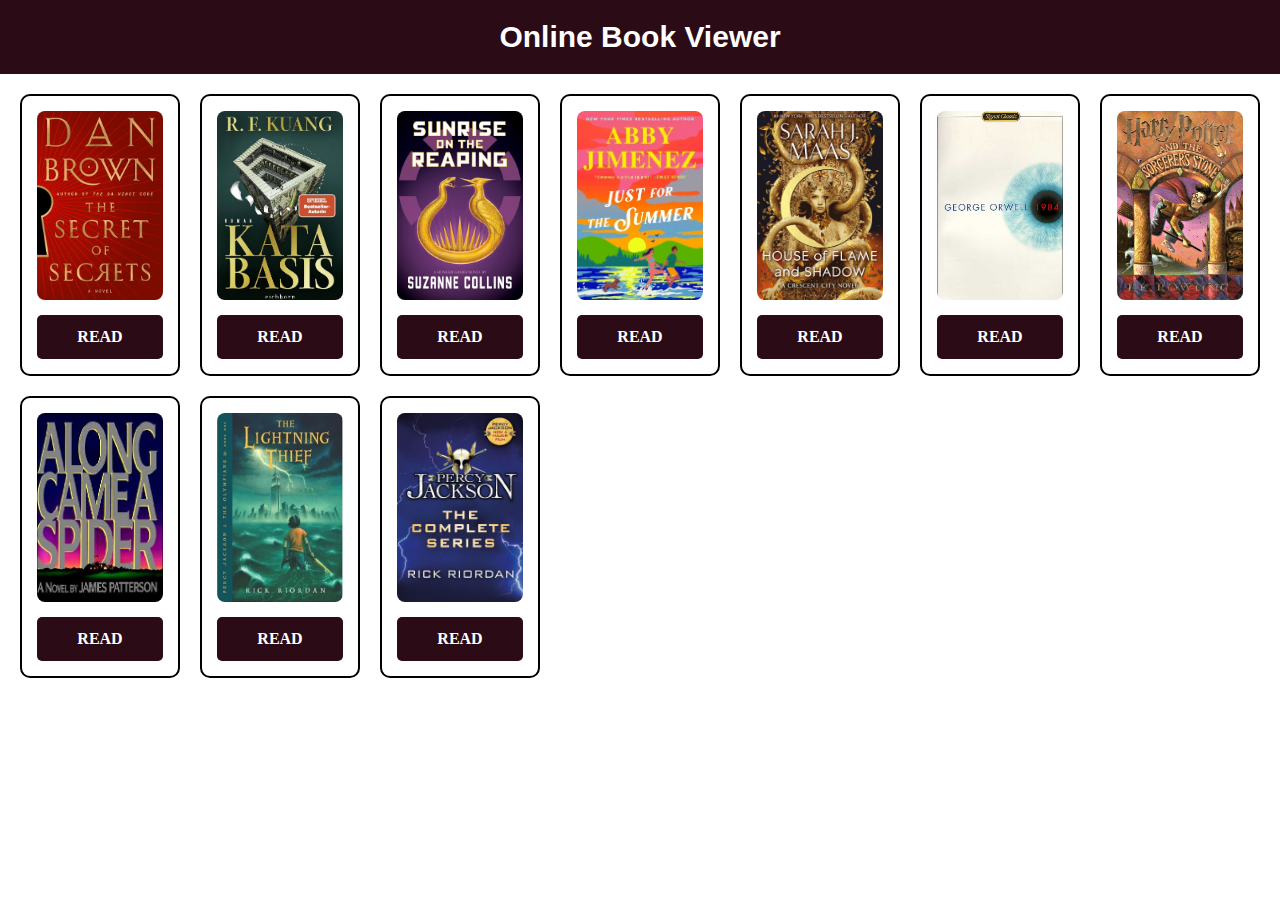
<file: index.html>
<!DOCTYPE html>
<html lang="en">
<head>
    <meta charset="UTF-8">
    <meta name="viewport" content="width=device-width, initial-scale=1.0">
    <link rel="stylesheet" href="styles.css">
    <title>Book Viewer</title>
</head>
<body>
    <header>
        <p>Online Book Viewer</p>
    </header>
    
    <section class="books">
        <div class="book">
            <img src="images/book1.jpg" alt="Book 1 Cover">     
            <a href="books/book1.html">READ</a>
        </div>
        <div class="book">
            <img src="images/book2.jpg" alt="Book 2 Cover">
            <a href="books/book2.html">READ</a>
        </div>
        <div class="book">
            <img src="images/book3.jpg" alt="Book 3 Cover">
            <a href="books/book3.html">READ</a>
        </div>
        <div class="book">
            <img src="images/book4.jpg" alt="Book 4 Cover">
            <a href="books/book4.html">READ</a>
        </div>
        <div class="book">
            <img src="images/book5.jpg" alt="Book 5 Cover">
            <a href="books/book5.html">READ</a>
        </div>
        <div class="book">
            <img src="images/book6.jpg" alt="Book 6 Cover">
            <a href="books/book6.html">READ</a>
        </div>
        <div class="book">
            <img src="images/book7.jpg" alt="Book 7 Cover">
            <a href="books/book7.html">READ</a>
        </div>
        <div class="book">
            <img src="images/book8.jpg" alt="Book 8 Cover">
            <a href="books/book8.html">READ</a>
        </div>
        <div class="book">
            <img src="images/book9.jpg" alt="Book 9 Cover">
            <a href="books/book9.html">READ</a>
        </div>
        <div class="book">
            <img src="images/book10.jpg" alt="Book 10 Cover">
            <a href="books/book10.html">READ</a>
        </div>
    </section>
</body>
</html>
</file>
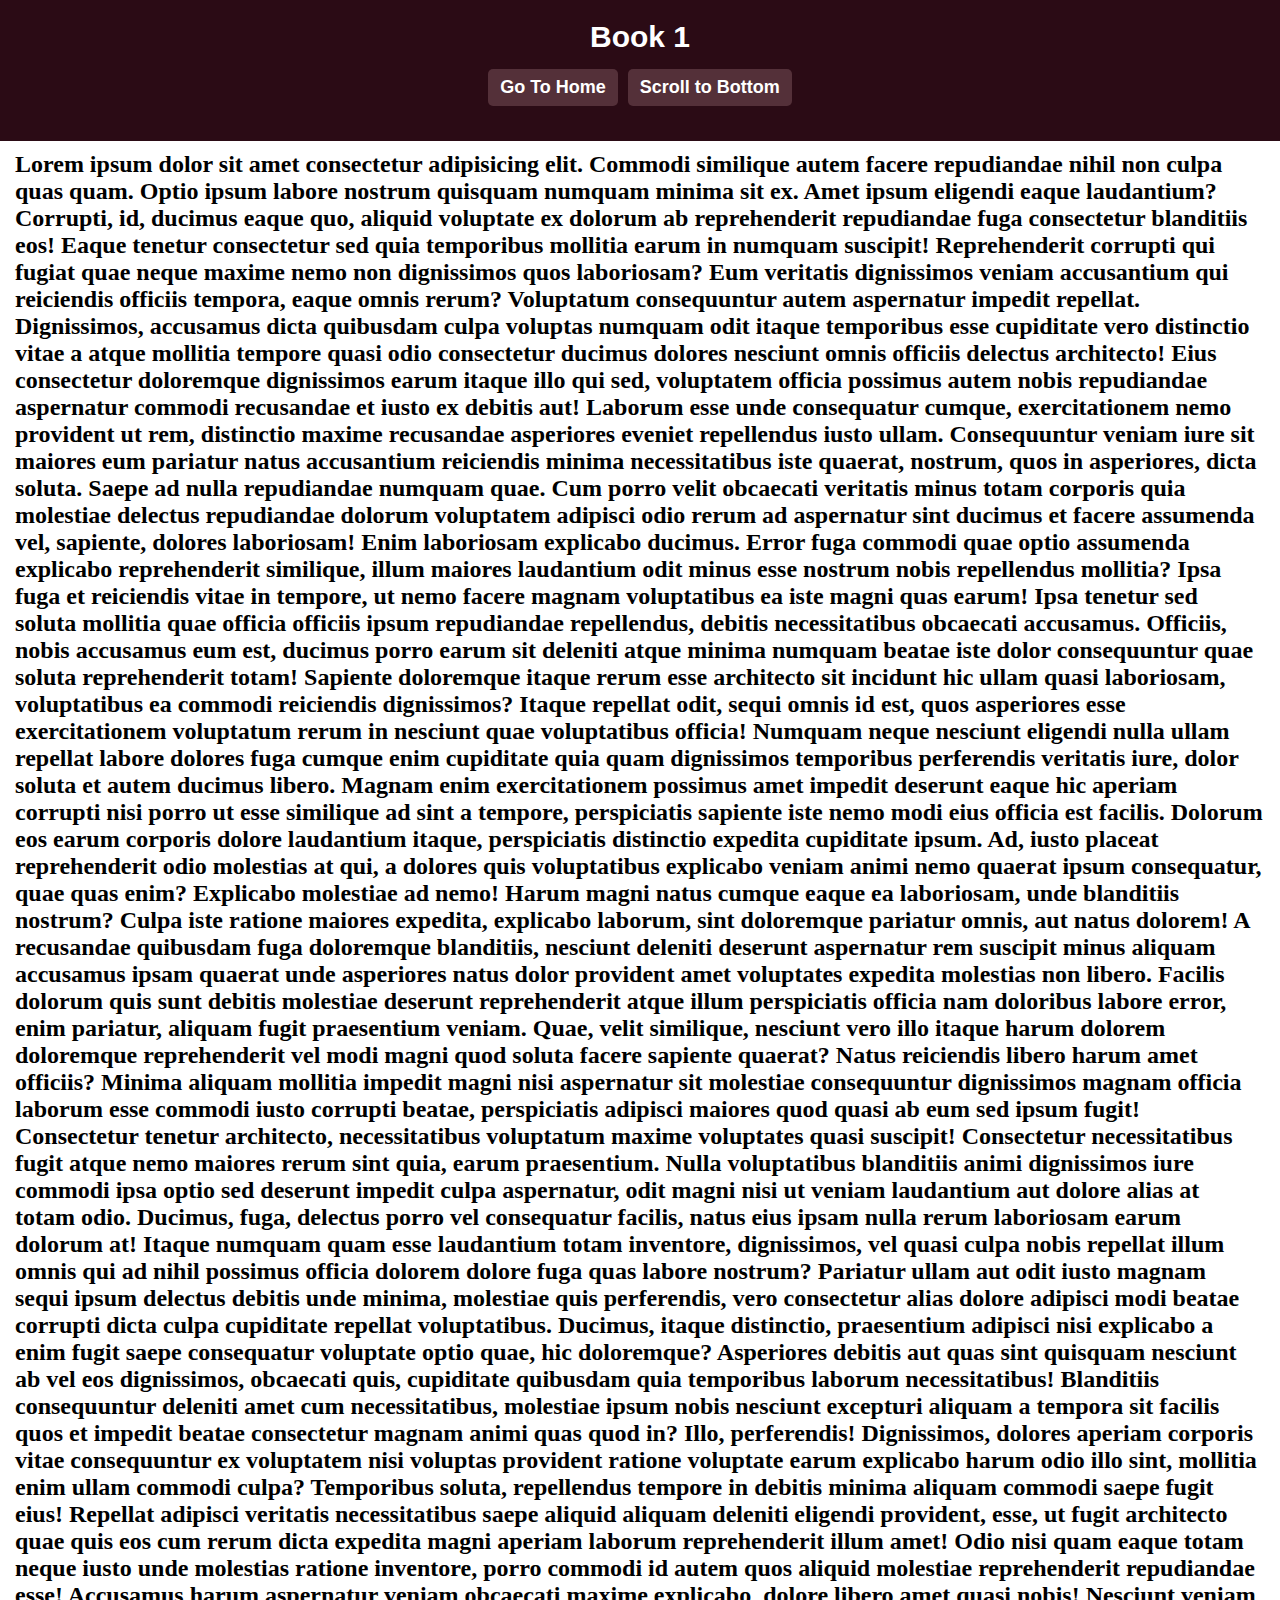
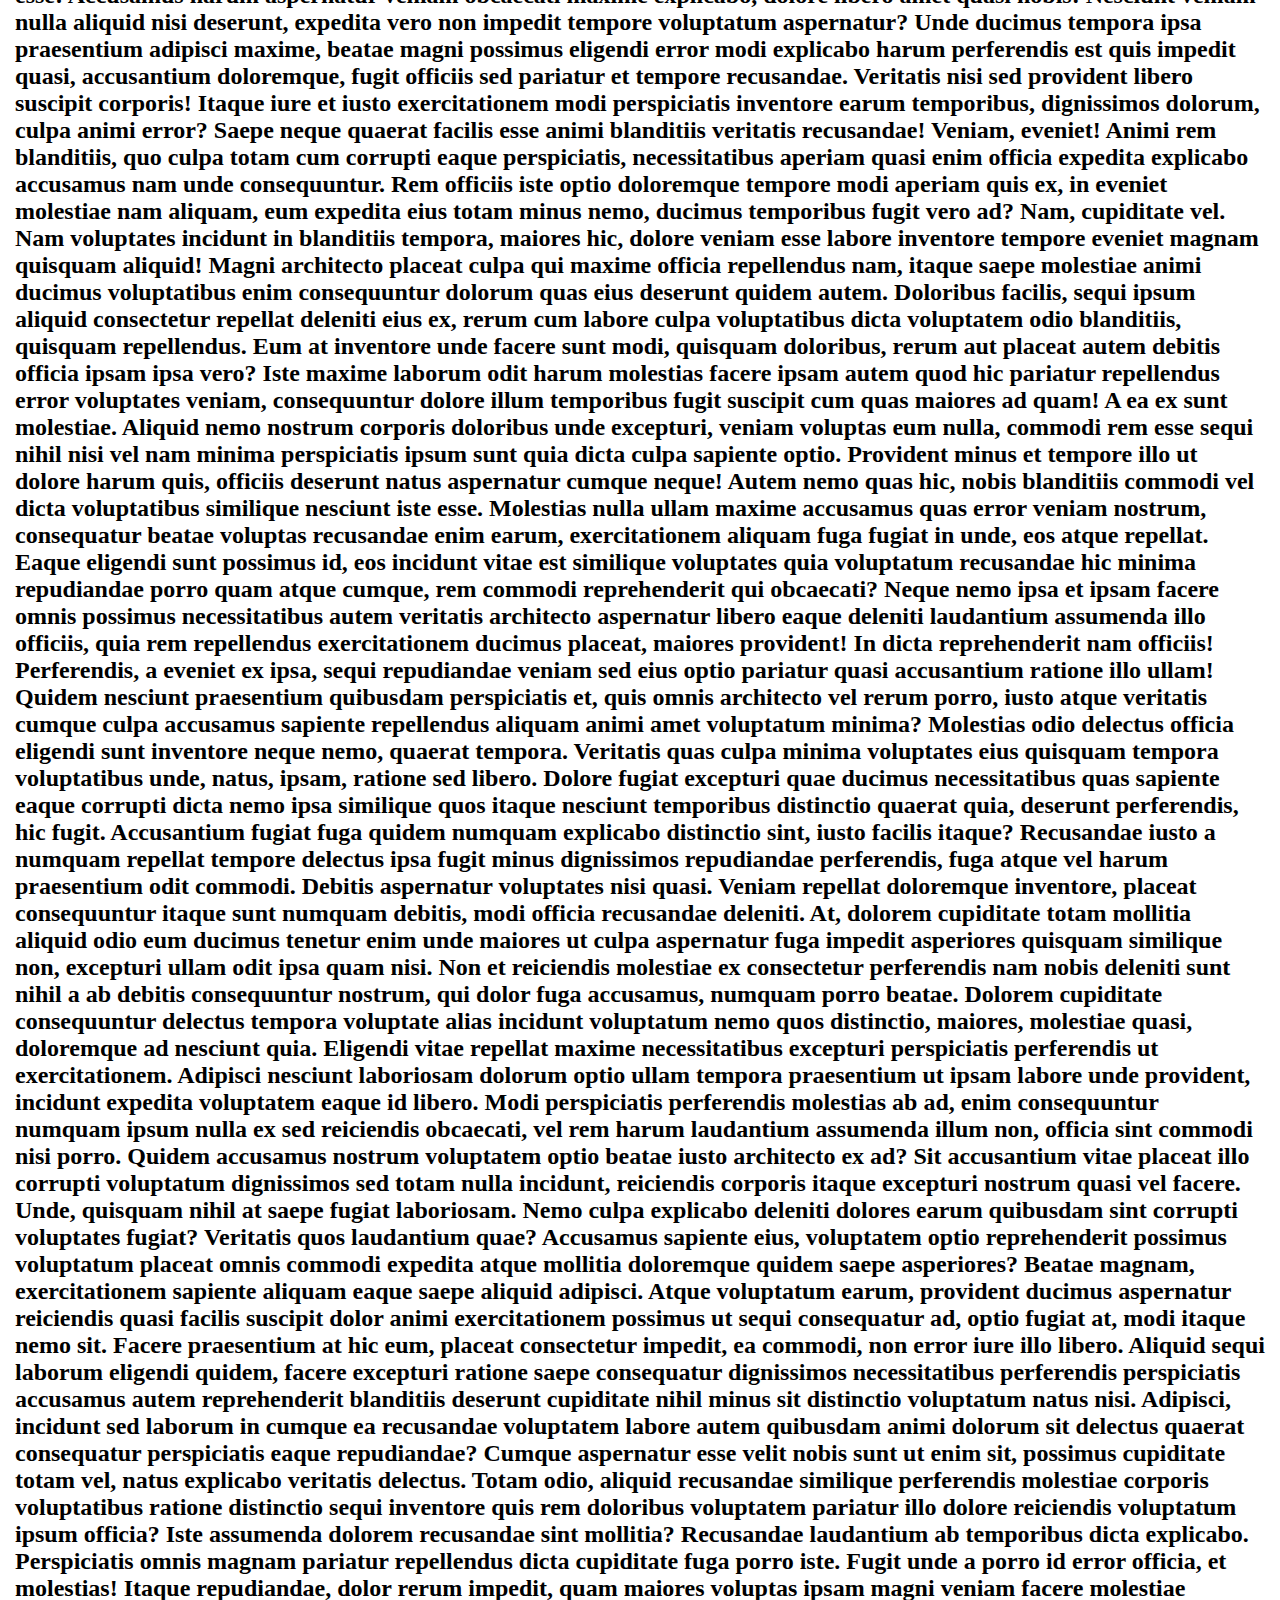
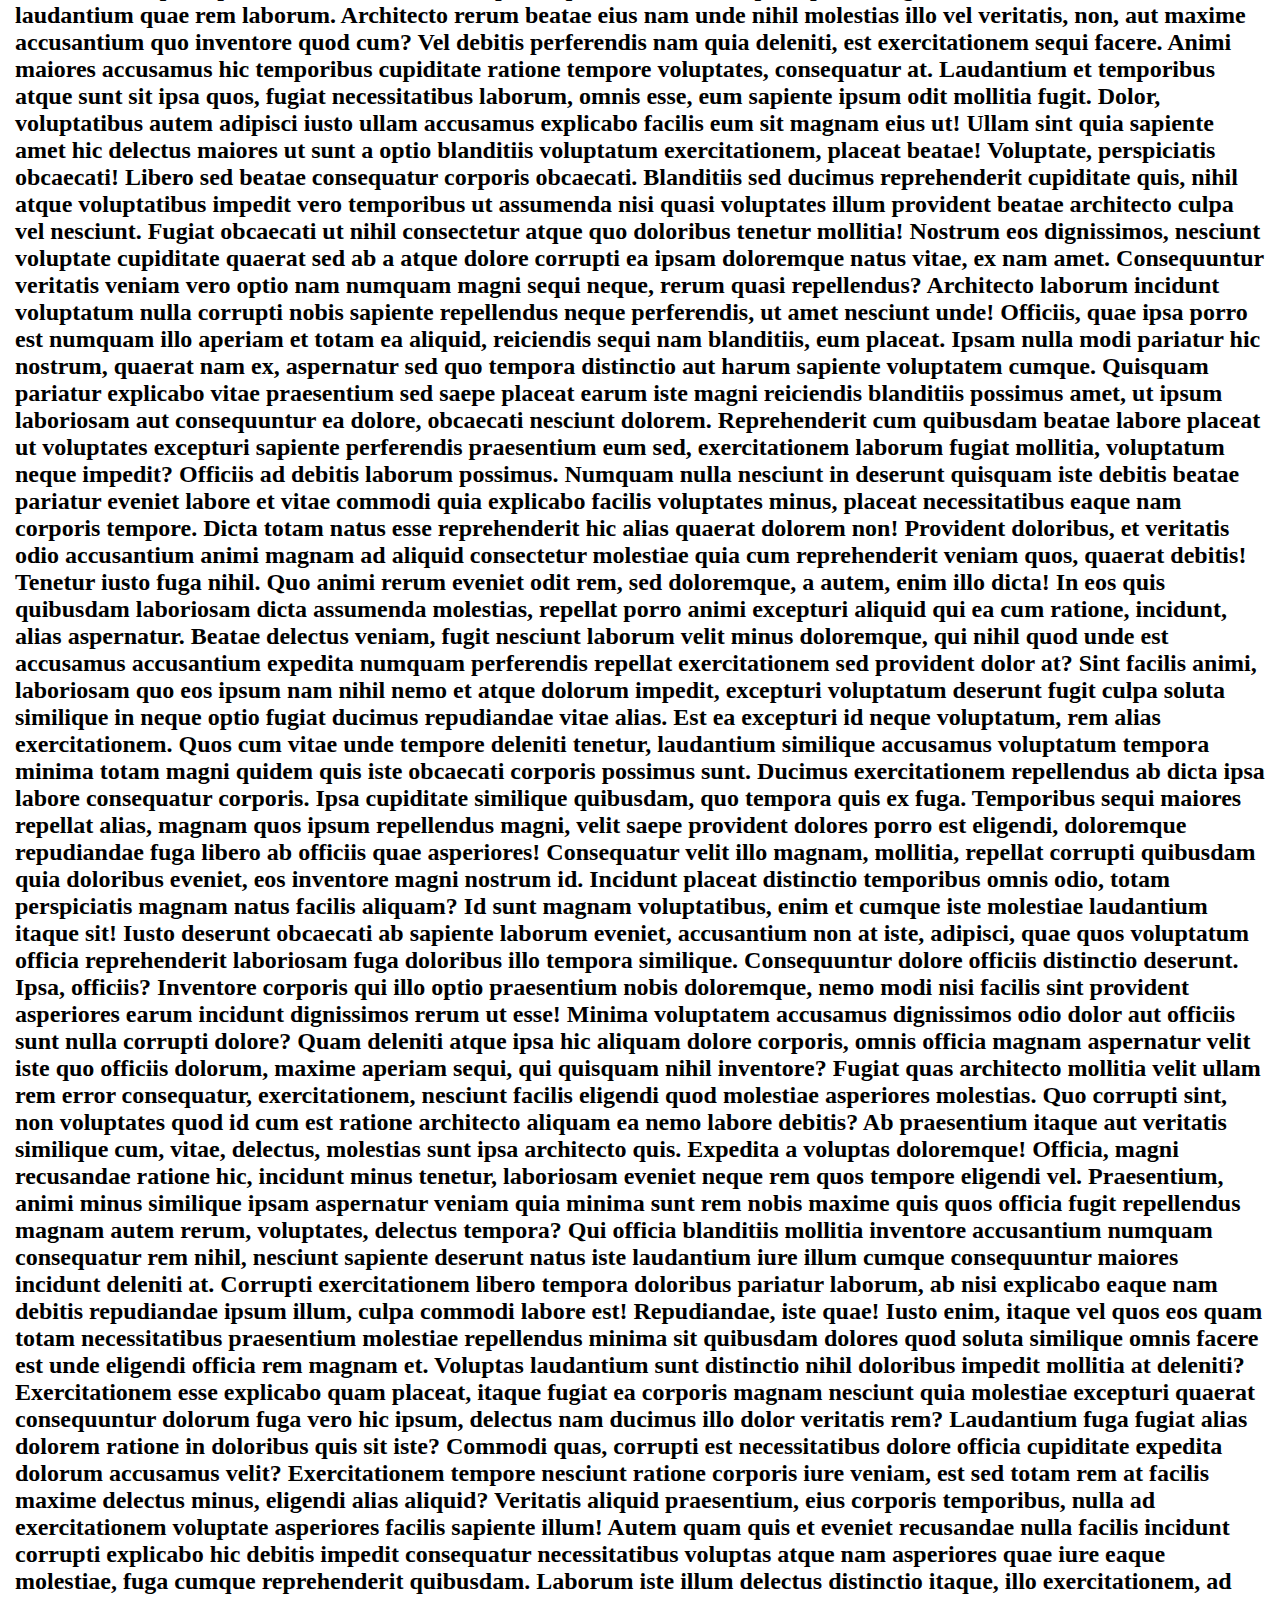
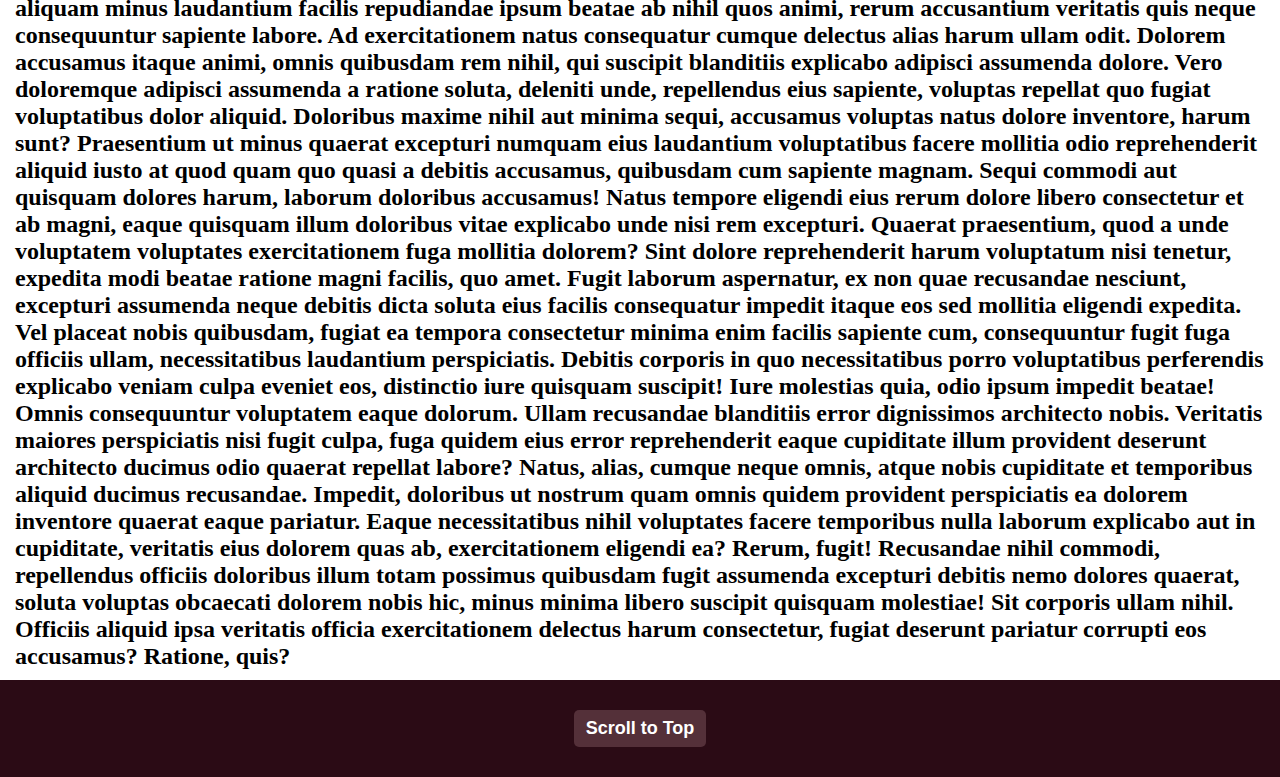
<file: books/book1.html>
<!DOCTYPE html>
<html lang="en">
<head>
    <meta charset="UTF-8">
    <meta name="viewport" content="width=device-width, initial-scale=1.0">
    <title>Book 1</title>
    <link rel="stylesheet" href="books.css">
    </style>
</head>
<body>
    <header>
        <p>Book 1</p>
        <nav>
            <a href="/index.html">Go To Home</a>
            <a href="#bot" id="top">Scroll to Bottom</a>
        </nav>
    </header>
        <h2>Lorem ipsum dolor sit amet consectetur adipisicing elit. Commodi similique autem facere repudiandae nihil non culpa quas quam. Optio ipsum labore nostrum quisquam numquam minima sit ex. Amet ipsum eligendi eaque laudantium? Corrupti, id, ducimus eaque quo, aliquid voluptate ex dolorum ab reprehenderit repudiandae fuga consectetur blanditiis eos! Eaque tenetur consectetur sed quia temporibus mollitia earum in numquam suscipit! Reprehenderit corrupti qui fugiat quae neque maxime nemo non dignissimos quos laboriosam? Eum veritatis dignissimos veniam accusantium qui reiciendis officiis tempora, eaque omnis rerum? Voluptatum consequuntur autem aspernatur impedit repellat. Dignissimos, accusamus dicta quibusdam culpa voluptas numquam odit itaque temporibus esse cupiditate vero distinctio vitae a atque mollitia tempore quasi odio consectetur ducimus dolores nesciunt omnis officiis delectus architecto! Eius consectetur doloremque dignissimos earum itaque illo qui sed, voluptatem officia possimus autem nobis repudiandae aspernatur commodi recusandae et iusto ex debitis aut! Laborum esse unde consequatur cumque, exercitationem nemo provident ut rem, distinctio maxime recusandae asperiores eveniet repellendus iusto ullam. Consequuntur veniam iure sit maiores eum pariatur natus accusantium reiciendis minima necessitatibus iste quaerat, nostrum, quos in asperiores, dicta soluta. Saepe ad nulla repudiandae numquam quae. Cum porro velit obcaecati veritatis minus totam corporis quia molestiae delectus repudiandae dolorum voluptatem adipisci odio rerum ad aspernatur sint ducimus et facere assumenda vel, sapiente, dolores laboriosam! Enim laboriosam explicabo ducimus. Error fuga commodi quae optio assumenda explicabo reprehenderit similique, illum maiores laudantium odit minus esse nostrum nobis repellendus mollitia? Ipsa fuga et reiciendis vitae in tempore, ut nemo facere magnam voluptatibus ea iste magni quas earum! Ipsa tenetur sed soluta mollitia quae officia officiis ipsum repudiandae repellendus, debitis necessitatibus obcaecati accusamus. Officiis, nobis accusamus eum est, ducimus porro earum sit deleniti atque minima numquam beatae iste dolor consequuntur quae soluta reprehenderit totam! Sapiente doloremque itaque rerum esse architecto sit incidunt hic ullam quasi laboriosam, voluptatibus ea commodi reiciendis dignissimos? Itaque repellat odit, sequi omnis id est, quos asperiores esse exercitationem voluptatum rerum in nesciunt quae voluptatibus officia! Numquam neque nesciunt eligendi nulla ullam repellat labore dolores fuga cumque enim cupiditate quia quam dignissimos temporibus perferendis veritatis iure, dolor soluta et autem ducimus libero. Magnam enim exercitationem possimus amet impedit deserunt eaque hic aperiam corrupti nisi porro ut esse similique ad sint a tempore, perspiciatis sapiente iste nemo modi eius officia est facilis. Dolorum eos earum corporis dolore laudantium itaque, perspiciatis distinctio expedita cupiditate ipsum. Ad, iusto placeat reprehenderit odio molestias at qui, a dolores quis voluptatibus explicabo veniam animi nemo quaerat ipsum consequatur, quae quas enim? Explicabo molestiae ad nemo! Harum magni natus cumque eaque ea laboriosam, unde blanditiis nostrum? Culpa iste ratione maiores expedita, explicabo laborum, sint doloremque pariatur omnis, aut natus dolorem! A recusandae quibusdam fuga doloremque blanditiis, nesciunt deleniti deserunt aspernatur rem suscipit minus aliquam accusamus ipsam quaerat unde asperiores natus dolor provident amet voluptates expedita molestias non libero. Facilis dolorum quis sunt debitis molestiae deserunt reprehenderit atque illum perspiciatis officia nam doloribus labore error, enim pariatur, aliquam fugit praesentium veniam. Quae, velit similique, nesciunt vero illo itaque harum dolorem doloremque reprehenderit vel modi magni quod soluta facere sapiente quaerat? Natus reiciendis libero harum amet officiis? Minima aliquam mollitia impedit magni nisi aspernatur sit molestiae consequuntur dignissimos magnam officia laborum esse commodi iusto corrupti beatae, perspiciatis adipisci maiores quod quasi ab eum sed ipsum fugit! Consectetur tenetur architecto, necessitatibus voluptatum maxime voluptates quasi suscipit! Consectetur necessitatibus fugit atque nemo maiores rerum sint quia, earum praesentium. Nulla voluptatibus blanditiis animi dignissimos iure commodi ipsa optio sed deserunt impedit culpa aspernatur, odit magni nisi ut veniam laudantium aut dolore alias at totam odio. Ducimus, fuga, delectus porro vel consequatur facilis, natus eius ipsam nulla rerum laboriosam earum dolorum at! Itaque numquam quam esse laudantium totam inventore, dignissimos, vel quasi culpa nobis repellat illum omnis qui ad nihil possimus officia dolorem dolore fuga quas labore nostrum? Pariatur ullam aut odit iusto magnam sequi ipsum delectus debitis unde minima, molestiae quis perferendis, vero consectetur alias dolore adipisci modi beatae corrupti dicta culpa cupiditate repellat voluptatibus. Ducimus, itaque distinctio, praesentium adipisci nisi explicabo a enim fugit saepe consequatur voluptate optio quae, hic doloremque? Asperiores debitis aut quas sint quisquam nesciunt ab vel eos dignissimos, obcaecati quis, cupiditate quibusdam quia temporibus laborum necessitatibus! Blanditiis consequuntur deleniti amet cum necessitatibus, molestiae ipsum nobis nesciunt excepturi aliquam a tempora sit facilis quos et impedit beatae consectetur magnam animi quas quod in? Illo, perferendis! Dignissimos, dolores aperiam corporis vitae consequuntur ex voluptatem nisi voluptas provident ratione voluptate earum explicabo harum odio illo sint, mollitia enim ullam commodi culpa? Temporibus soluta, repellendus tempore in debitis minima aliquam commodi saepe fugit eius! Repellat adipisci veritatis necessitatibus saepe aliquid aliquam deleniti eligendi provident, esse, ut fugit architecto quae quis eos cum rerum dicta expedita magni aperiam laborum reprehenderit illum amet! Odio nisi quam eaque totam neque iusto unde molestias ratione inventore, porro commodi id autem quos aliquid molestiae reprehenderit repudiandae esse! Accusamus harum aspernatur veniam obcaecati maxime explicabo, dolore libero amet quasi nobis! Nesciunt veniam nulla aliquid nisi deserunt, expedita vero non impedit tempore voluptatum aspernatur? Unde ducimus tempora ipsa praesentium adipisci maxime, beatae magni possimus eligendi error modi explicabo harum perferendis est quis impedit quasi, accusantium doloremque, fugit officiis sed pariatur et tempore recusandae. Veritatis nisi sed provident libero suscipit corporis! Itaque iure et iusto exercitationem modi perspiciatis inventore earum temporibus, dignissimos dolorum, culpa animi error? Saepe neque quaerat facilis esse animi blanditiis veritatis recusandae! Veniam, eveniet! Animi rem blanditiis, quo culpa totam cum corrupti eaque perspiciatis, necessitatibus aperiam quasi enim officia expedita explicabo accusamus nam unde consequuntur. Rem officiis iste optio doloremque tempore modi aperiam quis ex, in eveniet molestiae nam aliquam, eum expedita eius totam minus nemo, ducimus temporibus fugit vero ad? Nam, cupiditate vel. Nam voluptates incidunt in blanditiis tempora, maiores hic, dolore veniam esse labore inventore tempore eveniet magnam quisquam aliquid! Magni architecto placeat culpa qui maxime officia repellendus nam, itaque saepe molestiae animi ducimus voluptatibus enim consequuntur dolorum quas eius deserunt quidem autem. Doloribus facilis, sequi ipsum aliquid consectetur repellat deleniti eius ex, rerum cum labore culpa voluptatibus dicta voluptatem odio blanditiis, quisquam repellendus. Eum at inventore unde facere sunt modi, quisquam doloribus, rerum aut placeat autem debitis officia ipsam ipsa vero? Iste maxime laborum odit harum molestias facere ipsam autem quod hic pariatur repellendus error voluptates veniam, consequuntur dolore illum temporibus fugit suscipit cum quas maiores ad quam! A ea ex sunt molestiae. Aliquid nemo nostrum corporis doloribus unde excepturi, veniam voluptas eum nulla, commodi rem esse sequi nihil nisi vel nam minima perspiciatis ipsum sunt quia dicta culpa sapiente optio. Provident minus et tempore illo ut dolore harum quis, officiis deserunt natus aspernatur cumque neque! Autem nemo quas hic, nobis blanditiis commodi vel dicta voluptatibus similique nesciunt iste esse. Molestias nulla ullam maxime accusamus quas error veniam nostrum, consequatur beatae voluptas recusandae enim earum, exercitationem aliquam fuga fugiat in unde, eos atque repellat. Eaque eligendi sunt possimus id, eos incidunt vitae est similique voluptates quia voluptatum recusandae hic minima repudiandae porro quam atque cumque, rem commodi reprehenderit qui obcaecati? Neque nemo ipsa et ipsam facere omnis possimus necessitatibus autem veritatis architecto aspernatur libero eaque deleniti laudantium assumenda illo officiis, quia rem repellendus exercitationem ducimus placeat, maiores provident! In dicta reprehenderit nam officiis! Perferendis, a eveniet ex ipsa, sequi repudiandae veniam sed eius optio pariatur quasi accusantium ratione illo ullam! Quidem nesciunt praesentium quibusdam perspiciatis et, quis omnis architecto vel rerum porro, iusto atque veritatis cumque culpa accusamus sapiente repellendus aliquam animi amet voluptatum minima? Molestias odio delectus officia eligendi sunt inventore neque nemo, quaerat tempora. Veritatis quas culpa minima voluptates eius quisquam tempora voluptatibus unde, natus, ipsam, ratione sed libero. Dolore fugiat excepturi quae ducimus necessitatibus quas sapiente eaque corrupti dicta nemo ipsa similique quos itaque nesciunt temporibus distinctio quaerat quia, deserunt perferendis, hic fugit. Accusantium fugiat fuga quidem numquam explicabo distinctio sint, iusto facilis itaque? Recusandae iusto a numquam repellat tempore delectus ipsa fugit minus dignissimos repudiandae perferendis, fuga atque vel harum praesentium odit commodi. Debitis aspernatur voluptates nisi quasi. Veniam repellat doloremque inventore, placeat consequuntur itaque sunt numquam debitis, modi officia recusandae deleniti. At, dolorem cupiditate totam mollitia aliquid odio eum ducimus tenetur enim unde maiores ut culpa aspernatur fuga impedit asperiores quisquam similique non, excepturi ullam odit ipsa quam nisi. Non et reiciendis molestiae ex consectetur perferendis nam nobis deleniti sunt nihil a ab debitis consequuntur nostrum, qui dolor fuga accusamus, numquam porro beatae. Dolorem cupiditate consequuntur delectus tempora voluptate alias incidunt voluptatum nemo quos distinctio, maiores, molestiae quasi, doloremque ad nesciunt quia. Eligendi vitae repellat maxime necessitatibus excepturi perspiciatis perferendis ut exercitationem. Adipisci nesciunt laboriosam dolorum optio ullam tempora praesentium ut ipsam labore unde provident, incidunt expedita voluptatem eaque id libero. Modi perspiciatis perferendis molestias ab ad, enim consequuntur numquam ipsum nulla ex sed reiciendis obcaecati, vel rem harum laudantium assumenda illum non, officia sint commodi nisi porro. Quidem accusamus nostrum voluptatem optio beatae iusto architecto ex ad? Sit accusantium vitae placeat illo corrupti voluptatum dignissimos sed totam nulla incidunt, reiciendis corporis itaque excepturi nostrum quasi vel facere. Unde, quisquam nihil at saepe fugiat laboriosam. Nemo culpa explicabo deleniti dolores earum quibusdam sint corrupti voluptates fugiat? Veritatis quos laudantium quae? Accusamus sapiente eius, voluptatem optio reprehenderit possimus voluptatum placeat omnis commodi expedita atque mollitia doloremque quidem saepe asperiores? Beatae magnam, exercitationem sapiente aliquam eaque saepe aliquid adipisci. Atque voluptatum earum, provident ducimus aspernatur reiciendis quasi facilis suscipit dolor animi exercitationem possimus ut sequi consequatur ad, optio fugiat at, modi itaque nemo sit. Facere praesentium at hic eum, placeat consectetur impedit, ea commodi, non error iure illo libero. Aliquid sequi laborum eligendi quidem, facere excepturi ratione saepe consequatur dignissimos necessitatibus perferendis perspiciatis accusamus autem reprehenderit blanditiis deserunt cupiditate nihil minus sit distinctio voluptatum natus nisi. Adipisci, incidunt sed laborum in cumque ea recusandae voluptatem labore autem quibusdam animi dolorum sit delectus quaerat consequatur perspiciatis eaque repudiandae? Cumque aspernatur esse velit nobis sunt ut enim sit, possimus cupiditate totam vel, natus explicabo veritatis delectus. Totam odio, aliquid recusandae similique perferendis molestiae corporis voluptatibus ratione distinctio sequi inventore quis rem doloribus voluptatem pariatur illo dolore reiciendis voluptatum ipsum officia? Iste assumenda dolorem recusandae sint mollitia? Recusandae laudantium ab temporibus dicta explicabo. Perspiciatis omnis magnam pariatur repellendus dicta cupiditate fuga porro iste. Fugit unde a porro id error officia, et molestias! Itaque repudiandae, dolor rerum impedit, quam maiores voluptas ipsam magni veniam facere molestiae laudantium quae rem laborum. Architecto rerum beatae eius nam unde nihil molestias illo vel veritatis, non, aut maxime accusantium quo inventore quod cum? Vel debitis perferendis nam quia deleniti, est exercitationem sequi facere. Animi maiores accusamus hic temporibus cupiditate ratione tempore voluptates, consequatur at. Laudantium et temporibus atque sunt sit ipsa quos, fugiat necessitatibus laborum, omnis esse, eum sapiente ipsum odit mollitia fugit. Dolor, voluptatibus autem adipisci iusto ullam accusamus explicabo facilis eum sit magnam eius ut! Ullam sint quia sapiente amet hic delectus maiores ut sunt a optio blanditiis voluptatum exercitationem, placeat beatae! Voluptate, perspiciatis obcaecati! Libero sed beatae consequatur corporis obcaecati. Blanditiis sed ducimus reprehenderit cupiditate quis, nihil atque voluptatibus impedit vero temporibus ut assumenda nisi quasi voluptates illum provident beatae architecto culpa vel nesciunt. Fugiat obcaecati ut nihil consectetur atque quo doloribus tenetur mollitia! Nostrum eos dignissimos, nesciunt voluptate cupiditate quaerat sed ab a atque dolore corrupti ea ipsam doloremque natus vitae, ex nam amet. Consequuntur veritatis veniam vero optio nam numquam magni sequi neque, rerum quasi repellendus? Architecto laborum incidunt voluptatum nulla corrupti nobis sapiente repellendus neque perferendis, ut amet nesciunt unde! Officiis, quae ipsa porro est numquam illo aperiam et totam ea aliquid, reiciendis sequi nam blanditiis, eum placeat. Ipsam nulla modi pariatur hic nostrum, quaerat nam ex, aspernatur sed quo tempora distinctio aut harum sapiente voluptatem cumque. Quisquam pariatur explicabo vitae praesentium sed saepe placeat earum iste magni reiciendis blanditiis possimus amet, ut ipsum laboriosam aut consequuntur ea dolore, obcaecati nesciunt dolorem. Reprehenderit cum quibusdam beatae labore placeat ut voluptates excepturi sapiente perferendis praesentium eum sed, exercitationem laborum fugiat mollitia, voluptatum neque impedit? Officiis ad debitis laborum possimus. Numquam nulla nesciunt in deserunt quisquam iste debitis beatae pariatur eveniet labore et vitae commodi quia explicabo facilis voluptates minus, placeat necessitatibus eaque nam corporis tempore. Dicta totam natus esse reprehenderit hic alias quaerat dolorem non! Provident doloribus, et veritatis odio accusantium animi magnam ad aliquid consectetur molestiae quia cum reprehenderit veniam quos, quaerat debitis! Tenetur iusto fuga nihil. Quo animi rerum eveniet odit rem, sed doloremque, a autem, enim illo dicta! In eos quis quibusdam laboriosam dicta assumenda molestias, repellat porro animi excepturi aliquid qui ea cum ratione, incidunt, alias aspernatur. Beatae delectus veniam, fugit nesciunt laborum velit minus doloremque, qui nihil quod unde est accusamus accusantium expedita numquam perferendis repellat exercitationem sed provident dolor at? Sint facilis animi, laboriosam quo eos ipsum nam nihil nemo et atque dolorum impedit, excepturi voluptatum deserunt fugit culpa soluta similique in neque optio fugiat ducimus repudiandae vitae alias. Est ea excepturi id neque voluptatum, rem alias exercitationem. Quos cum vitae unde tempore deleniti tenetur, laudantium similique accusamus voluptatum tempora minima totam magni quidem quis iste obcaecati corporis possimus sunt. Ducimus exercitationem repellendus ab dicta ipsa labore consequatur corporis. Ipsa cupiditate similique quibusdam, quo tempora quis ex fuga. Temporibus sequi maiores repellat alias, magnam quos ipsum repellendus magni, velit saepe provident dolores porro est eligendi, doloremque repudiandae fuga libero ab officiis quae asperiores! Consequatur velit illo magnam, mollitia, repellat corrupti quibusdam quia doloribus eveniet, eos inventore magni nostrum id. Incidunt placeat distinctio temporibus omnis odio, totam perspiciatis magnam natus facilis aliquam? Id sunt magnam voluptatibus, enim et cumque iste molestiae laudantium itaque sit! Iusto deserunt obcaecati ab sapiente laborum eveniet, accusantium non at iste, adipisci, quae quos voluptatum officia reprehenderit laboriosam fuga doloribus illo tempora similique. Consequuntur dolore officiis distinctio deserunt. Ipsa, officiis? Inventore corporis qui illo optio praesentium nobis doloremque, nemo modi nisi facilis sint provident asperiores earum incidunt dignissimos rerum ut esse! Minima voluptatem accusamus dignissimos odio dolor aut officiis sunt nulla corrupti dolore? Quam deleniti atque ipsa hic aliquam dolore corporis, omnis officia magnam aspernatur velit iste quo officiis dolorum, maxime aperiam sequi, qui quisquam nihil inventore? Fugiat quas architecto mollitia velit ullam rem error consequatur, exercitationem, nesciunt facilis eligendi quod molestiae asperiores molestias. Quo corrupti sint, non voluptates quod id cum est ratione architecto aliquam ea nemo labore debitis? Ab praesentium itaque aut veritatis similique cum, vitae, delectus, molestias sunt ipsa architecto quis. Expedita a voluptas doloremque! Officia, magni recusandae ratione hic, incidunt minus tenetur, laboriosam eveniet neque rem quos tempore eligendi vel. Praesentium, animi minus similique ipsam aspernatur veniam quia minima sunt rem nobis maxime quis quos officia fugit repellendus magnam autem rerum, voluptates, delectus tempora? Qui officia blanditiis mollitia inventore accusantium numquam consequatur rem nihil, nesciunt sapiente deserunt natus iste laudantium iure illum cumque consequuntur maiores incidunt deleniti at. Corrupti exercitationem libero tempora doloribus pariatur laborum, ab nisi explicabo eaque nam debitis repudiandae ipsum illum, culpa commodi labore est! Repudiandae, iste quae! Iusto enim, itaque vel quos eos quam totam necessitatibus praesentium molestiae repellendus minima sit quibusdam dolores quod soluta similique omnis facere est unde eligendi officia rem magnam et. Voluptas laudantium sunt distinctio nihil doloribus impedit mollitia at deleniti? Exercitationem esse explicabo quam placeat, itaque fugiat ea corporis magnam nesciunt quia molestiae excepturi quaerat consequuntur dolorum fuga vero hic ipsum, delectus nam ducimus illo dolor veritatis rem? Laudantium fuga fugiat alias dolorem ratione in doloribus quis sit iste? Commodi quas, corrupti est necessitatibus dolore officia cupiditate expedita dolorum accusamus velit? Exercitationem tempore nesciunt ratione corporis iure veniam, est sed totam rem at facilis maxime delectus minus, eligendi alias aliquid? Veritatis aliquid praesentium, eius corporis temporibus, nulla ad exercitationem voluptate asperiores facilis sapiente illum! Autem quam quis et eveniet recusandae nulla facilis incidunt corrupti explicabo hic debitis impedit consequatur necessitatibus voluptas atque nam asperiores quae iure eaque molestiae, fuga cumque reprehenderit quibusdam. Laborum iste illum delectus distinctio itaque, illo exercitationem, ad aliquam minus laudantium facilis repudiandae ipsum beatae ab nihil quos animi, rerum accusantium veritatis quis neque consequuntur sapiente labore. Ad exercitationem natus consequatur cumque delectus alias harum ullam odit. Dolorem accusamus itaque animi, omnis quibusdam rem nihil, qui suscipit blanditiis explicabo adipisci assumenda dolore. Vero doloremque adipisci assumenda a ratione soluta, deleniti unde, repellendus eius sapiente, voluptas repellat quo fugiat voluptatibus dolor aliquid. Doloribus maxime nihil aut minima sequi, accusamus voluptas natus dolore inventore, harum sunt? Praesentium ut minus quaerat excepturi numquam eius laudantium voluptatibus facere mollitia odio reprehenderit aliquid iusto at quod quam quo quasi a debitis accusamus, quibusdam cum sapiente magnam. Sequi commodi aut quisquam dolores harum, laborum doloribus accusamus! Natus tempore eligendi eius rerum dolore libero consectetur et ab magni, eaque quisquam illum doloribus vitae explicabo unde nisi rem excepturi. Quaerat praesentium, quod a unde voluptatem voluptates exercitationem fuga mollitia dolorem? Sint dolore reprehenderit harum voluptatum nisi tenetur, expedita modi beatae ratione magni facilis, quo amet. Fugit laborum aspernatur, ex non quae recusandae nesciunt, excepturi assumenda neque debitis dicta soluta eius facilis consequatur impedit itaque eos sed mollitia eligendi expedita. Vel placeat nobis quibusdam, fugiat ea tempora consectetur minima enim facilis sapiente cum, consequuntur fugit fuga officiis ullam, necessitatibus laudantium perspiciatis. Debitis corporis in quo necessitatibus porro voluptatibus perferendis explicabo veniam culpa eveniet eos, distinctio iure quisquam suscipit! Iure molestias quia, odio ipsum impedit beatae! Omnis consequuntur voluptatem eaque dolorum. Ullam recusandae blanditiis error dignissimos architecto nobis. Veritatis maiores perspiciatis nisi fugit culpa, fuga quidem eius error reprehenderit eaque cupiditate illum provident deserunt architecto ducimus odio quaerat repellat labore? Natus, alias, cumque neque omnis, atque nobis cupiditate et temporibus aliquid ducimus recusandae. Impedit, doloribus ut nostrum quam omnis quidem provident perspiciatis ea dolorem inventore quaerat eaque pariatur. Eaque necessitatibus nihil voluptates facere temporibus nulla laborum explicabo aut in cupiditate, veritatis eius dolorem quas ab, exercitationem eligendi ea? Rerum, fugit! Recusandae nihil commodi, repellendus officiis doloribus illum totam possimus quibusdam fugit assumenda excepturi debitis nemo dolores quaerat, soluta voluptas obcaecati dolorem nobis hic, minus minima libero suscipit quisquam molestiae! Sit corporis ullam nihil. Officiis aliquid ipsa veritatis officia exercitationem delectus harum consectetur, fugiat deserunt pariatur corrupti eos accusamus? Ratione, quis?</h2>
    <footer>
        <a href="#top" id="bot">Scroll to Top</a>
    </footer>
</body>
</html>
</file>
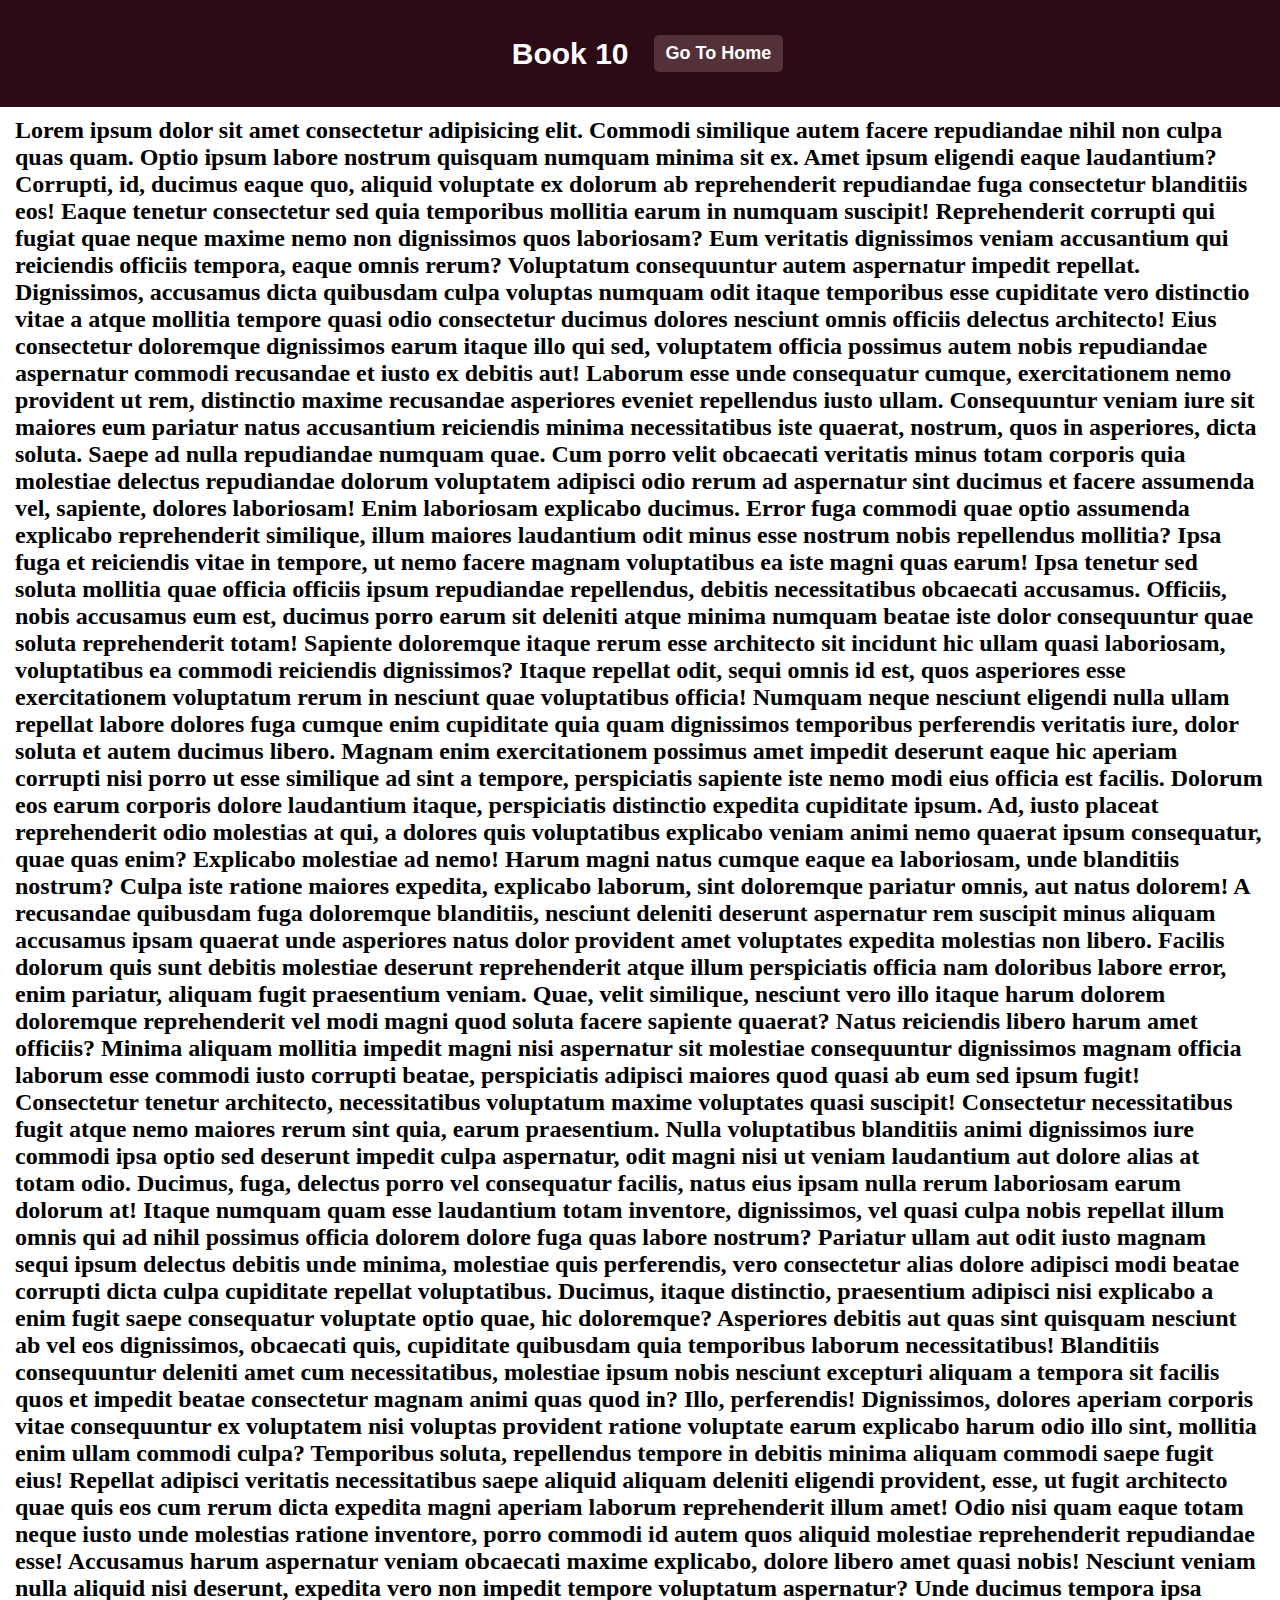
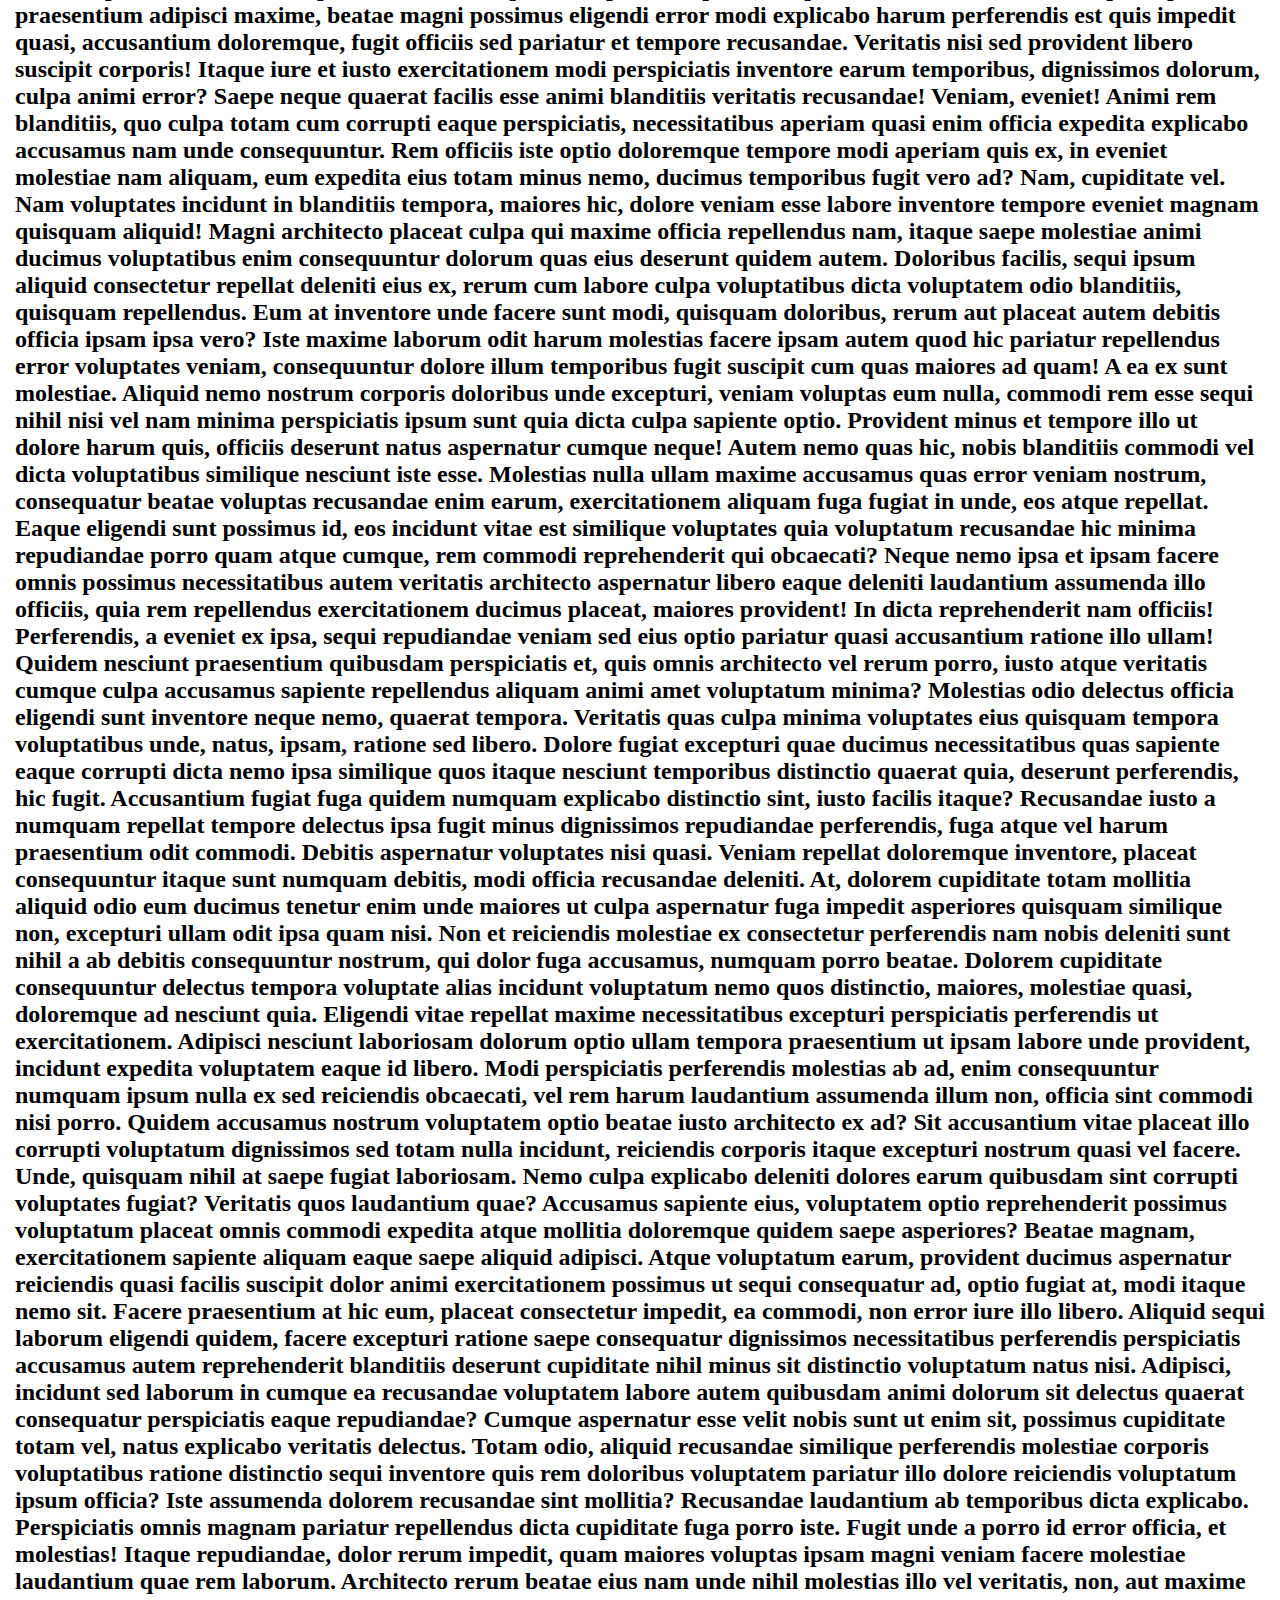
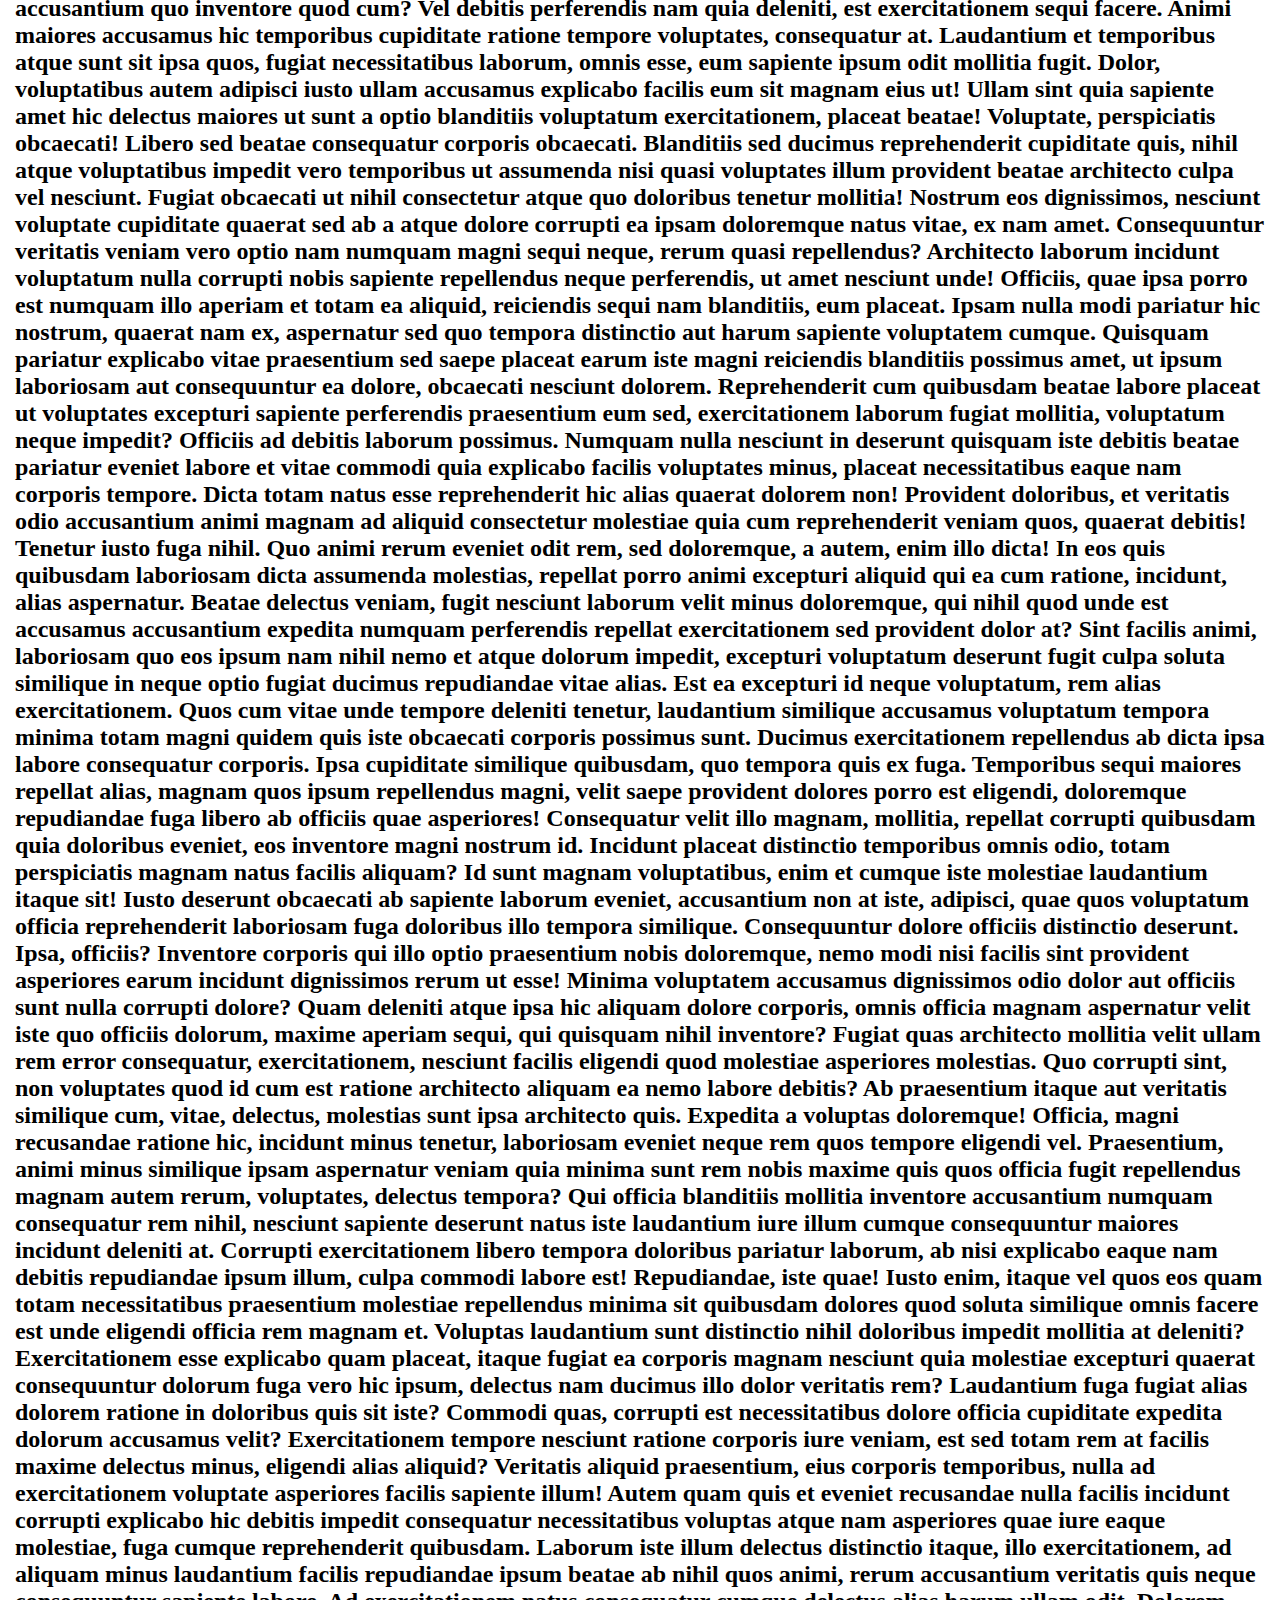
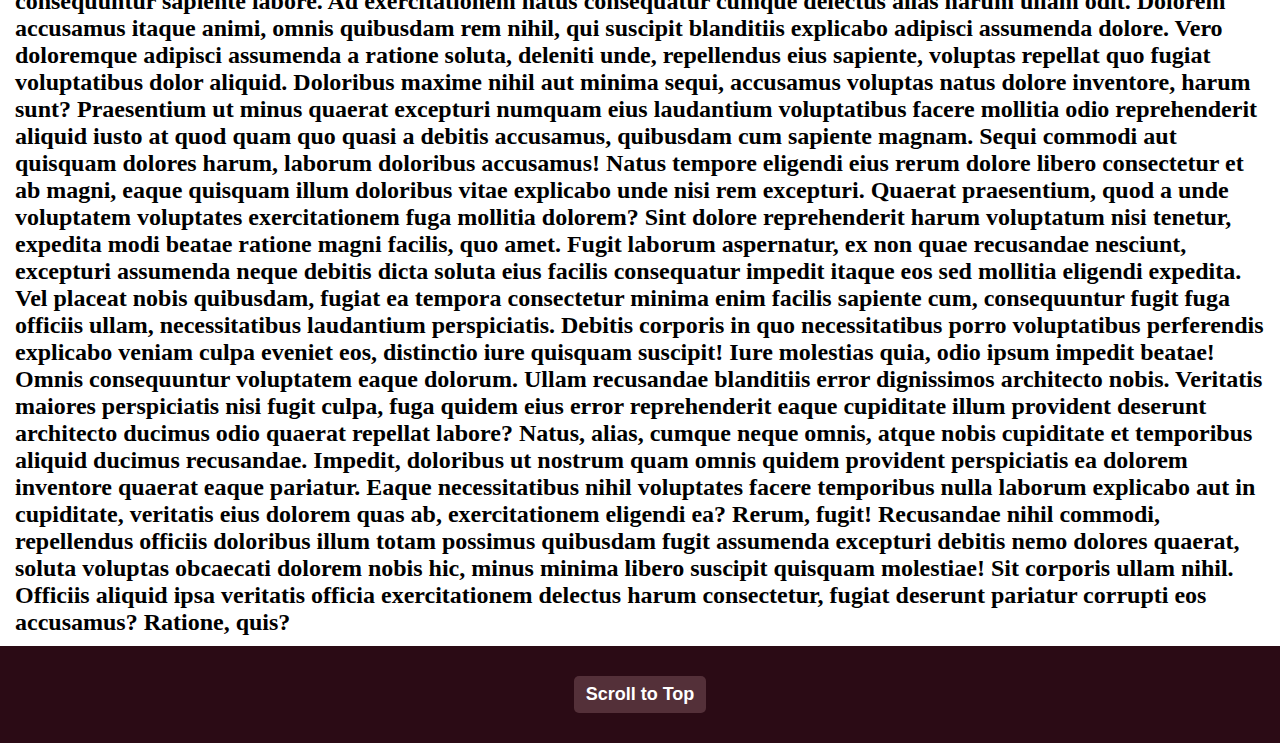
<file: books/book10.html>
<!DOCTYPE html>
<html lang="en">
<head>
    <meta charset="UTF-8">
    <meta name="viewport" content="width=device-width, initial-scale=1.0">
    <title>Book 10</title>
    <link rel="stylesheet" href="books.css">
</head>
<body>
    <header>
        <nav>
             <p id="b1">Book 10</p>
            <a href="/index.html">Go To Home</a>
        </nav>
    </header>
        <h2>Lorem ipsum dolor sit amet consectetur adipisicing elit. Commodi similique autem facere repudiandae nihil non culpa quas quam. Optio ipsum labore nostrum quisquam numquam minima sit ex. Amet ipsum eligendi eaque laudantium? Corrupti, id, ducimus eaque quo, aliquid voluptate ex dolorum ab reprehenderit repudiandae fuga consectetur blanditiis eos! Eaque tenetur consectetur sed quia temporibus mollitia earum in numquam suscipit! Reprehenderit corrupti qui fugiat quae neque maxime nemo non dignissimos quos laboriosam? Eum veritatis dignissimos veniam accusantium qui reiciendis officiis tempora, eaque omnis rerum? Voluptatum consequuntur autem aspernatur impedit repellat. Dignissimos, accusamus dicta quibusdam culpa voluptas numquam odit itaque temporibus esse cupiditate vero distinctio vitae a atque mollitia tempore quasi odio consectetur ducimus dolores nesciunt omnis officiis delectus architecto! Eius consectetur doloremque dignissimos earum itaque illo qui sed, voluptatem officia possimus autem nobis repudiandae aspernatur commodi recusandae et iusto ex debitis aut! Laborum esse unde consequatur cumque, exercitationem nemo provident ut rem, distinctio maxime recusandae asperiores eveniet repellendus iusto ullam. Consequuntur veniam iure sit maiores eum pariatur natus accusantium reiciendis minima necessitatibus iste quaerat, nostrum, quos in asperiores, dicta soluta. Saepe ad nulla repudiandae numquam quae. Cum porro velit obcaecati veritatis minus totam corporis quia molestiae delectus repudiandae dolorum voluptatem adipisci odio rerum ad aspernatur sint ducimus et facere assumenda vel, sapiente, dolores laboriosam! Enim laboriosam explicabo ducimus. Error fuga commodi quae optio assumenda explicabo reprehenderit similique, illum maiores laudantium odit minus esse nostrum nobis repellendus mollitia? Ipsa fuga et reiciendis vitae in tempore, ut nemo facere magnam voluptatibus ea iste magni quas earum! Ipsa tenetur sed soluta mollitia quae officia officiis ipsum repudiandae repellendus, debitis necessitatibus obcaecati accusamus. Officiis, nobis accusamus eum est, ducimus porro earum sit deleniti atque minima numquam beatae iste dolor consequuntur quae soluta reprehenderit totam! Sapiente doloremque itaque rerum esse architecto sit incidunt hic ullam quasi laboriosam, voluptatibus ea commodi reiciendis dignissimos? Itaque repellat odit, sequi omnis id est, quos asperiores esse exercitationem voluptatum rerum in nesciunt quae voluptatibus officia! Numquam neque nesciunt eligendi nulla ullam repellat labore dolores fuga cumque enim cupiditate quia quam dignissimos temporibus perferendis veritatis iure, dolor soluta et autem ducimus libero. Magnam enim exercitationem possimus amet impedit deserunt eaque hic aperiam corrupti nisi porro ut esse similique ad sint a tempore, perspiciatis sapiente iste nemo modi eius officia est facilis. Dolorum eos earum corporis dolore laudantium itaque, perspiciatis distinctio expedita cupiditate ipsum. Ad, iusto placeat reprehenderit odio molestias at qui, a dolores quis voluptatibus explicabo veniam animi nemo quaerat ipsum consequatur, quae quas enim? Explicabo molestiae ad nemo! Harum magni natus cumque eaque ea laboriosam, unde blanditiis nostrum? Culpa iste ratione maiores expedita, explicabo laborum, sint doloremque pariatur omnis, aut natus dolorem! A recusandae quibusdam fuga doloremque blanditiis, nesciunt deleniti deserunt aspernatur rem suscipit minus aliquam accusamus ipsam quaerat unde asperiores natus dolor provident amet voluptates expedita molestias non libero. Facilis dolorum quis sunt debitis molestiae deserunt reprehenderit atque illum perspiciatis officia nam doloribus labore error, enim pariatur, aliquam fugit praesentium veniam. Quae, velit similique, nesciunt vero illo itaque harum dolorem doloremque reprehenderit vel modi magni quod soluta facere sapiente quaerat? Natus reiciendis libero harum amet officiis? Minima aliquam mollitia impedit magni nisi aspernatur sit molestiae consequuntur dignissimos magnam officia laborum esse commodi iusto corrupti beatae, perspiciatis adipisci maiores quod quasi ab eum sed ipsum fugit! Consectetur tenetur architecto, necessitatibus voluptatum maxime voluptates quasi suscipit! Consectetur necessitatibus fugit atque nemo maiores rerum sint quia, earum praesentium. Nulla voluptatibus blanditiis animi dignissimos iure commodi ipsa optio sed deserunt impedit culpa aspernatur, odit magni nisi ut veniam laudantium aut dolore alias at totam odio. Ducimus, fuga, delectus porro vel consequatur facilis, natus eius ipsam nulla rerum laboriosam earum dolorum at! Itaque numquam quam esse laudantium totam inventore, dignissimos, vel quasi culpa nobis repellat illum omnis qui ad nihil possimus officia dolorem dolore fuga quas labore nostrum? Pariatur ullam aut odit iusto magnam sequi ipsum delectus debitis unde minima, molestiae quis perferendis, vero consectetur alias dolore adipisci modi beatae corrupti dicta culpa cupiditate repellat voluptatibus. Ducimus, itaque distinctio, praesentium adipisci nisi explicabo a enim fugit saepe consequatur voluptate optio quae, hic doloremque? Asperiores debitis aut quas sint quisquam nesciunt ab vel eos dignissimos, obcaecati quis, cupiditate quibusdam quia temporibus laborum necessitatibus! Blanditiis consequuntur deleniti amet cum necessitatibus, molestiae ipsum nobis nesciunt excepturi aliquam a tempora sit facilis quos et impedit beatae consectetur magnam animi quas quod in? Illo, perferendis! Dignissimos, dolores aperiam corporis vitae consequuntur ex voluptatem nisi voluptas provident ratione voluptate earum explicabo harum odio illo sint, mollitia enim ullam commodi culpa? Temporibus soluta, repellendus tempore in debitis minima aliquam commodi saepe fugit eius! Repellat adipisci veritatis necessitatibus saepe aliquid aliquam deleniti eligendi provident, esse, ut fugit architecto quae quis eos cum rerum dicta expedita magni aperiam laborum reprehenderit illum amet! Odio nisi quam eaque totam neque iusto unde molestias ratione inventore, porro commodi id autem quos aliquid molestiae reprehenderit repudiandae esse! Accusamus harum aspernatur veniam obcaecati maxime explicabo, dolore libero amet quasi nobis! Nesciunt veniam nulla aliquid nisi deserunt, expedita vero non impedit tempore voluptatum aspernatur? Unde ducimus tempora ipsa praesentium adipisci maxime, beatae magni possimus eligendi error modi explicabo harum perferendis est quis impedit quasi, accusantium doloremque, fugit officiis sed pariatur et tempore recusandae. Veritatis nisi sed provident libero suscipit corporis! Itaque iure et iusto exercitationem modi perspiciatis inventore earum temporibus, dignissimos dolorum, culpa animi error? Saepe neque quaerat facilis esse animi blanditiis veritatis recusandae! Veniam, eveniet! Animi rem blanditiis, quo culpa totam cum corrupti eaque perspiciatis, necessitatibus aperiam quasi enim officia expedita explicabo accusamus nam unde consequuntur. Rem officiis iste optio doloremque tempore modi aperiam quis ex, in eveniet molestiae nam aliquam, eum expedita eius totam minus nemo, ducimus temporibus fugit vero ad? Nam, cupiditate vel. Nam voluptates incidunt in blanditiis tempora, maiores hic, dolore veniam esse labore inventore tempore eveniet magnam quisquam aliquid! Magni architecto placeat culpa qui maxime officia repellendus nam, itaque saepe molestiae animi ducimus voluptatibus enim consequuntur dolorum quas eius deserunt quidem autem. Doloribus facilis, sequi ipsum aliquid consectetur repellat deleniti eius ex, rerum cum labore culpa voluptatibus dicta voluptatem odio blanditiis, quisquam repellendus. Eum at inventore unde facere sunt modi, quisquam doloribus, rerum aut placeat autem debitis officia ipsam ipsa vero? Iste maxime laborum odit harum molestias facere ipsam autem quod hic pariatur repellendus error voluptates veniam, consequuntur dolore illum temporibus fugit suscipit cum quas maiores ad quam! A ea ex sunt molestiae. Aliquid nemo nostrum corporis doloribus unde excepturi, veniam voluptas eum nulla, commodi rem esse sequi nihil nisi vel nam minima perspiciatis ipsum sunt quia dicta culpa sapiente optio. Provident minus et tempore illo ut dolore harum quis, officiis deserunt natus aspernatur cumque neque! Autem nemo quas hic, nobis blanditiis commodi vel dicta voluptatibus similique nesciunt iste esse. Molestias nulla ullam maxime accusamus quas error veniam nostrum, consequatur beatae voluptas recusandae enim earum, exercitationem aliquam fuga fugiat in unde, eos atque repellat. Eaque eligendi sunt possimus id, eos incidunt vitae est similique voluptates quia voluptatum recusandae hic minima repudiandae porro quam atque cumque, rem commodi reprehenderit qui obcaecati? Neque nemo ipsa et ipsam facere omnis possimus necessitatibus autem veritatis architecto aspernatur libero eaque deleniti laudantium assumenda illo officiis, quia rem repellendus exercitationem ducimus placeat, maiores provident! In dicta reprehenderit nam officiis! Perferendis, a eveniet ex ipsa, sequi repudiandae veniam sed eius optio pariatur quasi accusantium ratione illo ullam! Quidem nesciunt praesentium quibusdam perspiciatis et, quis omnis architecto vel rerum porro, iusto atque veritatis cumque culpa accusamus sapiente repellendus aliquam animi amet voluptatum minima? Molestias odio delectus officia eligendi sunt inventore neque nemo, quaerat tempora. Veritatis quas culpa minima voluptates eius quisquam tempora voluptatibus unde, natus, ipsam, ratione sed libero. Dolore fugiat excepturi quae ducimus necessitatibus quas sapiente eaque corrupti dicta nemo ipsa similique quos itaque nesciunt temporibus distinctio quaerat quia, deserunt perferendis, hic fugit. Accusantium fugiat fuga quidem numquam explicabo distinctio sint, iusto facilis itaque? Recusandae iusto a numquam repellat tempore delectus ipsa fugit minus dignissimos repudiandae perferendis, fuga atque vel harum praesentium odit commodi. Debitis aspernatur voluptates nisi quasi. Veniam repellat doloremque inventore, placeat consequuntur itaque sunt numquam debitis, modi officia recusandae deleniti. At, dolorem cupiditate totam mollitia aliquid odio eum ducimus tenetur enim unde maiores ut culpa aspernatur fuga impedit asperiores quisquam similique non, excepturi ullam odit ipsa quam nisi. Non et reiciendis molestiae ex consectetur perferendis nam nobis deleniti sunt nihil a ab debitis consequuntur nostrum, qui dolor fuga accusamus, numquam porro beatae. Dolorem cupiditate consequuntur delectus tempora voluptate alias incidunt voluptatum nemo quos distinctio, maiores, molestiae quasi, doloremque ad nesciunt quia. Eligendi vitae repellat maxime necessitatibus excepturi perspiciatis perferendis ut exercitationem. Adipisci nesciunt laboriosam dolorum optio ullam tempora praesentium ut ipsam labore unde provident, incidunt expedita voluptatem eaque id libero. Modi perspiciatis perferendis molestias ab ad, enim consequuntur numquam ipsum nulla ex sed reiciendis obcaecati, vel rem harum laudantium assumenda illum non, officia sint commodi nisi porro. Quidem accusamus nostrum voluptatem optio beatae iusto architecto ex ad? Sit accusantium vitae placeat illo corrupti voluptatum dignissimos sed totam nulla incidunt, reiciendis corporis itaque excepturi nostrum quasi vel facere. Unde, quisquam nihil at saepe fugiat laboriosam. Nemo culpa explicabo deleniti dolores earum quibusdam sint corrupti voluptates fugiat? Veritatis quos laudantium quae? Accusamus sapiente eius, voluptatem optio reprehenderit possimus voluptatum placeat omnis commodi expedita atque mollitia doloremque quidem saepe asperiores? Beatae magnam, exercitationem sapiente aliquam eaque saepe aliquid adipisci. Atque voluptatum earum, provident ducimus aspernatur reiciendis quasi facilis suscipit dolor animi exercitationem possimus ut sequi consequatur ad, optio fugiat at, modi itaque nemo sit. Facere praesentium at hic eum, placeat consectetur impedit, ea commodi, non error iure illo libero. Aliquid sequi laborum eligendi quidem, facere excepturi ratione saepe consequatur dignissimos necessitatibus perferendis perspiciatis accusamus autem reprehenderit blanditiis deserunt cupiditate nihil minus sit distinctio voluptatum natus nisi. Adipisci, incidunt sed laborum in cumque ea recusandae voluptatem labore autem quibusdam animi dolorum sit delectus quaerat consequatur perspiciatis eaque repudiandae? Cumque aspernatur esse velit nobis sunt ut enim sit, possimus cupiditate totam vel, natus explicabo veritatis delectus. Totam odio, aliquid recusandae similique perferendis molestiae corporis voluptatibus ratione distinctio sequi inventore quis rem doloribus voluptatem pariatur illo dolore reiciendis voluptatum ipsum officia? Iste assumenda dolorem recusandae sint mollitia? Recusandae laudantium ab temporibus dicta explicabo. Perspiciatis omnis magnam pariatur repellendus dicta cupiditate fuga porro iste. Fugit unde a porro id error officia, et molestias! Itaque repudiandae, dolor rerum impedit, quam maiores voluptas ipsam magni veniam facere molestiae laudantium quae rem laborum. Architecto rerum beatae eius nam unde nihil molestias illo vel veritatis, non, aut maxime accusantium quo inventore quod cum? Vel debitis perferendis nam quia deleniti, est exercitationem sequi facere. Animi maiores accusamus hic temporibus cupiditate ratione tempore voluptates, consequatur at. Laudantium et temporibus atque sunt sit ipsa quos, fugiat necessitatibus laborum, omnis esse, eum sapiente ipsum odit mollitia fugit. Dolor, voluptatibus autem adipisci iusto ullam accusamus explicabo facilis eum sit magnam eius ut! Ullam sint quia sapiente amet hic delectus maiores ut sunt a optio blanditiis voluptatum exercitationem, placeat beatae! Voluptate, perspiciatis obcaecati! Libero sed beatae consequatur corporis obcaecati. Blanditiis sed ducimus reprehenderit cupiditate quis, nihil atque voluptatibus impedit vero temporibus ut assumenda nisi quasi voluptates illum provident beatae architecto culpa vel nesciunt. Fugiat obcaecati ut nihil consectetur atque quo doloribus tenetur mollitia! Nostrum eos dignissimos, nesciunt voluptate cupiditate quaerat sed ab a atque dolore corrupti ea ipsam doloremque natus vitae, ex nam amet. Consequuntur veritatis veniam vero optio nam numquam magni sequi neque, rerum quasi repellendus? Architecto laborum incidunt voluptatum nulla corrupti nobis sapiente repellendus neque perferendis, ut amet nesciunt unde! Officiis, quae ipsa porro est numquam illo aperiam et totam ea aliquid, reiciendis sequi nam blanditiis, eum placeat. Ipsam nulla modi pariatur hic nostrum, quaerat nam ex, aspernatur sed quo tempora distinctio aut harum sapiente voluptatem cumque. Quisquam pariatur explicabo vitae praesentium sed saepe placeat earum iste magni reiciendis blanditiis possimus amet, ut ipsum laboriosam aut consequuntur ea dolore, obcaecati nesciunt dolorem. Reprehenderit cum quibusdam beatae labore placeat ut voluptates excepturi sapiente perferendis praesentium eum sed, exercitationem laborum fugiat mollitia, voluptatum neque impedit? Officiis ad debitis laborum possimus. Numquam nulla nesciunt in deserunt quisquam iste debitis beatae pariatur eveniet labore et vitae commodi quia explicabo facilis voluptates minus, placeat necessitatibus eaque nam corporis tempore. Dicta totam natus esse reprehenderit hic alias quaerat dolorem non! Provident doloribus, et veritatis odio accusantium animi magnam ad aliquid consectetur molestiae quia cum reprehenderit veniam quos, quaerat debitis! Tenetur iusto fuga nihil. Quo animi rerum eveniet odit rem, sed doloremque, a autem, enim illo dicta! In eos quis quibusdam laboriosam dicta assumenda molestias, repellat porro animi excepturi aliquid qui ea cum ratione, incidunt, alias aspernatur. Beatae delectus veniam, fugit nesciunt laborum velit minus doloremque, qui nihil quod unde est accusamus accusantium expedita numquam perferendis repellat exercitationem sed provident dolor at? Sint facilis animi, laboriosam quo eos ipsum nam nihil nemo et atque dolorum impedit, excepturi voluptatum deserunt fugit culpa soluta similique in neque optio fugiat ducimus repudiandae vitae alias. Est ea excepturi id neque voluptatum, rem alias exercitationem. Quos cum vitae unde tempore deleniti tenetur, laudantium similique accusamus voluptatum tempora minima totam magni quidem quis iste obcaecati corporis possimus sunt. Ducimus exercitationem repellendus ab dicta ipsa labore consequatur corporis. Ipsa cupiditate similique quibusdam, quo tempora quis ex fuga. Temporibus sequi maiores repellat alias, magnam quos ipsum repellendus magni, velit saepe provident dolores porro est eligendi, doloremque repudiandae fuga libero ab officiis quae asperiores! Consequatur velit illo magnam, mollitia, repellat corrupti quibusdam quia doloribus eveniet, eos inventore magni nostrum id. Incidunt placeat distinctio temporibus omnis odio, totam perspiciatis magnam natus facilis aliquam? Id sunt magnam voluptatibus, enim et cumque iste molestiae laudantium itaque sit! Iusto deserunt obcaecati ab sapiente laborum eveniet, accusantium non at iste, adipisci, quae quos voluptatum officia reprehenderit laboriosam fuga doloribus illo tempora similique. Consequuntur dolore officiis distinctio deserunt. Ipsa, officiis? Inventore corporis qui illo optio praesentium nobis doloremque, nemo modi nisi facilis sint provident asperiores earum incidunt dignissimos rerum ut esse! Minima voluptatem accusamus dignissimos odio dolor aut officiis sunt nulla corrupti dolore? Quam deleniti atque ipsa hic aliquam dolore corporis, omnis officia magnam aspernatur velit iste quo officiis dolorum, maxime aperiam sequi, qui quisquam nihil inventore? Fugiat quas architecto mollitia velit ullam rem error consequatur, exercitationem, nesciunt facilis eligendi quod molestiae asperiores molestias. Quo corrupti sint, non voluptates quod id cum est ratione architecto aliquam ea nemo labore debitis? Ab praesentium itaque aut veritatis similique cum, vitae, delectus, molestias sunt ipsa architecto quis. Expedita a voluptas doloremque! Officia, magni recusandae ratione hic, incidunt minus tenetur, laboriosam eveniet neque rem quos tempore eligendi vel. Praesentium, animi minus similique ipsam aspernatur veniam quia minima sunt rem nobis maxime quis quos officia fugit repellendus magnam autem rerum, voluptates, delectus tempora? Qui officia blanditiis mollitia inventore accusantium numquam consequatur rem nihil, nesciunt sapiente deserunt natus iste laudantium iure illum cumque consequuntur maiores incidunt deleniti at. Corrupti exercitationem libero tempora doloribus pariatur laborum, ab nisi explicabo eaque nam debitis repudiandae ipsum illum, culpa commodi labore est! Repudiandae, iste quae! Iusto enim, itaque vel quos eos quam totam necessitatibus praesentium molestiae repellendus minima sit quibusdam dolores quod soluta similique omnis facere est unde eligendi officia rem magnam et. Voluptas laudantium sunt distinctio nihil doloribus impedit mollitia at deleniti? Exercitationem esse explicabo quam placeat, itaque fugiat ea corporis magnam nesciunt quia molestiae excepturi quaerat consequuntur dolorum fuga vero hic ipsum, delectus nam ducimus illo dolor veritatis rem? Laudantium fuga fugiat alias dolorem ratione in doloribus quis sit iste? Commodi quas, corrupti est necessitatibus dolore officia cupiditate expedita dolorum accusamus velit? Exercitationem tempore nesciunt ratione corporis iure veniam, est sed totam rem at facilis maxime delectus minus, eligendi alias aliquid? Veritatis aliquid praesentium, eius corporis temporibus, nulla ad exercitationem voluptate asperiores facilis sapiente illum! Autem quam quis et eveniet recusandae nulla facilis incidunt corrupti explicabo hic debitis impedit consequatur necessitatibus voluptas atque nam asperiores quae iure eaque molestiae, fuga cumque reprehenderit quibusdam. Laborum iste illum delectus distinctio itaque, illo exercitationem, ad aliquam minus laudantium facilis repudiandae ipsum beatae ab nihil quos animi, rerum accusantium veritatis quis neque consequuntur sapiente labore. Ad exercitationem natus consequatur cumque delectus alias harum ullam odit. Dolorem accusamus itaque animi, omnis quibusdam rem nihil, qui suscipit blanditiis explicabo adipisci assumenda dolore. Vero doloremque adipisci assumenda a ratione soluta, deleniti unde, repellendus eius sapiente, voluptas repellat quo fugiat voluptatibus dolor aliquid. Doloribus maxime nihil aut minima sequi, accusamus voluptas natus dolore inventore, harum sunt? Praesentium ut minus quaerat excepturi numquam eius laudantium voluptatibus facere mollitia odio reprehenderit aliquid iusto at quod quam quo quasi a debitis accusamus, quibusdam cum sapiente magnam. Sequi commodi aut quisquam dolores harum, laborum doloribus accusamus! Natus tempore eligendi eius rerum dolore libero consectetur et ab magni, eaque quisquam illum doloribus vitae explicabo unde nisi rem excepturi. Quaerat praesentium, quod a unde voluptatem voluptates exercitationem fuga mollitia dolorem? Sint dolore reprehenderit harum voluptatum nisi tenetur, expedita modi beatae ratione magni facilis, quo amet. Fugit laborum aspernatur, ex non quae recusandae nesciunt, excepturi assumenda neque debitis dicta soluta eius facilis consequatur impedit itaque eos sed mollitia eligendi expedita. Vel placeat nobis quibusdam, fugiat ea tempora consectetur minima enim facilis sapiente cum, consequuntur fugit fuga officiis ullam, necessitatibus laudantium perspiciatis. Debitis corporis in quo necessitatibus porro voluptatibus perferendis explicabo veniam culpa eveniet eos, distinctio iure quisquam suscipit! Iure molestias quia, odio ipsum impedit beatae! Omnis consequuntur voluptatem eaque dolorum. Ullam recusandae blanditiis error dignissimos architecto nobis. Veritatis maiores perspiciatis nisi fugit culpa, fuga quidem eius error reprehenderit eaque cupiditate illum provident deserunt architecto ducimus odio quaerat repellat labore? Natus, alias, cumque neque omnis, atque nobis cupiditate et temporibus aliquid ducimus recusandae. Impedit, doloribus ut nostrum quam omnis quidem provident perspiciatis ea dolorem inventore quaerat eaque pariatur. Eaque necessitatibus nihil voluptates facere temporibus nulla laborum explicabo aut in cupiditate, veritatis eius dolorem quas ab, exercitationem eligendi ea? Rerum, fugit! Recusandae nihil commodi, repellendus officiis doloribus illum totam possimus quibusdam fugit assumenda excepturi debitis nemo dolores quaerat, soluta voluptas obcaecati dolorem nobis hic, minus minima libero suscipit quisquam molestiae! Sit corporis ullam nihil. Officiis aliquid ipsa veritatis officia exercitationem delectus harum consectetur, fugiat deserunt pariatur corrupti eos accusamus? Ratione, quis?</h2>
    <footer>
        <a href="#b1">Scroll to Top</a>
    </footer>
</body>
</html>
</file>
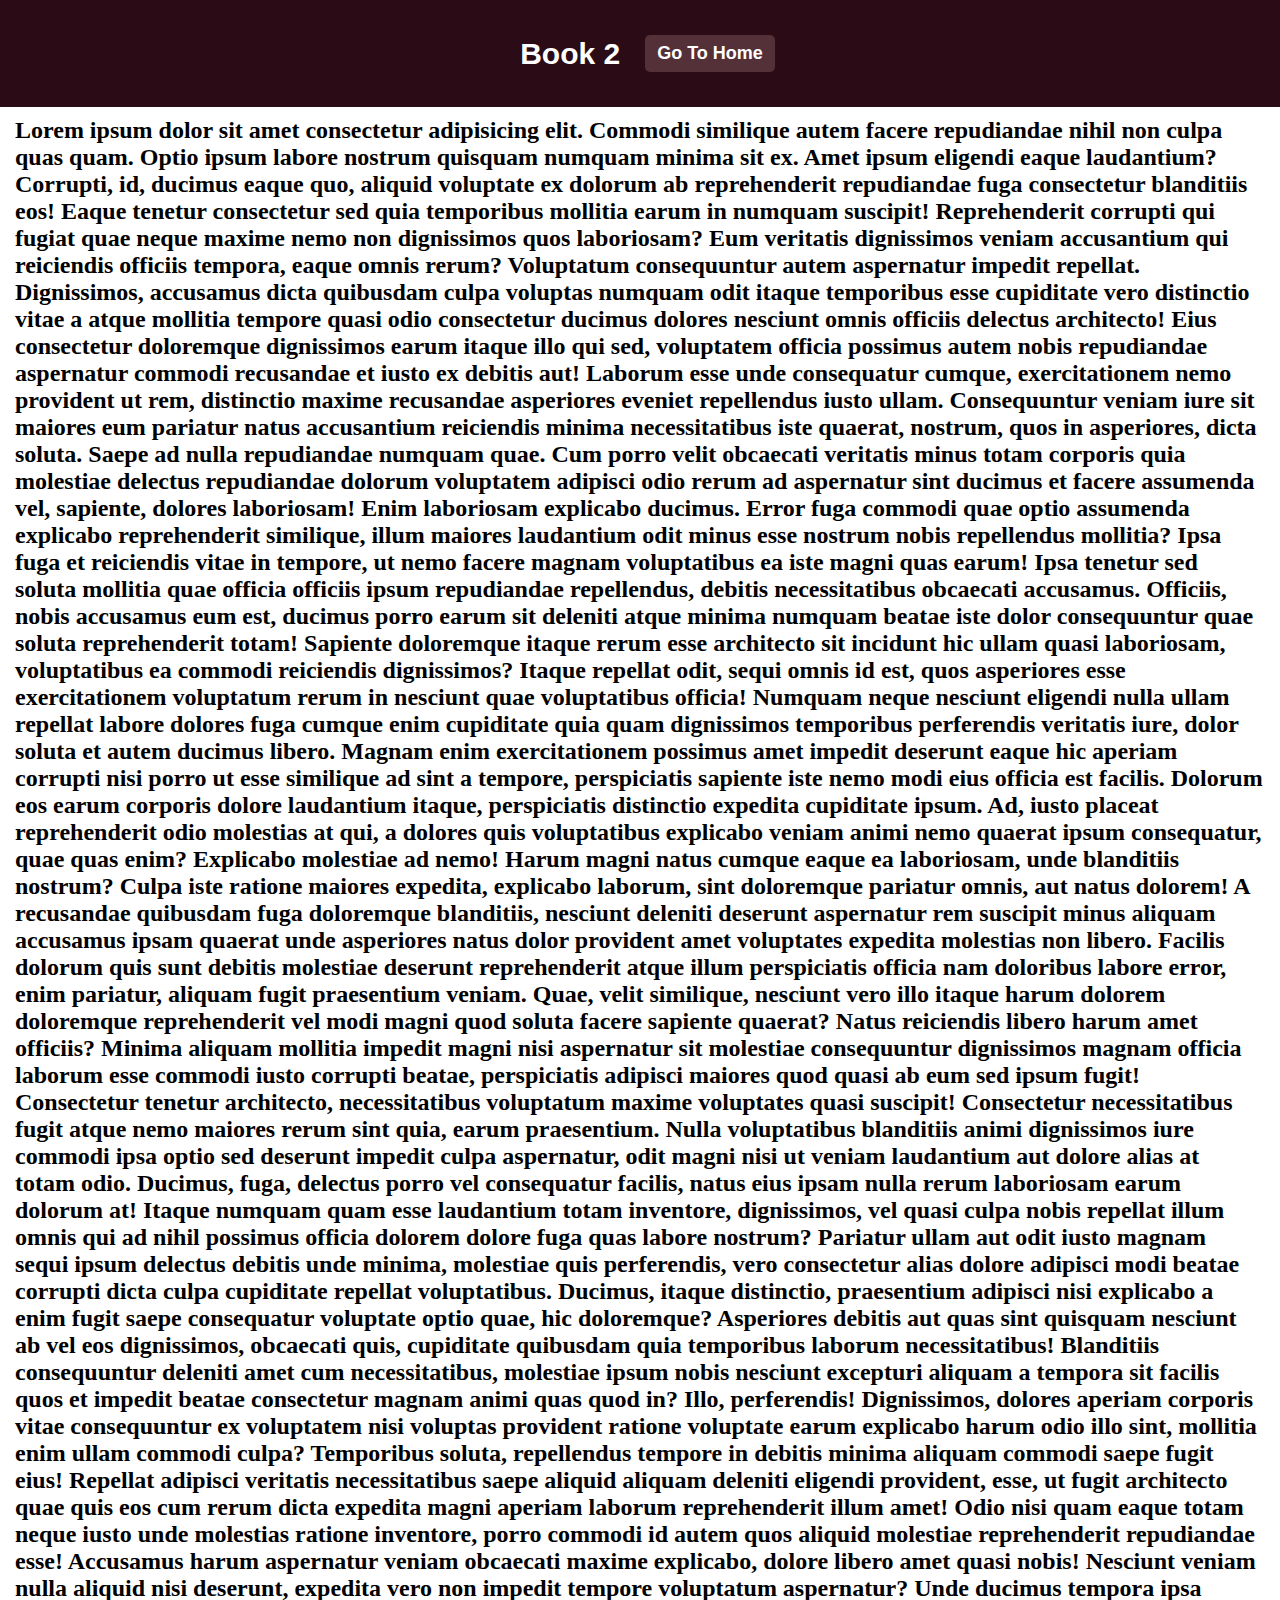
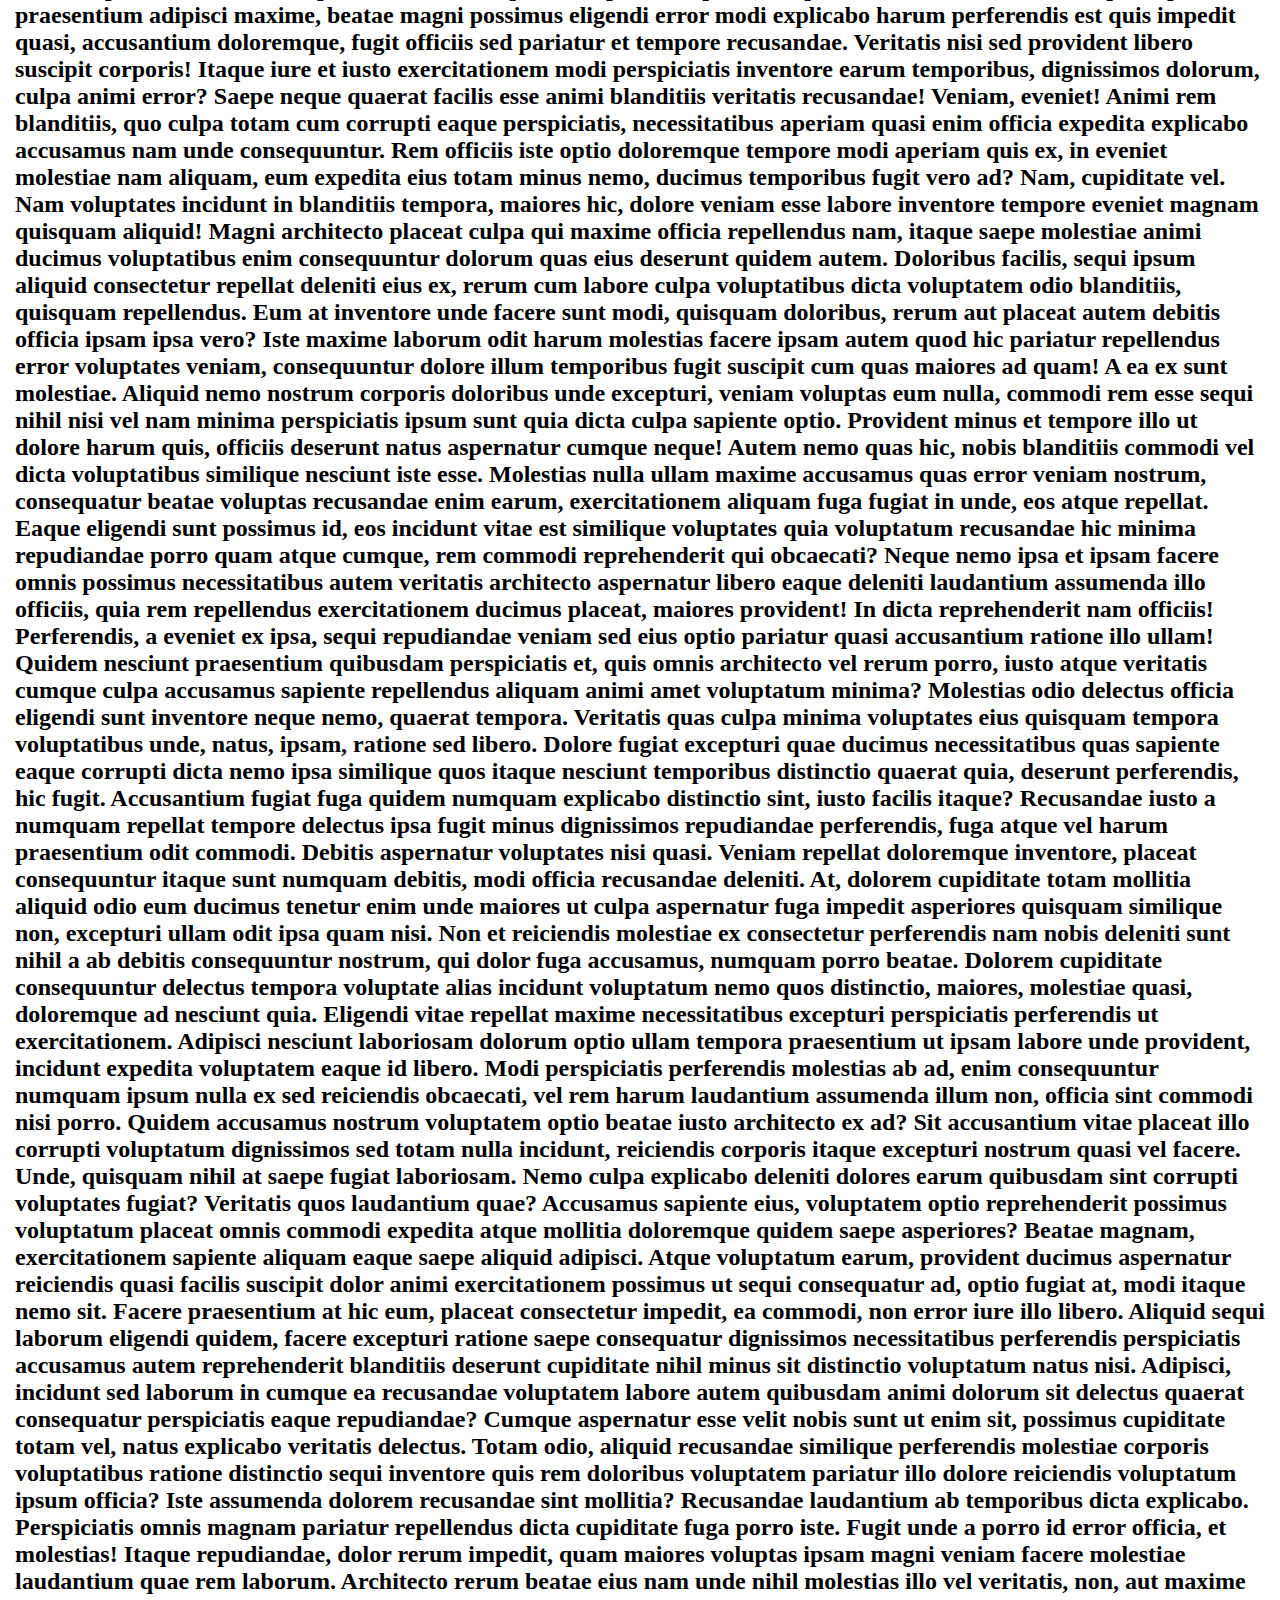
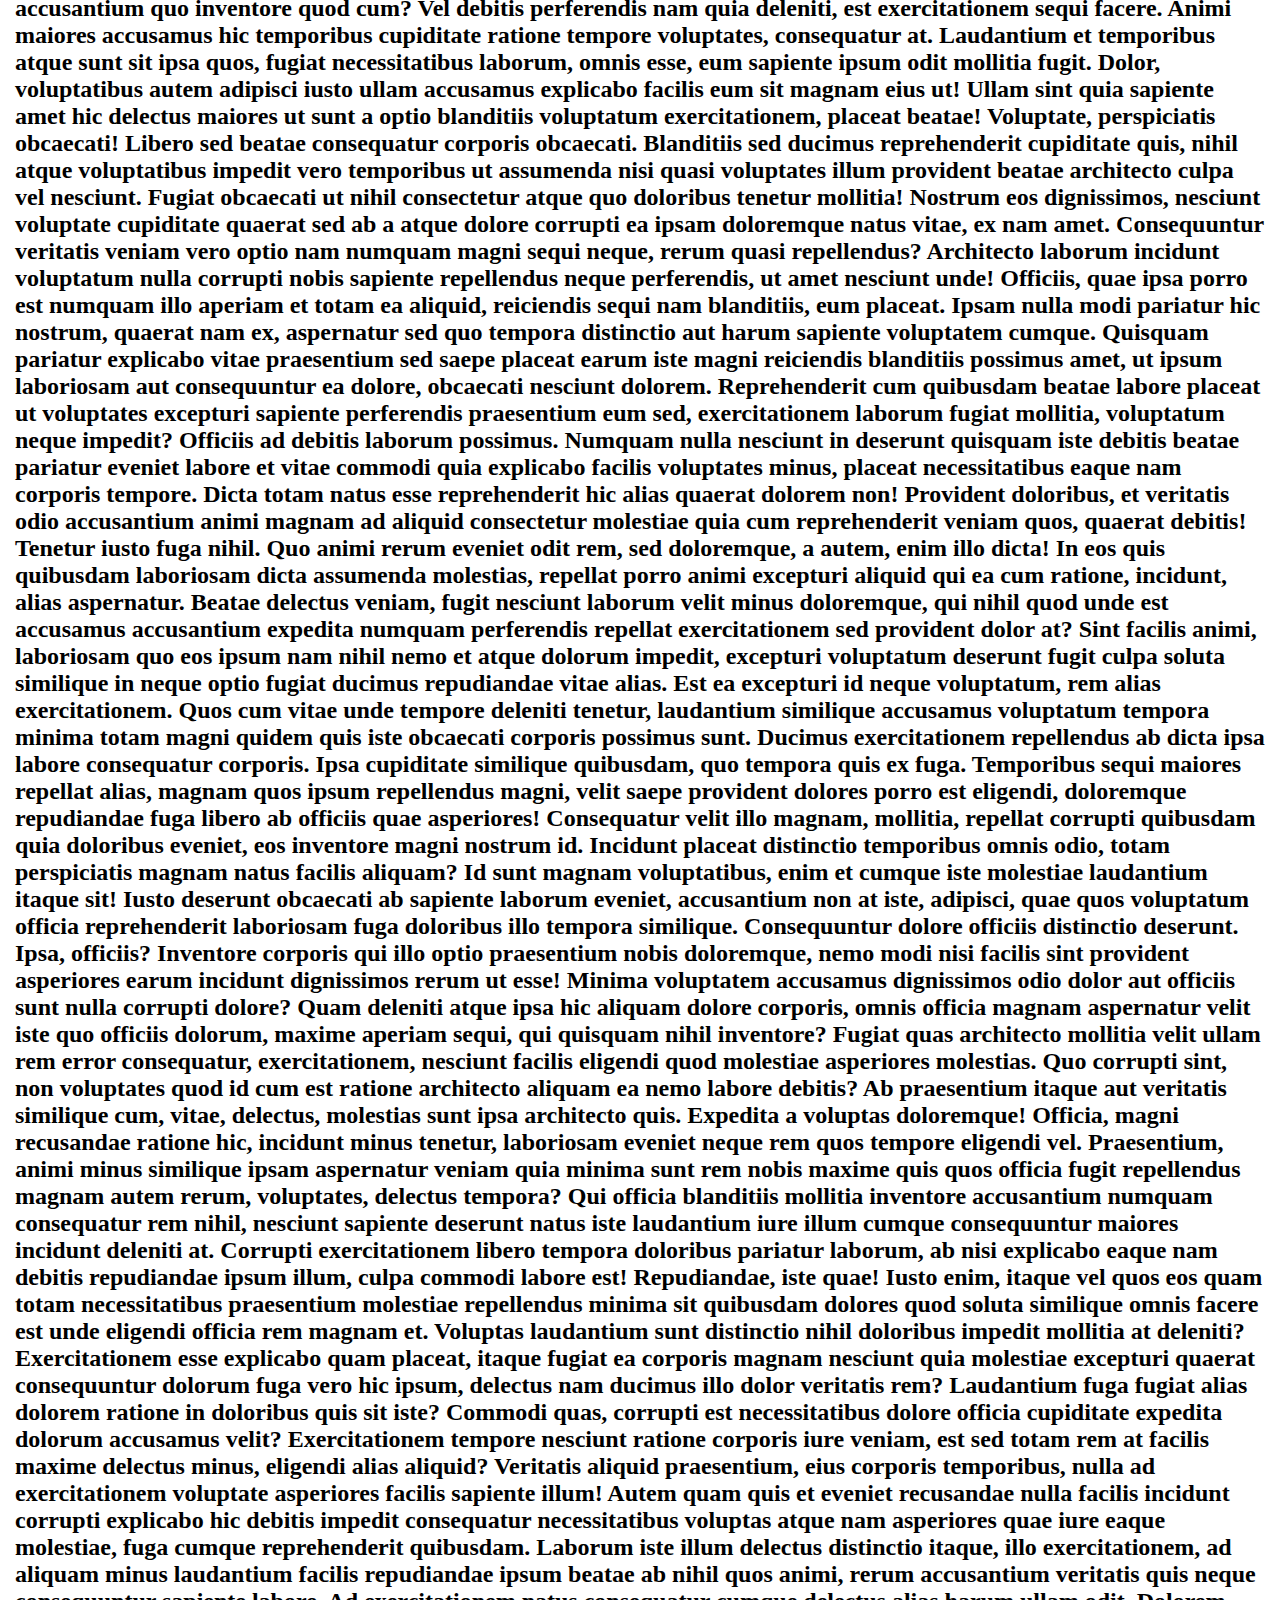
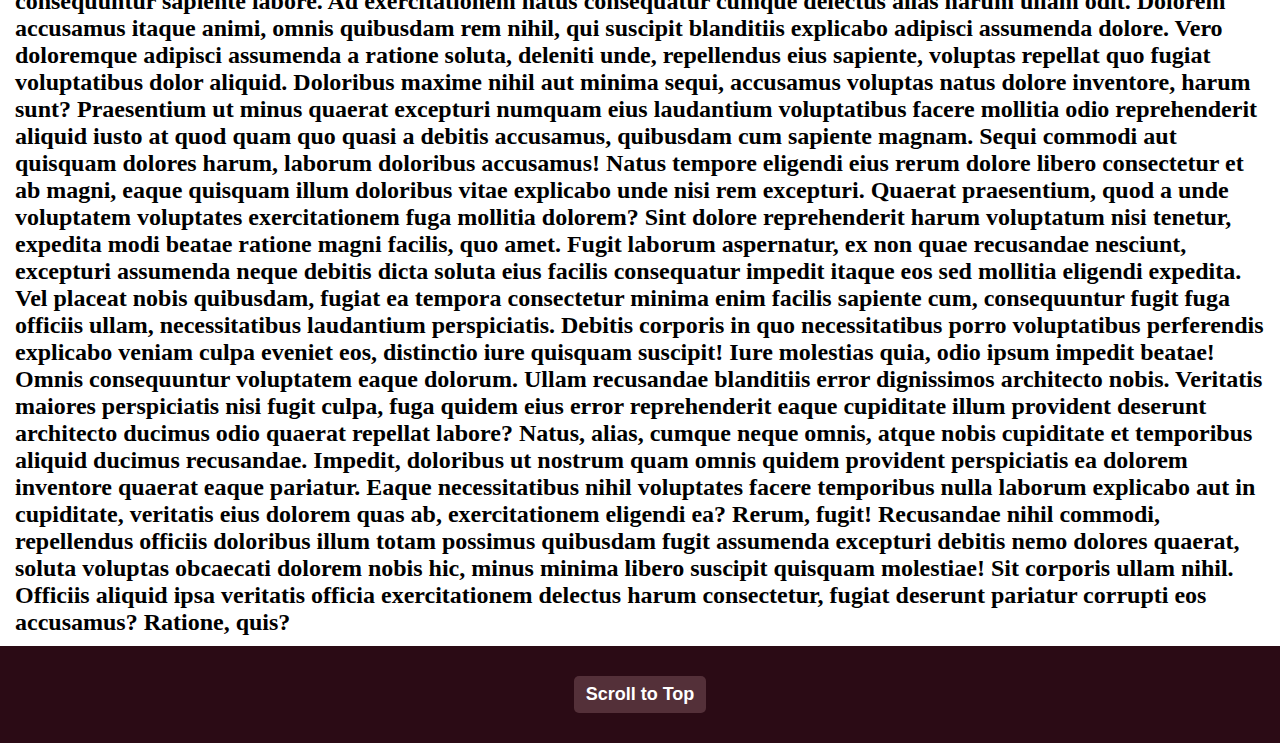
<file: books/book2.html>
<!DOCTYPE html>
<html lang="en">
<head>
    <meta charset="UTF-8">
    <meta name="viewport" content="width=device-width, initial-scale=1.0">
    <title>Book 2</title>
    <link rel="stylesheet" href="books.css">
</head>
<body>
    <header>
        <nav>
             <p id="b1">Book 2</p>
            <a href="/index.html">Go To Home</a>
        </nav>
    </header>
        <h2>Lorem ipsum dolor sit amet consectetur adipisicing elit. Commodi similique autem facere repudiandae nihil non culpa quas quam. Optio ipsum labore nostrum quisquam numquam minima sit ex. Amet ipsum eligendi eaque laudantium? Corrupti, id, ducimus eaque quo, aliquid voluptate ex dolorum ab reprehenderit repudiandae fuga consectetur blanditiis eos! Eaque tenetur consectetur sed quia temporibus mollitia earum in numquam suscipit! Reprehenderit corrupti qui fugiat quae neque maxime nemo non dignissimos quos laboriosam? Eum veritatis dignissimos veniam accusantium qui reiciendis officiis tempora, eaque omnis rerum? Voluptatum consequuntur autem aspernatur impedit repellat. Dignissimos, accusamus dicta quibusdam culpa voluptas numquam odit itaque temporibus esse cupiditate vero distinctio vitae a atque mollitia tempore quasi odio consectetur ducimus dolores nesciunt omnis officiis delectus architecto! Eius consectetur doloremque dignissimos earum itaque illo qui sed, voluptatem officia possimus autem nobis repudiandae aspernatur commodi recusandae et iusto ex debitis aut! Laborum esse unde consequatur cumque, exercitationem nemo provident ut rem, distinctio maxime recusandae asperiores eveniet repellendus iusto ullam. Consequuntur veniam iure sit maiores eum pariatur natus accusantium reiciendis minima necessitatibus iste quaerat, nostrum, quos in asperiores, dicta soluta. Saepe ad nulla repudiandae numquam quae. Cum porro velit obcaecati veritatis minus totam corporis quia molestiae delectus repudiandae dolorum voluptatem adipisci odio rerum ad aspernatur sint ducimus et facere assumenda vel, sapiente, dolores laboriosam! Enim laboriosam explicabo ducimus. Error fuga commodi quae optio assumenda explicabo reprehenderit similique, illum maiores laudantium odit minus esse nostrum nobis repellendus mollitia? Ipsa fuga et reiciendis vitae in tempore, ut nemo facere magnam voluptatibus ea iste magni quas earum! Ipsa tenetur sed soluta mollitia quae officia officiis ipsum repudiandae repellendus, debitis necessitatibus obcaecati accusamus. Officiis, nobis accusamus eum est, ducimus porro earum sit deleniti atque minima numquam beatae iste dolor consequuntur quae soluta reprehenderit totam! Sapiente doloremque itaque rerum esse architecto sit incidunt hic ullam quasi laboriosam, voluptatibus ea commodi reiciendis dignissimos? Itaque repellat odit, sequi omnis id est, quos asperiores esse exercitationem voluptatum rerum in nesciunt quae voluptatibus officia! Numquam neque nesciunt eligendi nulla ullam repellat labore dolores fuga cumque enim cupiditate quia quam dignissimos temporibus perferendis veritatis iure, dolor soluta et autem ducimus libero. Magnam enim exercitationem possimus amet impedit deserunt eaque hic aperiam corrupti nisi porro ut esse similique ad sint a tempore, perspiciatis sapiente iste nemo modi eius officia est facilis. Dolorum eos earum corporis dolore laudantium itaque, perspiciatis distinctio expedita cupiditate ipsum. Ad, iusto placeat reprehenderit odio molestias at qui, a dolores quis voluptatibus explicabo veniam animi nemo quaerat ipsum consequatur, quae quas enim? Explicabo molestiae ad nemo! Harum magni natus cumque eaque ea laboriosam, unde blanditiis nostrum? Culpa iste ratione maiores expedita, explicabo laborum, sint doloremque pariatur omnis, aut natus dolorem! A recusandae quibusdam fuga doloremque blanditiis, nesciunt deleniti deserunt aspernatur rem suscipit minus aliquam accusamus ipsam quaerat unde asperiores natus dolor provident amet voluptates expedita molestias non libero. Facilis dolorum quis sunt debitis molestiae deserunt reprehenderit atque illum perspiciatis officia nam doloribus labore error, enim pariatur, aliquam fugit praesentium veniam. Quae, velit similique, nesciunt vero illo itaque harum dolorem doloremque reprehenderit vel modi magni quod soluta facere sapiente quaerat? Natus reiciendis libero harum amet officiis? Minima aliquam mollitia impedit magni nisi aspernatur sit molestiae consequuntur dignissimos magnam officia laborum esse commodi iusto corrupti beatae, perspiciatis adipisci maiores quod quasi ab eum sed ipsum fugit! Consectetur tenetur architecto, necessitatibus voluptatum maxime voluptates quasi suscipit! Consectetur necessitatibus fugit atque nemo maiores rerum sint quia, earum praesentium. Nulla voluptatibus blanditiis animi dignissimos iure commodi ipsa optio sed deserunt impedit culpa aspernatur, odit magni nisi ut veniam laudantium aut dolore alias at totam odio. Ducimus, fuga, delectus porro vel consequatur facilis, natus eius ipsam nulla rerum laboriosam earum dolorum at! Itaque numquam quam esse laudantium totam inventore, dignissimos, vel quasi culpa nobis repellat illum omnis qui ad nihil possimus officia dolorem dolore fuga quas labore nostrum? Pariatur ullam aut odit iusto magnam sequi ipsum delectus debitis unde minima, molestiae quis perferendis, vero consectetur alias dolore adipisci modi beatae corrupti dicta culpa cupiditate repellat voluptatibus. Ducimus, itaque distinctio, praesentium adipisci nisi explicabo a enim fugit saepe consequatur voluptate optio quae, hic doloremque? Asperiores debitis aut quas sint quisquam nesciunt ab vel eos dignissimos, obcaecati quis, cupiditate quibusdam quia temporibus laborum necessitatibus! Blanditiis consequuntur deleniti amet cum necessitatibus, molestiae ipsum nobis nesciunt excepturi aliquam a tempora sit facilis quos et impedit beatae consectetur magnam animi quas quod in? Illo, perferendis! Dignissimos, dolores aperiam corporis vitae consequuntur ex voluptatem nisi voluptas provident ratione voluptate earum explicabo harum odio illo sint, mollitia enim ullam commodi culpa? Temporibus soluta, repellendus tempore in debitis minima aliquam commodi saepe fugit eius! Repellat adipisci veritatis necessitatibus saepe aliquid aliquam deleniti eligendi provident, esse, ut fugit architecto quae quis eos cum rerum dicta expedita magni aperiam laborum reprehenderit illum amet! Odio nisi quam eaque totam neque iusto unde molestias ratione inventore, porro commodi id autem quos aliquid molestiae reprehenderit repudiandae esse! Accusamus harum aspernatur veniam obcaecati maxime explicabo, dolore libero amet quasi nobis! Nesciunt veniam nulla aliquid nisi deserunt, expedita vero non impedit tempore voluptatum aspernatur? Unde ducimus tempora ipsa praesentium adipisci maxime, beatae magni possimus eligendi error modi explicabo harum perferendis est quis impedit quasi, accusantium doloremque, fugit officiis sed pariatur et tempore recusandae. Veritatis nisi sed provident libero suscipit corporis! Itaque iure et iusto exercitationem modi perspiciatis inventore earum temporibus, dignissimos dolorum, culpa animi error? Saepe neque quaerat facilis esse animi blanditiis veritatis recusandae! Veniam, eveniet! Animi rem blanditiis, quo culpa totam cum corrupti eaque perspiciatis, necessitatibus aperiam quasi enim officia expedita explicabo accusamus nam unde consequuntur. Rem officiis iste optio doloremque tempore modi aperiam quis ex, in eveniet molestiae nam aliquam, eum expedita eius totam minus nemo, ducimus temporibus fugit vero ad? Nam, cupiditate vel. Nam voluptates incidunt in blanditiis tempora, maiores hic, dolore veniam esse labore inventore tempore eveniet magnam quisquam aliquid! Magni architecto placeat culpa qui maxime officia repellendus nam, itaque saepe molestiae animi ducimus voluptatibus enim consequuntur dolorum quas eius deserunt quidem autem. Doloribus facilis, sequi ipsum aliquid consectetur repellat deleniti eius ex, rerum cum labore culpa voluptatibus dicta voluptatem odio blanditiis, quisquam repellendus. Eum at inventore unde facere sunt modi, quisquam doloribus, rerum aut placeat autem debitis officia ipsam ipsa vero? Iste maxime laborum odit harum molestias facere ipsam autem quod hic pariatur repellendus error voluptates veniam, consequuntur dolore illum temporibus fugit suscipit cum quas maiores ad quam! A ea ex sunt molestiae. Aliquid nemo nostrum corporis doloribus unde excepturi, veniam voluptas eum nulla, commodi rem esse sequi nihil nisi vel nam minima perspiciatis ipsum sunt quia dicta culpa sapiente optio. Provident minus et tempore illo ut dolore harum quis, officiis deserunt natus aspernatur cumque neque! Autem nemo quas hic, nobis blanditiis commodi vel dicta voluptatibus similique nesciunt iste esse. Molestias nulla ullam maxime accusamus quas error veniam nostrum, consequatur beatae voluptas recusandae enim earum, exercitationem aliquam fuga fugiat in unde, eos atque repellat. Eaque eligendi sunt possimus id, eos incidunt vitae est similique voluptates quia voluptatum recusandae hic minima repudiandae porro quam atque cumque, rem commodi reprehenderit qui obcaecati? Neque nemo ipsa et ipsam facere omnis possimus necessitatibus autem veritatis architecto aspernatur libero eaque deleniti laudantium assumenda illo officiis, quia rem repellendus exercitationem ducimus placeat, maiores provident! In dicta reprehenderit nam officiis! Perferendis, a eveniet ex ipsa, sequi repudiandae veniam sed eius optio pariatur quasi accusantium ratione illo ullam! Quidem nesciunt praesentium quibusdam perspiciatis et, quis omnis architecto vel rerum porro, iusto atque veritatis cumque culpa accusamus sapiente repellendus aliquam animi amet voluptatum minima? Molestias odio delectus officia eligendi sunt inventore neque nemo, quaerat tempora. Veritatis quas culpa minima voluptates eius quisquam tempora voluptatibus unde, natus, ipsam, ratione sed libero. Dolore fugiat excepturi quae ducimus necessitatibus quas sapiente eaque corrupti dicta nemo ipsa similique quos itaque nesciunt temporibus distinctio quaerat quia, deserunt perferendis, hic fugit. Accusantium fugiat fuga quidem numquam explicabo distinctio sint, iusto facilis itaque? Recusandae iusto a numquam repellat tempore delectus ipsa fugit minus dignissimos repudiandae perferendis, fuga atque vel harum praesentium odit commodi. Debitis aspernatur voluptates nisi quasi. Veniam repellat doloremque inventore, placeat consequuntur itaque sunt numquam debitis, modi officia recusandae deleniti. At, dolorem cupiditate totam mollitia aliquid odio eum ducimus tenetur enim unde maiores ut culpa aspernatur fuga impedit asperiores quisquam similique non, excepturi ullam odit ipsa quam nisi. Non et reiciendis molestiae ex consectetur perferendis nam nobis deleniti sunt nihil a ab debitis consequuntur nostrum, qui dolor fuga accusamus, numquam porro beatae. Dolorem cupiditate consequuntur delectus tempora voluptate alias incidunt voluptatum nemo quos distinctio, maiores, molestiae quasi, doloremque ad nesciunt quia. Eligendi vitae repellat maxime necessitatibus excepturi perspiciatis perferendis ut exercitationem. Adipisci nesciunt laboriosam dolorum optio ullam tempora praesentium ut ipsam labore unde provident, incidunt expedita voluptatem eaque id libero. Modi perspiciatis perferendis molestias ab ad, enim consequuntur numquam ipsum nulla ex sed reiciendis obcaecati, vel rem harum laudantium assumenda illum non, officia sint commodi nisi porro. Quidem accusamus nostrum voluptatem optio beatae iusto architecto ex ad? Sit accusantium vitae placeat illo corrupti voluptatum dignissimos sed totam nulla incidunt, reiciendis corporis itaque excepturi nostrum quasi vel facere. Unde, quisquam nihil at saepe fugiat laboriosam. Nemo culpa explicabo deleniti dolores earum quibusdam sint corrupti voluptates fugiat? Veritatis quos laudantium quae? Accusamus sapiente eius, voluptatem optio reprehenderit possimus voluptatum placeat omnis commodi expedita atque mollitia doloremque quidem saepe asperiores? Beatae magnam, exercitationem sapiente aliquam eaque saepe aliquid adipisci. Atque voluptatum earum, provident ducimus aspernatur reiciendis quasi facilis suscipit dolor animi exercitationem possimus ut sequi consequatur ad, optio fugiat at, modi itaque nemo sit. Facere praesentium at hic eum, placeat consectetur impedit, ea commodi, non error iure illo libero. Aliquid sequi laborum eligendi quidem, facere excepturi ratione saepe consequatur dignissimos necessitatibus perferendis perspiciatis accusamus autem reprehenderit blanditiis deserunt cupiditate nihil minus sit distinctio voluptatum natus nisi. Adipisci, incidunt sed laborum in cumque ea recusandae voluptatem labore autem quibusdam animi dolorum sit delectus quaerat consequatur perspiciatis eaque repudiandae? Cumque aspernatur esse velit nobis sunt ut enim sit, possimus cupiditate totam vel, natus explicabo veritatis delectus. Totam odio, aliquid recusandae similique perferendis molestiae corporis voluptatibus ratione distinctio sequi inventore quis rem doloribus voluptatem pariatur illo dolore reiciendis voluptatum ipsum officia? Iste assumenda dolorem recusandae sint mollitia? Recusandae laudantium ab temporibus dicta explicabo. Perspiciatis omnis magnam pariatur repellendus dicta cupiditate fuga porro iste. Fugit unde a porro id error officia, et molestias! Itaque repudiandae, dolor rerum impedit, quam maiores voluptas ipsam magni veniam facere molestiae laudantium quae rem laborum. Architecto rerum beatae eius nam unde nihil molestias illo vel veritatis, non, aut maxime accusantium quo inventore quod cum? Vel debitis perferendis nam quia deleniti, est exercitationem sequi facere. Animi maiores accusamus hic temporibus cupiditate ratione tempore voluptates, consequatur at. Laudantium et temporibus atque sunt sit ipsa quos, fugiat necessitatibus laborum, omnis esse, eum sapiente ipsum odit mollitia fugit. Dolor, voluptatibus autem adipisci iusto ullam accusamus explicabo facilis eum sit magnam eius ut! Ullam sint quia sapiente amet hic delectus maiores ut sunt a optio blanditiis voluptatum exercitationem, placeat beatae! Voluptate, perspiciatis obcaecati! Libero sed beatae consequatur corporis obcaecati. Blanditiis sed ducimus reprehenderit cupiditate quis, nihil atque voluptatibus impedit vero temporibus ut assumenda nisi quasi voluptates illum provident beatae architecto culpa vel nesciunt. Fugiat obcaecati ut nihil consectetur atque quo doloribus tenetur mollitia! Nostrum eos dignissimos, nesciunt voluptate cupiditate quaerat sed ab a atque dolore corrupti ea ipsam doloremque natus vitae, ex nam amet. Consequuntur veritatis veniam vero optio nam numquam magni sequi neque, rerum quasi repellendus? Architecto laborum incidunt voluptatum nulla corrupti nobis sapiente repellendus neque perferendis, ut amet nesciunt unde! Officiis, quae ipsa porro est numquam illo aperiam et totam ea aliquid, reiciendis sequi nam blanditiis, eum placeat. Ipsam nulla modi pariatur hic nostrum, quaerat nam ex, aspernatur sed quo tempora distinctio aut harum sapiente voluptatem cumque. Quisquam pariatur explicabo vitae praesentium sed saepe placeat earum iste magni reiciendis blanditiis possimus amet, ut ipsum laboriosam aut consequuntur ea dolore, obcaecati nesciunt dolorem. Reprehenderit cum quibusdam beatae labore placeat ut voluptates excepturi sapiente perferendis praesentium eum sed, exercitationem laborum fugiat mollitia, voluptatum neque impedit? Officiis ad debitis laborum possimus. Numquam nulla nesciunt in deserunt quisquam iste debitis beatae pariatur eveniet labore et vitae commodi quia explicabo facilis voluptates minus, placeat necessitatibus eaque nam corporis tempore. Dicta totam natus esse reprehenderit hic alias quaerat dolorem non! Provident doloribus, et veritatis odio accusantium animi magnam ad aliquid consectetur molestiae quia cum reprehenderit veniam quos, quaerat debitis! Tenetur iusto fuga nihil. Quo animi rerum eveniet odit rem, sed doloremque, a autem, enim illo dicta! In eos quis quibusdam laboriosam dicta assumenda molestias, repellat porro animi excepturi aliquid qui ea cum ratione, incidunt, alias aspernatur. Beatae delectus veniam, fugit nesciunt laborum velit minus doloremque, qui nihil quod unde est accusamus accusantium expedita numquam perferendis repellat exercitationem sed provident dolor at? Sint facilis animi, laboriosam quo eos ipsum nam nihil nemo et atque dolorum impedit, excepturi voluptatum deserunt fugit culpa soluta similique in neque optio fugiat ducimus repudiandae vitae alias. Est ea excepturi id neque voluptatum, rem alias exercitationem. Quos cum vitae unde tempore deleniti tenetur, laudantium similique accusamus voluptatum tempora minima totam magni quidem quis iste obcaecati corporis possimus sunt. Ducimus exercitationem repellendus ab dicta ipsa labore consequatur corporis. Ipsa cupiditate similique quibusdam, quo tempora quis ex fuga. Temporibus sequi maiores repellat alias, magnam quos ipsum repellendus magni, velit saepe provident dolores porro est eligendi, doloremque repudiandae fuga libero ab officiis quae asperiores! Consequatur velit illo magnam, mollitia, repellat corrupti quibusdam quia doloribus eveniet, eos inventore magni nostrum id. Incidunt placeat distinctio temporibus omnis odio, totam perspiciatis magnam natus facilis aliquam? Id sunt magnam voluptatibus, enim et cumque iste molestiae laudantium itaque sit! Iusto deserunt obcaecati ab sapiente laborum eveniet, accusantium non at iste, adipisci, quae quos voluptatum officia reprehenderit laboriosam fuga doloribus illo tempora similique. Consequuntur dolore officiis distinctio deserunt. Ipsa, officiis? Inventore corporis qui illo optio praesentium nobis doloremque, nemo modi nisi facilis sint provident asperiores earum incidunt dignissimos rerum ut esse! Minima voluptatem accusamus dignissimos odio dolor aut officiis sunt nulla corrupti dolore? Quam deleniti atque ipsa hic aliquam dolore corporis, omnis officia magnam aspernatur velit iste quo officiis dolorum, maxime aperiam sequi, qui quisquam nihil inventore? Fugiat quas architecto mollitia velit ullam rem error consequatur, exercitationem, nesciunt facilis eligendi quod molestiae asperiores molestias. Quo corrupti sint, non voluptates quod id cum est ratione architecto aliquam ea nemo labore debitis? Ab praesentium itaque aut veritatis similique cum, vitae, delectus, molestias sunt ipsa architecto quis. Expedita a voluptas doloremque! Officia, magni recusandae ratione hic, incidunt minus tenetur, laboriosam eveniet neque rem quos tempore eligendi vel. Praesentium, animi minus similique ipsam aspernatur veniam quia minima sunt rem nobis maxime quis quos officia fugit repellendus magnam autem rerum, voluptates, delectus tempora? Qui officia blanditiis mollitia inventore accusantium numquam consequatur rem nihil, nesciunt sapiente deserunt natus iste laudantium iure illum cumque consequuntur maiores incidunt deleniti at. Corrupti exercitationem libero tempora doloribus pariatur laborum, ab nisi explicabo eaque nam debitis repudiandae ipsum illum, culpa commodi labore est! Repudiandae, iste quae! Iusto enim, itaque vel quos eos quam totam necessitatibus praesentium molestiae repellendus minima sit quibusdam dolores quod soluta similique omnis facere est unde eligendi officia rem magnam et. Voluptas laudantium sunt distinctio nihil doloribus impedit mollitia at deleniti? Exercitationem esse explicabo quam placeat, itaque fugiat ea corporis magnam nesciunt quia molestiae excepturi quaerat consequuntur dolorum fuga vero hic ipsum, delectus nam ducimus illo dolor veritatis rem? Laudantium fuga fugiat alias dolorem ratione in doloribus quis sit iste? Commodi quas, corrupti est necessitatibus dolore officia cupiditate expedita dolorum accusamus velit? Exercitationem tempore nesciunt ratione corporis iure veniam, est sed totam rem at facilis maxime delectus minus, eligendi alias aliquid? Veritatis aliquid praesentium, eius corporis temporibus, nulla ad exercitationem voluptate asperiores facilis sapiente illum! Autem quam quis et eveniet recusandae nulla facilis incidunt corrupti explicabo hic debitis impedit consequatur necessitatibus voluptas atque nam asperiores quae iure eaque molestiae, fuga cumque reprehenderit quibusdam. Laborum iste illum delectus distinctio itaque, illo exercitationem, ad aliquam minus laudantium facilis repudiandae ipsum beatae ab nihil quos animi, rerum accusantium veritatis quis neque consequuntur sapiente labore. Ad exercitationem natus consequatur cumque delectus alias harum ullam odit. Dolorem accusamus itaque animi, omnis quibusdam rem nihil, qui suscipit blanditiis explicabo adipisci assumenda dolore. Vero doloremque adipisci assumenda a ratione soluta, deleniti unde, repellendus eius sapiente, voluptas repellat quo fugiat voluptatibus dolor aliquid. Doloribus maxime nihil aut minima sequi, accusamus voluptas natus dolore inventore, harum sunt? Praesentium ut minus quaerat excepturi numquam eius laudantium voluptatibus facere mollitia odio reprehenderit aliquid iusto at quod quam quo quasi a debitis accusamus, quibusdam cum sapiente magnam. Sequi commodi aut quisquam dolores harum, laborum doloribus accusamus! Natus tempore eligendi eius rerum dolore libero consectetur et ab magni, eaque quisquam illum doloribus vitae explicabo unde nisi rem excepturi. Quaerat praesentium, quod a unde voluptatem voluptates exercitationem fuga mollitia dolorem? Sint dolore reprehenderit harum voluptatum nisi tenetur, expedita modi beatae ratione magni facilis, quo amet. Fugit laborum aspernatur, ex non quae recusandae nesciunt, excepturi assumenda neque debitis dicta soluta eius facilis consequatur impedit itaque eos sed mollitia eligendi expedita. Vel placeat nobis quibusdam, fugiat ea tempora consectetur minima enim facilis sapiente cum, consequuntur fugit fuga officiis ullam, necessitatibus laudantium perspiciatis. Debitis corporis in quo necessitatibus porro voluptatibus perferendis explicabo veniam culpa eveniet eos, distinctio iure quisquam suscipit! Iure molestias quia, odio ipsum impedit beatae! Omnis consequuntur voluptatem eaque dolorum. Ullam recusandae blanditiis error dignissimos architecto nobis. Veritatis maiores perspiciatis nisi fugit culpa, fuga quidem eius error reprehenderit eaque cupiditate illum provident deserunt architecto ducimus odio quaerat repellat labore? Natus, alias, cumque neque omnis, atque nobis cupiditate et temporibus aliquid ducimus recusandae. Impedit, doloribus ut nostrum quam omnis quidem provident perspiciatis ea dolorem inventore quaerat eaque pariatur. Eaque necessitatibus nihil voluptates facere temporibus nulla laborum explicabo aut in cupiditate, veritatis eius dolorem quas ab, exercitationem eligendi ea? Rerum, fugit! Recusandae nihil commodi, repellendus officiis doloribus illum totam possimus quibusdam fugit assumenda excepturi debitis nemo dolores quaerat, soluta voluptas obcaecati dolorem nobis hic, minus minima libero suscipit quisquam molestiae! Sit corporis ullam nihil. Officiis aliquid ipsa veritatis officia exercitationem delectus harum consectetur, fugiat deserunt pariatur corrupti eos accusamus? Ratione, quis?</h2>
    <footer>
        <a href="#b1">Scroll to Top</a>
    </footer>
</body>
</html>
</file>
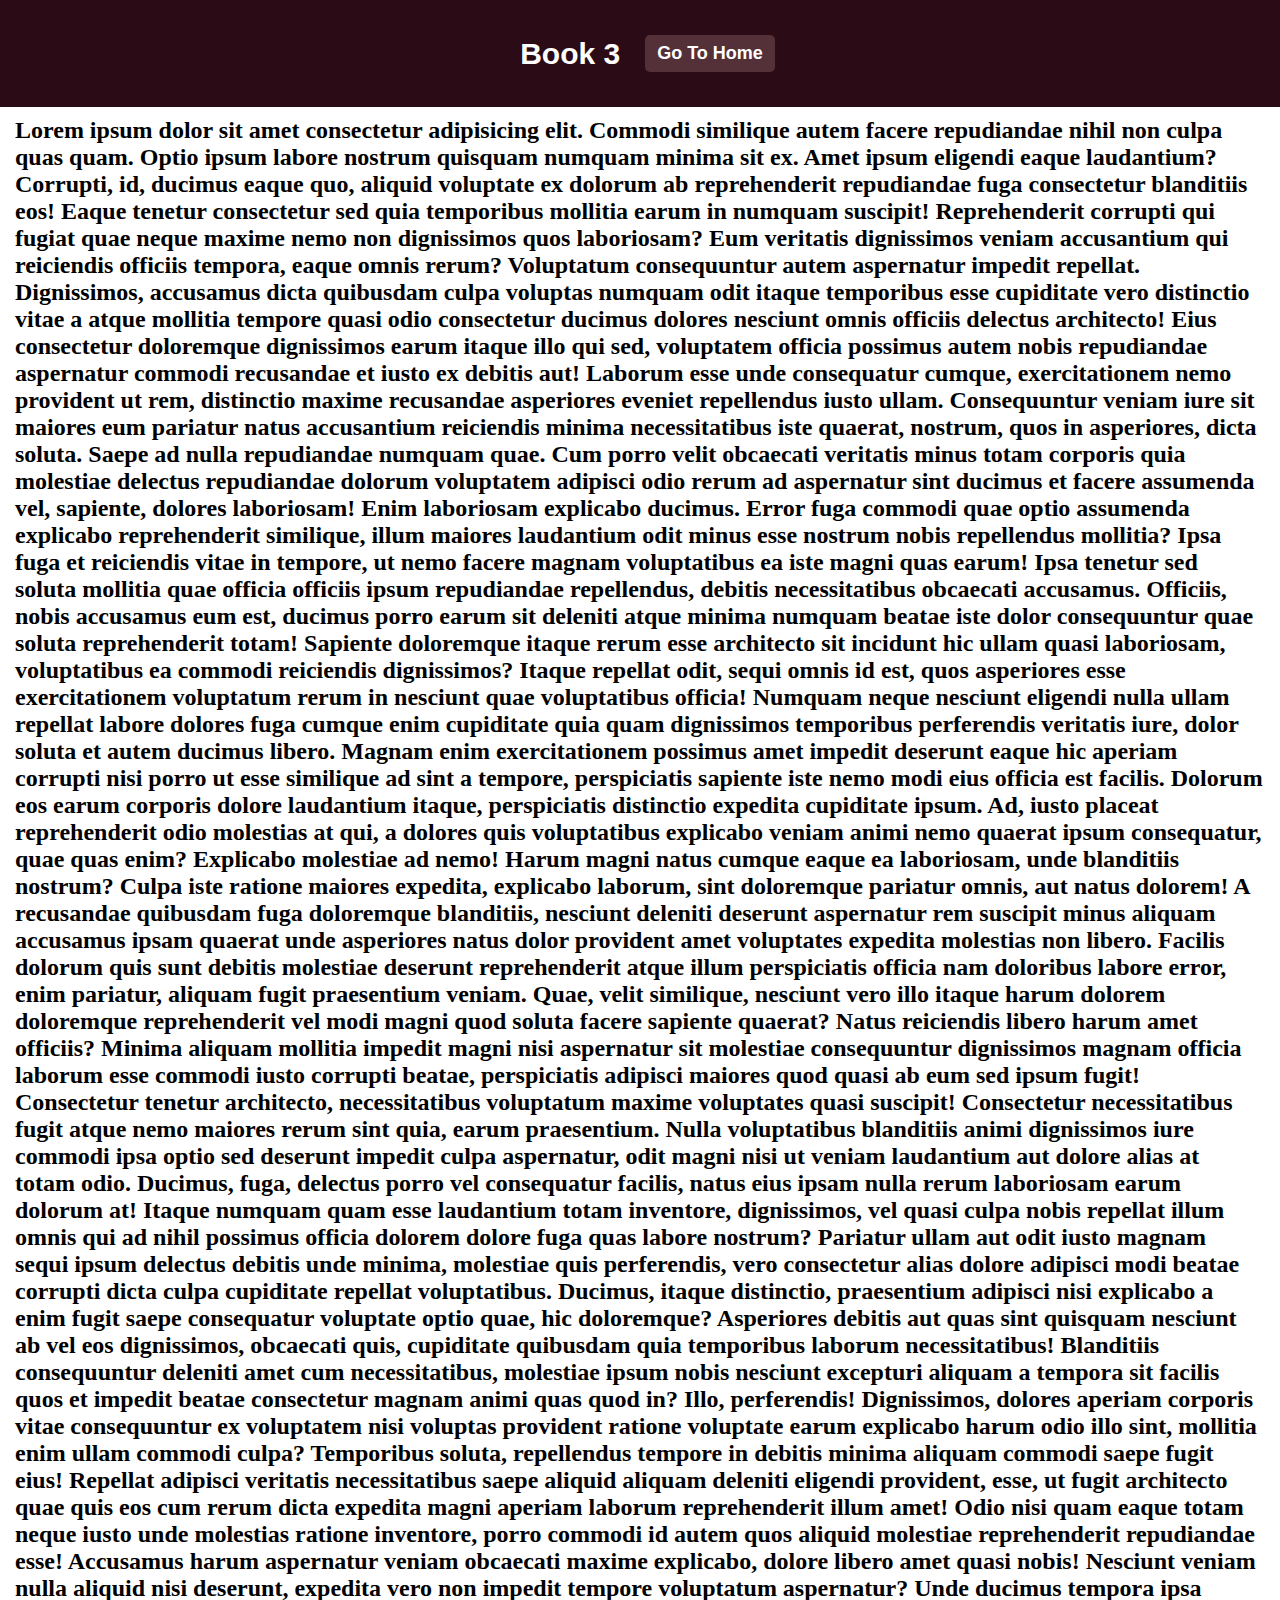
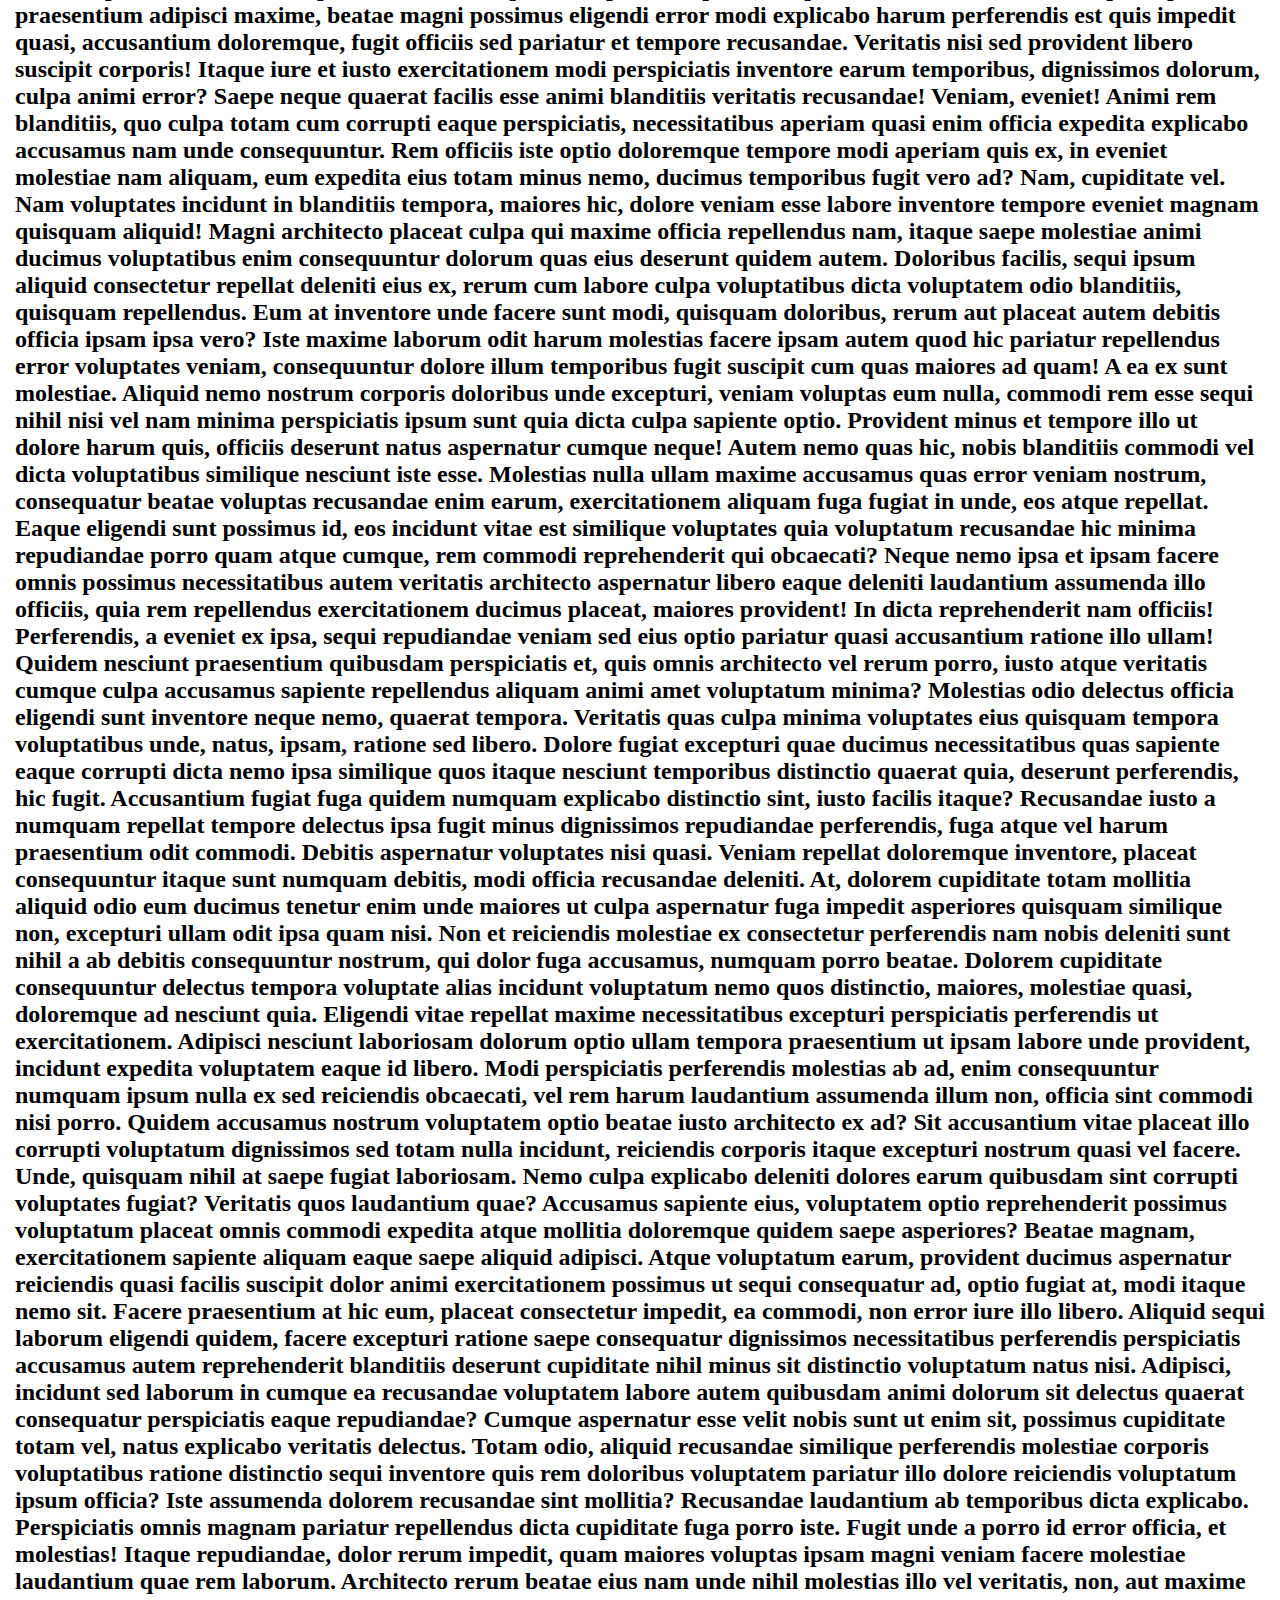
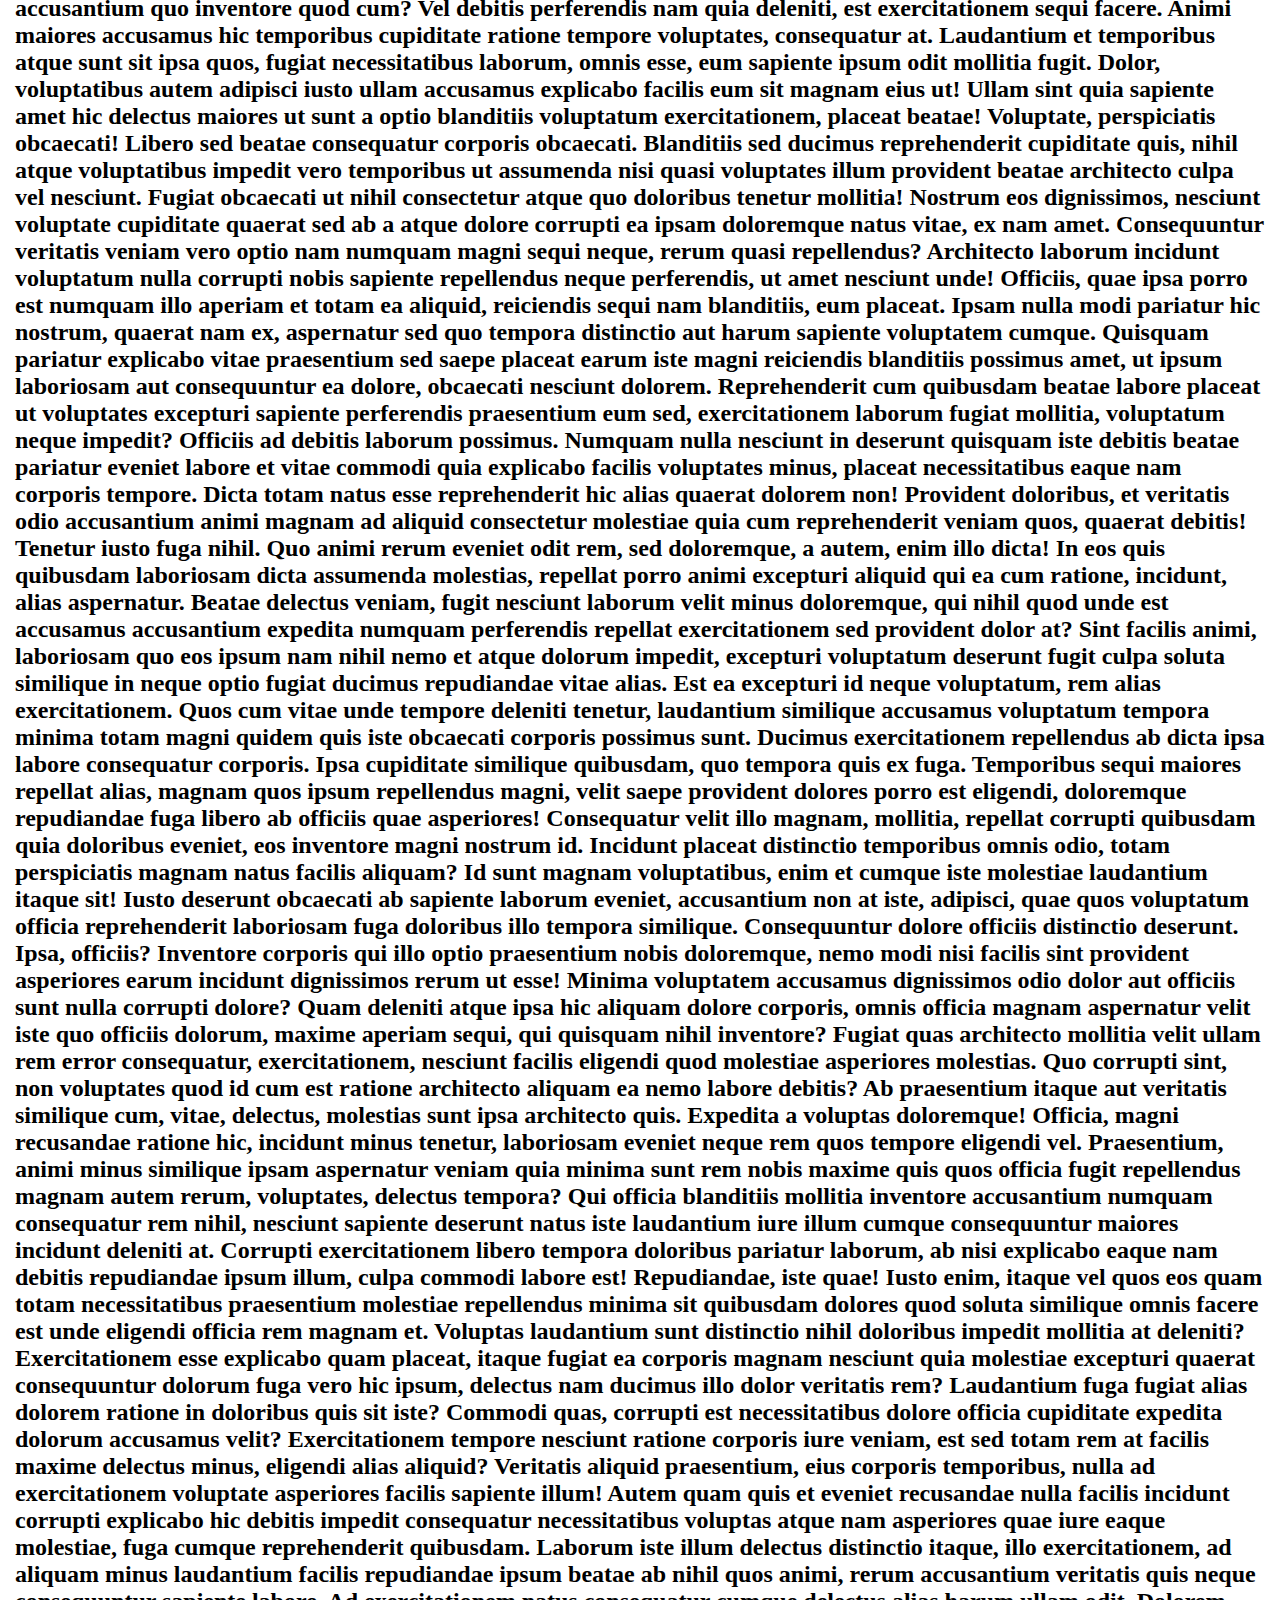
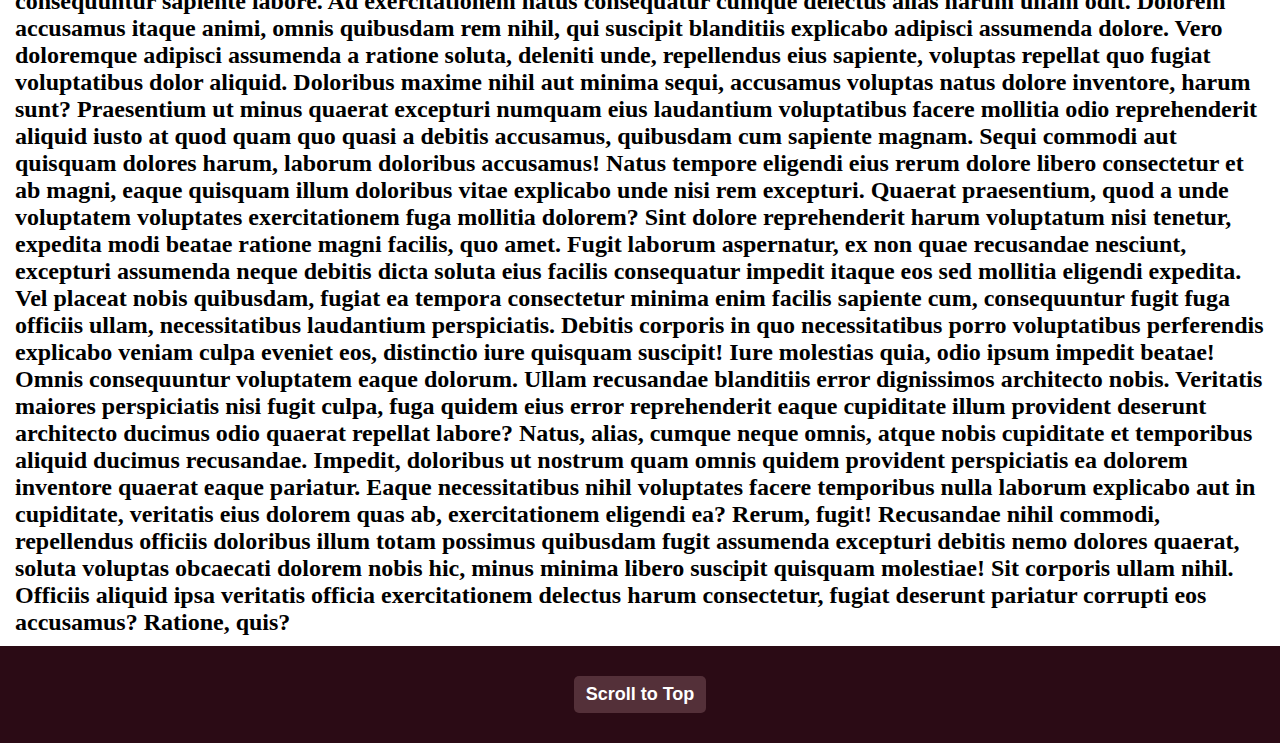
<file: books/book3.html>
<!DOCTYPE html>
<html lang="en">
<head>
    <meta charset="UTF-8">
    <meta name="viewport" content="width=device-width, initial-scale=1.0">
    <title>Book 3</title>
    <link rel="stylesheet" href="books.css">
</head>
<body>
    <header>
        <nav>
             <p id="b1">Book 3</p>
            <a href="/index.html">Go To Home</a>
        </nav>
    </header>
        <h2>Lorem ipsum dolor sit amet consectetur adipisicing elit. Commodi similique autem facere repudiandae nihil non culpa quas quam. Optio ipsum labore nostrum quisquam numquam minima sit ex. Amet ipsum eligendi eaque laudantium? Corrupti, id, ducimus eaque quo, aliquid voluptate ex dolorum ab reprehenderit repudiandae fuga consectetur blanditiis eos! Eaque tenetur consectetur sed quia temporibus mollitia earum in numquam suscipit! Reprehenderit corrupti qui fugiat quae neque maxime nemo non dignissimos quos laboriosam? Eum veritatis dignissimos veniam accusantium qui reiciendis officiis tempora, eaque omnis rerum? Voluptatum consequuntur autem aspernatur impedit repellat. Dignissimos, accusamus dicta quibusdam culpa voluptas numquam odit itaque temporibus esse cupiditate vero distinctio vitae a atque mollitia tempore quasi odio consectetur ducimus dolores nesciunt omnis officiis delectus architecto! Eius consectetur doloremque dignissimos earum itaque illo qui sed, voluptatem officia possimus autem nobis repudiandae aspernatur commodi recusandae et iusto ex debitis aut! Laborum esse unde consequatur cumque, exercitationem nemo provident ut rem, distinctio maxime recusandae asperiores eveniet repellendus iusto ullam. Consequuntur veniam iure sit maiores eum pariatur natus accusantium reiciendis minima necessitatibus iste quaerat, nostrum, quos in asperiores, dicta soluta. Saepe ad nulla repudiandae numquam quae. Cum porro velit obcaecati veritatis minus totam corporis quia molestiae delectus repudiandae dolorum voluptatem adipisci odio rerum ad aspernatur sint ducimus et facere assumenda vel, sapiente, dolores laboriosam! Enim laboriosam explicabo ducimus. Error fuga commodi quae optio assumenda explicabo reprehenderit similique, illum maiores laudantium odit minus esse nostrum nobis repellendus mollitia? Ipsa fuga et reiciendis vitae in tempore, ut nemo facere magnam voluptatibus ea iste magni quas earum! Ipsa tenetur sed soluta mollitia quae officia officiis ipsum repudiandae repellendus, debitis necessitatibus obcaecati accusamus. Officiis, nobis accusamus eum est, ducimus porro earum sit deleniti atque minima numquam beatae iste dolor consequuntur quae soluta reprehenderit totam! Sapiente doloremque itaque rerum esse architecto sit incidunt hic ullam quasi laboriosam, voluptatibus ea commodi reiciendis dignissimos? Itaque repellat odit, sequi omnis id est, quos asperiores esse exercitationem voluptatum rerum in nesciunt quae voluptatibus officia! Numquam neque nesciunt eligendi nulla ullam repellat labore dolores fuga cumque enim cupiditate quia quam dignissimos temporibus perferendis veritatis iure, dolor soluta et autem ducimus libero. Magnam enim exercitationem possimus amet impedit deserunt eaque hic aperiam corrupti nisi porro ut esse similique ad sint a tempore, perspiciatis sapiente iste nemo modi eius officia est facilis. Dolorum eos earum corporis dolore laudantium itaque, perspiciatis distinctio expedita cupiditate ipsum. Ad, iusto placeat reprehenderit odio molestias at qui, a dolores quis voluptatibus explicabo veniam animi nemo quaerat ipsum consequatur, quae quas enim? Explicabo molestiae ad nemo! Harum magni natus cumque eaque ea laboriosam, unde blanditiis nostrum? Culpa iste ratione maiores expedita, explicabo laborum, sint doloremque pariatur omnis, aut natus dolorem! A recusandae quibusdam fuga doloremque blanditiis, nesciunt deleniti deserunt aspernatur rem suscipit minus aliquam accusamus ipsam quaerat unde asperiores natus dolor provident amet voluptates expedita molestias non libero. Facilis dolorum quis sunt debitis molestiae deserunt reprehenderit atque illum perspiciatis officia nam doloribus labore error, enim pariatur, aliquam fugit praesentium veniam. Quae, velit similique, nesciunt vero illo itaque harum dolorem doloremque reprehenderit vel modi magni quod soluta facere sapiente quaerat? Natus reiciendis libero harum amet officiis? Minima aliquam mollitia impedit magni nisi aspernatur sit molestiae consequuntur dignissimos magnam officia laborum esse commodi iusto corrupti beatae, perspiciatis adipisci maiores quod quasi ab eum sed ipsum fugit! Consectetur tenetur architecto, necessitatibus voluptatum maxime voluptates quasi suscipit! Consectetur necessitatibus fugit atque nemo maiores rerum sint quia, earum praesentium. Nulla voluptatibus blanditiis animi dignissimos iure commodi ipsa optio sed deserunt impedit culpa aspernatur, odit magni nisi ut veniam laudantium aut dolore alias at totam odio. Ducimus, fuga, delectus porro vel consequatur facilis, natus eius ipsam nulla rerum laboriosam earum dolorum at! Itaque numquam quam esse laudantium totam inventore, dignissimos, vel quasi culpa nobis repellat illum omnis qui ad nihil possimus officia dolorem dolore fuga quas labore nostrum? Pariatur ullam aut odit iusto magnam sequi ipsum delectus debitis unde minima, molestiae quis perferendis, vero consectetur alias dolore adipisci modi beatae corrupti dicta culpa cupiditate repellat voluptatibus. Ducimus, itaque distinctio, praesentium adipisci nisi explicabo a enim fugit saepe consequatur voluptate optio quae, hic doloremque? Asperiores debitis aut quas sint quisquam nesciunt ab vel eos dignissimos, obcaecati quis, cupiditate quibusdam quia temporibus laborum necessitatibus! Blanditiis consequuntur deleniti amet cum necessitatibus, molestiae ipsum nobis nesciunt excepturi aliquam a tempora sit facilis quos et impedit beatae consectetur magnam animi quas quod in? Illo, perferendis! Dignissimos, dolores aperiam corporis vitae consequuntur ex voluptatem nisi voluptas provident ratione voluptate earum explicabo harum odio illo sint, mollitia enim ullam commodi culpa? Temporibus soluta, repellendus tempore in debitis minima aliquam commodi saepe fugit eius! Repellat adipisci veritatis necessitatibus saepe aliquid aliquam deleniti eligendi provident, esse, ut fugit architecto quae quis eos cum rerum dicta expedita magni aperiam laborum reprehenderit illum amet! Odio nisi quam eaque totam neque iusto unde molestias ratione inventore, porro commodi id autem quos aliquid molestiae reprehenderit repudiandae esse! Accusamus harum aspernatur veniam obcaecati maxime explicabo, dolore libero amet quasi nobis! Nesciunt veniam nulla aliquid nisi deserunt, expedita vero non impedit tempore voluptatum aspernatur? Unde ducimus tempora ipsa praesentium adipisci maxime, beatae magni possimus eligendi error modi explicabo harum perferendis est quis impedit quasi, accusantium doloremque, fugit officiis sed pariatur et tempore recusandae. Veritatis nisi sed provident libero suscipit corporis! Itaque iure et iusto exercitationem modi perspiciatis inventore earum temporibus, dignissimos dolorum, culpa animi error? Saepe neque quaerat facilis esse animi blanditiis veritatis recusandae! Veniam, eveniet! Animi rem blanditiis, quo culpa totam cum corrupti eaque perspiciatis, necessitatibus aperiam quasi enim officia expedita explicabo accusamus nam unde consequuntur. Rem officiis iste optio doloremque tempore modi aperiam quis ex, in eveniet molestiae nam aliquam, eum expedita eius totam minus nemo, ducimus temporibus fugit vero ad? Nam, cupiditate vel. Nam voluptates incidunt in blanditiis tempora, maiores hic, dolore veniam esse labore inventore tempore eveniet magnam quisquam aliquid! Magni architecto placeat culpa qui maxime officia repellendus nam, itaque saepe molestiae animi ducimus voluptatibus enim consequuntur dolorum quas eius deserunt quidem autem. Doloribus facilis, sequi ipsum aliquid consectetur repellat deleniti eius ex, rerum cum labore culpa voluptatibus dicta voluptatem odio blanditiis, quisquam repellendus. Eum at inventore unde facere sunt modi, quisquam doloribus, rerum aut placeat autem debitis officia ipsam ipsa vero? Iste maxime laborum odit harum molestias facere ipsam autem quod hic pariatur repellendus error voluptates veniam, consequuntur dolore illum temporibus fugit suscipit cum quas maiores ad quam! A ea ex sunt molestiae. Aliquid nemo nostrum corporis doloribus unde excepturi, veniam voluptas eum nulla, commodi rem esse sequi nihil nisi vel nam minima perspiciatis ipsum sunt quia dicta culpa sapiente optio. Provident minus et tempore illo ut dolore harum quis, officiis deserunt natus aspernatur cumque neque! Autem nemo quas hic, nobis blanditiis commodi vel dicta voluptatibus similique nesciunt iste esse. Molestias nulla ullam maxime accusamus quas error veniam nostrum, consequatur beatae voluptas recusandae enim earum, exercitationem aliquam fuga fugiat in unde, eos atque repellat. Eaque eligendi sunt possimus id, eos incidunt vitae est similique voluptates quia voluptatum recusandae hic minima repudiandae porro quam atque cumque, rem commodi reprehenderit qui obcaecati? Neque nemo ipsa et ipsam facere omnis possimus necessitatibus autem veritatis architecto aspernatur libero eaque deleniti laudantium assumenda illo officiis, quia rem repellendus exercitationem ducimus placeat, maiores provident! In dicta reprehenderit nam officiis! Perferendis, a eveniet ex ipsa, sequi repudiandae veniam sed eius optio pariatur quasi accusantium ratione illo ullam! Quidem nesciunt praesentium quibusdam perspiciatis et, quis omnis architecto vel rerum porro, iusto atque veritatis cumque culpa accusamus sapiente repellendus aliquam animi amet voluptatum minima? Molestias odio delectus officia eligendi sunt inventore neque nemo, quaerat tempora. Veritatis quas culpa minima voluptates eius quisquam tempora voluptatibus unde, natus, ipsam, ratione sed libero. Dolore fugiat excepturi quae ducimus necessitatibus quas sapiente eaque corrupti dicta nemo ipsa similique quos itaque nesciunt temporibus distinctio quaerat quia, deserunt perferendis, hic fugit. Accusantium fugiat fuga quidem numquam explicabo distinctio sint, iusto facilis itaque? Recusandae iusto a numquam repellat tempore delectus ipsa fugit minus dignissimos repudiandae perferendis, fuga atque vel harum praesentium odit commodi. Debitis aspernatur voluptates nisi quasi. Veniam repellat doloremque inventore, placeat consequuntur itaque sunt numquam debitis, modi officia recusandae deleniti. At, dolorem cupiditate totam mollitia aliquid odio eum ducimus tenetur enim unde maiores ut culpa aspernatur fuga impedit asperiores quisquam similique non, excepturi ullam odit ipsa quam nisi. Non et reiciendis molestiae ex consectetur perferendis nam nobis deleniti sunt nihil a ab debitis consequuntur nostrum, qui dolor fuga accusamus, numquam porro beatae. Dolorem cupiditate consequuntur delectus tempora voluptate alias incidunt voluptatum nemo quos distinctio, maiores, molestiae quasi, doloremque ad nesciunt quia. Eligendi vitae repellat maxime necessitatibus excepturi perspiciatis perferendis ut exercitationem. Adipisci nesciunt laboriosam dolorum optio ullam tempora praesentium ut ipsam labore unde provident, incidunt expedita voluptatem eaque id libero. Modi perspiciatis perferendis molestias ab ad, enim consequuntur numquam ipsum nulla ex sed reiciendis obcaecati, vel rem harum laudantium assumenda illum non, officia sint commodi nisi porro. Quidem accusamus nostrum voluptatem optio beatae iusto architecto ex ad? Sit accusantium vitae placeat illo corrupti voluptatum dignissimos sed totam nulla incidunt, reiciendis corporis itaque excepturi nostrum quasi vel facere. Unde, quisquam nihil at saepe fugiat laboriosam. Nemo culpa explicabo deleniti dolores earum quibusdam sint corrupti voluptates fugiat? Veritatis quos laudantium quae? Accusamus sapiente eius, voluptatem optio reprehenderit possimus voluptatum placeat omnis commodi expedita atque mollitia doloremque quidem saepe asperiores? Beatae magnam, exercitationem sapiente aliquam eaque saepe aliquid adipisci. Atque voluptatum earum, provident ducimus aspernatur reiciendis quasi facilis suscipit dolor animi exercitationem possimus ut sequi consequatur ad, optio fugiat at, modi itaque nemo sit. Facere praesentium at hic eum, placeat consectetur impedit, ea commodi, non error iure illo libero. Aliquid sequi laborum eligendi quidem, facere excepturi ratione saepe consequatur dignissimos necessitatibus perferendis perspiciatis accusamus autem reprehenderit blanditiis deserunt cupiditate nihil minus sit distinctio voluptatum natus nisi. Adipisci, incidunt sed laborum in cumque ea recusandae voluptatem labore autem quibusdam animi dolorum sit delectus quaerat consequatur perspiciatis eaque repudiandae? Cumque aspernatur esse velit nobis sunt ut enim sit, possimus cupiditate totam vel, natus explicabo veritatis delectus. Totam odio, aliquid recusandae similique perferendis molestiae corporis voluptatibus ratione distinctio sequi inventore quis rem doloribus voluptatem pariatur illo dolore reiciendis voluptatum ipsum officia? Iste assumenda dolorem recusandae sint mollitia? Recusandae laudantium ab temporibus dicta explicabo. Perspiciatis omnis magnam pariatur repellendus dicta cupiditate fuga porro iste. Fugit unde a porro id error officia, et molestias! Itaque repudiandae, dolor rerum impedit, quam maiores voluptas ipsam magni veniam facere molestiae laudantium quae rem laborum. Architecto rerum beatae eius nam unde nihil molestias illo vel veritatis, non, aut maxime accusantium quo inventore quod cum? Vel debitis perferendis nam quia deleniti, est exercitationem sequi facere. Animi maiores accusamus hic temporibus cupiditate ratione tempore voluptates, consequatur at. Laudantium et temporibus atque sunt sit ipsa quos, fugiat necessitatibus laborum, omnis esse, eum sapiente ipsum odit mollitia fugit. Dolor, voluptatibus autem adipisci iusto ullam accusamus explicabo facilis eum sit magnam eius ut! Ullam sint quia sapiente amet hic delectus maiores ut sunt a optio blanditiis voluptatum exercitationem, placeat beatae! Voluptate, perspiciatis obcaecati! Libero sed beatae consequatur corporis obcaecati. Blanditiis sed ducimus reprehenderit cupiditate quis, nihil atque voluptatibus impedit vero temporibus ut assumenda nisi quasi voluptates illum provident beatae architecto culpa vel nesciunt. Fugiat obcaecati ut nihil consectetur atque quo doloribus tenetur mollitia! Nostrum eos dignissimos, nesciunt voluptate cupiditate quaerat sed ab a atque dolore corrupti ea ipsam doloremque natus vitae, ex nam amet. Consequuntur veritatis veniam vero optio nam numquam magni sequi neque, rerum quasi repellendus? Architecto laborum incidunt voluptatum nulla corrupti nobis sapiente repellendus neque perferendis, ut amet nesciunt unde! Officiis, quae ipsa porro est numquam illo aperiam et totam ea aliquid, reiciendis sequi nam blanditiis, eum placeat. Ipsam nulla modi pariatur hic nostrum, quaerat nam ex, aspernatur sed quo tempora distinctio aut harum sapiente voluptatem cumque. Quisquam pariatur explicabo vitae praesentium sed saepe placeat earum iste magni reiciendis blanditiis possimus amet, ut ipsum laboriosam aut consequuntur ea dolore, obcaecati nesciunt dolorem. Reprehenderit cum quibusdam beatae labore placeat ut voluptates excepturi sapiente perferendis praesentium eum sed, exercitationem laborum fugiat mollitia, voluptatum neque impedit? Officiis ad debitis laborum possimus. Numquam nulla nesciunt in deserunt quisquam iste debitis beatae pariatur eveniet labore et vitae commodi quia explicabo facilis voluptates minus, placeat necessitatibus eaque nam corporis tempore. Dicta totam natus esse reprehenderit hic alias quaerat dolorem non! Provident doloribus, et veritatis odio accusantium animi magnam ad aliquid consectetur molestiae quia cum reprehenderit veniam quos, quaerat debitis! Tenetur iusto fuga nihil. Quo animi rerum eveniet odit rem, sed doloremque, a autem, enim illo dicta! In eos quis quibusdam laboriosam dicta assumenda molestias, repellat porro animi excepturi aliquid qui ea cum ratione, incidunt, alias aspernatur. Beatae delectus veniam, fugit nesciunt laborum velit minus doloremque, qui nihil quod unde est accusamus accusantium expedita numquam perferendis repellat exercitationem sed provident dolor at? Sint facilis animi, laboriosam quo eos ipsum nam nihil nemo et atque dolorum impedit, excepturi voluptatum deserunt fugit culpa soluta similique in neque optio fugiat ducimus repudiandae vitae alias. Est ea excepturi id neque voluptatum, rem alias exercitationem. Quos cum vitae unde tempore deleniti tenetur, laudantium similique accusamus voluptatum tempora minima totam magni quidem quis iste obcaecati corporis possimus sunt. Ducimus exercitationem repellendus ab dicta ipsa labore consequatur corporis. Ipsa cupiditate similique quibusdam, quo tempora quis ex fuga. Temporibus sequi maiores repellat alias, magnam quos ipsum repellendus magni, velit saepe provident dolores porro est eligendi, doloremque repudiandae fuga libero ab officiis quae asperiores! Consequatur velit illo magnam, mollitia, repellat corrupti quibusdam quia doloribus eveniet, eos inventore magni nostrum id. Incidunt placeat distinctio temporibus omnis odio, totam perspiciatis magnam natus facilis aliquam? Id sunt magnam voluptatibus, enim et cumque iste molestiae laudantium itaque sit! Iusto deserunt obcaecati ab sapiente laborum eveniet, accusantium non at iste, adipisci, quae quos voluptatum officia reprehenderit laboriosam fuga doloribus illo tempora similique. Consequuntur dolore officiis distinctio deserunt. Ipsa, officiis? Inventore corporis qui illo optio praesentium nobis doloremque, nemo modi nisi facilis sint provident asperiores earum incidunt dignissimos rerum ut esse! Minima voluptatem accusamus dignissimos odio dolor aut officiis sunt nulla corrupti dolore? Quam deleniti atque ipsa hic aliquam dolore corporis, omnis officia magnam aspernatur velit iste quo officiis dolorum, maxime aperiam sequi, qui quisquam nihil inventore? Fugiat quas architecto mollitia velit ullam rem error consequatur, exercitationem, nesciunt facilis eligendi quod molestiae asperiores molestias. Quo corrupti sint, non voluptates quod id cum est ratione architecto aliquam ea nemo labore debitis? Ab praesentium itaque aut veritatis similique cum, vitae, delectus, molestias sunt ipsa architecto quis. Expedita a voluptas doloremque! Officia, magni recusandae ratione hic, incidunt minus tenetur, laboriosam eveniet neque rem quos tempore eligendi vel. Praesentium, animi minus similique ipsam aspernatur veniam quia minima sunt rem nobis maxime quis quos officia fugit repellendus magnam autem rerum, voluptates, delectus tempora? Qui officia blanditiis mollitia inventore accusantium numquam consequatur rem nihil, nesciunt sapiente deserunt natus iste laudantium iure illum cumque consequuntur maiores incidunt deleniti at. Corrupti exercitationem libero tempora doloribus pariatur laborum, ab nisi explicabo eaque nam debitis repudiandae ipsum illum, culpa commodi labore est! Repudiandae, iste quae! Iusto enim, itaque vel quos eos quam totam necessitatibus praesentium molestiae repellendus minima sit quibusdam dolores quod soluta similique omnis facere est unde eligendi officia rem magnam et. Voluptas laudantium sunt distinctio nihil doloribus impedit mollitia at deleniti? Exercitationem esse explicabo quam placeat, itaque fugiat ea corporis magnam nesciunt quia molestiae excepturi quaerat consequuntur dolorum fuga vero hic ipsum, delectus nam ducimus illo dolor veritatis rem? Laudantium fuga fugiat alias dolorem ratione in doloribus quis sit iste? Commodi quas, corrupti est necessitatibus dolore officia cupiditate expedita dolorum accusamus velit? Exercitationem tempore nesciunt ratione corporis iure veniam, est sed totam rem at facilis maxime delectus minus, eligendi alias aliquid? Veritatis aliquid praesentium, eius corporis temporibus, nulla ad exercitationem voluptate asperiores facilis sapiente illum! Autem quam quis et eveniet recusandae nulla facilis incidunt corrupti explicabo hic debitis impedit consequatur necessitatibus voluptas atque nam asperiores quae iure eaque molestiae, fuga cumque reprehenderit quibusdam. Laborum iste illum delectus distinctio itaque, illo exercitationem, ad aliquam minus laudantium facilis repudiandae ipsum beatae ab nihil quos animi, rerum accusantium veritatis quis neque consequuntur sapiente labore. Ad exercitationem natus consequatur cumque delectus alias harum ullam odit. Dolorem accusamus itaque animi, omnis quibusdam rem nihil, qui suscipit blanditiis explicabo adipisci assumenda dolore. Vero doloremque adipisci assumenda a ratione soluta, deleniti unde, repellendus eius sapiente, voluptas repellat quo fugiat voluptatibus dolor aliquid. Doloribus maxime nihil aut minima sequi, accusamus voluptas natus dolore inventore, harum sunt? Praesentium ut minus quaerat excepturi numquam eius laudantium voluptatibus facere mollitia odio reprehenderit aliquid iusto at quod quam quo quasi a debitis accusamus, quibusdam cum sapiente magnam. Sequi commodi aut quisquam dolores harum, laborum doloribus accusamus! Natus tempore eligendi eius rerum dolore libero consectetur et ab magni, eaque quisquam illum doloribus vitae explicabo unde nisi rem excepturi. Quaerat praesentium, quod a unde voluptatem voluptates exercitationem fuga mollitia dolorem? Sint dolore reprehenderit harum voluptatum nisi tenetur, expedita modi beatae ratione magni facilis, quo amet. Fugit laborum aspernatur, ex non quae recusandae nesciunt, excepturi assumenda neque debitis dicta soluta eius facilis consequatur impedit itaque eos sed mollitia eligendi expedita. Vel placeat nobis quibusdam, fugiat ea tempora consectetur minima enim facilis sapiente cum, consequuntur fugit fuga officiis ullam, necessitatibus laudantium perspiciatis. Debitis corporis in quo necessitatibus porro voluptatibus perferendis explicabo veniam culpa eveniet eos, distinctio iure quisquam suscipit! Iure molestias quia, odio ipsum impedit beatae! Omnis consequuntur voluptatem eaque dolorum. Ullam recusandae blanditiis error dignissimos architecto nobis. Veritatis maiores perspiciatis nisi fugit culpa, fuga quidem eius error reprehenderit eaque cupiditate illum provident deserunt architecto ducimus odio quaerat repellat labore? Natus, alias, cumque neque omnis, atque nobis cupiditate et temporibus aliquid ducimus recusandae. Impedit, doloribus ut nostrum quam omnis quidem provident perspiciatis ea dolorem inventore quaerat eaque pariatur. Eaque necessitatibus nihil voluptates facere temporibus nulla laborum explicabo aut in cupiditate, veritatis eius dolorem quas ab, exercitationem eligendi ea? Rerum, fugit! Recusandae nihil commodi, repellendus officiis doloribus illum totam possimus quibusdam fugit assumenda excepturi debitis nemo dolores quaerat, soluta voluptas obcaecati dolorem nobis hic, minus minima libero suscipit quisquam molestiae! Sit corporis ullam nihil. Officiis aliquid ipsa veritatis officia exercitationem delectus harum consectetur, fugiat deserunt pariatur corrupti eos accusamus? Ratione, quis?</h2>
    <footer>
        <a href="#b1">Scroll to Top</a>
    </footer>
</body>
</html>
</file>
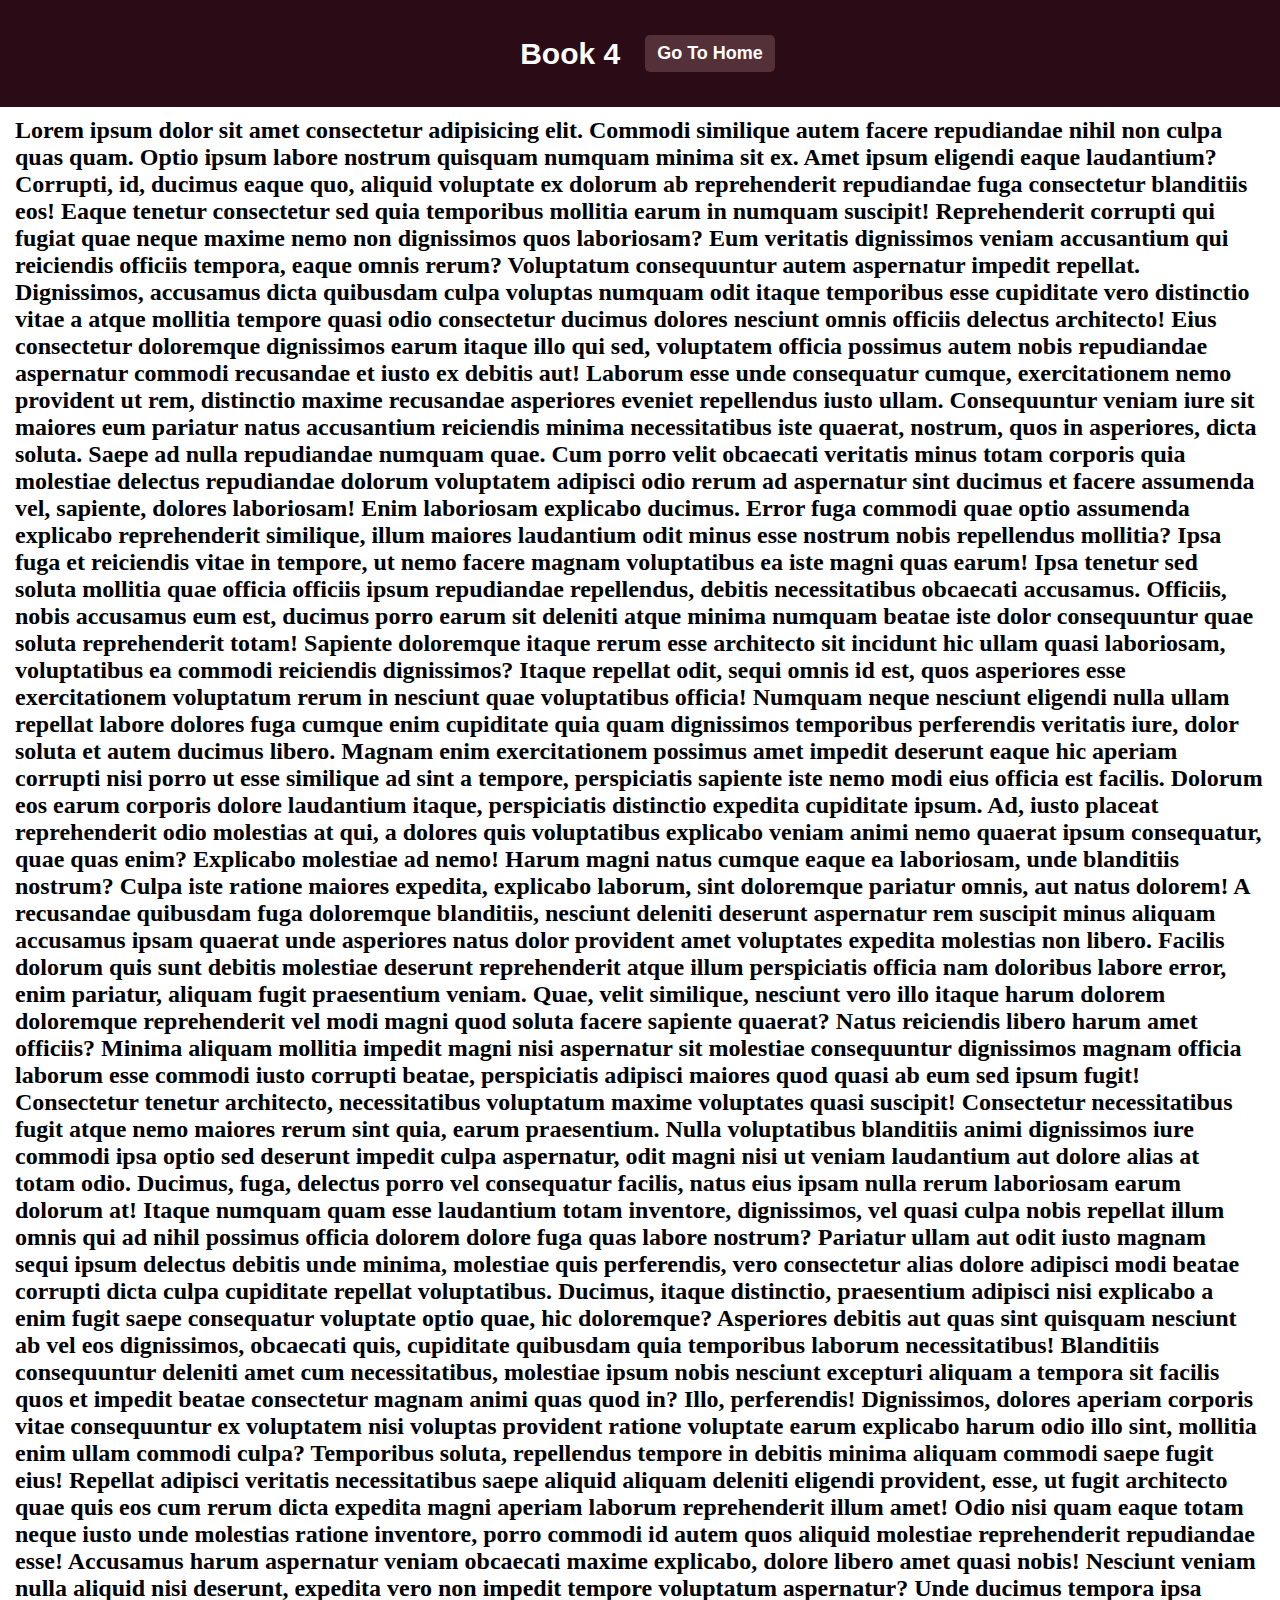
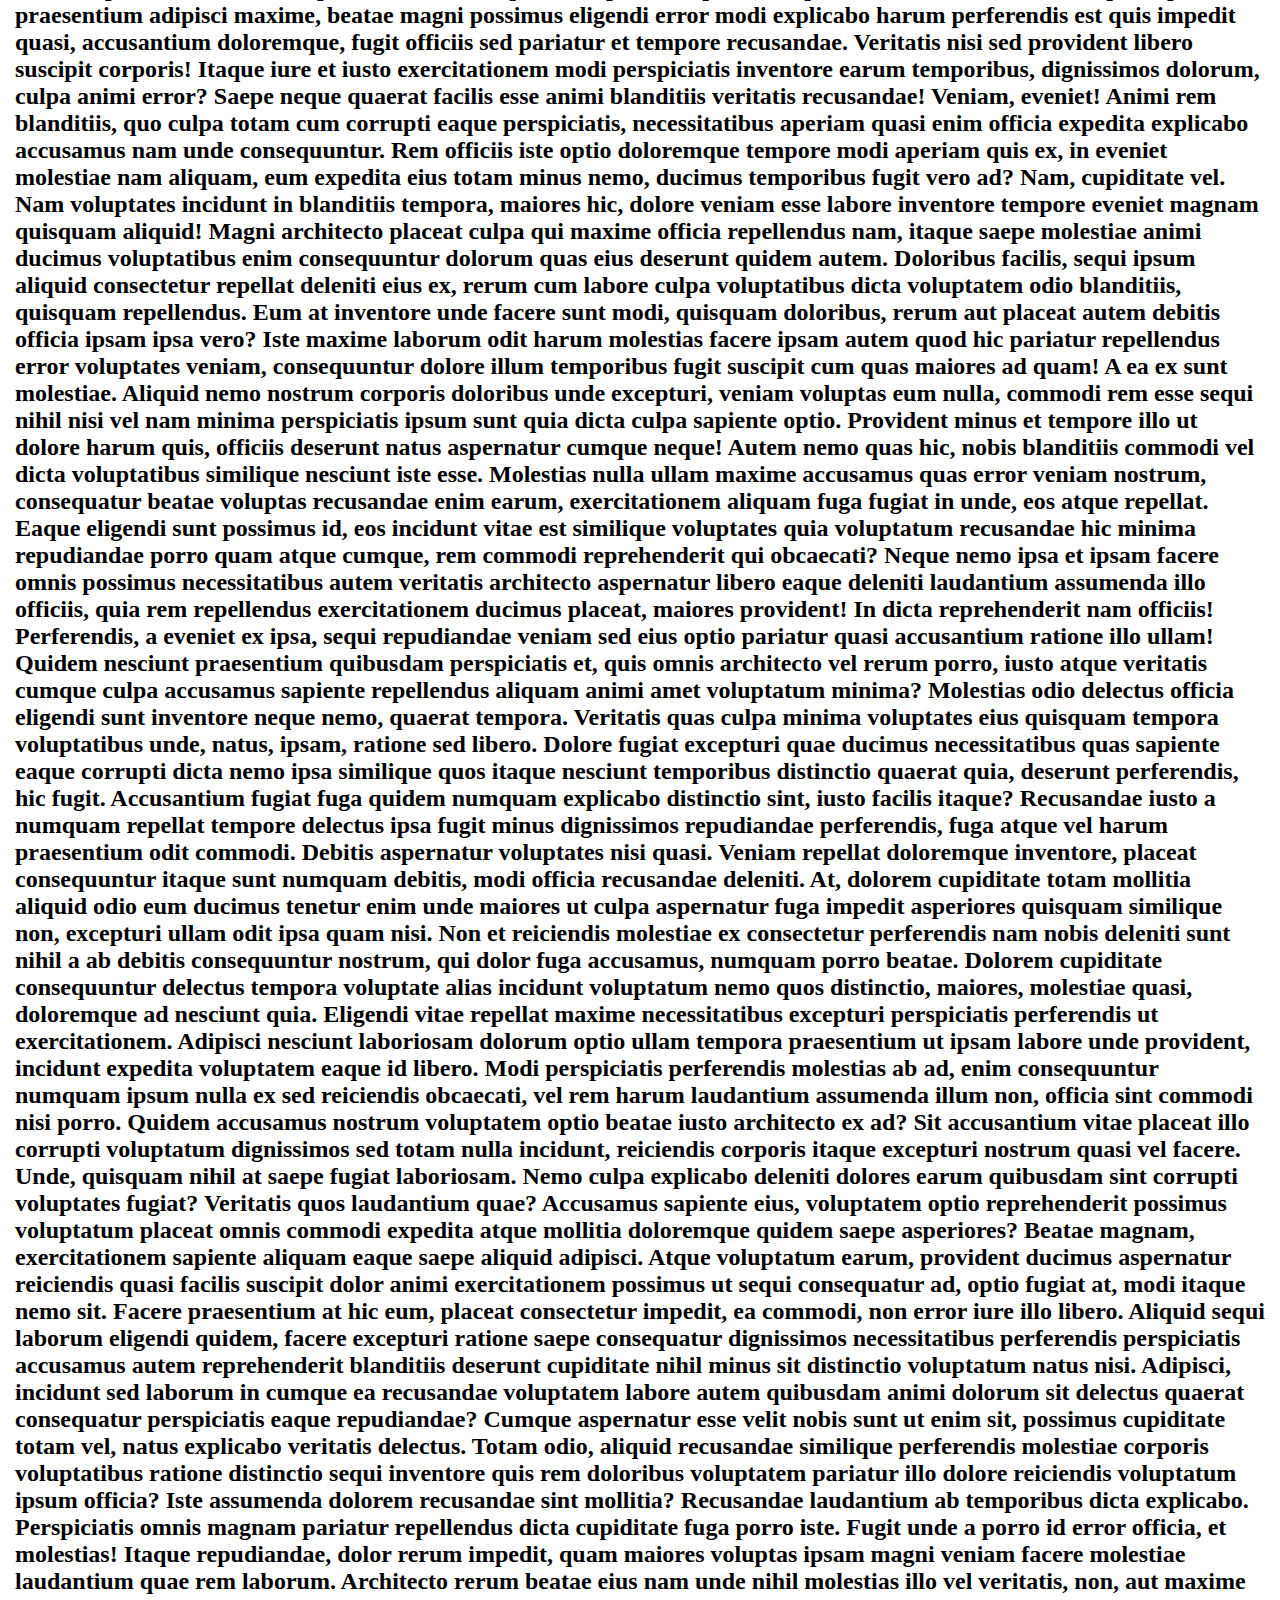
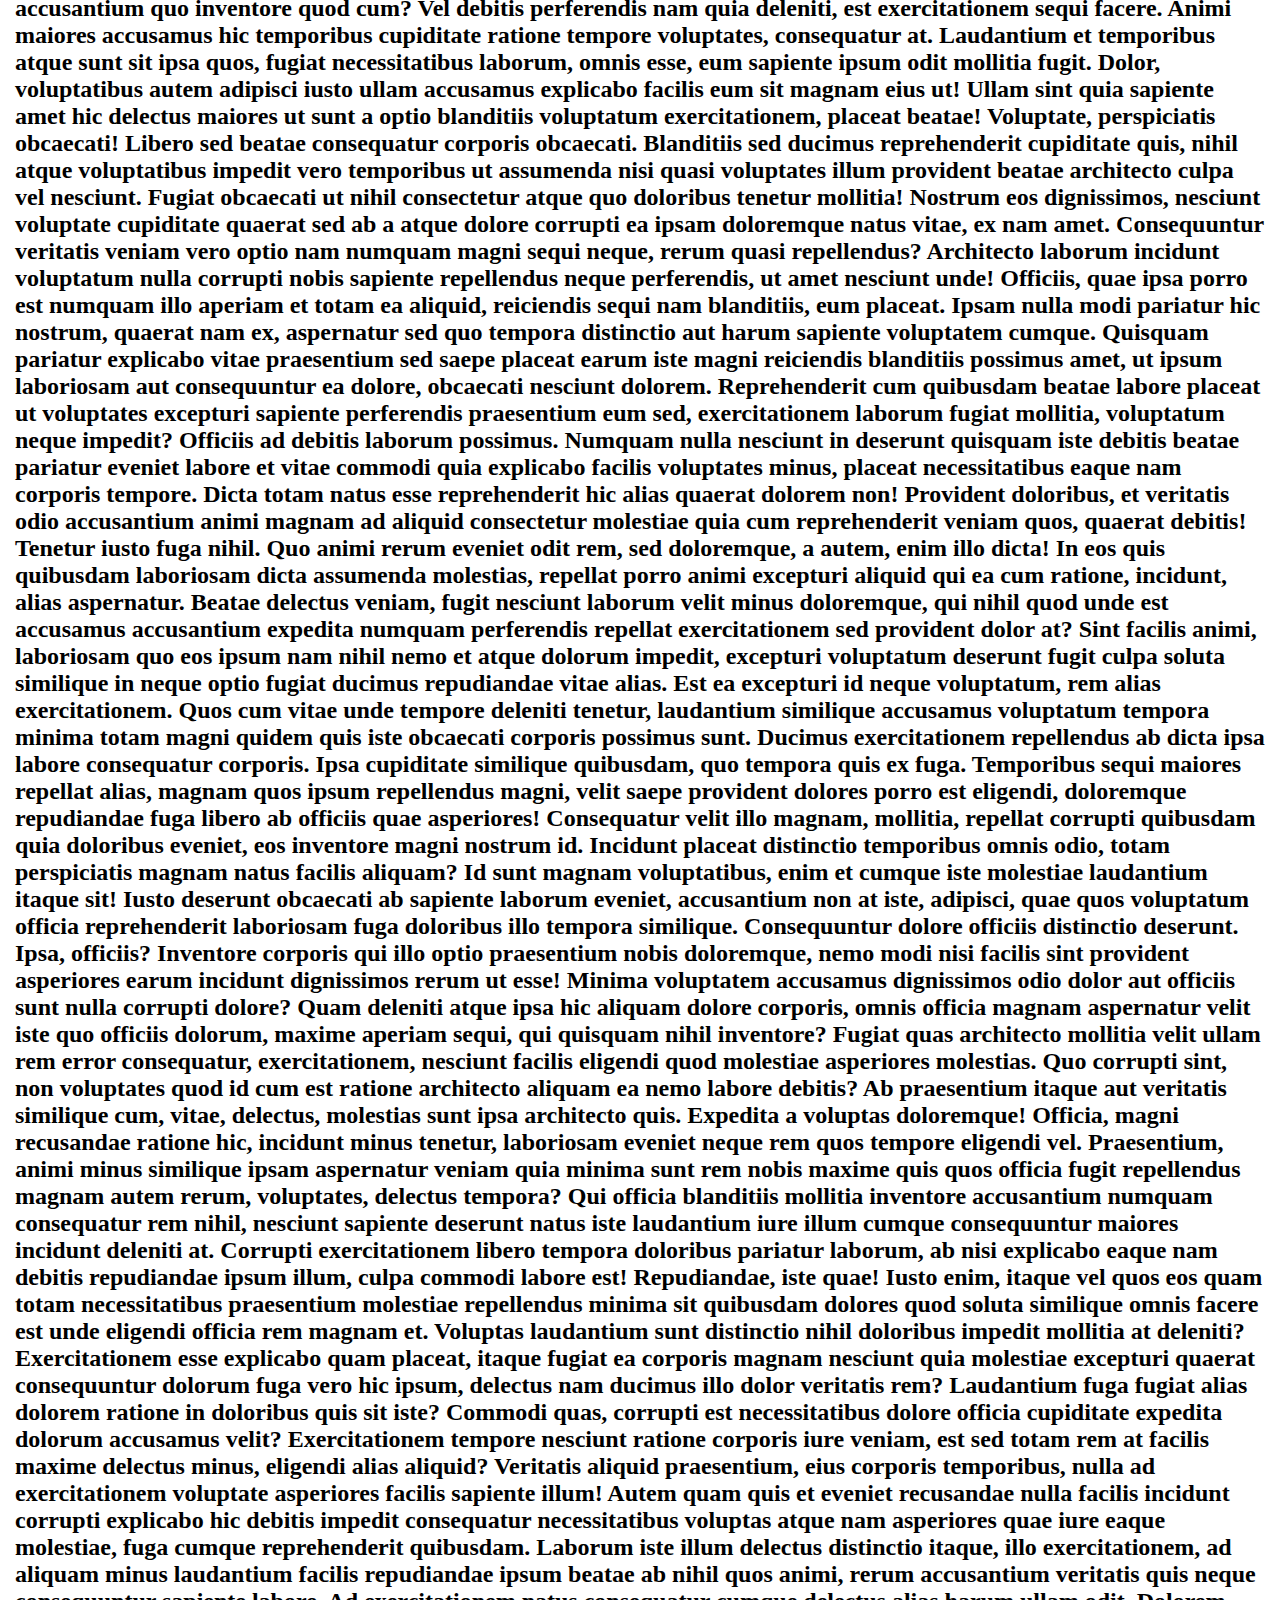
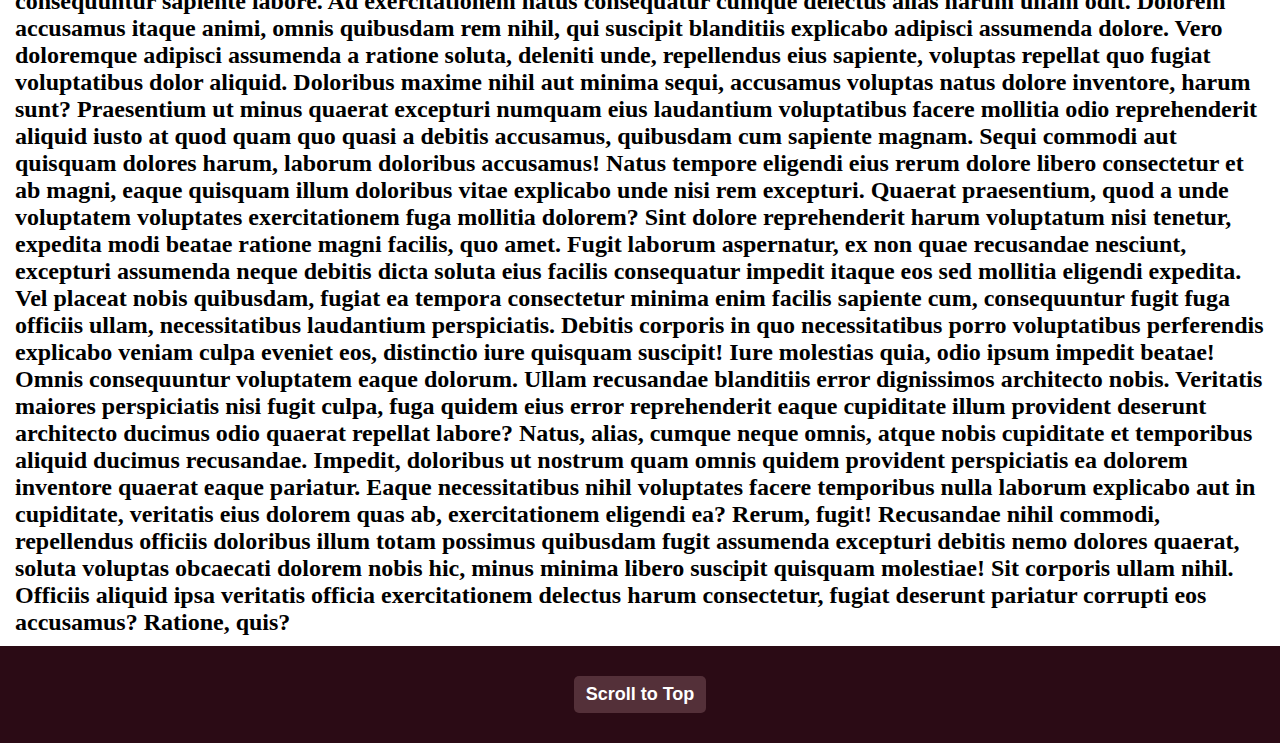
<file: books/book4.html>
<!DOCTYPE html>
<html lang="en">
<head>
    <meta charset="UTF-8">
    <meta name="viewport" content="width=device-width, initial-scale=1.0">
    <title>Book 4</title>
    <link rel="stylesheet" href="books.css">
</head>
<body>
    <header>
        <nav>
             <p id="b1">Book 4</p>
            <a href="/index.html">Go To Home</a>
        </nav>
    </header>
        <h2>Lorem ipsum dolor sit amet consectetur adipisicing elit. Commodi similique autem facere repudiandae nihil non culpa quas quam. Optio ipsum labore nostrum quisquam numquam minima sit ex. Amet ipsum eligendi eaque laudantium? Corrupti, id, ducimus eaque quo, aliquid voluptate ex dolorum ab reprehenderit repudiandae fuga consectetur blanditiis eos! Eaque tenetur consectetur sed quia temporibus mollitia earum in numquam suscipit! Reprehenderit corrupti qui fugiat quae neque maxime nemo non dignissimos quos laboriosam? Eum veritatis dignissimos veniam accusantium qui reiciendis officiis tempora, eaque omnis rerum? Voluptatum consequuntur autem aspernatur impedit repellat. Dignissimos, accusamus dicta quibusdam culpa voluptas numquam odit itaque temporibus esse cupiditate vero distinctio vitae a atque mollitia tempore quasi odio consectetur ducimus dolores nesciunt omnis officiis delectus architecto! Eius consectetur doloremque dignissimos earum itaque illo qui sed, voluptatem officia possimus autem nobis repudiandae aspernatur commodi recusandae et iusto ex debitis aut! Laborum esse unde consequatur cumque, exercitationem nemo provident ut rem, distinctio maxime recusandae asperiores eveniet repellendus iusto ullam. Consequuntur veniam iure sit maiores eum pariatur natus accusantium reiciendis minima necessitatibus iste quaerat, nostrum, quos in asperiores, dicta soluta. Saepe ad nulla repudiandae numquam quae. Cum porro velit obcaecati veritatis minus totam corporis quia molestiae delectus repudiandae dolorum voluptatem adipisci odio rerum ad aspernatur sint ducimus et facere assumenda vel, sapiente, dolores laboriosam! Enim laboriosam explicabo ducimus. Error fuga commodi quae optio assumenda explicabo reprehenderit similique, illum maiores laudantium odit minus esse nostrum nobis repellendus mollitia? Ipsa fuga et reiciendis vitae in tempore, ut nemo facere magnam voluptatibus ea iste magni quas earum! Ipsa tenetur sed soluta mollitia quae officia officiis ipsum repudiandae repellendus, debitis necessitatibus obcaecati accusamus. Officiis, nobis accusamus eum est, ducimus porro earum sit deleniti atque minima numquam beatae iste dolor consequuntur quae soluta reprehenderit totam! Sapiente doloremque itaque rerum esse architecto sit incidunt hic ullam quasi laboriosam, voluptatibus ea commodi reiciendis dignissimos? Itaque repellat odit, sequi omnis id est, quos asperiores esse exercitationem voluptatum rerum in nesciunt quae voluptatibus officia! Numquam neque nesciunt eligendi nulla ullam repellat labore dolores fuga cumque enim cupiditate quia quam dignissimos temporibus perferendis veritatis iure, dolor soluta et autem ducimus libero. Magnam enim exercitationem possimus amet impedit deserunt eaque hic aperiam corrupti nisi porro ut esse similique ad sint a tempore, perspiciatis sapiente iste nemo modi eius officia est facilis. Dolorum eos earum corporis dolore laudantium itaque, perspiciatis distinctio expedita cupiditate ipsum. Ad, iusto placeat reprehenderit odio molestias at qui, a dolores quis voluptatibus explicabo veniam animi nemo quaerat ipsum consequatur, quae quas enim? Explicabo molestiae ad nemo! Harum magni natus cumque eaque ea laboriosam, unde blanditiis nostrum? Culpa iste ratione maiores expedita, explicabo laborum, sint doloremque pariatur omnis, aut natus dolorem! A recusandae quibusdam fuga doloremque blanditiis, nesciunt deleniti deserunt aspernatur rem suscipit minus aliquam accusamus ipsam quaerat unde asperiores natus dolor provident amet voluptates expedita molestias non libero. Facilis dolorum quis sunt debitis molestiae deserunt reprehenderit atque illum perspiciatis officia nam doloribus labore error, enim pariatur, aliquam fugit praesentium veniam. Quae, velit similique, nesciunt vero illo itaque harum dolorem doloremque reprehenderit vel modi magni quod soluta facere sapiente quaerat? Natus reiciendis libero harum amet officiis? Minima aliquam mollitia impedit magni nisi aspernatur sit molestiae consequuntur dignissimos magnam officia laborum esse commodi iusto corrupti beatae, perspiciatis adipisci maiores quod quasi ab eum sed ipsum fugit! Consectetur tenetur architecto, necessitatibus voluptatum maxime voluptates quasi suscipit! Consectetur necessitatibus fugit atque nemo maiores rerum sint quia, earum praesentium. Nulla voluptatibus blanditiis animi dignissimos iure commodi ipsa optio sed deserunt impedit culpa aspernatur, odit magni nisi ut veniam laudantium aut dolore alias at totam odio. Ducimus, fuga, delectus porro vel consequatur facilis, natus eius ipsam nulla rerum laboriosam earum dolorum at! Itaque numquam quam esse laudantium totam inventore, dignissimos, vel quasi culpa nobis repellat illum omnis qui ad nihil possimus officia dolorem dolore fuga quas labore nostrum? Pariatur ullam aut odit iusto magnam sequi ipsum delectus debitis unde minima, molestiae quis perferendis, vero consectetur alias dolore adipisci modi beatae corrupti dicta culpa cupiditate repellat voluptatibus. Ducimus, itaque distinctio, praesentium adipisci nisi explicabo a enim fugit saepe consequatur voluptate optio quae, hic doloremque? Asperiores debitis aut quas sint quisquam nesciunt ab vel eos dignissimos, obcaecati quis, cupiditate quibusdam quia temporibus laborum necessitatibus! Blanditiis consequuntur deleniti amet cum necessitatibus, molestiae ipsum nobis nesciunt excepturi aliquam a tempora sit facilis quos et impedit beatae consectetur magnam animi quas quod in? Illo, perferendis! Dignissimos, dolores aperiam corporis vitae consequuntur ex voluptatem nisi voluptas provident ratione voluptate earum explicabo harum odio illo sint, mollitia enim ullam commodi culpa? Temporibus soluta, repellendus tempore in debitis minima aliquam commodi saepe fugit eius! Repellat adipisci veritatis necessitatibus saepe aliquid aliquam deleniti eligendi provident, esse, ut fugit architecto quae quis eos cum rerum dicta expedita magni aperiam laborum reprehenderit illum amet! Odio nisi quam eaque totam neque iusto unde molestias ratione inventore, porro commodi id autem quos aliquid molestiae reprehenderit repudiandae esse! Accusamus harum aspernatur veniam obcaecati maxime explicabo, dolore libero amet quasi nobis! Nesciunt veniam nulla aliquid nisi deserunt, expedita vero non impedit tempore voluptatum aspernatur? Unde ducimus tempora ipsa praesentium adipisci maxime, beatae magni possimus eligendi error modi explicabo harum perferendis est quis impedit quasi, accusantium doloremque, fugit officiis sed pariatur et tempore recusandae. Veritatis nisi sed provident libero suscipit corporis! Itaque iure et iusto exercitationem modi perspiciatis inventore earum temporibus, dignissimos dolorum, culpa animi error? Saepe neque quaerat facilis esse animi blanditiis veritatis recusandae! Veniam, eveniet! Animi rem blanditiis, quo culpa totam cum corrupti eaque perspiciatis, necessitatibus aperiam quasi enim officia expedita explicabo accusamus nam unde consequuntur. Rem officiis iste optio doloremque tempore modi aperiam quis ex, in eveniet molestiae nam aliquam, eum expedita eius totam minus nemo, ducimus temporibus fugit vero ad? Nam, cupiditate vel. Nam voluptates incidunt in blanditiis tempora, maiores hic, dolore veniam esse labore inventore tempore eveniet magnam quisquam aliquid! Magni architecto placeat culpa qui maxime officia repellendus nam, itaque saepe molestiae animi ducimus voluptatibus enim consequuntur dolorum quas eius deserunt quidem autem. Doloribus facilis, sequi ipsum aliquid consectetur repellat deleniti eius ex, rerum cum labore culpa voluptatibus dicta voluptatem odio blanditiis, quisquam repellendus. Eum at inventore unde facere sunt modi, quisquam doloribus, rerum aut placeat autem debitis officia ipsam ipsa vero? Iste maxime laborum odit harum molestias facere ipsam autem quod hic pariatur repellendus error voluptates veniam, consequuntur dolore illum temporibus fugit suscipit cum quas maiores ad quam! A ea ex sunt molestiae. Aliquid nemo nostrum corporis doloribus unde excepturi, veniam voluptas eum nulla, commodi rem esse sequi nihil nisi vel nam minima perspiciatis ipsum sunt quia dicta culpa sapiente optio. Provident minus et tempore illo ut dolore harum quis, officiis deserunt natus aspernatur cumque neque! Autem nemo quas hic, nobis blanditiis commodi vel dicta voluptatibus similique nesciunt iste esse. Molestias nulla ullam maxime accusamus quas error veniam nostrum, consequatur beatae voluptas recusandae enim earum, exercitationem aliquam fuga fugiat in unde, eos atque repellat. Eaque eligendi sunt possimus id, eos incidunt vitae est similique voluptates quia voluptatum recusandae hic minima repudiandae porro quam atque cumque, rem commodi reprehenderit qui obcaecati? Neque nemo ipsa et ipsam facere omnis possimus necessitatibus autem veritatis architecto aspernatur libero eaque deleniti laudantium assumenda illo officiis, quia rem repellendus exercitationem ducimus placeat, maiores provident! In dicta reprehenderit nam officiis! Perferendis, a eveniet ex ipsa, sequi repudiandae veniam sed eius optio pariatur quasi accusantium ratione illo ullam! Quidem nesciunt praesentium quibusdam perspiciatis et, quis omnis architecto vel rerum porro, iusto atque veritatis cumque culpa accusamus sapiente repellendus aliquam animi amet voluptatum minima? Molestias odio delectus officia eligendi sunt inventore neque nemo, quaerat tempora. Veritatis quas culpa minima voluptates eius quisquam tempora voluptatibus unde, natus, ipsam, ratione sed libero. Dolore fugiat excepturi quae ducimus necessitatibus quas sapiente eaque corrupti dicta nemo ipsa similique quos itaque nesciunt temporibus distinctio quaerat quia, deserunt perferendis, hic fugit. Accusantium fugiat fuga quidem numquam explicabo distinctio sint, iusto facilis itaque? Recusandae iusto a numquam repellat tempore delectus ipsa fugit minus dignissimos repudiandae perferendis, fuga atque vel harum praesentium odit commodi. Debitis aspernatur voluptates nisi quasi. Veniam repellat doloremque inventore, placeat consequuntur itaque sunt numquam debitis, modi officia recusandae deleniti. At, dolorem cupiditate totam mollitia aliquid odio eum ducimus tenetur enim unde maiores ut culpa aspernatur fuga impedit asperiores quisquam similique non, excepturi ullam odit ipsa quam nisi. Non et reiciendis molestiae ex consectetur perferendis nam nobis deleniti sunt nihil a ab debitis consequuntur nostrum, qui dolor fuga accusamus, numquam porro beatae. Dolorem cupiditate consequuntur delectus tempora voluptate alias incidunt voluptatum nemo quos distinctio, maiores, molestiae quasi, doloremque ad nesciunt quia. Eligendi vitae repellat maxime necessitatibus excepturi perspiciatis perferendis ut exercitationem. Adipisci nesciunt laboriosam dolorum optio ullam tempora praesentium ut ipsam labore unde provident, incidunt expedita voluptatem eaque id libero. Modi perspiciatis perferendis molestias ab ad, enim consequuntur numquam ipsum nulla ex sed reiciendis obcaecati, vel rem harum laudantium assumenda illum non, officia sint commodi nisi porro. Quidem accusamus nostrum voluptatem optio beatae iusto architecto ex ad? Sit accusantium vitae placeat illo corrupti voluptatum dignissimos sed totam nulla incidunt, reiciendis corporis itaque excepturi nostrum quasi vel facere. Unde, quisquam nihil at saepe fugiat laboriosam. Nemo culpa explicabo deleniti dolores earum quibusdam sint corrupti voluptates fugiat? Veritatis quos laudantium quae? Accusamus sapiente eius, voluptatem optio reprehenderit possimus voluptatum placeat omnis commodi expedita atque mollitia doloremque quidem saepe asperiores? Beatae magnam, exercitationem sapiente aliquam eaque saepe aliquid adipisci. Atque voluptatum earum, provident ducimus aspernatur reiciendis quasi facilis suscipit dolor animi exercitationem possimus ut sequi consequatur ad, optio fugiat at, modi itaque nemo sit. Facere praesentium at hic eum, placeat consectetur impedit, ea commodi, non error iure illo libero. Aliquid sequi laborum eligendi quidem, facere excepturi ratione saepe consequatur dignissimos necessitatibus perferendis perspiciatis accusamus autem reprehenderit blanditiis deserunt cupiditate nihil minus sit distinctio voluptatum natus nisi. Adipisci, incidunt sed laborum in cumque ea recusandae voluptatem labore autem quibusdam animi dolorum sit delectus quaerat consequatur perspiciatis eaque repudiandae? Cumque aspernatur esse velit nobis sunt ut enim sit, possimus cupiditate totam vel, natus explicabo veritatis delectus. Totam odio, aliquid recusandae similique perferendis molestiae corporis voluptatibus ratione distinctio sequi inventore quis rem doloribus voluptatem pariatur illo dolore reiciendis voluptatum ipsum officia? Iste assumenda dolorem recusandae sint mollitia? Recusandae laudantium ab temporibus dicta explicabo. Perspiciatis omnis magnam pariatur repellendus dicta cupiditate fuga porro iste. Fugit unde a porro id error officia, et molestias! Itaque repudiandae, dolor rerum impedit, quam maiores voluptas ipsam magni veniam facere molestiae laudantium quae rem laborum. Architecto rerum beatae eius nam unde nihil molestias illo vel veritatis, non, aut maxime accusantium quo inventore quod cum? Vel debitis perferendis nam quia deleniti, est exercitationem sequi facere. Animi maiores accusamus hic temporibus cupiditate ratione tempore voluptates, consequatur at. Laudantium et temporibus atque sunt sit ipsa quos, fugiat necessitatibus laborum, omnis esse, eum sapiente ipsum odit mollitia fugit. Dolor, voluptatibus autem adipisci iusto ullam accusamus explicabo facilis eum sit magnam eius ut! Ullam sint quia sapiente amet hic delectus maiores ut sunt a optio blanditiis voluptatum exercitationem, placeat beatae! Voluptate, perspiciatis obcaecati! Libero sed beatae consequatur corporis obcaecati. Blanditiis sed ducimus reprehenderit cupiditate quis, nihil atque voluptatibus impedit vero temporibus ut assumenda nisi quasi voluptates illum provident beatae architecto culpa vel nesciunt. Fugiat obcaecati ut nihil consectetur atque quo doloribus tenetur mollitia! Nostrum eos dignissimos, nesciunt voluptate cupiditate quaerat sed ab a atque dolore corrupti ea ipsam doloremque natus vitae, ex nam amet. Consequuntur veritatis veniam vero optio nam numquam magni sequi neque, rerum quasi repellendus? Architecto laborum incidunt voluptatum nulla corrupti nobis sapiente repellendus neque perferendis, ut amet nesciunt unde! Officiis, quae ipsa porro est numquam illo aperiam et totam ea aliquid, reiciendis sequi nam blanditiis, eum placeat. Ipsam nulla modi pariatur hic nostrum, quaerat nam ex, aspernatur sed quo tempora distinctio aut harum sapiente voluptatem cumque. Quisquam pariatur explicabo vitae praesentium sed saepe placeat earum iste magni reiciendis blanditiis possimus amet, ut ipsum laboriosam aut consequuntur ea dolore, obcaecati nesciunt dolorem. Reprehenderit cum quibusdam beatae labore placeat ut voluptates excepturi sapiente perferendis praesentium eum sed, exercitationem laborum fugiat mollitia, voluptatum neque impedit? Officiis ad debitis laborum possimus. Numquam nulla nesciunt in deserunt quisquam iste debitis beatae pariatur eveniet labore et vitae commodi quia explicabo facilis voluptates minus, placeat necessitatibus eaque nam corporis tempore. Dicta totam natus esse reprehenderit hic alias quaerat dolorem non! Provident doloribus, et veritatis odio accusantium animi magnam ad aliquid consectetur molestiae quia cum reprehenderit veniam quos, quaerat debitis! Tenetur iusto fuga nihil. Quo animi rerum eveniet odit rem, sed doloremque, a autem, enim illo dicta! In eos quis quibusdam laboriosam dicta assumenda molestias, repellat porro animi excepturi aliquid qui ea cum ratione, incidunt, alias aspernatur. Beatae delectus veniam, fugit nesciunt laborum velit minus doloremque, qui nihil quod unde est accusamus accusantium expedita numquam perferendis repellat exercitationem sed provident dolor at? Sint facilis animi, laboriosam quo eos ipsum nam nihil nemo et atque dolorum impedit, excepturi voluptatum deserunt fugit culpa soluta similique in neque optio fugiat ducimus repudiandae vitae alias. Est ea excepturi id neque voluptatum, rem alias exercitationem. Quos cum vitae unde tempore deleniti tenetur, laudantium similique accusamus voluptatum tempora minima totam magni quidem quis iste obcaecati corporis possimus sunt. Ducimus exercitationem repellendus ab dicta ipsa labore consequatur corporis. Ipsa cupiditate similique quibusdam, quo tempora quis ex fuga. Temporibus sequi maiores repellat alias, magnam quos ipsum repellendus magni, velit saepe provident dolores porro est eligendi, doloremque repudiandae fuga libero ab officiis quae asperiores! Consequatur velit illo magnam, mollitia, repellat corrupti quibusdam quia doloribus eveniet, eos inventore magni nostrum id. Incidunt placeat distinctio temporibus omnis odio, totam perspiciatis magnam natus facilis aliquam? Id sunt magnam voluptatibus, enim et cumque iste molestiae laudantium itaque sit! Iusto deserunt obcaecati ab sapiente laborum eveniet, accusantium non at iste, adipisci, quae quos voluptatum officia reprehenderit laboriosam fuga doloribus illo tempora similique. Consequuntur dolore officiis distinctio deserunt. Ipsa, officiis? Inventore corporis qui illo optio praesentium nobis doloremque, nemo modi nisi facilis sint provident asperiores earum incidunt dignissimos rerum ut esse! Minima voluptatem accusamus dignissimos odio dolor aut officiis sunt nulla corrupti dolore? Quam deleniti atque ipsa hic aliquam dolore corporis, omnis officia magnam aspernatur velit iste quo officiis dolorum, maxime aperiam sequi, qui quisquam nihil inventore? Fugiat quas architecto mollitia velit ullam rem error consequatur, exercitationem, nesciunt facilis eligendi quod molestiae asperiores molestias. Quo corrupti sint, non voluptates quod id cum est ratione architecto aliquam ea nemo labore debitis? Ab praesentium itaque aut veritatis similique cum, vitae, delectus, molestias sunt ipsa architecto quis. Expedita a voluptas doloremque! Officia, magni recusandae ratione hic, incidunt minus tenetur, laboriosam eveniet neque rem quos tempore eligendi vel. Praesentium, animi minus similique ipsam aspernatur veniam quia minima sunt rem nobis maxime quis quos officia fugit repellendus magnam autem rerum, voluptates, delectus tempora? Qui officia blanditiis mollitia inventore accusantium numquam consequatur rem nihil, nesciunt sapiente deserunt natus iste laudantium iure illum cumque consequuntur maiores incidunt deleniti at. Corrupti exercitationem libero tempora doloribus pariatur laborum, ab nisi explicabo eaque nam debitis repudiandae ipsum illum, culpa commodi labore est! Repudiandae, iste quae! Iusto enim, itaque vel quos eos quam totam necessitatibus praesentium molestiae repellendus minima sit quibusdam dolores quod soluta similique omnis facere est unde eligendi officia rem magnam et. Voluptas laudantium sunt distinctio nihil doloribus impedit mollitia at deleniti? Exercitationem esse explicabo quam placeat, itaque fugiat ea corporis magnam nesciunt quia molestiae excepturi quaerat consequuntur dolorum fuga vero hic ipsum, delectus nam ducimus illo dolor veritatis rem? Laudantium fuga fugiat alias dolorem ratione in doloribus quis sit iste? Commodi quas, corrupti est necessitatibus dolore officia cupiditate expedita dolorum accusamus velit? Exercitationem tempore nesciunt ratione corporis iure veniam, est sed totam rem at facilis maxime delectus minus, eligendi alias aliquid? Veritatis aliquid praesentium, eius corporis temporibus, nulla ad exercitationem voluptate asperiores facilis sapiente illum! Autem quam quis et eveniet recusandae nulla facilis incidunt corrupti explicabo hic debitis impedit consequatur necessitatibus voluptas atque nam asperiores quae iure eaque molestiae, fuga cumque reprehenderit quibusdam. Laborum iste illum delectus distinctio itaque, illo exercitationem, ad aliquam minus laudantium facilis repudiandae ipsum beatae ab nihil quos animi, rerum accusantium veritatis quis neque consequuntur sapiente labore. Ad exercitationem natus consequatur cumque delectus alias harum ullam odit. Dolorem accusamus itaque animi, omnis quibusdam rem nihil, qui suscipit blanditiis explicabo adipisci assumenda dolore. Vero doloremque adipisci assumenda a ratione soluta, deleniti unde, repellendus eius sapiente, voluptas repellat quo fugiat voluptatibus dolor aliquid. Doloribus maxime nihil aut minima sequi, accusamus voluptas natus dolore inventore, harum sunt? Praesentium ut minus quaerat excepturi numquam eius laudantium voluptatibus facere mollitia odio reprehenderit aliquid iusto at quod quam quo quasi a debitis accusamus, quibusdam cum sapiente magnam. Sequi commodi aut quisquam dolores harum, laborum doloribus accusamus! Natus tempore eligendi eius rerum dolore libero consectetur et ab magni, eaque quisquam illum doloribus vitae explicabo unde nisi rem excepturi. Quaerat praesentium, quod a unde voluptatem voluptates exercitationem fuga mollitia dolorem? Sint dolore reprehenderit harum voluptatum nisi tenetur, expedita modi beatae ratione magni facilis, quo amet. Fugit laborum aspernatur, ex non quae recusandae nesciunt, excepturi assumenda neque debitis dicta soluta eius facilis consequatur impedit itaque eos sed mollitia eligendi expedita. Vel placeat nobis quibusdam, fugiat ea tempora consectetur minima enim facilis sapiente cum, consequuntur fugit fuga officiis ullam, necessitatibus laudantium perspiciatis. Debitis corporis in quo necessitatibus porro voluptatibus perferendis explicabo veniam culpa eveniet eos, distinctio iure quisquam suscipit! Iure molestias quia, odio ipsum impedit beatae! Omnis consequuntur voluptatem eaque dolorum. Ullam recusandae blanditiis error dignissimos architecto nobis. Veritatis maiores perspiciatis nisi fugit culpa, fuga quidem eius error reprehenderit eaque cupiditate illum provident deserunt architecto ducimus odio quaerat repellat labore? Natus, alias, cumque neque omnis, atque nobis cupiditate et temporibus aliquid ducimus recusandae. Impedit, doloribus ut nostrum quam omnis quidem provident perspiciatis ea dolorem inventore quaerat eaque pariatur. Eaque necessitatibus nihil voluptates facere temporibus nulla laborum explicabo aut in cupiditate, veritatis eius dolorem quas ab, exercitationem eligendi ea? Rerum, fugit! Recusandae nihil commodi, repellendus officiis doloribus illum totam possimus quibusdam fugit assumenda excepturi debitis nemo dolores quaerat, soluta voluptas obcaecati dolorem nobis hic, minus minima libero suscipit quisquam molestiae! Sit corporis ullam nihil. Officiis aliquid ipsa veritatis officia exercitationem delectus harum consectetur, fugiat deserunt pariatur corrupti eos accusamus? Ratione, quis?</h2>
    <footer>
        <a href="#b1">Scroll to Top</a>
    </footer>
</body>
</html>
</file>
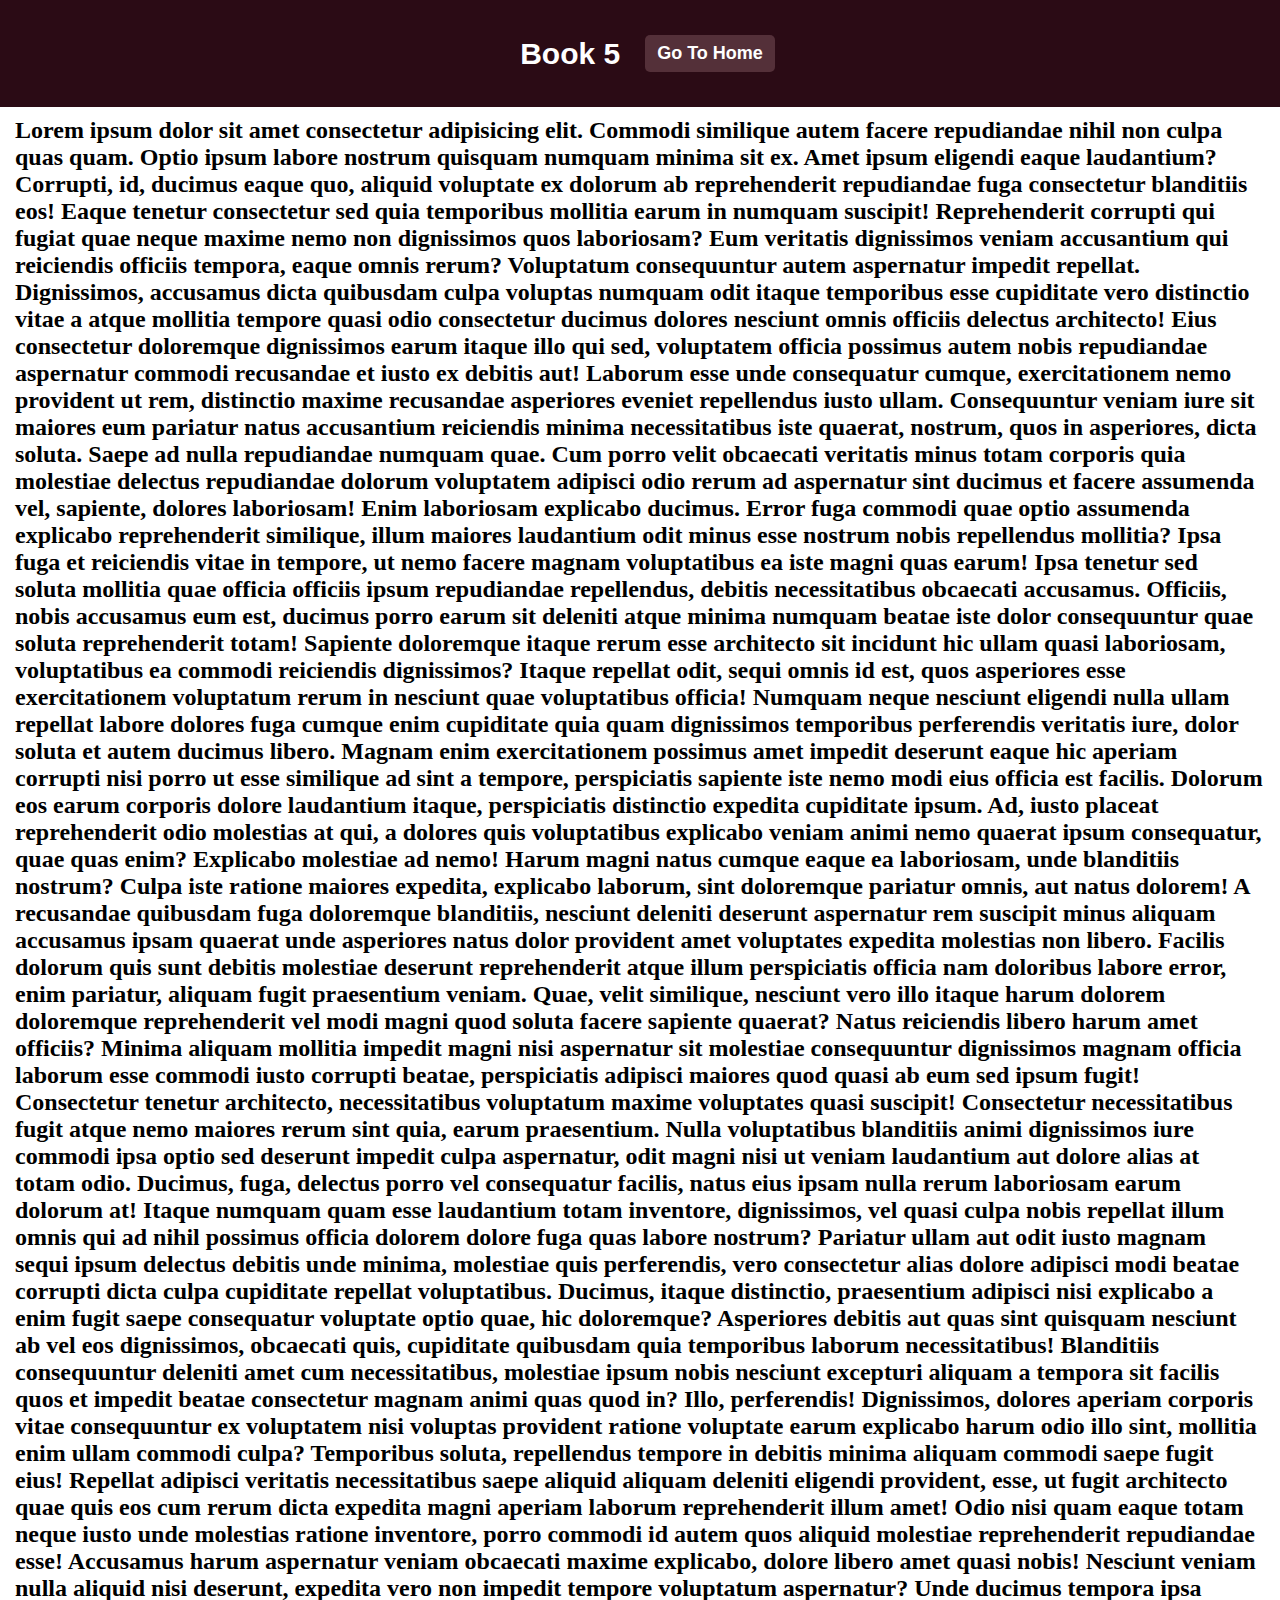
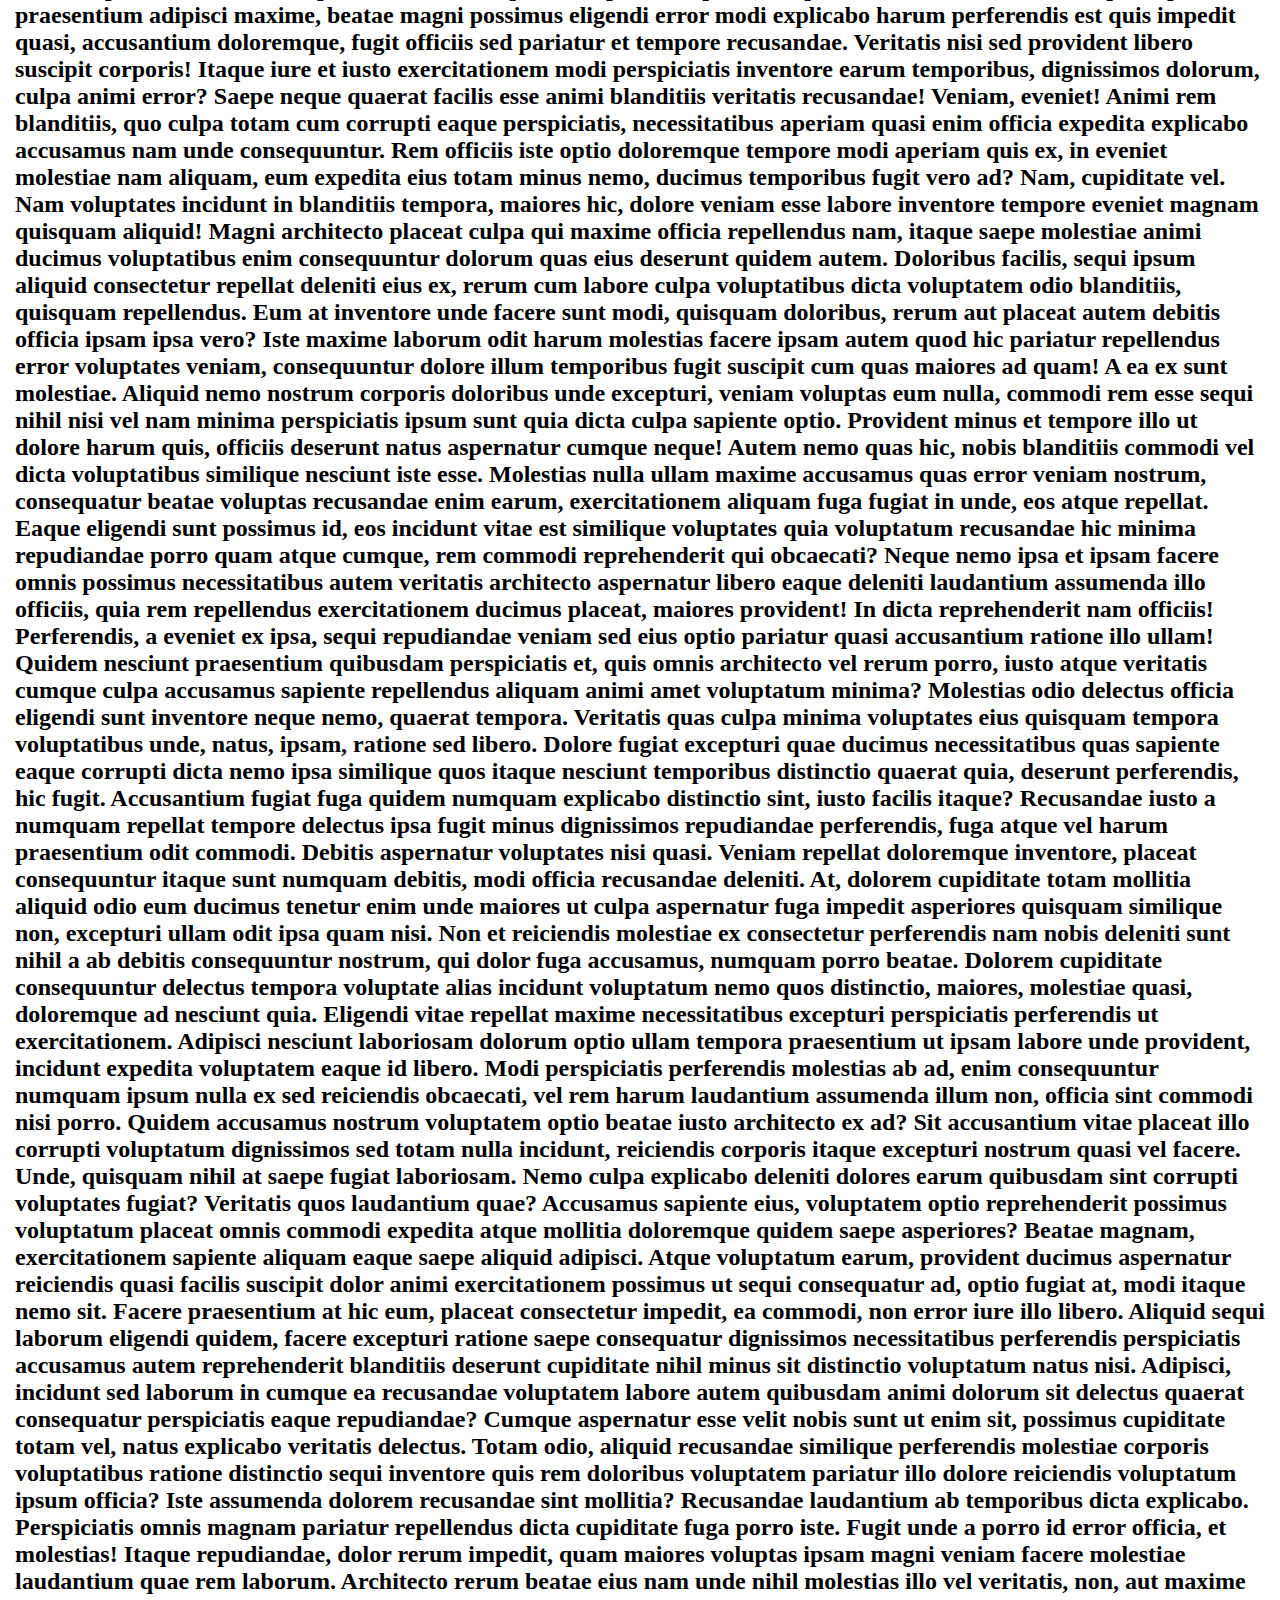
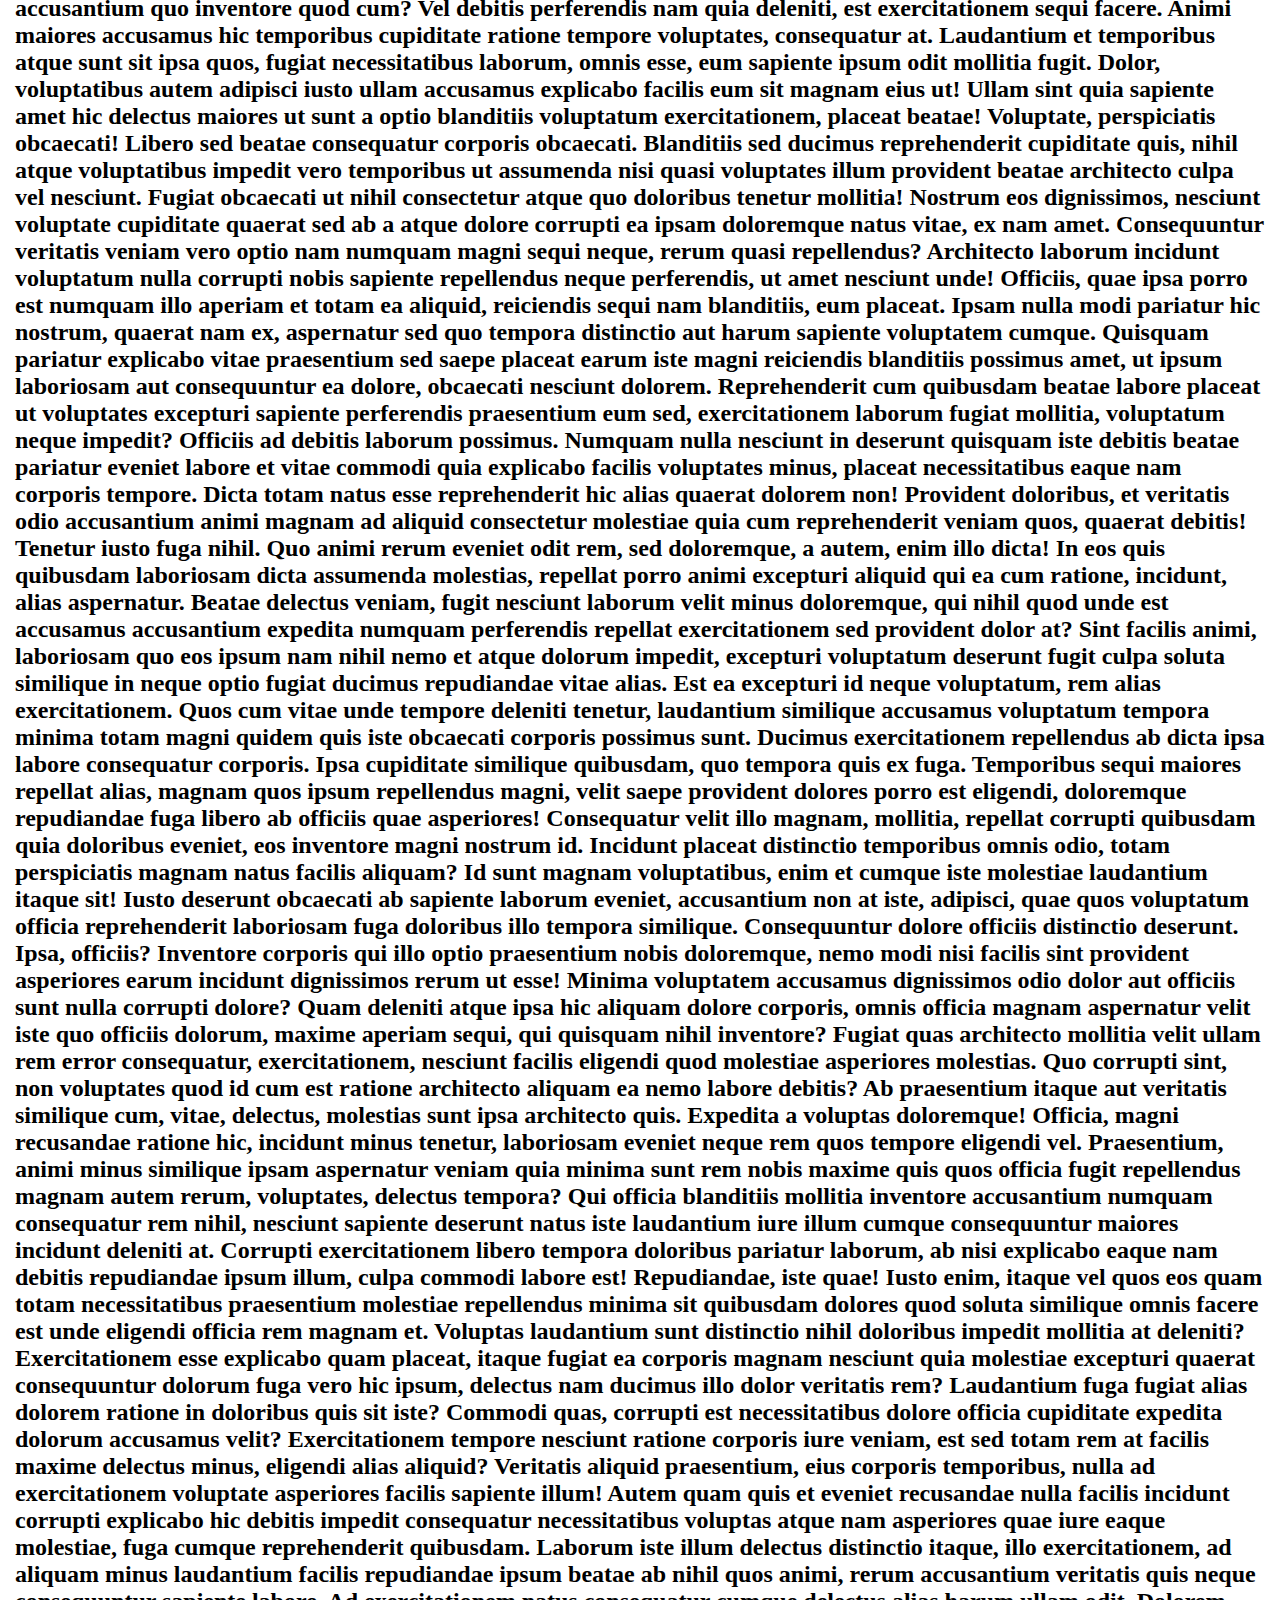
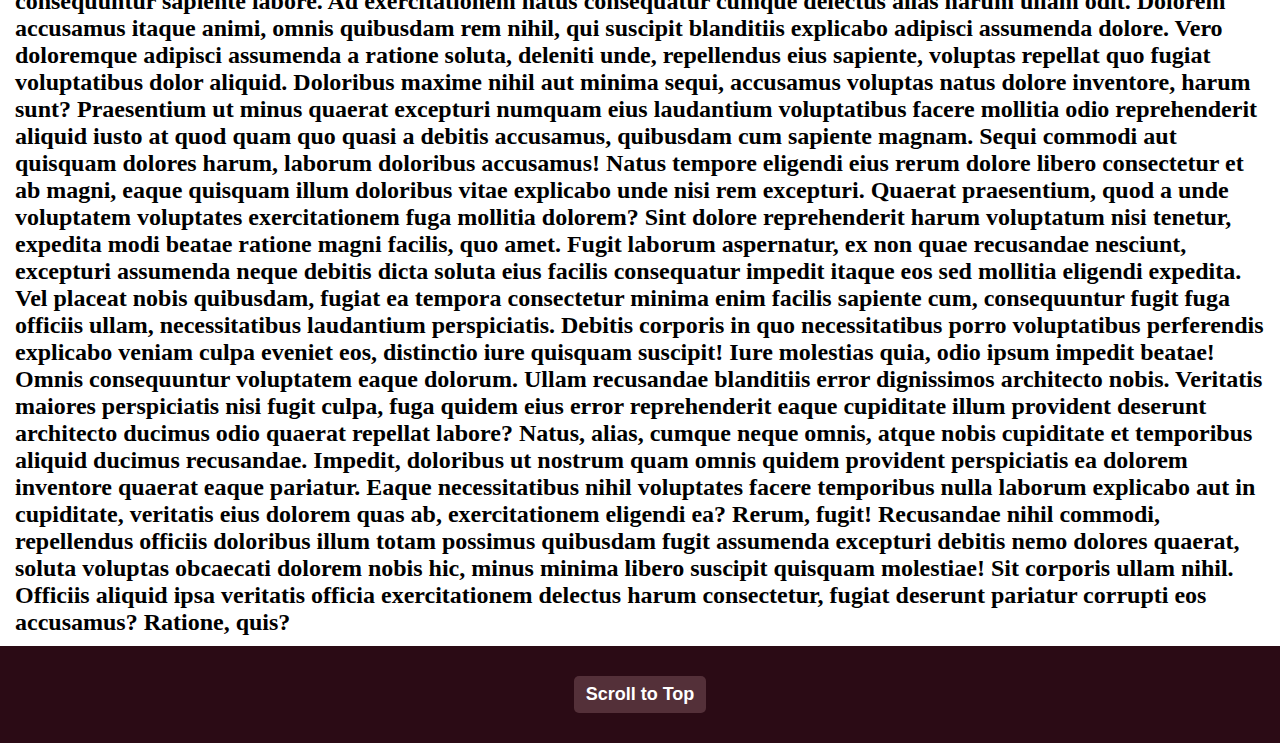
<file: books/book5.html>
<!DOCTYPE html>
<html lang="en">
<head>
    <meta charset="UTF-8">
    <meta name="viewport" content="width=device-width, initial-scale=1.0">
    <title>Book 5</title>
    <link rel="stylesheet" href="books.css">
</head>
<body>
    <header>
        <nav>
             <p id="b1">Book 5</p>
            <a href="/index.html">Go To Home</a>
        </nav>
    </header>
        <h2>Lorem ipsum dolor sit amet consectetur adipisicing elit. Commodi similique autem facere repudiandae nihil non culpa quas quam. Optio ipsum labore nostrum quisquam numquam minima sit ex. Amet ipsum eligendi eaque laudantium? Corrupti, id, ducimus eaque quo, aliquid voluptate ex dolorum ab reprehenderit repudiandae fuga consectetur blanditiis eos! Eaque tenetur consectetur sed quia temporibus mollitia earum in numquam suscipit! Reprehenderit corrupti qui fugiat quae neque maxime nemo non dignissimos quos laboriosam? Eum veritatis dignissimos veniam accusantium qui reiciendis officiis tempora, eaque omnis rerum? Voluptatum consequuntur autem aspernatur impedit repellat. Dignissimos, accusamus dicta quibusdam culpa voluptas numquam odit itaque temporibus esse cupiditate vero distinctio vitae a atque mollitia tempore quasi odio consectetur ducimus dolores nesciunt omnis officiis delectus architecto! Eius consectetur doloremque dignissimos earum itaque illo qui sed, voluptatem officia possimus autem nobis repudiandae aspernatur commodi recusandae et iusto ex debitis aut! Laborum esse unde consequatur cumque, exercitationem nemo provident ut rem, distinctio maxime recusandae asperiores eveniet repellendus iusto ullam. Consequuntur veniam iure sit maiores eum pariatur natus accusantium reiciendis minima necessitatibus iste quaerat, nostrum, quos in asperiores, dicta soluta. Saepe ad nulla repudiandae numquam quae. Cum porro velit obcaecati veritatis minus totam corporis quia molestiae delectus repudiandae dolorum voluptatem adipisci odio rerum ad aspernatur sint ducimus et facere assumenda vel, sapiente, dolores laboriosam! Enim laboriosam explicabo ducimus. Error fuga commodi quae optio assumenda explicabo reprehenderit similique, illum maiores laudantium odit minus esse nostrum nobis repellendus mollitia? Ipsa fuga et reiciendis vitae in tempore, ut nemo facere magnam voluptatibus ea iste magni quas earum! Ipsa tenetur sed soluta mollitia quae officia officiis ipsum repudiandae repellendus, debitis necessitatibus obcaecati accusamus. Officiis, nobis accusamus eum est, ducimus porro earum sit deleniti atque minima numquam beatae iste dolor consequuntur quae soluta reprehenderit totam! Sapiente doloremque itaque rerum esse architecto sit incidunt hic ullam quasi laboriosam, voluptatibus ea commodi reiciendis dignissimos? Itaque repellat odit, sequi omnis id est, quos asperiores esse exercitationem voluptatum rerum in nesciunt quae voluptatibus officia! Numquam neque nesciunt eligendi nulla ullam repellat labore dolores fuga cumque enim cupiditate quia quam dignissimos temporibus perferendis veritatis iure, dolor soluta et autem ducimus libero. Magnam enim exercitationem possimus amet impedit deserunt eaque hic aperiam corrupti nisi porro ut esse similique ad sint a tempore, perspiciatis sapiente iste nemo modi eius officia est facilis. Dolorum eos earum corporis dolore laudantium itaque, perspiciatis distinctio expedita cupiditate ipsum. Ad, iusto placeat reprehenderit odio molestias at qui, a dolores quis voluptatibus explicabo veniam animi nemo quaerat ipsum consequatur, quae quas enim? Explicabo molestiae ad nemo! Harum magni natus cumque eaque ea laboriosam, unde blanditiis nostrum? Culpa iste ratione maiores expedita, explicabo laborum, sint doloremque pariatur omnis, aut natus dolorem! A recusandae quibusdam fuga doloremque blanditiis, nesciunt deleniti deserunt aspernatur rem suscipit minus aliquam accusamus ipsam quaerat unde asperiores natus dolor provident amet voluptates expedita molestias non libero. Facilis dolorum quis sunt debitis molestiae deserunt reprehenderit atque illum perspiciatis officia nam doloribus labore error, enim pariatur, aliquam fugit praesentium veniam. Quae, velit similique, nesciunt vero illo itaque harum dolorem doloremque reprehenderit vel modi magni quod soluta facere sapiente quaerat? Natus reiciendis libero harum amet officiis? Minima aliquam mollitia impedit magni nisi aspernatur sit molestiae consequuntur dignissimos magnam officia laborum esse commodi iusto corrupti beatae, perspiciatis adipisci maiores quod quasi ab eum sed ipsum fugit! Consectetur tenetur architecto, necessitatibus voluptatum maxime voluptates quasi suscipit! Consectetur necessitatibus fugit atque nemo maiores rerum sint quia, earum praesentium. Nulla voluptatibus blanditiis animi dignissimos iure commodi ipsa optio sed deserunt impedit culpa aspernatur, odit magni nisi ut veniam laudantium aut dolore alias at totam odio. Ducimus, fuga, delectus porro vel consequatur facilis, natus eius ipsam nulla rerum laboriosam earum dolorum at! Itaque numquam quam esse laudantium totam inventore, dignissimos, vel quasi culpa nobis repellat illum omnis qui ad nihil possimus officia dolorem dolore fuga quas labore nostrum? Pariatur ullam aut odit iusto magnam sequi ipsum delectus debitis unde minima, molestiae quis perferendis, vero consectetur alias dolore adipisci modi beatae corrupti dicta culpa cupiditate repellat voluptatibus. Ducimus, itaque distinctio, praesentium adipisci nisi explicabo a enim fugit saepe consequatur voluptate optio quae, hic doloremque? Asperiores debitis aut quas sint quisquam nesciunt ab vel eos dignissimos, obcaecati quis, cupiditate quibusdam quia temporibus laborum necessitatibus! Blanditiis consequuntur deleniti amet cum necessitatibus, molestiae ipsum nobis nesciunt excepturi aliquam a tempora sit facilis quos et impedit beatae consectetur magnam animi quas quod in? Illo, perferendis! Dignissimos, dolores aperiam corporis vitae consequuntur ex voluptatem nisi voluptas provident ratione voluptate earum explicabo harum odio illo sint, mollitia enim ullam commodi culpa? Temporibus soluta, repellendus tempore in debitis minima aliquam commodi saepe fugit eius! Repellat adipisci veritatis necessitatibus saepe aliquid aliquam deleniti eligendi provident, esse, ut fugit architecto quae quis eos cum rerum dicta expedita magni aperiam laborum reprehenderit illum amet! Odio nisi quam eaque totam neque iusto unde molestias ratione inventore, porro commodi id autem quos aliquid molestiae reprehenderit repudiandae esse! Accusamus harum aspernatur veniam obcaecati maxime explicabo, dolore libero amet quasi nobis! Nesciunt veniam nulla aliquid nisi deserunt, expedita vero non impedit tempore voluptatum aspernatur? Unde ducimus tempora ipsa praesentium adipisci maxime, beatae magni possimus eligendi error modi explicabo harum perferendis est quis impedit quasi, accusantium doloremque, fugit officiis sed pariatur et tempore recusandae. Veritatis nisi sed provident libero suscipit corporis! Itaque iure et iusto exercitationem modi perspiciatis inventore earum temporibus, dignissimos dolorum, culpa animi error? Saepe neque quaerat facilis esse animi blanditiis veritatis recusandae! Veniam, eveniet! Animi rem blanditiis, quo culpa totam cum corrupti eaque perspiciatis, necessitatibus aperiam quasi enim officia expedita explicabo accusamus nam unde consequuntur. Rem officiis iste optio doloremque tempore modi aperiam quis ex, in eveniet molestiae nam aliquam, eum expedita eius totam minus nemo, ducimus temporibus fugit vero ad? Nam, cupiditate vel. Nam voluptates incidunt in blanditiis tempora, maiores hic, dolore veniam esse labore inventore tempore eveniet magnam quisquam aliquid! Magni architecto placeat culpa qui maxime officia repellendus nam, itaque saepe molestiae animi ducimus voluptatibus enim consequuntur dolorum quas eius deserunt quidem autem. Doloribus facilis, sequi ipsum aliquid consectetur repellat deleniti eius ex, rerum cum labore culpa voluptatibus dicta voluptatem odio blanditiis, quisquam repellendus. Eum at inventore unde facere sunt modi, quisquam doloribus, rerum aut placeat autem debitis officia ipsam ipsa vero? Iste maxime laborum odit harum molestias facere ipsam autem quod hic pariatur repellendus error voluptates veniam, consequuntur dolore illum temporibus fugit suscipit cum quas maiores ad quam! A ea ex sunt molestiae. Aliquid nemo nostrum corporis doloribus unde excepturi, veniam voluptas eum nulla, commodi rem esse sequi nihil nisi vel nam minima perspiciatis ipsum sunt quia dicta culpa sapiente optio. Provident minus et tempore illo ut dolore harum quis, officiis deserunt natus aspernatur cumque neque! Autem nemo quas hic, nobis blanditiis commodi vel dicta voluptatibus similique nesciunt iste esse. Molestias nulla ullam maxime accusamus quas error veniam nostrum, consequatur beatae voluptas recusandae enim earum, exercitationem aliquam fuga fugiat in unde, eos atque repellat. Eaque eligendi sunt possimus id, eos incidunt vitae est similique voluptates quia voluptatum recusandae hic minima repudiandae porro quam atque cumque, rem commodi reprehenderit qui obcaecati? Neque nemo ipsa et ipsam facere omnis possimus necessitatibus autem veritatis architecto aspernatur libero eaque deleniti laudantium assumenda illo officiis, quia rem repellendus exercitationem ducimus placeat, maiores provident! In dicta reprehenderit nam officiis! Perferendis, a eveniet ex ipsa, sequi repudiandae veniam sed eius optio pariatur quasi accusantium ratione illo ullam! Quidem nesciunt praesentium quibusdam perspiciatis et, quis omnis architecto vel rerum porro, iusto atque veritatis cumque culpa accusamus sapiente repellendus aliquam animi amet voluptatum minima? Molestias odio delectus officia eligendi sunt inventore neque nemo, quaerat tempora. Veritatis quas culpa minima voluptates eius quisquam tempora voluptatibus unde, natus, ipsam, ratione sed libero. Dolore fugiat excepturi quae ducimus necessitatibus quas sapiente eaque corrupti dicta nemo ipsa similique quos itaque nesciunt temporibus distinctio quaerat quia, deserunt perferendis, hic fugit. Accusantium fugiat fuga quidem numquam explicabo distinctio sint, iusto facilis itaque? Recusandae iusto a numquam repellat tempore delectus ipsa fugit minus dignissimos repudiandae perferendis, fuga atque vel harum praesentium odit commodi. Debitis aspernatur voluptates nisi quasi. Veniam repellat doloremque inventore, placeat consequuntur itaque sunt numquam debitis, modi officia recusandae deleniti. At, dolorem cupiditate totam mollitia aliquid odio eum ducimus tenetur enim unde maiores ut culpa aspernatur fuga impedit asperiores quisquam similique non, excepturi ullam odit ipsa quam nisi. Non et reiciendis molestiae ex consectetur perferendis nam nobis deleniti sunt nihil a ab debitis consequuntur nostrum, qui dolor fuga accusamus, numquam porro beatae. Dolorem cupiditate consequuntur delectus tempora voluptate alias incidunt voluptatum nemo quos distinctio, maiores, molestiae quasi, doloremque ad nesciunt quia. Eligendi vitae repellat maxime necessitatibus excepturi perspiciatis perferendis ut exercitationem. Adipisci nesciunt laboriosam dolorum optio ullam tempora praesentium ut ipsam labore unde provident, incidunt expedita voluptatem eaque id libero. Modi perspiciatis perferendis molestias ab ad, enim consequuntur numquam ipsum nulla ex sed reiciendis obcaecati, vel rem harum laudantium assumenda illum non, officia sint commodi nisi porro. Quidem accusamus nostrum voluptatem optio beatae iusto architecto ex ad? Sit accusantium vitae placeat illo corrupti voluptatum dignissimos sed totam nulla incidunt, reiciendis corporis itaque excepturi nostrum quasi vel facere. Unde, quisquam nihil at saepe fugiat laboriosam. Nemo culpa explicabo deleniti dolores earum quibusdam sint corrupti voluptates fugiat? Veritatis quos laudantium quae? Accusamus sapiente eius, voluptatem optio reprehenderit possimus voluptatum placeat omnis commodi expedita atque mollitia doloremque quidem saepe asperiores? Beatae magnam, exercitationem sapiente aliquam eaque saepe aliquid adipisci. Atque voluptatum earum, provident ducimus aspernatur reiciendis quasi facilis suscipit dolor animi exercitationem possimus ut sequi consequatur ad, optio fugiat at, modi itaque nemo sit. Facere praesentium at hic eum, placeat consectetur impedit, ea commodi, non error iure illo libero. Aliquid sequi laborum eligendi quidem, facere excepturi ratione saepe consequatur dignissimos necessitatibus perferendis perspiciatis accusamus autem reprehenderit blanditiis deserunt cupiditate nihil minus sit distinctio voluptatum natus nisi. Adipisci, incidunt sed laborum in cumque ea recusandae voluptatem labore autem quibusdam animi dolorum sit delectus quaerat consequatur perspiciatis eaque repudiandae? Cumque aspernatur esse velit nobis sunt ut enim sit, possimus cupiditate totam vel, natus explicabo veritatis delectus. Totam odio, aliquid recusandae similique perferendis molestiae corporis voluptatibus ratione distinctio sequi inventore quis rem doloribus voluptatem pariatur illo dolore reiciendis voluptatum ipsum officia? Iste assumenda dolorem recusandae sint mollitia? Recusandae laudantium ab temporibus dicta explicabo. Perspiciatis omnis magnam pariatur repellendus dicta cupiditate fuga porro iste. Fugit unde a porro id error officia, et molestias! Itaque repudiandae, dolor rerum impedit, quam maiores voluptas ipsam magni veniam facere molestiae laudantium quae rem laborum. Architecto rerum beatae eius nam unde nihil molestias illo vel veritatis, non, aut maxime accusantium quo inventore quod cum? Vel debitis perferendis nam quia deleniti, est exercitationem sequi facere. Animi maiores accusamus hic temporibus cupiditate ratione tempore voluptates, consequatur at. Laudantium et temporibus atque sunt sit ipsa quos, fugiat necessitatibus laborum, omnis esse, eum sapiente ipsum odit mollitia fugit. Dolor, voluptatibus autem adipisci iusto ullam accusamus explicabo facilis eum sit magnam eius ut! Ullam sint quia sapiente amet hic delectus maiores ut sunt a optio blanditiis voluptatum exercitationem, placeat beatae! Voluptate, perspiciatis obcaecati! Libero sed beatae consequatur corporis obcaecati. Blanditiis sed ducimus reprehenderit cupiditate quis, nihil atque voluptatibus impedit vero temporibus ut assumenda nisi quasi voluptates illum provident beatae architecto culpa vel nesciunt. Fugiat obcaecati ut nihil consectetur atque quo doloribus tenetur mollitia! Nostrum eos dignissimos, nesciunt voluptate cupiditate quaerat sed ab a atque dolore corrupti ea ipsam doloremque natus vitae, ex nam amet. Consequuntur veritatis veniam vero optio nam numquam magni sequi neque, rerum quasi repellendus? Architecto laborum incidunt voluptatum nulla corrupti nobis sapiente repellendus neque perferendis, ut amet nesciunt unde! Officiis, quae ipsa porro est numquam illo aperiam et totam ea aliquid, reiciendis sequi nam blanditiis, eum placeat. Ipsam nulla modi pariatur hic nostrum, quaerat nam ex, aspernatur sed quo tempora distinctio aut harum sapiente voluptatem cumque. Quisquam pariatur explicabo vitae praesentium sed saepe placeat earum iste magni reiciendis blanditiis possimus amet, ut ipsum laboriosam aut consequuntur ea dolore, obcaecati nesciunt dolorem. Reprehenderit cum quibusdam beatae labore placeat ut voluptates excepturi sapiente perferendis praesentium eum sed, exercitationem laborum fugiat mollitia, voluptatum neque impedit? Officiis ad debitis laborum possimus. Numquam nulla nesciunt in deserunt quisquam iste debitis beatae pariatur eveniet labore et vitae commodi quia explicabo facilis voluptates minus, placeat necessitatibus eaque nam corporis tempore. Dicta totam natus esse reprehenderit hic alias quaerat dolorem non! Provident doloribus, et veritatis odio accusantium animi magnam ad aliquid consectetur molestiae quia cum reprehenderit veniam quos, quaerat debitis! Tenetur iusto fuga nihil. Quo animi rerum eveniet odit rem, sed doloremque, a autem, enim illo dicta! In eos quis quibusdam laboriosam dicta assumenda molestias, repellat porro animi excepturi aliquid qui ea cum ratione, incidunt, alias aspernatur. Beatae delectus veniam, fugit nesciunt laborum velit minus doloremque, qui nihil quod unde est accusamus accusantium expedita numquam perferendis repellat exercitationem sed provident dolor at? Sint facilis animi, laboriosam quo eos ipsum nam nihil nemo et atque dolorum impedit, excepturi voluptatum deserunt fugit culpa soluta similique in neque optio fugiat ducimus repudiandae vitae alias. Est ea excepturi id neque voluptatum, rem alias exercitationem. Quos cum vitae unde tempore deleniti tenetur, laudantium similique accusamus voluptatum tempora minima totam magni quidem quis iste obcaecati corporis possimus sunt. Ducimus exercitationem repellendus ab dicta ipsa labore consequatur corporis. Ipsa cupiditate similique quibusdam, quo tempora quis ex fuga. Temporibus sequi maiores repellat alias, magnam quos ipsum repellendus magni, velit saepe provident dolores porro est eligendi, doloremque repudiandae fuga libero ab officiis quae asperiores! Consequatur velit illo magnam, mollitia, repellat corrupti quibusdam quia doloribus eveniet, eos inventore magni nostrum id. Incidunt placeat distinctio temporibus omnis odio, totam perspiciatis magnam natus facilis aliquam? Id sunt magnam voluptatibus, enim et cumque iste molestiae laudantium itaque sit! Iusto deserunt obcaecati ab sapiente laborum eveniet, accusantium non at iste, adipisci, quae quos voluptatum officia reprehenderit laboriosam fuga doloribus illo tempora similique. Consequuntur dolore officiis distinctio deserunt. Ipsa, officiis? Inventore corporis qui illo optio praesentium nobis doloremque, nemo modi nisi facilis sint provident asperiores earum incidunt dignissimos rerum ut esse! Minima voluptatem accusamus dignissimos odio dolor aut officiis sunt nulla corrupti dolore? Quam deleniti atque ipsa hic aliquam dolore corporis, omnis officia magnam aspernatur velit iste quo officiis dolorum, maxime aperiam sequi, qui quisquam nihil inventore? Fugiat quas architecto mollitia velit ullam rem error consequatur, exercitationem, nesciunt facilis eligendi quod molestiae asperiores molestias. Quo corrupti sint, non voluptates quod id cum est ratione architecto aliquam ea nemo labore debitis? Ab praesentium itaque aut veritatis similique cum, vitae, delectus, molestias sunt ipsa architecto quis. Expedita a voluptas doloremque! Officia, magni recusandae ratione hic, incidunt minus tenetur, laboriosam eveniet neque rem quos tempore eligendi vel. Praesentium, animi minus similique ipsam aspernatur veniam quia minima sunt rem nobis maxime quis quos officia fugit repellendus magnam autem rerum, voluptates, delectus tempora? Qui officia blanditiis mollitia inventore accusantium numquam consequatur rem nihil, nesciunt sapiente deserunt natus iste laudantium iure illum cumque consequuntur maiores incidunt deleniti at. Corrupti exercitationem libero tempora doloribus pariatur laborum, ab nisi explicabo eaque nam debitis repudiandae ipsum illum, culpa commodi labore est! Repudiandae, iste quae! Iusto enim, itaque vel quos eos quam totam necessitatibus praesentium molestiae repellendus minima sit quibusdam dolores quod soluta similique omnis facere est unde eligendi officia rem magnam et. Voluptas laudantium sunt distinctio nihil doloribus impedit mollitia at deleniti? Exercitationem esse explicabo quam placeat, itaque fugiat ea corporis magnam nesciunt quia molestiae excepturi quaerat consequuntur dolorum fuga vero hic ipsum, delectus nam ducimus illo dolor veritatis rem? Laudantium fuga fugiat alias dolorem ratione in doloribus quis sit iste? Commodi quas, corrupti est necessitatibus dolore officia cupiditate expedita dolorum accusamus velit? Exercitationem tempore nesciunt ratione corporis iure veniam, est sed totam rem at facilis maxime delectus minus, eligendi alias aliquid? Veritatis aliquid praesentium, eius corporis temporibus, nulla ad exercitationem voluptate asperiores facilis sapiente illum! Autem quam quis et eveniet recusandae nulla facilis incidunt corrupti explicabo hic debitis impedit consequatur necessitatibus voluptas atque nam asperiores quae iure eaque molestiae, fuga cumque reprehenderit quibusdam. Laborum iste illum delectus distinctio itaque, illo exercitationem, ad aliquam minus laudantium facilis repudiandae ipsum beatae ab nihil quos animi, rerum accusantium veritatis quis neque consequuntur sapiente labore. Ad exercitationem natus consequatur cumque delectus alias harum ullam odit. Dolorem accusamus itaque animi, omnis quibusdam rem nihil, qui suscipit blanditiis explicabo adipisci assumenda dolore. Vero doloremque adipisci assumenda a ratione soluta, deleniti unde, repellendus eius sapiente, voluptas repellat quo fugiat voluptatibus dolor aliquid. Doloribus maxime nihil aut minima sequi, accusamus voluptas natus dolore inventore, harum sunt? Praesentium ut minus quaerat excepturi numquam eius laudantium voluptatibus facere mollitia odio reprehenderit aliquid iusto at quod quam quo quasi a debitis accusamus, quibusdam cum sapiente magnam. Sequi commodi aut quisquam dolores harum, laborum doloribus accusamus! Natus tempore eligendi eius rerum dolore libero consectetur et ab magni, eaque quisquam illum doloribus vitae explicabo unde nisi rem excepturi. Quaerat praesentium, quod a unde voluptatem voluptates exercitationem fuga mollitia dolorem? Sint dolore reprehenderit harum voluptatum nisi tenetur, expedita modi beatae ratione magni facilis, quo amet. Fugit laborum aspernatur, ex non quae recusandae nesciunt, excepturi assumenda neque debitis dicta soluta eius facilis consequatur impedit itaque eos sed mollitia eligendi expedita. Vel placeat nobis quibusdam, fugiat ea tempora consectetur minima enim facilis sapiente cum, consequuntur fugit fuga officiis ullam, necessitatibus laudantium perspiciatis. Debitis corporis in quo necessitatibus porro voluptatibus perferendis explicabo veniam culpa eveniet eos, distinctio iure quisquam suscipit! Iure molestias quia, odio ipsum impedit beatae! Omnis consequuntur voluptatem eaque dolorum. Ullam recusandae blanditiis error dignissimos architecto nobis. Veritatis maiores perspiciatis nisi fugit culpa, fuga quidem eius error reprehenderit eaque cupiditate illum provident deserunt architecto ducimus odio quaerat repellat labore? Natus, alias, cumque neque omnis, atque nobis cupiditate et temporibus aliquid ducimus recusandae. Impedit, doloribus ut nostrum quam omnis quidem provident perspiciatis ea dolorem inventore quaerat eaque pariatur. Eaque necessitatibus nihil voluptates facere temporibus nulla laborum explicabo aut in cupiditate, veritatis eius dolorem quas ab, exercitationem eligendi ea? Rerum, fugit! Recusandae nihil commodi, repellendus officiis doloribus illum totam possimus quibusdam fugit assumenda excepturi debitis nemo dolores quaerat, soluta voluptas obcaecati dolorem nobis hic, minus minima libero suscipit quisquam molestiae! Sit corporis ullam nihil. Officiis aliquid ipsa veritatis officia exercitationem delectus harum consectetur, fugiat deserunt pariatur corrupti eos accusamus? Ratione, quis?</h2>
    <footer>
        <a href="#b1">Scroll to Top</a>
    </footer>
</body>
</html>
</file>
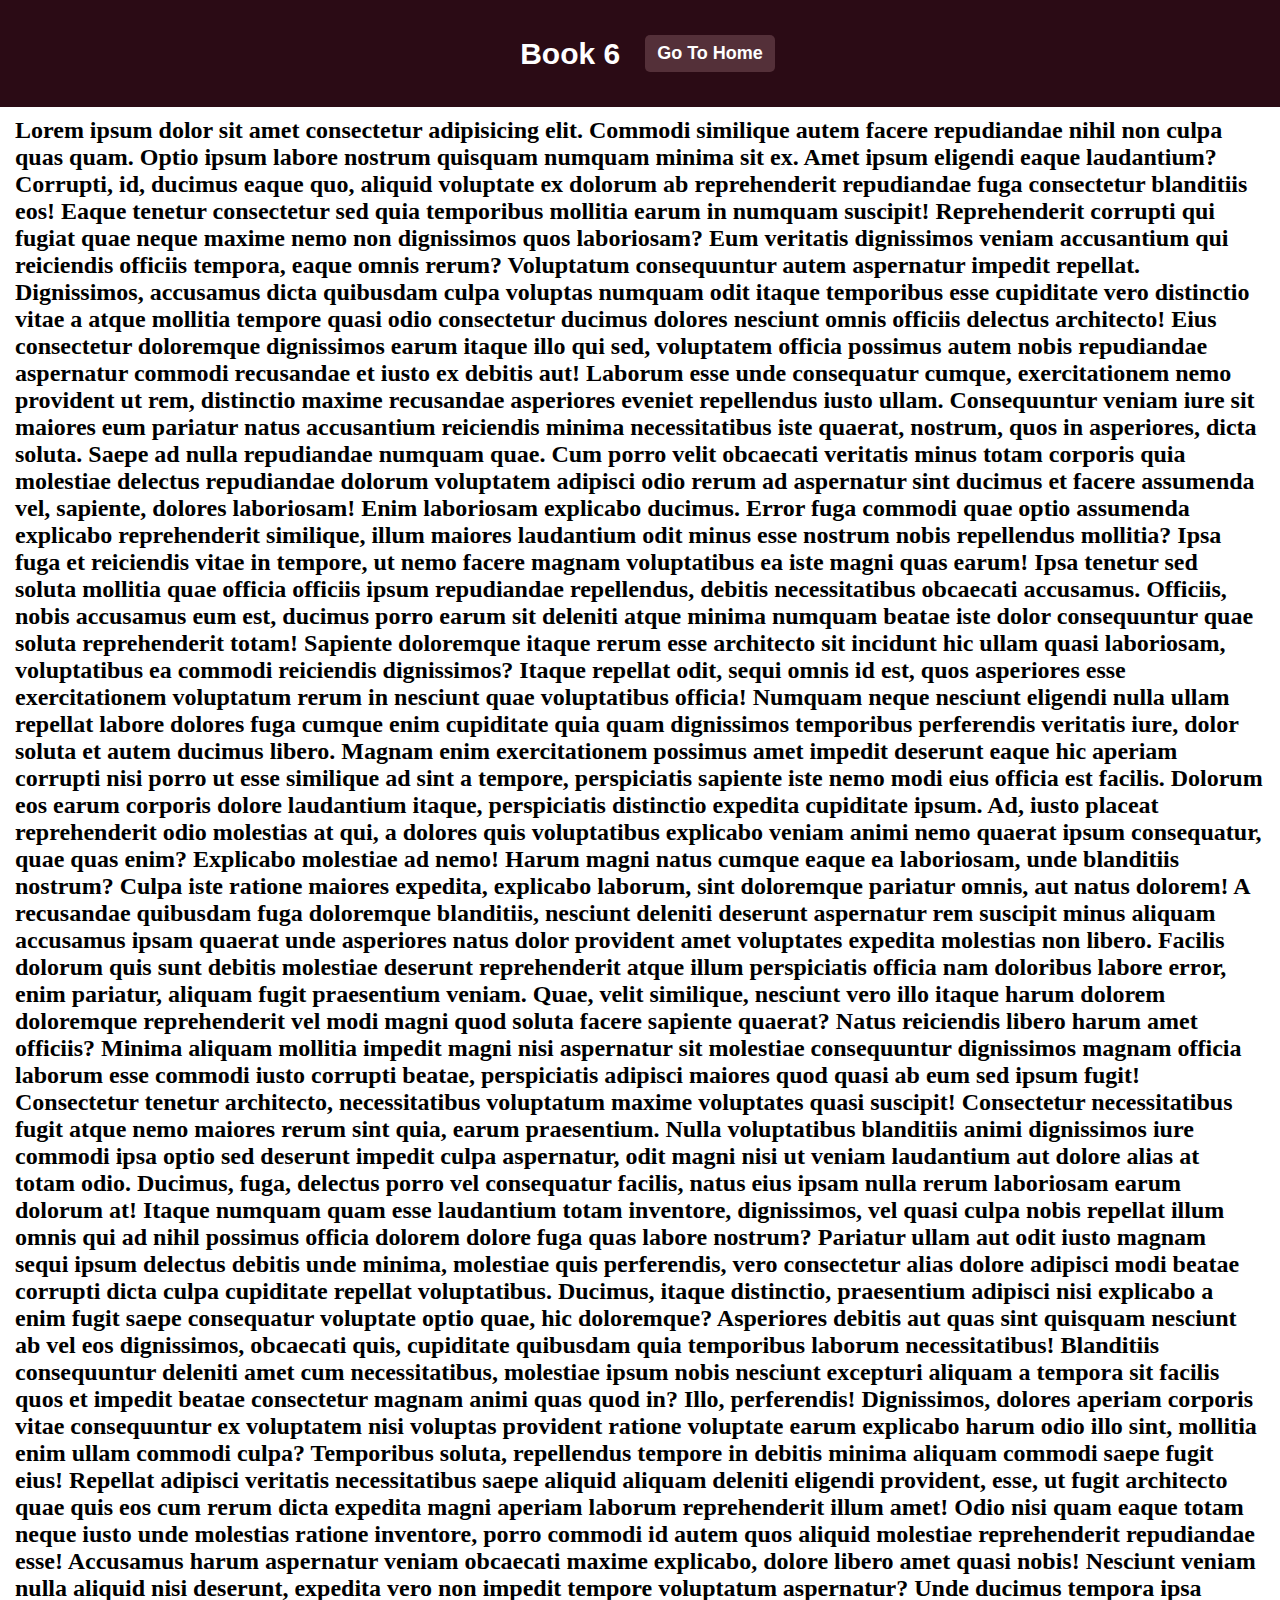
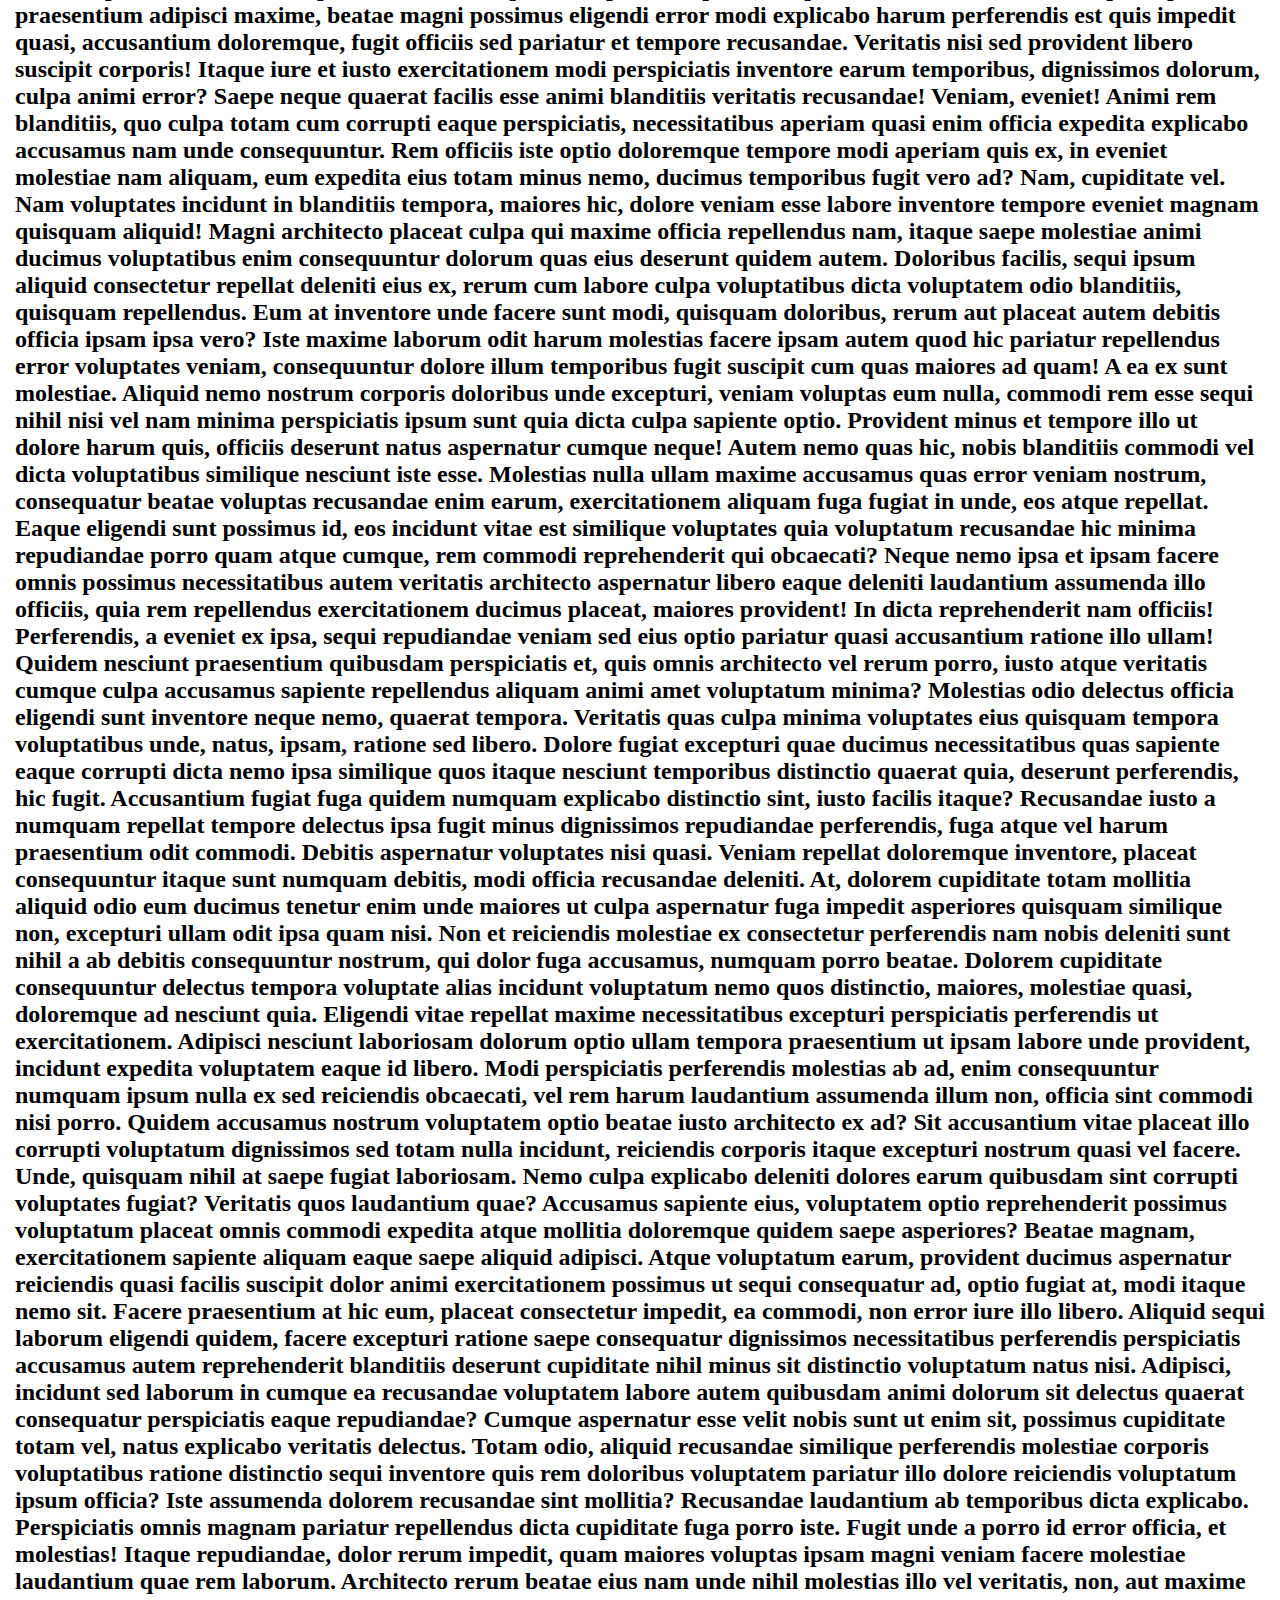
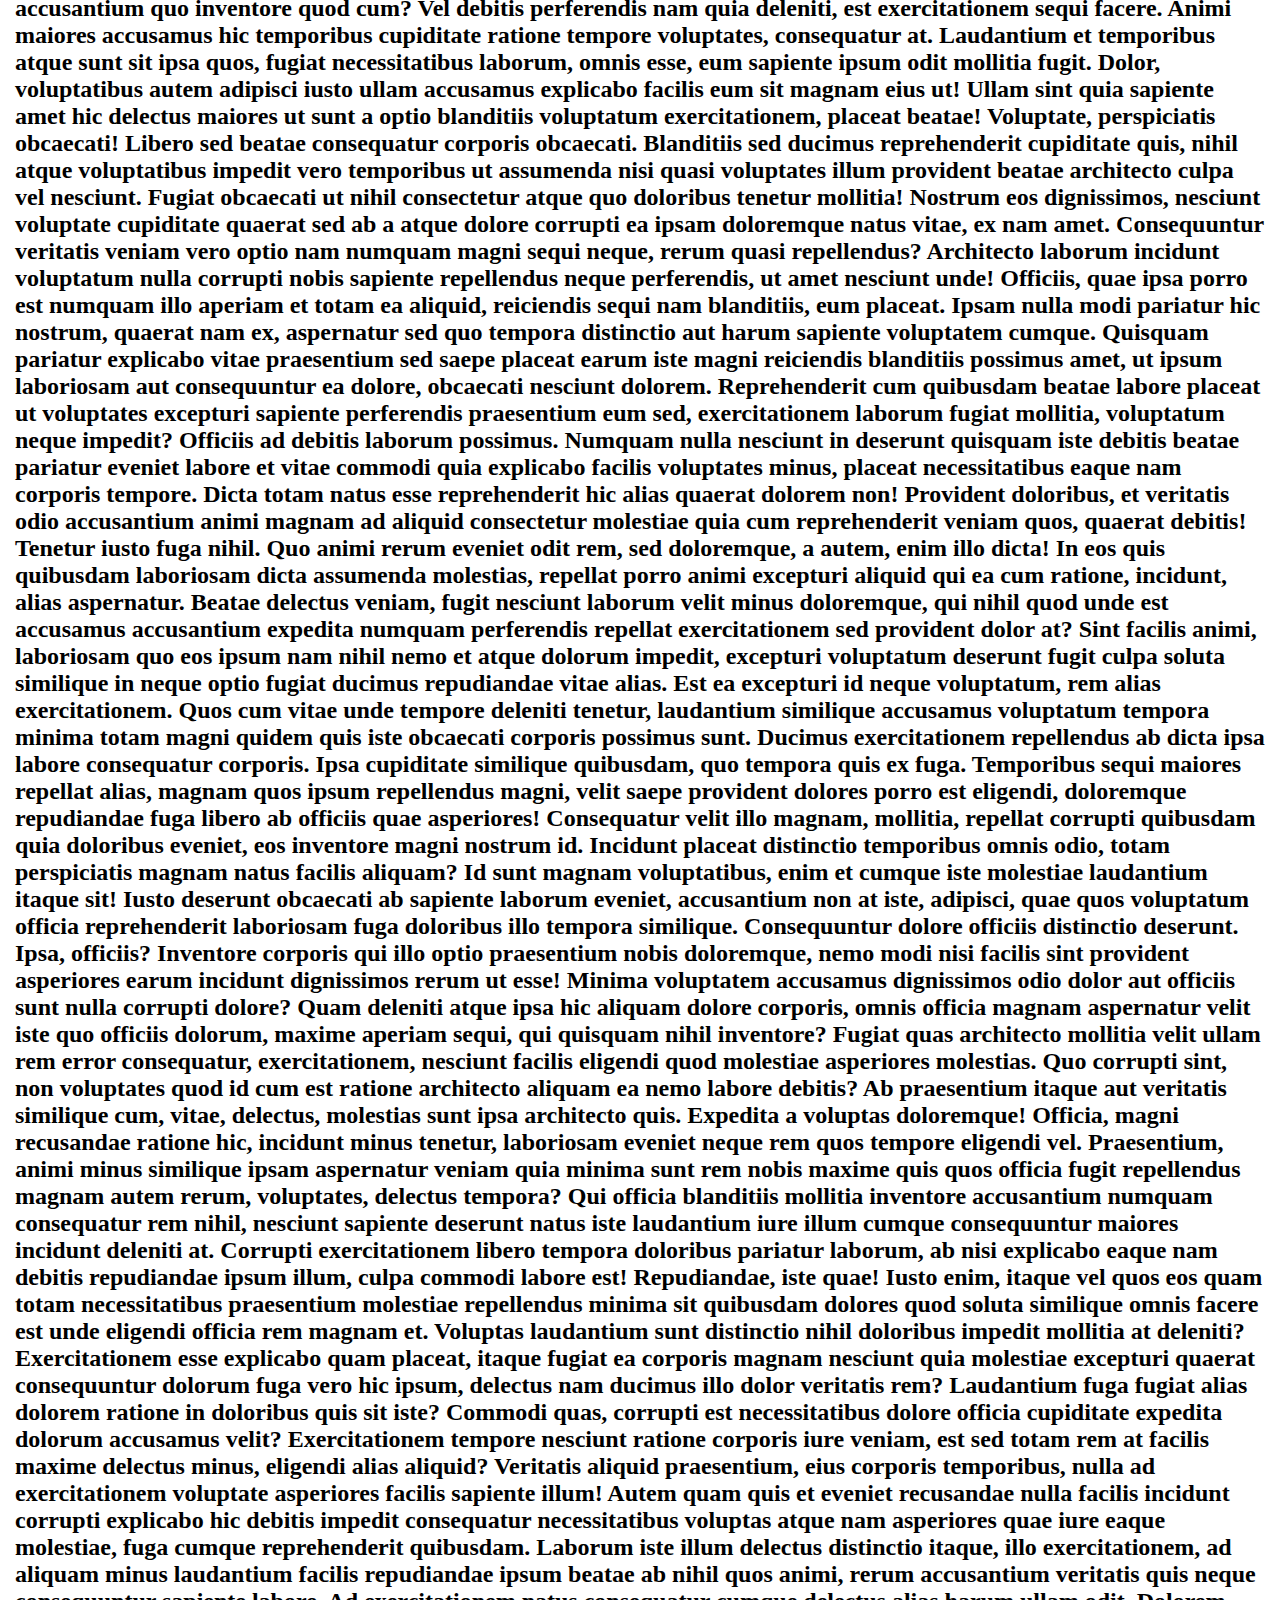
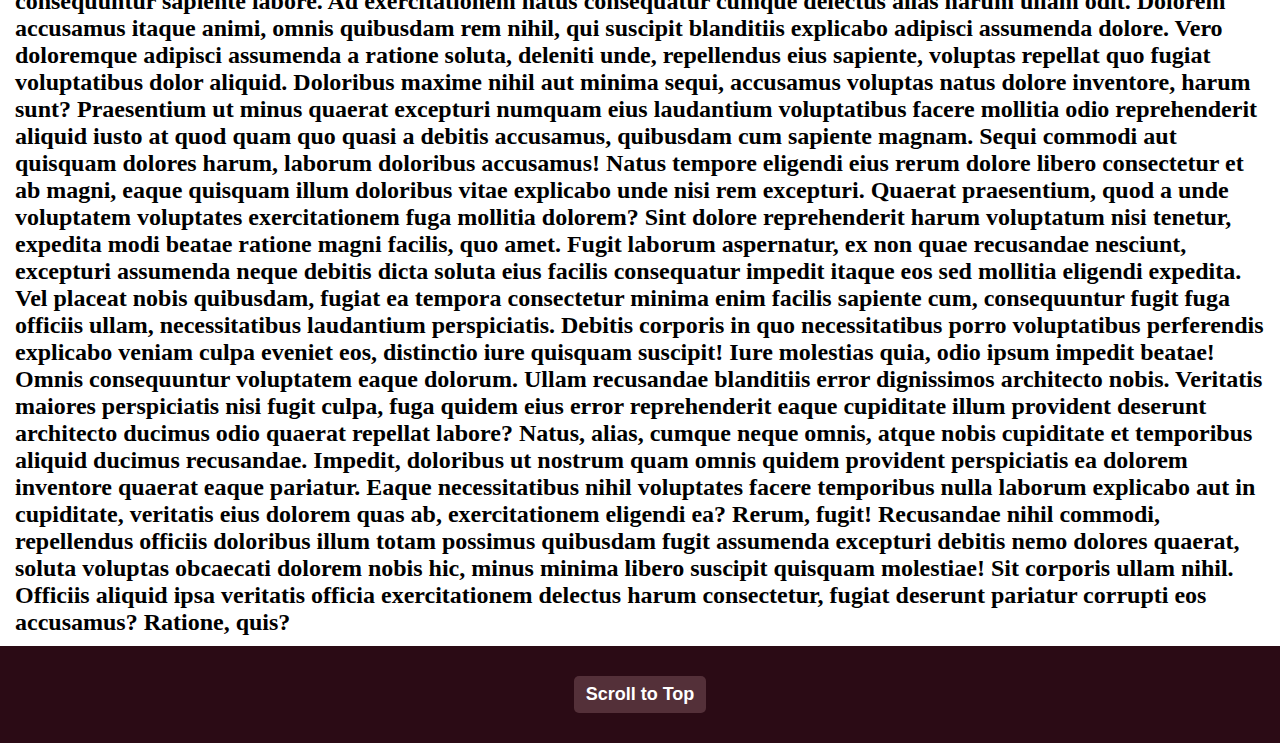
<file: books/book6.html>
<!DOCTYPE html>
<html lang="en">
<head>
    <meta charset="UTF-8">
    <meta name="viewport" content="width=device-width, initial-scale=1.0">
    <title>Book 6</title>
    <link rel="stylesheet" href="books.css">
</head>
<body>
    <header>
        <nav>
             <p id="b1">Book 6</p>
            <a href="/index.html">Go To Home</a>
        </nav>
    </header>
        <h2>Lorem ipsum dolor sit amet consectetur adipisicing elit. Commodi similique autem facere repudiandae nihil non culpa quas quam. Optio ipsum labore nostrum quisquam numquam minima sit ex. Amet ipsum eligendi eaque laudantium? Corrupti, id, ducimus eaque quo, aliquid voluptate ex dolorum ab reprehenderit repudiandae fuga consectetur blanditiis eos! Eaque tenetur consectetur sed quia temporibus mollitia earum in numquam suscipit! Reprehenderit corrupti qui fugiat quae neque maxime nemo non dignissimos quos laboriosam? Eum veritatis dignissimos veniam accusantium qui reiciendis officiis tempora, eaque omnis rerum? Voluptatum consequuntur autem aspernatur impedit repellat. Dignissimos, accusamus dicta quibusdam culpa voluptas numquam odit itaque temporibus esse cupiditate vero distinctio vitae a atque mollitia tempore quasi odio consectetur ducimus dolores nesciunt omnis officiis delectus architecto! Eius consectetur doloremque dignissimos earum itaque illo qui sed, voluptatem officia possimus autem nobis repudiandae aspernatur commodi recusandae et iusto ex debitis aut! Laborum esse unde consequatur cumque, exercitationem nemo provident ut rem, distinctio maxime recusandae asperiores eveniet repellendus iusto ullam. Consequuntur veniam iure sit maiores eum pariatur natus accusantium reiciendis minima necessitatibus iste quaerat, nostrum, quos in asperiores, dicta soluta. Saepe ad nulla repudiandae numquam quae. Cum porro velit obcaecati veritatis minus totam corporis quia molestiae delectus repudiandae dolorum voluptatem adipisci odio rerum ad aspernatur sint ducimus et facere assumenda vel, sapiente, dolores laboriosam! Enim laboriosam explicabo ducimus. Error fuga commodi quae optio assumenda explicabo reprehenderit similique, illum maiores laudantium odit minus esse nostrum nobis repellendus mollitia? Ipsa fuga et reiciendis vitae in tempore, ut nemo facere magnam voluptatibus ea iste magni quas earum! Ipsa tenetur sed soluta mollitia quae officia officiis ipsum repudiandae repellendus, debitis necessitatibus obcaecati accusamus. Officiis, nobis accusamus eum est, ducimus porro earum sit deleniti atque minima numquam beatae iste dolor consequuntur quae soluta reprehenderit totam! Sapiente doloremque itaque rerum esse architecto sit incidunt hic ullam quasi laboriosam, voluptatibus ea commodi reiciendis dignissimos? Itaque repellat odit, sequi omnis id est, quos asperiores esse exercitationem voluptatum rerum in nesciunt quae voluptatibus officia! Numquam neque nesciunt eligendi nulla ullam repellat labore dolores fuga cumque enim cupiditate quia quam dignissimos temporibus perferendis veritatis iure, dolor soluta et autem ducimus libero. Magnam enim exercitationem possimus amet impedit deserunt eaque hic aperiam corrupti nisi porro ut esse similique ad sint a tempore, perspiciatis sapiente iste nemo modi eius officia est facilis. Dolorum eos earum corporis dolore laudantium itaque, perspiciatis distinctio expedita cupiditate ipsum. Ad, iusto placeat reprehenderit odio molestias at qui, a dolores quis voluptatibus explicabo veniam animi nemo quaerat ipsum consequatur, quae quas enim? Explicabo molestiae ad nemo! Harum magni natus cumque eaque ea laboriosam, unde blanditiis nostrum? Culpa iste ratione maiores expedita, explicabo laborum, sint doloremque pariatur omnis, aut natus dolorem! A recusandae quibusdam fuga doloremque blanditiis, nesciunt deleniti deserunt aspernatur rem suscipit minus aliquam accusamus ipsam quaerat unde asperiores natus dolor provident amet voluptates expedita molestias non libero. Facilis dolorum quis sunt debitis molestiae deserunt reprehenderit atque illum perspiciatis officia nam doloribus labore error, enim pariatur, aliquam fugit praesentium veniam. Quae, velit similique, nesciunt vero illo itaque harum dolorem doloremque reprehenderit vel modi magni quod soluta facere sapiente quaerat? Natus reiciendis libero harum amet officiis? Minima aliquam mollitia impedit magni nisi aspernatur sit molestiae consequuntur dignissimos magnam officia laborum esse commodi iusto corrupti beatae, perspiciatis adipisci maiores quod quasi ab eum sed ipsum fugit! Consectetur tenetur architecto, necessitatibus voluptatum maxime voluptates quasi suscipit! Consectetur necessitatibus fugit atque nemo maiores rerum sint quia, earum praesentium. Nulla voluptatibus blanditiis animi dignissimos iure commodi ipsa optio sed deserunt impedit culpa aspernatur, odit magni nisi ut veniam laudantium aut dolore alias at totam odio. Ducimus, fuga, delectus porro vel consequatur facilis, natus eius ipsam nulla rerum laboriosam earum dolorum at! Itaque numquam quam esse laudantium totam inventore, dignissimos, vel quasi culpa nobis repellat illum omnis qui ad nihil possimus officia dolorem dolore fuga quas labore nostrum? Pariatur ullam aut odit iusto magnam sequi ipsum delectus debitis unde minima, molestiae quis perferendis, vero consectetur alias dolore adipisci modi beatae corrupti dicta culpa cupiditate repellat voluptatibus. Ducimus, itaque distinctio, praesentium adipisci nisi explicabo a enim fugit saepe consequatur voluptate optio quae, hic doloremque? Asperiores debitis aut quas sint quisquam nesciunt ab vel eos dignissimos, obcaecati quis, cupiditate quibusdam quia temporibus laborum necessitatibus! Blanditiis consequuntur deleniti amet cum necessitatibus, molestiae ipsum nobis nesciunt excepturi aliquam a tempora sit facilis quos et impedit beatae consectetur magnam animi quas quod in? Illo, perferendis! Dignissimos, dolores aperiam corporis vitae consequuntur ex voluptatem nisi voluptas provident ratione voluptate earum explicabo harum odio illo sint, mollitia enim ullam commodi culpa? Temporibus soluta, repellendus tempore in debitis minima aliquam commodi saepe fugit eius! Repellat adipisci veritatis necessitatibus saepe aliquid aliquam deleniti eligendi provident, esse, ut fugit architecto quae quis eos cum rerum dicta expedita magni aperiam laborum reprehenderit illum amet! Odio nisi quam eaque totam neque iusto unde molestias ratione inventore, porro commodi id autem quos aliquid molestiae reprehenderit repudiandae esse! Accusamus harum aspernatur veniam obcaecati maxime explicabo, dolore libero amet quasi nobis! Nesciunt veniam nulla aliquid nisi deserunt, expedita vero non impedit tempore voluptatum aspernatur? Unde ducimus tempora ipsa praesentium adipisci maxime, beatae magni possimus eligendi error modi explicabo harum perferendis est quis impedit quasi, accusantium doloremque, fugit officiis sed pariatur et tempore recusandae. Veritatis nisi sed provident libero suscipit corporis! Itaque iure et iusto exercitationem modi perspiciatis inventore earum temporibus, dignissimos dolorum, culpa animi error? Saepe neque quaerat facilis esse animi blanditiis veritatis recusandae! Veniam, eveniet! Animi rem blanditiis, quo culpa totam cum corrupti eaque perspiciatis, necessitatibus aperiam quasi enim officia expedita explicabo accusamus nam unde consequuntur. Rem officiis iste optio doloremque tempore modi aperiam quis ex, in eveniet molestiae nam aliquam, eum expedita eius totam minus nemo, ducimus temporibus fugit vero ad? Nam, cupiditate vel. Nam voluptates incidunt in blanditiis tempora, maiores hic, dolore veniam esse labore inventore tempore eveniet magnam quisquam aliquid! Magni architecto placeat culpa qui maxime officia repellendus nam, itaque saepe molestiae animi ducimus voluptatibus enim consequuntur dolorum quas eius deserunt quidem autem. Doloribus facilis, sequi ipsum aliquid consectetur repellat deleniti eius ex, rerum cum labore culpa voluptatibus dicta voluptatem odio blanditiis, quisquam repellendus. Eum at inventore unde facere sunt modi, quisquam doloribus, rerum aut placeat autem debitis officia ipsam ipsa vero? Iste maxime laborum odit harum molestias facere ipsam autem quod hic pariatur repellendus error voluptates veniam, consequuntur dolore illum temporibus fugit suscipit cum quas maiores ad quam! A ea ex sunt molestiae. Aliquid nemo nostrum corporis doloribus unde excepturi, veniam voluptas eum nulla, commodi rem esse sequi nihil nisi vel nam minima perspiciatis ipsum sunt quia dicta culpa sapiente optio. Provident minus et tempore illo ut dolore harum quis, officiis deserunt natus aspernatur cumque neque! Autem nemo quas hic, nobis blanditiis commodi vel dicta voluptatibus similique nesciunt iste esse. Molestias nulla ullam maxime accusamus quas error veniam nostrum, consequatur beatae voluptas recusandae enim earum, exercitationem aliquam fuga fugiat in unde, eos atque repellat. Eaque eligendi sunt possimus id, eos incidunt vitae est similique voluptates quia voluptatum recusandae hic minima repudiandae porro quam atque cumque, rem commodi reprehenderit qui obcaecati? Neque nemo ipsa et ipsam facere omnis possimus necessitatibus autem veritatis architecto aspernatur libero eaque deleniti laudantium assumenda illo officiis, quia rem repellendus exercitationem ducimus placeat, maiores provident! In dicta reprehenderit nam officiis! Perferendis, a eveniet ex ipsa, sequi repudiandae veniam sed eius optio pariatur quasi accusantium ratione illo ullam! Quidem nesciunt praesentium quibusdam perspiciatis et, quis omnis architecto vel rerum porro, iusto atque veritatis cumque culpa accusamus sapiente repellendus aliquam animi amet voluptatum minima? Molestias odio delectus officia eligendi sunt inventore neque nemo, quaerat tempora. Veritatis quas culpa minima voluptates eius quisquam tempora voluptatibus unde, natus, ipsam, ratione sed libero. Dolore fugiat excepturi quae ducimus necessitatibus quas sapiente eaque corrupti dicta nemo ipsa similique quos itaque nesciunt temporibus distinctio quaerat quia, deserunt perferendis, hic fugit. Accusantium fugiat fuga quidem numquam explicabo distinctio sint, iusto facilis itaque? Recusandae iusto a numquam repellat tempore delectus ipsa fugit minus dignissimos repudiandae perferendis, fuga atque vel harum praesentium odit commodi. Debitis aspernatur voluptates nisi quasi. Veniam repellat doloremque inventore, placeat consequuntur itaque sunt numquam debitis, modi officia recusandae deleniti. At, dolorem cupiditate totam mollitia aliquid odio eum ducimus tenetur enim unde maiores ut culpa aspernatur fuga impedit asperiores quisquam similique non, excepturi ullam odit ipsa quam nisi. Non et reiciendis molestiae ex consectetur perferendis nam nobis deleniti sunt nihil a ab debitis consequuntur nostrum, qui dolor fuga accusamus, numquam porro beatae. Dolorem cupiditate consequuntur delectus tempora voluptate alias incidunt voluptatum nemo quos distinctio, maiores, molestiae quasi, doloremque ad nesciunt quia. Eligendi vitae repellat maxime necessitatibus excepturi perspiciatis perferendis ut exercitationem. Adipisci nesciunt laboriosam dolorum optio ullam tempora praesentium ut ipsam labore unde provident, incidunt expedita voluptatem eaque id libero. Modi perspiciatis perferendis molestias ab ad, enim consequuntur numquam ipsum nulla ex sed reiciendis obcaecati, vel rem harum laudantium assumenda illum non, officia sint commodi nisi porro. Quidem accusamus nostrum voluptatem optio beatae iusto architecto ex ad? Sit accusantium vitae placeat illo corrupti voluptatum dignissimos sed totam nulla incidunt, reiciendis corporis itaque excepturi nostrum quasi vel facere. Unde, quisquam nihil at saepe fugiat laboriosam. Nemo culpa explicabo deleniti dolores earum quibusdam sint corrupti voluptates fugiat? Veritatis quos laudantium quae? Accusamus sapiente eius, voluptatem optio reprehenderit possimus voluptatum placeat omnis commodi expedita atque mollitia doloremque quidem saepe asperiores? Beatae magnam, exercitationem sapiente aliquam eaque saepe aliquid adipisci. Atque voluptatum earum, provident ducimus aspernatur reiciendis quasi facilis suscipit dolor animi exercitationem possimus ut sequi consequatur ad, optio fugiat at, modi itaque nemo sit. Facere praesentium at hic eum, placeat consectetur impedit, ea commodi, non error iure illo libero. Aliquid sequi laborum eligendi quidem, facere excepturi ratione saepe consequatur dignissimos necessitatibus perferendis perspiciatis accusamus autem reprehenderit blanditiis deserunt cupiditate nihil minus sit distinctio voluptatum natus nisi. Adipisci, incidunt sed laborum in cumque ea recusandae voluptatem labore autem quibusdam animi dolorum sit delectus quaerat consequatur perspiciatis eaque repudiandae? Cumque aspernatur esse velit nobis sunt ut enim sit, possimus cupiditate totam vel, natus explicabo veritatis delectus. Totam odio, aliquid recusandae similique perferendis molestiae corporis voluptatibus ratione distinctio sequi inventore quis rem doloribus voluptatem pariatur illo dolore reiciendis voluptatum ipsum officia? Iste assumenda dolorem recusandae sint mollitia? Recusandae laudantium ab temporibus dicta explicabo. Perspiciatis omnis magnam pariatur repellendus dicta cupiditate fuga porro iste. Fugit unde a porro id error officia, et molestias! Itaque repudiandae, dolor rerum impedit, quam maiores voluptas ipsam magni veniam facere molestiae laudantium quae rem laborum. Architecto rerum beatae eius nam unde nihil molestias illo vel veritatis, non, aut maxime accusantium quo inventore quod cum? Vel debitis perferendis nam quia deleniti, est exercitationem sequi facere. Animi maiores accusamus hic temporibus cupiditate ratione tempore voluptates, consequatur at. Laudantium et temporibus atque sunt sit ipsa quos, fugiat necessitatibus laborum, omnis esse, eum sapiente ipsum odit mollitia fugit. Dolor, voluptatibus autem adipisci iusto ullam accusamus explicabo facilis eum sit magnam eius ut! Ullam sint quia sapiente amet hic delectus maiores ut sunt a optio blanditiis voluptatum exercitationem, placeat beatae! Voluptate, perspiciatis obcaecati! Libero sed beatae consequatur corporis obcaecati. Blanditiis sed ducimus reprehenderit cupiditate quis, nihil atque voluptatibus impedit vero temporibus ut assumenda nisi quasi voluptates illum provident beatae architecto culpa vel nesciunt. Fugiat obcaecati ut nihil consectetur atque quo doloribus tenetur mollitia! Nostrum eos dignissimos, nesciunt voluptate cupiditate quaerat sed ab a atque dolore corrupti ea ipsam doloremque natus vitae, ex nam amet. Consequuntur veritatis veniam vero optio nam numquam magni sequi neque, rerum quasi repellendus? Architecto laborum incidunt voluptatum nulla corrupti nobis sapiente repellendus neque perferendis, ut amet nesciunt unde! Officiis, quae ipsa porro est numquam illo aperiam et totam ea aliquid, reiciendis sequi nam blanditiis, eum placeat. Ipsam nulla modi pariatur hic nostrum, quaerat nam ex, aspernatur sed quo tempora distinctio aut harum sapiente voluptatem cumque. Quisquam pariatur explicabo vitae praesentium sed saepe placeat earum iste magni reiciendis blanditiis possimus amet, ut ipsum laboriosam aut consequuntur ea dolore, obcaecati nesciunt dolorem. Reprehenderit cum quibusdam beatae labore placeat ut voluptates excepturi sapiente perferendis praesentium eum sed, exercitationem laborum fugiat mollitia, voluptatum neque impedit? Officiis ad debitis laborum possimus. Numquam nulla nesciunt in deserunt quisquam iste debitis beatae pariatur eveniet labore et vitae commodi quia explicabo facilis voluptates minus, placeat necessitatibus eaque nam corporis tempore. Dicta totam natus esse reprehenderit hic alias quaerat dolorem non! Provident doloribus, et veritatis odio accusantium animi magnam ad aliquid consectetur molestiae quia cum reprehenderit veniam quos, quaerat debitis! Tenetur iusto fuga nihil. Quo animi rerum eveniet odit rem, sed doloremque, a autem, enim illo dicta! In eos quis quibusdam laboriosam dicta assumenda molestias, repellat porro animi excepturi aliquid qui ea cum ratione, incidunt, alias aspernatur. Beatae delectus veniam, fugit nesciunt laborum velit minus doloremque, qui nihil quod unde est accusamus accusantium expedita numquam perferendis repellat exercitationem sed provident dolor at? Sint facilis animi, laboriosam quo eos ipsum nam nihil nemo et atque dolorum impedit, excepturi voluptatum deserunt fugit culpa soluta similique in neque optio fugiat ducimus repudiandae vitae alias. Est ea excepturi id neque voluptatum, rem alias exercitationem. Quos cum vitae unde tempore deleniti tenetur, laudantium similique accusamus voluptatum tempora minima totam magni quidem quis iste obcaecati corporis possimus sunt. Ducimus exercitationem repellendus ab dicta ipsa labore consequatur corporis. Ipsa cupiditate similique quibusdam, quo tempora quis ex fuga. Temporibus sequi maiores repellat alias, magnam quos ipsum repellendus magni, velit saepe provident dolores porro est eligendi, doloremque repudiandae fuga libero ab officiis quae asperiores! Consequatur velit illo magnam, mollitia, repellat corrupti quibusdam quia doloribus eveniet, eos inventore magni nostrum id. Incidunt placeat distinctio temporibus omnis odio, totam perspiciatis magnam natus facilis aliquam? Id sunt magnam voluptatibus, enim et cumque iste molestiae laudantium itaque sit! Iusto deserunt obcaecati ab sapiente laborum eveniet, accusantium non at iste, adipisci, quae quos voluptatum officia reprehenderit laboriosam fuga doloribus illo tempora similique. Consequuntur dolore officiis distinctio deserunt. Ipsa, officiis? Inventore corporis qui illo optio praesentium nobis doloremque, nemo modi nisi facilis sint provident asperiores earum incidunt dignissimos rerum ut esse! Minima voluptatem accusamus dignissimos odio dolor aut officiis sunt nulla corrupti dolore? Quam deleniti atque ipsa hic aliquam dolore corporis, omnis officia magnam aspernatur velit iste quo officiis dolorum, maxime aperiam sequi, qui quisquam nihil inventore? Fugiat quas architecto mollitia velit ullam rem error consequatur, exercitationem, nesciunt facilis eligendi quod molestiae asperiores molestias. Quo corrupti sint, non voluptates quod id cum est ratione architecto aliquam ea nemo labore debitis? Ab praesentium itaque aut veritatis similique cum, vitae, delectus, molestias sunt ipsa architecto quis. Expedita a voluptas doloremque! Officia, magni recusandae ratione hic, incidunt minus tenetur, laboriosam eveniet neque rem quos tempore eligendi vel. Praesentium, animi minus similique ipsam aspernatur veniam quia minima sunt rem nobis maxime quis quos officia fugit repellendus magnam autem rerum, voluptates, delectus tempora? Qui officia blanditiis mollitia inventore accusantium numquam consequatur rem nihil, nesciunt sapiente deserunt natus iste laudantium iure illum cumque consequuntur maiores incidunt deleniti at. Corrupti exercitationem libero tempora doloribus pariatur laborum, ab nisi explicabo eaque nam debitis repudiandae ipsum illum, culpa commodi labore est! Repudiandae, iste quae! Iusto enim, itaque vel quos eos quam totam necessitatibus praesentium molestiae repellendus minima sit quibusdam dolores quod soluta similique omnis facere est unde eligendi officia rem magnam et. Voluptas laudantium sunt distinctio nihil doloribus impedit mollitia at deleniti? Exercitationem esse explicabo quam placeat, itaque fugiat ea corporis magnam nesciunt quia molestiae excepturi quaerat consequuntur dolorum fuga vero hic ipsum, delectus nam ducimus illo dolor veritatis rem? Laudantium fuga fugiat alias dolorem ratione in doloribus quis sit iste? Commodi quas, corrupti est necessitatibus dolore officia cupiditate expedita dolorum accusamus velit? Exercitationem tempore nesciunt ratione corporis iure veniam, est sed totam rem at facilis maxime delectus minus, eligendi alias aliquid? Veritatis aliquid praesentium, eius corporis temporibus, nulla ad exercitationem voluptate asperiores facilis sapiente illum! Autem quam quis et eveniet recusandae nulla facilis incidunt corrupti explicabo hic debitis impedit consequatur necessitatibus voluptas atque nam asperiores quae iure eaque molestiae, fuga cumque reprehenderit quibusdam. Laborum iste illum delectus distinctio itaque, illo exercitationem, ad aliquam minus laudantium facilis repudiandae ipsum beatae ab nihil quos animi, rerum accusantium veritatis quis neque consequuntur sapiente labore. Ad exercitationem natus consequatur cumque delectus alias harum ullam odit. Dolorem accusamus itaque animi, omnis quibusdam rem nihil, qui suscipit blanditiis explicabo adipisci assumenda dolore. Vero doloremque adipisci assumenda a ratione soluta, deleniti unde, repellendus eius sapiente, voluptas repellat quo fugiat voluptatibus dolor aliquid. Doloribus maxime nihil aut minima sequi, accusamus voluptas natus dolore inventore, harum sunt? Praesentium ut minus quaerat excepturi numquam eius laudantium voluptatibus facere mollitia odio reprehenderit aliquid iusto at quod quam quo quasi a debitis accusamus, quibusdam cum sapiente magnam. Sequi commodi aut quisquam dolores harum, laborum doloribus accusamus! Natus tempore eligendi eius rerum dolore libero consectetur et ab magni, eaque quisquam illum doloribus vitae explicabo unde nisi rem excepturi. Quaerat praesentium, quod a unde voluptatem voluptates exercitationem fuga mollitia dolorem? Sint dolore reprehenderit harum voluptatum nisi tenetur, expedita modi beatae ratione magni facilis, quo amet. Fugit laborum aspernatur, ex non quae recusandae nesciunt, excepturi assumenda neque debitis dicta soluta eius facilis consequatur impedit itaque eos sed mollitia eligendi expedita. Vel placeat nobis quibusdam, fugiat ea tempora consectetur minima enim facilis sapiente cum, consequuntur fugit fuga officiis ullam, necessitatibus laudantium perspiciatis. Debitis corporis in quo necessitatibus porro voluptatibus perferendis explicabo veniam culpa eveniet eos, distinctio iure quisquam suscipit! Iure molestias quia, odio ipsum impedit beatae! Omnis consequuntur voluptatem eaque dolorum. Ullam recusandae blanditiis error dignissimos architecto nobis. Veritatis maiores perspiciatis nisi fugit culpa, fuga quidem eius error reprehenderit eaque cupiditate illum provident deserunt architecto ducimus odio quaerat repellat labore? Natus, alias, cumque neque omnis, atque nobis cupiditate et temporibus aliquid ducimus recusandae. Impedit, doloribus ut nostrum quam omnis quidem provident perspiciatis ea dolorem inventore quaerat eaque pariatur. Eaque necessitatibus nihil voluptates facere temporibus nulla laborum explicabo aut in cupiditate, veritatis eius dolorem quas ab, exercitationem eligendi ea? Rerum, fugit! Recusandae nihil commodi, repellendus officiis doloribus illum totam possimus quibusdam fugit assumenda excepturi debitis nemo dolores quaerat, soluta voluptas obcaecati dolorem nobis hic, minus minima libero suscipit quisquam molestiae! Sit corporis ullam nihil. Officiis aliquid ipsa veritatis officia exercitationem delectus harum consectetur, fugiat deserunt pariatur corrupti eos accusamus? Ratione, quis?</h2>
    <footer>
        <a href="#b1">Scroll to Top</a>
    </footer>
</body>
</html>
</file>
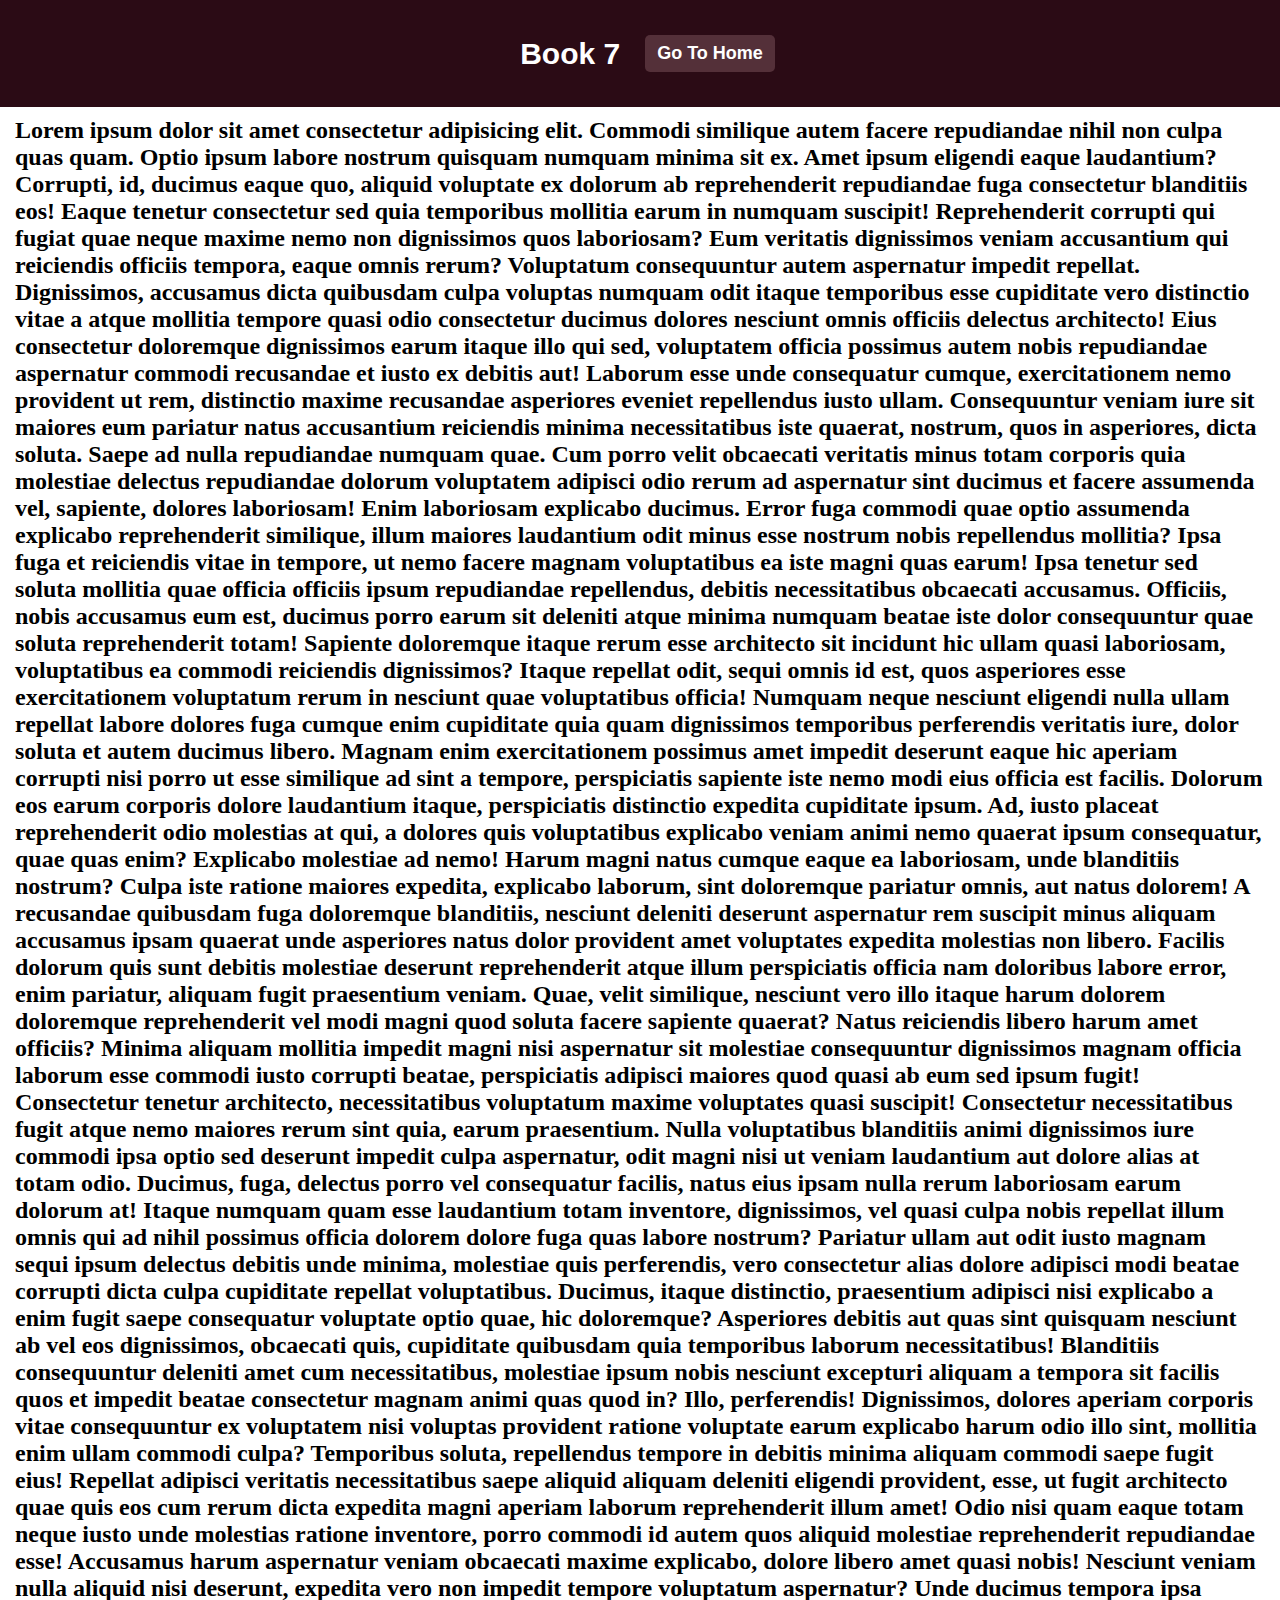
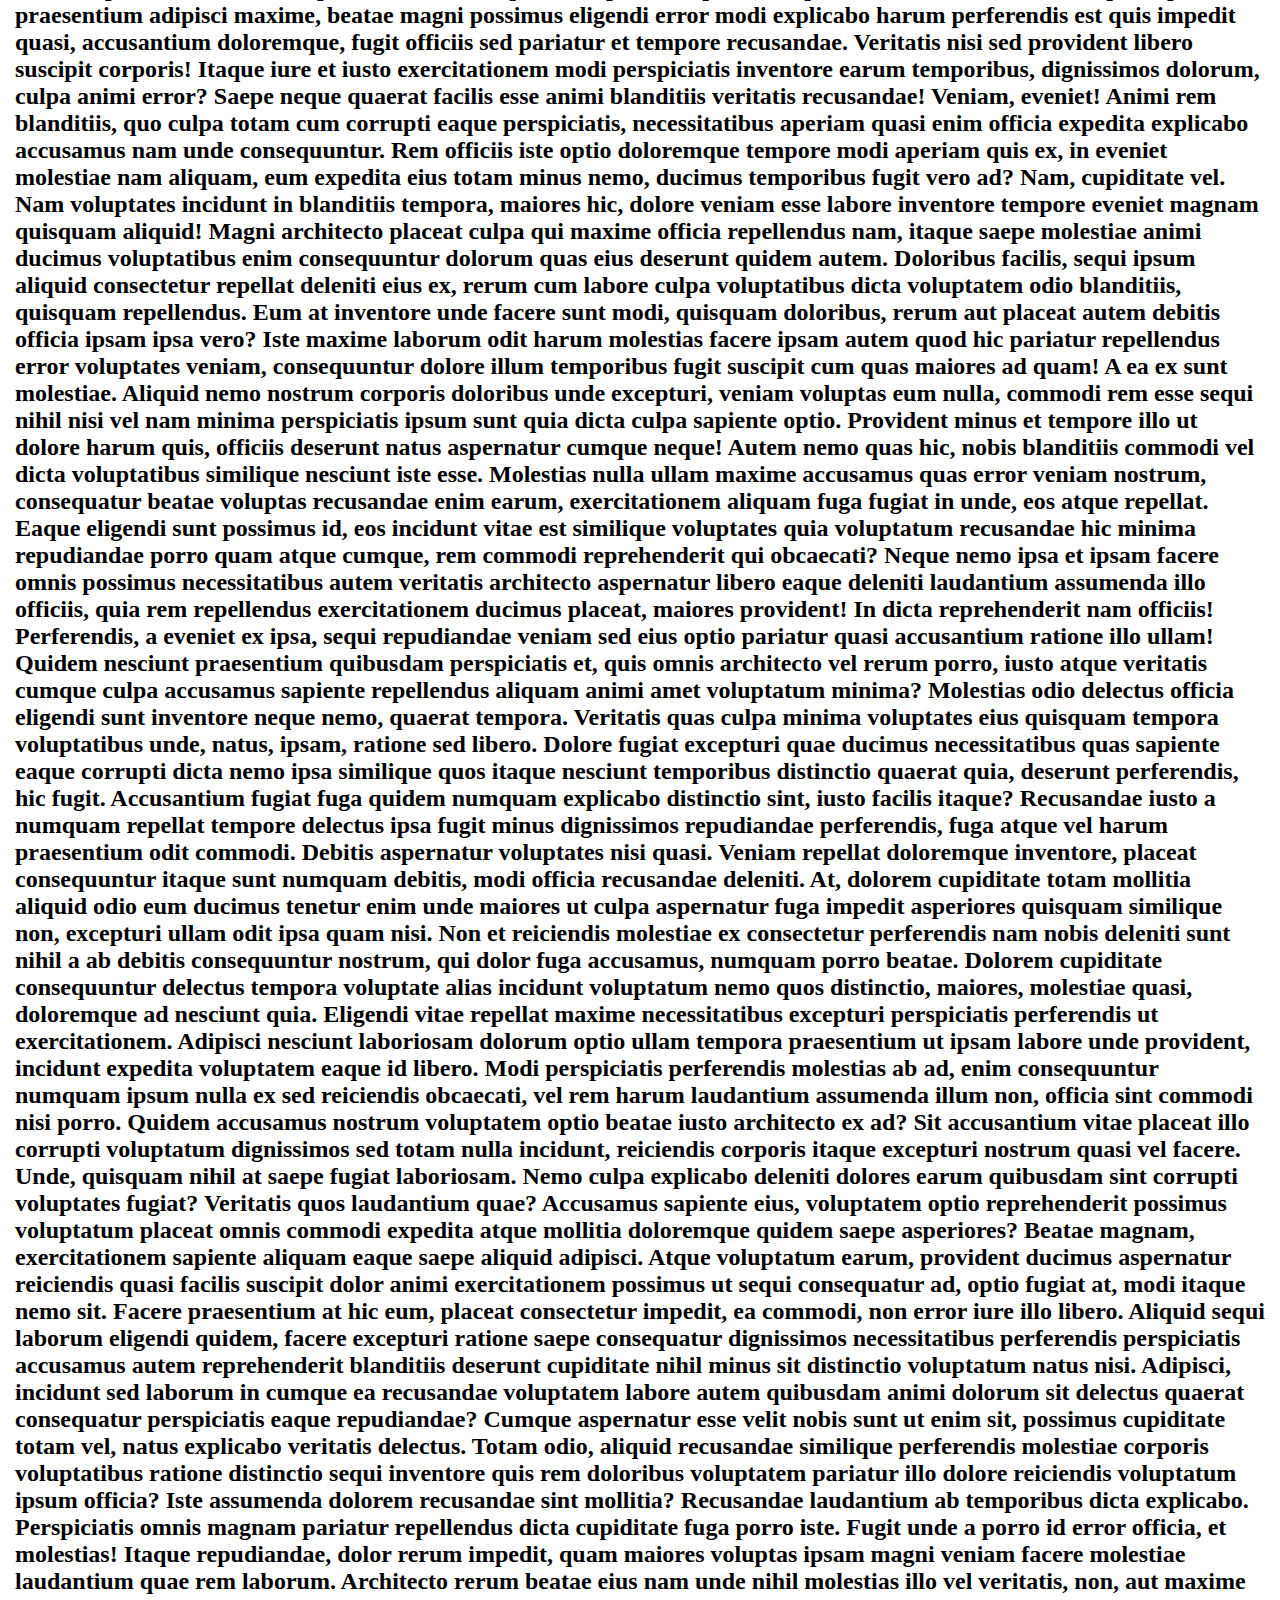
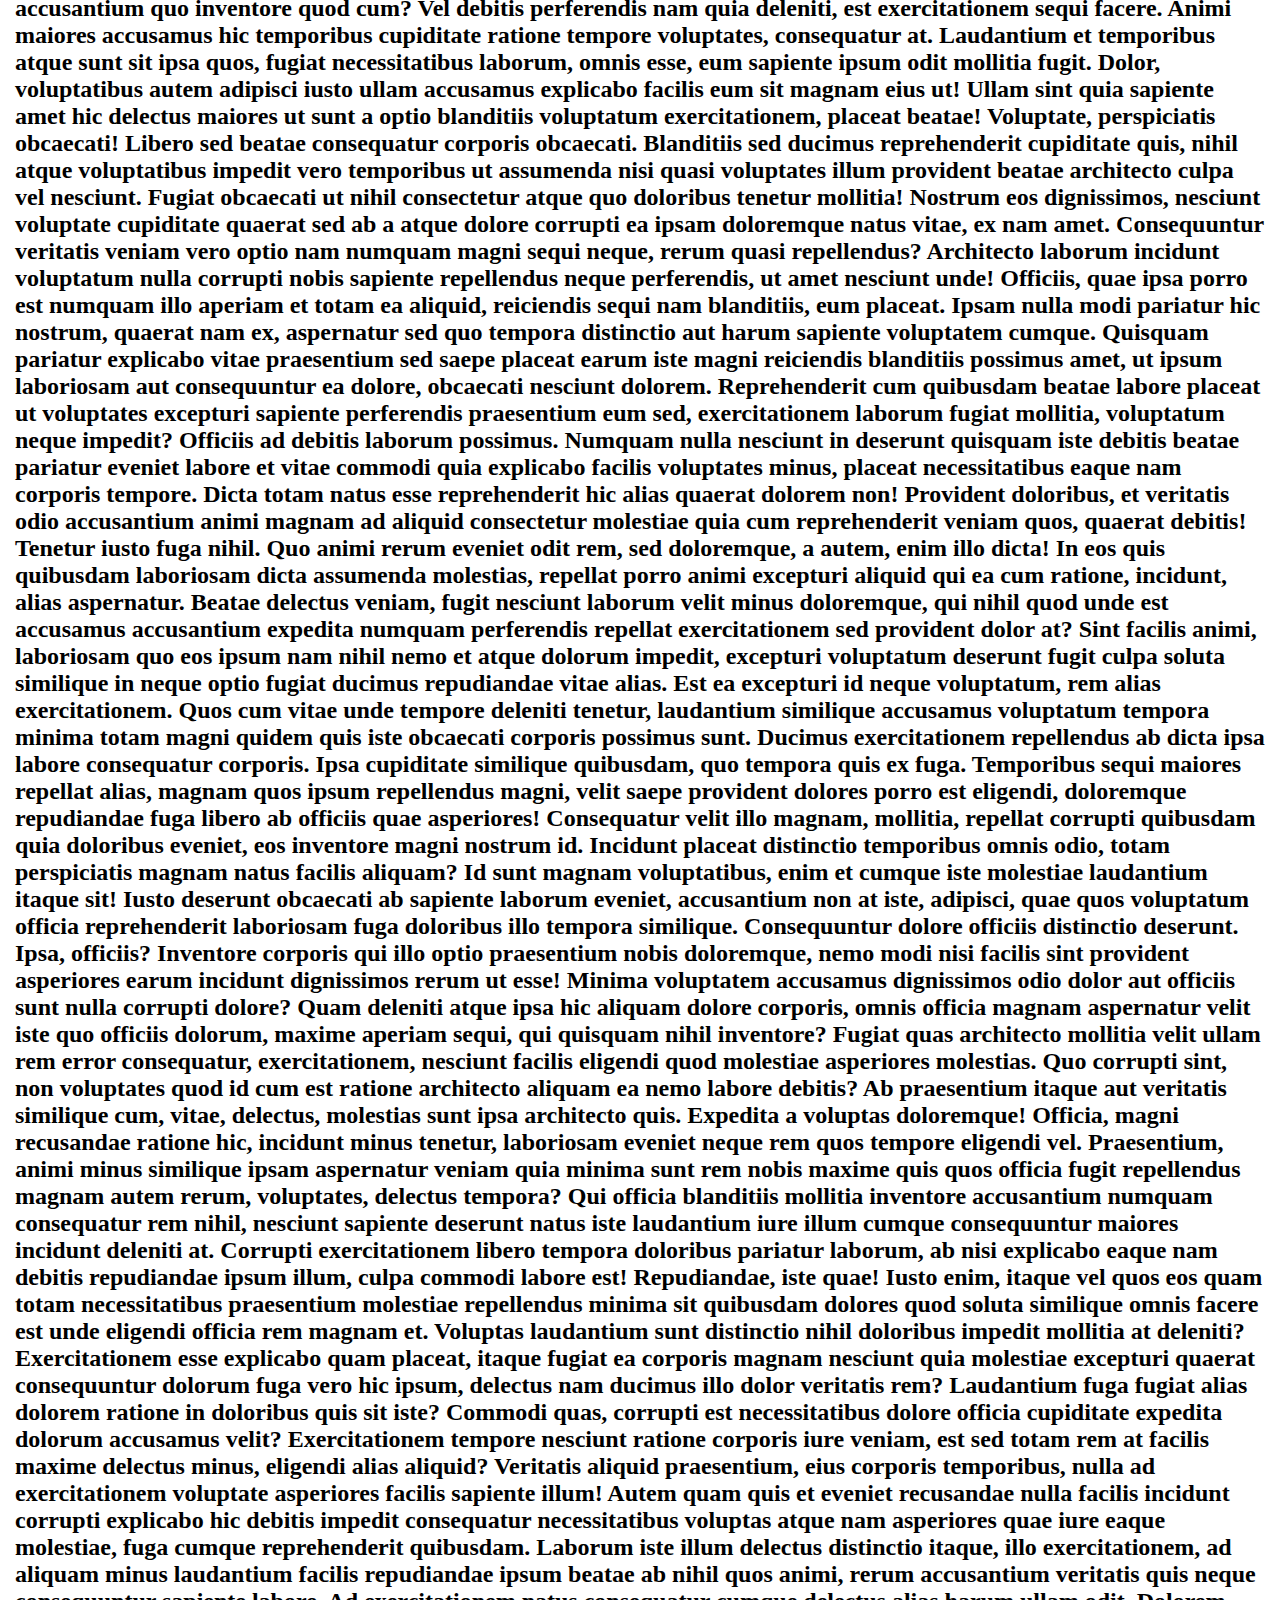
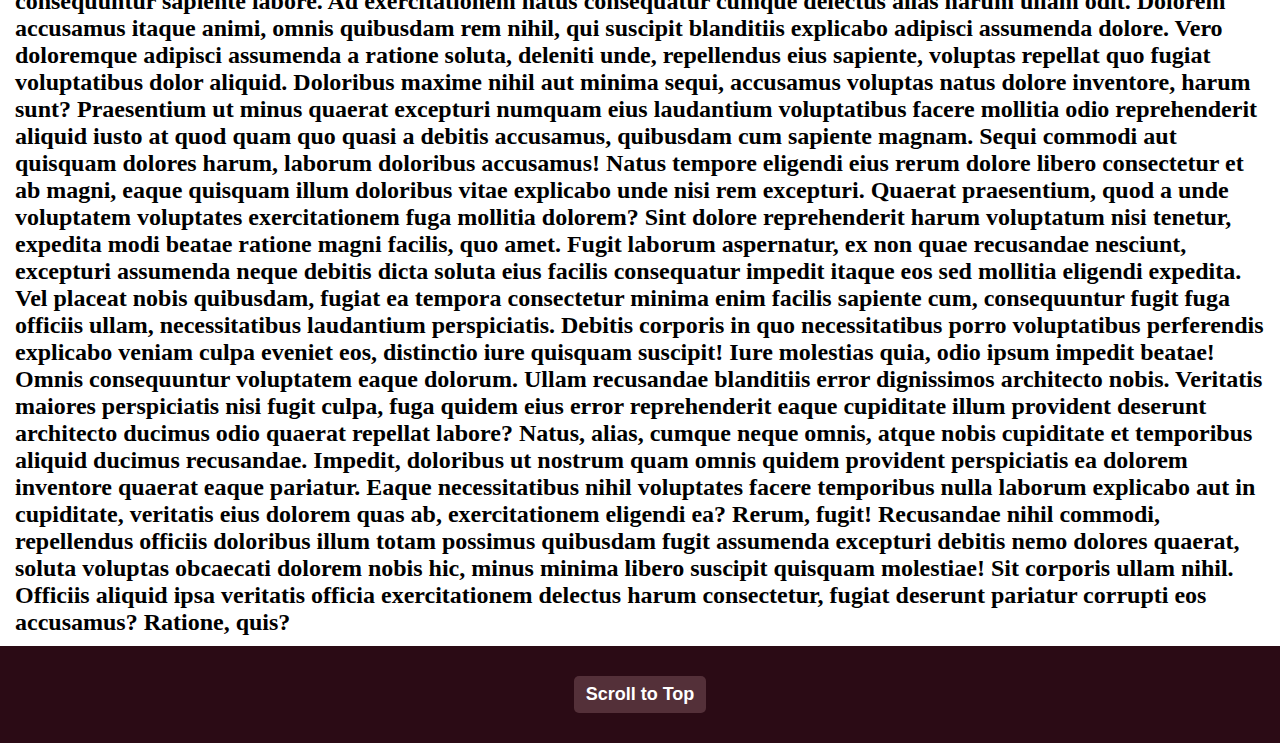
<file: books/book7.html>
<!DOCTYPE html>
<html lang="en">
<head>
    <meta charset="UTF-8">
    <meta name="viewport" content="width=device-width, initial-scale=1.0">
    <title>Book 7</title>
    <link rel="stylesheet" href="books.css">
</head>
<body>
    <header>
        <nav>
             <p id="b1">Book 7</p>
            <a href="/index.html">Go To Home</a>
        </nav>
    </header>
        <h2>Lorem ipsum dolor sit amet consectetur adipisicing elit. Commodi similique autem facere repudiandae nihil non culpa quas quam. Optio ipsum labore nostrum quisquam numquam minima sit ex. Amet ipsum eligendi eaque laudantium? Corrupti, id, ducimus eaque quo, aliquid voluptate ex dolorum ab reprehenderit repudiandae fuga consectetur blanditiis eos! Eaque tenetur consectetur sed quia temporibus mollitia earum in numquam suscipit! Reprehenderit corrupti qui fugiat quae neque maxime nemo non dignissimos quos laboriosam? Eum veritatis dignissimos veniam accusantium qui reiciendis officiis tempora, eaque omnis rerum? Voluptatum consequuntur autem aspernatur impedit repellat. Dignissimos, accusamus dicta quibusdam culpa voluptas numquam odit itaque temporibus esse cupiditate vero distinctio vitae a atque mollitia tempore quasi odio consectetur ducimus dolores nesciunt omnis officiis delectus architecto! Eius consectetur doloremque dignissimos earum itaque illo qui sed, voluptatem officia possimus autem nobis repudiandae aspernatur commodi recusandae et iusto ex debitis aut! Laborum esse unde consequatur cumque, exercitationem nemo provident ut rem, distinctio maxime recusandae asperiores eveniet repellendus iusto ullam. Consequuntur veniam iure sit maiores eum pariatur natus accusantium reiciendis minima necessitatibus iste quaerat, nostrum, quos in asperiores, dicta soluta. Saepe ad nulla repudiandae numquam quae. Cum porro velit obcaecati veritatis minus totam corporis quia molestiae delectus repudiandae dolorum voluptatem adipisci odio rerum ad aspernatur sint ducimus et facere assumenda vel, sapiente, dolores laboriosam! Enim laboriosam explicabo ducimus. Error fuga commodi quae optio assumenda explicabo reprehenderit similique, illum maiores laudantium odit minus esse nostrum nobis repellendus mollitia? Ipsa fuga et reiciendis vitae in tempore, ut nemo facere magnam voluptatibus ea iste magni quas earum! Ipsa tenetur sed soluta mollitia quae officia officiis ipsum repudiandae repellendus, debitis necessitatibus obcaecati accusamus. Officiis, nobis accusamus eum est, ducimus porro earum sit deleniti atque minima numquam beatae iste dolor consequuntur quae soluta reprehenderit totam! Sapiente doloremque itaque rerum esse architecto sit incidunt hic ullam quasi laboriosam, voluptatibus ea commodi reiciendis dignissimos? Itaque repellat odit, sequi omnis id est, quos asperiores esse exercitationem voluptatum rerum in nesciunt quae voluptatibus officia! Numquam neque nesciunt eligendi nulla ullam repellat labore dolores fuga cumque enim cupiditate quia quam dignissimos temporibus perferendis veritatis iure, dolor soluta et autem ducimus libero. Magnam enim exercitationem possimus amet impedit deserunt eaque hic aperiam corrupti nisi porro ut esse similique ad sint a tempore, perspiciatis sapiente iste nemo modi eius officia est facilis. Dolorum eos earum corporis dolore laudantium itaque, perspiciatis distinctio expedita cupiditate ipsum. Ad, iusto placeat reprehenderit odio molestias at qui, a dolores quis voluptatibus explicabo veniam animi nemo quaerat ipsum consequatur, quae quas enim? Explicabo molestiae ad nemo! Harum magni natus cumque eaque ea laboriosam, unde blanditiis nostrum? Culpa iste ratione maiores expedita, explicabo laborum, sint doloremque pariatur omnis, aut natus dolorem! A recusandae quibusdam fuga doloremque blanditiis, nesciunt deleniti deserunt aspernatur rem suscipit minus aliquam accusamus ipsam quaerat unde asperiores natus dolor provident amet voluptates expedita molestias non libero. Facilis dolorum quis sunt debitis molestiae deserunt reprehenderit atque illum perspiciatis officia nam doloribus labore error, enim pariatur, aliquam fugit praesentium veniam. Quae, velit similique, nesciunt vero illo itaque harum dolorem doloremque reprehenderit vel modi magni quod soluta facere sapiente quaerat? Natus reiciendis libero harum amet officiis? Minima aliquam mollitia impedit magni nisi aspernatur sit molestiae consequuntur dignissimos magnam officia laborum esse commodi iusto corrupti beatae, perspiciatis adipisci maiores quod quasi ab eum sed ipsum fugit! Consectetur tenetur architecto, necessitatibus voluptatum maxime voluptates quasi suscipit! Consectetur necessitatibus fugit atque nemo maiores rerum sint quia, earum praesentium. Nulla voluptatibus blanditiis animi dignissimos iure commodi ipsa optio sed deserunt impedit culpa aspernatur, odit magni nisi ut veniam laudantium aut dolore alias at totam odio. Ducimus, fuga, delectus porro vel consequatur facilis, natus eius ipsam nulla rerum laboriosam earum dolorum at! Itaque numquam quam esse laudantium totam inventore, dignissimos, vel quasi culpa nobis repellat illum omnis qui ad nihil possimus officia dolorem dolore fuga quas labore nostrum? Pariatur ullam aut odit iusto magnam sequi ipsum delectus debitis unde minima, molestiae quis perferendis, vero consectetur alias dolore adipisci modi beatae corrupti dicta culpa cupiditate repellat voluptatibus. Ducimus, itaque distinctio, praesentium adipisci nisi explicabo a enim fugit saepe consequatur voluptate optio quae, hic doloremque? Asperiores debitis aut quas sint quisquam nesciunt ab vel eos dignissimos, obcaecati quis, cupiditate quibusdam quia temporibus laborum necessitatibus! Blanditiis consequuntur deleniti amet cum necessitatibus, molestiae ipsum nobis nesciunt excepturi aliquam a tempora sit facilis quos et impedit beatae consectetur magnam animi quas quod in? Illo, perferendis! Dignissimos, dolores aperiam corporis vitae consequuntur ex voluptatem nisi voluptas provident ratione voluptate earum explicabo harum odio illo sint, mollitia enim ullam commodi culpa? Temporibus soluta, repellendus tempore in debitis minima aliquam commodi saepe fugit eius! Repellat adipisci veritatis necessitatibus saepe aliquid aliquam deleniti eligendi provident, esse, ut fugit architecto quae quis eos cum rerum dicta expedita magni aperiam laborum reprehenderit illum amet! Odio nisi quam eaque totam neque iusto unde molestias ratione inventore, porro commodi id autem quos aliquid molestiae reprehenderit repudiandae esse! Accusamus harum aspernatur veniam obcaecati maxime explicabo, dolore libero amet quasi nobis! Nesciunt veniam nulla aliquid nisi deserunt, expedita vero non impedit tempore voluptatum aspernatur? Unde ducimus tempora ipsa praesentium adipisci maxime, beatae magni possimus eligendi error modi explicabo harum perferendis est quis impedit quasi, accusantium doloremque, fugit officiis sed pariatur et tempore recusandae. Veritatis nisi sed provident libero suscipit corporis! Itaque iure et iusto exercitationem modi perspiciatis inventore earum temporibus, dignissimos dolorum, culpa animi error? Saepe neque quaerat facilis esse animi blanditiis veritatis recusandae! Veniam, eveniet! Animi rem blanditiis, quo culpa totam cum corrupti eaque perspiciatis, necessitatibus aperiam quasi enim officia expedita explicabo accusamus nam unde consequuntur. Rem officiis iste optio doloremque tempore modi aperiam quis ex, in eveniet molestiae nam aliquam, eum expedita eius totam minus nemo, ducimus temporibus fugit vero ad? Nam, cupiditate vel. Nam voluptates incidunt in blanditiis tempora, maiores hic, dolore veniam esse labore inventore tempore eveniet magnam quisquam aliquid! Magni architecto placeat culpa qui maxime officia repellendus nam, itaque saepe molestiae animi ducimus voluptatibus enim consequuntur dolorum quas eius deserunt quidem autem. Doloribus facilis, sequi ipsum aliquid consectetur repellat deleniti eius ex, rerum cum labore culpa voluptatibus dicta voluptatem odio blanditiis, quisquam repellendus. Eum at inventore unde facere sunt modi, quisquam doloribus, rerum aut placeat autem debitis officia ipsam ipsa vero? Iste maxime laborum odit harum molestias facere ipsam autem quod hic pariatur repellendus error voluptates veniam, consequuntur dolore illum temporibus fugit suscipit cum quas maiores ad quam! A ea ex sunt molestiae. Aliquid nemo nostrum corporis doloribus unde excepturi, veniam voluptas eum nulla, commodi rem esse sequi nihil nisi vel nam minima perspiciatis ipsum sunt quia dicta culpa sapiente optio. Provident minus et tempore illo ut dolore harum quis, officiis deserunt natus aspernatur cumque neque! Autem nemo quas hic, nobis blanditiis commodi vel dicta voluptatibus similique nesciunt iste esse. Molestias nulla ullam maxime accusamus quas error veniam nostrum, consequatur beatae voluptas recusandae enim earum, exercitationem aliquam fuga fugiat in unde, eos atque repellat. Eaque eligendi sunt possimus id, eos incidunt vitae est similique voluptates quia voluptatum recusandae hic minima repudiandae porro quam atque cumque, rem commodi reprehenderit qui obcaecati? Neque nemo ipsa et ipsam facere omnis possimus necessitatibus autem veritatis architecto aspernatur libero eaque deleniti laudantium assumenda illo officiis, quia rem repellendus exercitationem ducimus placeat, maiores provident! In dicta reprehenderit nam officiis! Perferendis, a eveniet ex ipsa, sequi repudiandae veniam sed eius optio pariatur quasi accusantium ratione illo ullam! Quidem nesciunt praesentium quibusdam perspiciatis et, quis omnis architecto vel rerum porro, iusto atque veritatis cumque culpa accusamus sapiente repellendus aliquam animi amet voluptatum minima? Molestias odio delectus officia eligendi sunt inventore neque nemo, quaerat tempora. Veritatis quas culpa minima voluptates eius quisquam tempora voluptatibus unde, natus, ipsam, ratione sed libero. Dolore fugiat excepturi quae ducimus necessitatibus quas sapiente eaque corrupti dicta nemo ipsa similique quos itaque nesciunt temporibus distinctio quaerat quia, deserunt perferendis, hic fugit. Accusantium fugiat fuga quidem numquam explicabo distinctio sint, iusto facilis itaque? Recusandae iusto a numquam repellat tempore delectus ipsa fugit minus dignissimos repudiandae perferendis, fuga atque vel harum praesentium odit commodi. Debitis aspernatur voluptates nisi quasi. Veniam repellat doloremque inventore, placeat consequuntur itaque sunt numquam debitis, modi officia recusandae deleniti. At, dolorem cupiditate totam mollitia aliquid odio eum ducimus tenetur enim unde maiores ut culpa aspernatur fuga impedit asperiores quisquam similique non, excepturi ullam odit ipsa quam nisi. Non et reiciendis molestiae ex consectetur perferendis nam nobis deleniti sunt nihil a ab debitis consequuntur nostrum, qui dolor fuga accusamus, numquam porro beatae. Dolorem cupiditate consequuntur delectus tempora voluptate alias incidunt voluptatum nemo quos distinctio, maiores, molestiae quasi, doloremque ad nesciunt quia. Eligendi vitae repellat maxime necessitatibus excepturi perspiciatis perferendis ut exercitationem. Adipisci nesciunt laboriosam dolorum optio ullam tempora praesentium ut ipsam labore unde provident, incidunt expedita voluptatem eaque id libero. Modi perspiciatis perferendis molestias ab ad, enim consequuntur numquam ipsum nulla ex sed reiciendis obcaecati, vel rem harum laudantium assumenda illum non, officia sint commodi nisi porro. Quidem accusamus nostrum voluptatem optio beatae iusto architecto ex ad? Sit accusantium vitae placeat illo corrupti voluptatum dignissimos sed totam nulla incidunt, reiciendis corporis itaque excepturi nostrum quasi vel facere. Unde, quisquam nihil at saepe fugiat laboriosam. Nemo culpa explicabo deleniti dolores earum quibusdam sint corrupti voluptates fugiat? Veritatis quos laudantium quae? Accusamus sapiente eius, voluptatem optio reprehenderit possimus voluptatum placeat omnis commodi expedita atque mollitia doloremque quidem saepe asperiores? Beatae magnam, exercitationem sapiente aliquam eaque saepe aliquid adipisci. Atque voluptatum earum, provident ducimus aspernatur reiciendis quasi facilis suscipit dolor animi exercitationem possimus ut sequi consequatur ad, optio fugiat at, modi itaque nemo sit. Facere praesentium at hic eum, placeat consectetur impedit, ea commodi, non error iure illo libero. Aliquid sequi laborum eligendi quidem, facere excepturi ratione saepe consequatur dignissimos necessitatibus perferendis perspiciatis accusamus autem reprehenderit blanditiis deserunt cupiditate nihil minus sit distinctio voluptatum natus nisi. Adipisci, incidunt sed laborum in cumque ea recusandae voluptatem labore autem quibusdam animi dolorum sit delectus quaerat consequatur perspiciatis eaque repudiandae? Cumque aspernatur esse velit nobis sunt ut enim sit, possimus cupiditate totam vel, natus explicabo veritatis delectus. Totam odio, aliquid recusandae similique perferendis molestiae corporis voluptatibus ratione distinctio sequi inventore quis rem doloribus voluptatem pariatur illo dolore reiciendis voluptatum ipsum officia? Iste assumenda dolorem recusandae sint mollitia? Recusandae laudantium ab temporibus dicta explicabo. Perspiciatis omnis magnam pariatur repellendus dicta cupiditate fuga porro iste. Fugit unde a porro id error officia, et molestias! Itaque repudiandae, dolor rerum impedit, quam maiores voluptas ipsam magni veniam facere molestiae laudantium quae rem laborum. Architecto rerum beatae eius nam unde nihil molestias illo vel veritatis, non, aut maxime accusantium quo inventore quod cum? Vel debitis perferendis nam quia deleniti, est exercitationem sequi facere. Animi maiores accusamus hic temporibus cupiditate ratione tempore voluptates, consequatur at. Laudantium et temporibus atque sunt sit ipsa quos, fugiat necessitatibus laborum, omnis esse, eum sapiente ipsum odit mollitia fugit. Dolor, voluptatibus autem adipisci iusto ullam accusamus explicabo facilis eum sit magnam eius ut! Ullam sint quia sapiente amet hic delectus maiores ut sunt a optio blanditiis voluptatum exercitationem, placeat beatae! Voluptate, perspiciatis obcaecati! Libero sed beatae consequatur corporis obcaecati. Blanditiis sed ducimus reprehenderit cupiditate quis, nihil atque voluptatibus impedit vero temporibus ut assumenda nisi quasi voluptates illum provident beatae architecto culpa vel nesciunt. Fugiat obcaecati ut nihil consectetur atque quo doloribus tenetur mollitia! Nostrum eos dignissimos, nesciunt voluptate cupiditate quaerat sed ab a atque dolore corrupti ea ipsam doloremque natus vitae, ex nam amet. Consequuntur veritatis veniam vero optio nam numquam magni sequi neque, rerum quasi repellendus? Architecto laborum incidunt voluptatum nulla corrupti nobis sapiente repellendus neque perferendis, ut amet nesciunt unde! Officiis, quae ipsa porro est numquam illo aperiam et totam ea aliquid, reiciendis sequi nam blanditiis, eum placeat. Ipsam nulla modi pariatur hic nostrum, quaerat nam ex, aspernatur sed quo tempora distinctio aut harum sapiente voluptatem cumque. Quisquam pariatur explicabo vitae praesentium sed saepe placeat earum iste magni reiciendis blanditiis possimus amet, ut ipsum laboriosam aut consequuntur ea dolore, obcaecati nesciunt dolorem. Reprehenderit cum quibusdam beatae labore placeat ut voluptates excepturi sapiente perferendis praesentium eum sed, exercitationem laborum fugiat mollitia, voluptatum neque impedit? Officiis ad debitis laborum possimus. Numquam nulla nesciunt in deserunt quisquam iste debitis beatae pariatur eveniet labore et vitae commodi quia explicabo facilis voluptates minus, placeat necessitatibus eaque nam corporis tempore. Dicta totam natus esse reprehenderit hic alias quaerat dolorem non! Provident doloribus, et veritatis odio accusantium animi magnam ad aliquid consectetur molestiae quia cum reprehenderit veniam quos, quaerat debitis! Tenetur iusto fuga nihil. Quo animi rerum eveniet odit rem, sed doloremque, a autem, enim illo dicta! In eos quis quibusdam laboriosam dicta assumenda molestias, repellat porro animi excepturi aliquid qui ea cum ratione, incidunt, alias aspernatur. Beatae delectus veniam, fugit nesciunt laborum velit minus doloremque, qui nihil quod unde est accusamus accusantium expedita numquam perferendis repellat exercitationem sed provident dolor at? Sint facilis animi, laboriosam quo eos ipsum nam nihil nemo et atque dolorum impedit, excepturi voluptatum deserunt fugit culpa soluta similique in neque optio fugiat ducimus repudiandae vitae alias. Est ea excepturi id neque voluptatum, rem alias exercitationem. Quos cum vitae unde tempore deleniti tenetur, laudantium similique accusamus voluptatum tempora minima totam magni quidem quis iste obcaecati corporis possimus sunt. Ducimus exercitationem repellendus ab dicta ipsa labore consequatur corporis. Ipsa cupiditate similique quibusdam, quo tempora quis ex fuga. Temporibus sequi maiores repellat alias, magnam quos ipsum repellendus magni, velit saepe provident dolores porro est eligendi, doloremque repudiandae fuga libero ab officiis quae asperiores! Consequatur velit illo magnam, mollitia, repellat corrupti quibusdam quia doloribus eveniet, eos inventore magni nostrum id. Incidunt placeat distinctio temporibus omnis odio, totam perspiciatis magnam natus facilis aliquam? Id sunt magnam voluptatibus, enim et cumque iste molestiae laudantium itaque sit! Iusto deserunt obcaecati ab sapiente laborum eveniet, accusantium non at iste, adipisci, quae quos voluptatum officia reprehenderit laboriosam fuga doloribus illo tempora similique. Consequuntur dolore officiis distinctio deserunt. Ipsa, officiis? Inventore corporis qui illo optio praesentium nobis doloremque, nemo modi nisi facilis sint provident asperiores earum incidunt dignissimos rerum ut esse! Minima voluptatem accusamus dignissimos odio dolor aut officiis sunt nulla corrupti dolore? Quam deleniti atque ipsa hic aliquam dolore corporis, omnis officia magnam aspernatur velit iste quo officiis dolorum, maxime aperiam sequi, qui quisquam nihil inventore? Fugiat quas architecto mollitia velit ullam rem error consequatur, exercitationem, nesciunt facilis eligendi quod molestiae asperiores molestias. Quo corrupti sint, non voluptates quod id cum est ratione architecto aliquam ea nemo labore debitis? Ab praesentium itaque aut veritatis similique cum, vitae, delectus, molestias sunt ipsa architecto quis. Expedita a voluptas doloremque! Officia, magni recusandae ratione hic, incidunt minus tenetur, laboriosam eveniet neque rem quos tempore eligendi vel. Praesentium, animi minus similique ipsam aspernatur veniam quia minima sunt rem nobis maxime quis quos officia fugit repellendus magnam autem rerum, voluptates, delectus tempora? Qui officia blanditiis mollitia inventore accusantium numquam consequatur rem nihil, nesciunt sapiente deserunt natus iste laudantium iure illum cumque consequuntur maiores incidunt deleniti at. Corrupti exercitationem libero tempora doloribus pariatur laborum, ab nisi explicabo eaque nam debitis repudiandae ipsum illum, culpa commodi labore est! Repudiandae, iste quae! Iusto enim, itaque vel quos eos quam totam necessitatibus praesentium molestiae repellendus minima sit quibusdam dolores quod soluta similique omnis facere est unde eligendi officia rem magnam et. Voluptas laudantium sunt distinctio nihil doloribus impedit mollitia at deleniti? Exercitationem esse explicabo quam placeat, itaque fugiat ea corporis magnam nesciunt quia molestiae excepturi quaerat consequuntur dolorum fuga vero hic ipsum, delectus nam ducimus illo dolor veritatis rem? Laudantium fuga fugiat alias dolorem ratione in doloribus quis sit iste? Commodi quas, corrupti est necessitatibus dolore officia cupiditate expedita dolorum accusamus velit? Exercitationem tempore nesciunt ratione corporis iure veniam, est sed totam rem at facilis maxime delectus minus, eligendi alias aliquid? Veritatis aliquid praesentium, eius corporis temporibus, nulla ad exercitationem voluptate asperiores facilis sapiente illum! Autem quam quis et eveniet recusandae nulla facilis incidunt corrupti explicabo hic debitis impedit consequatur necessitatibus voluptas atque nam asperiores quae iure eaque molestiae, fuga cumque reprehenderit quibusdam. Laborum iste illum delectus distinctio itaque, illo exercitationem, ad aliquam minus laudantium facilis repudiandae ipsum beatae ab nihil quos animi, rerum accusantium veritatis quis neque consequuntur sapiente labore. Ad exercitationem natus consequatur cumque delectus alias harum ullam odit. Dolorem accusamus itaque animi, omnis quibusdam rem nihil, qui suscipit blanditiis explicabo adipisci assumenda dolore. Vero doloremque adipisci assumenda a ratione soluta, deleniti unde, repellendus eius sapiente, voluptas repellat quo fugiat voluptatibus dolor aliquid. Doloribus maxime nihil aut minima sequi, accusamus voluptas natus dolore inventore, harum sunt? Praesentium ut minus quaerat excepturi numquam eius laudantium voluptatibus facere mollitia odio reprehenderit aliquid iusto at quod quam quo quasi a debitis accusamus, quibusdam cum sapiente magnam. Sequi commodi aut quisquam dolores harum, laborum doloribus accusamus! Natus tempore eligendi eius rerum dolore libero consectetur et ab magni, eaque quisquam illum doloribus vitae explicabo unde nisi rem excepturi. Quaerat praesentium, quod a unde voluptatem voluptates exercitationem fuga mollitia dolorem? Sint dolore reprehenderit harum voluptatum nisi tenetur, expedita modi beatae ratione magni facilis, quo amet. Fugit laborum aspernatur, ex non quae recusandae nesciunt, excepturi assumenda neque debitis dicta soluta eius facilis consequatur impedit itaque eos sed mollitia eligendi expedita. Vel placeat nobis quibusdam, fugiat ea tempora consectetur minima enim facilis sapiente cum, consequuntur fugit fuga officiis ullam, necessitatibus laudantium perspiciatis. Debitis corporis in quo necessitatibus porro voluptatibus perferendis explicabo veniam culpa eveniet eos, distinctio iure quisquam suscipit! Iure molestias quia, odio ipsum impedit beatae! Omnis consequuntur voluptatem eaque dolorum. Ullam recusandae blanditiis error dignissimos architecto nobis. Veritatis maiores perspiciatis nisi fugit culpa, fuga quidem eius error reprehenderit eaque cupiditate illum provident deserunt architecto ducimus odio quaerat repellat labore? Natus, alias, cumque neque omnis, atque nobis cupiditate et temporibus aliquid ducimus recusandae. Impedit, doloribus ut nostrum quam omnis quidem provident perspiciatis ea dolorem inventore quaerat eaque pariatur. Eaque necessitatibus nihil voluptates facere temporibus nulla laborum explicabo aut in cupiditate, veritatis eius dolorem quas ab, exercitationem eligendi ea? Rerum, fugit! Recusandae nihil commodi, repellendus officiis doloribus illum totam possimus quibusdam fugit assumenda excepturi debitis nemo dolores quaerat, soluta voluptas obcaecati dolorem nobis hic, minus minima libero suscipit quisquam molestiae! Sit corporis ullam nihil. Officiis aliquid ipsa veritatis officia exercitationem delectus harum consectetur, fugiat deserunt pariatur corrupti eos accusamus? Ratione, quis?</h2>
    <footer>
        <a href="#b1">Scroll to Top</a>
    </footer>
</body>
</html>
</file>
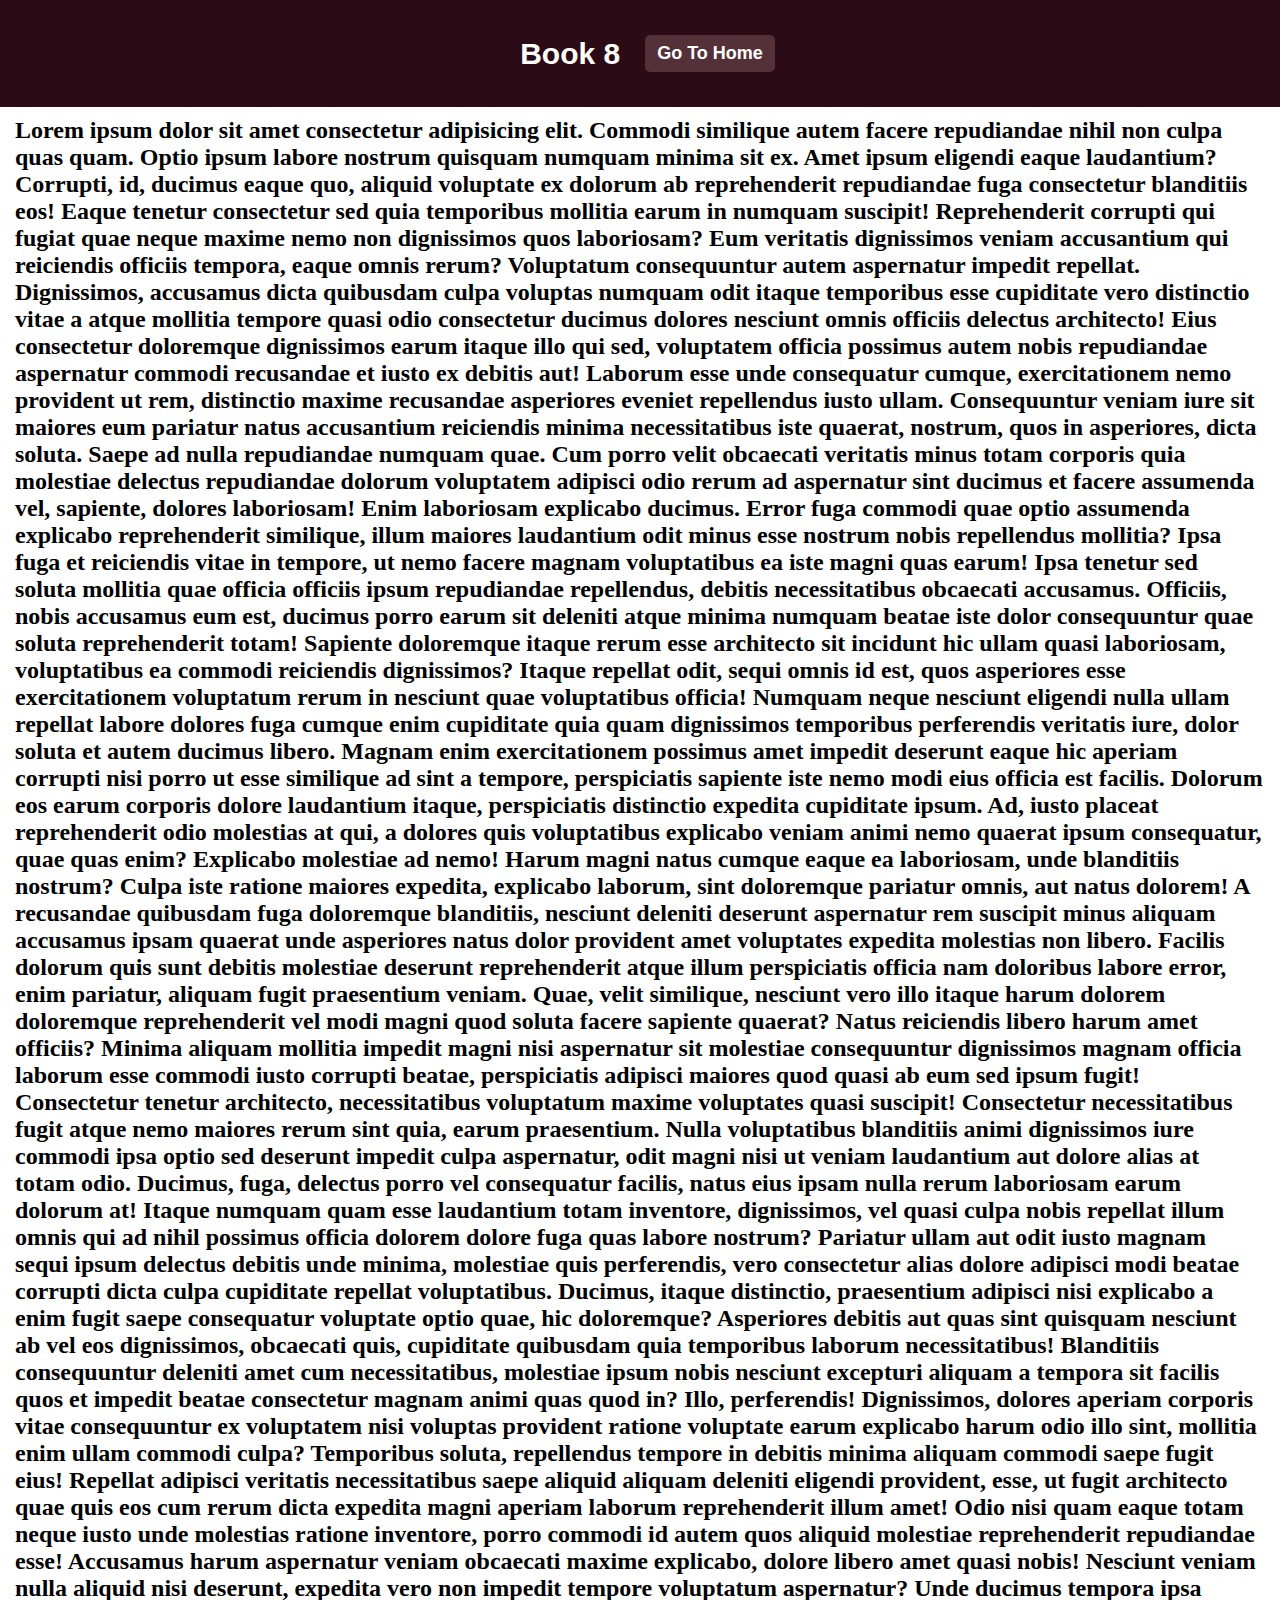
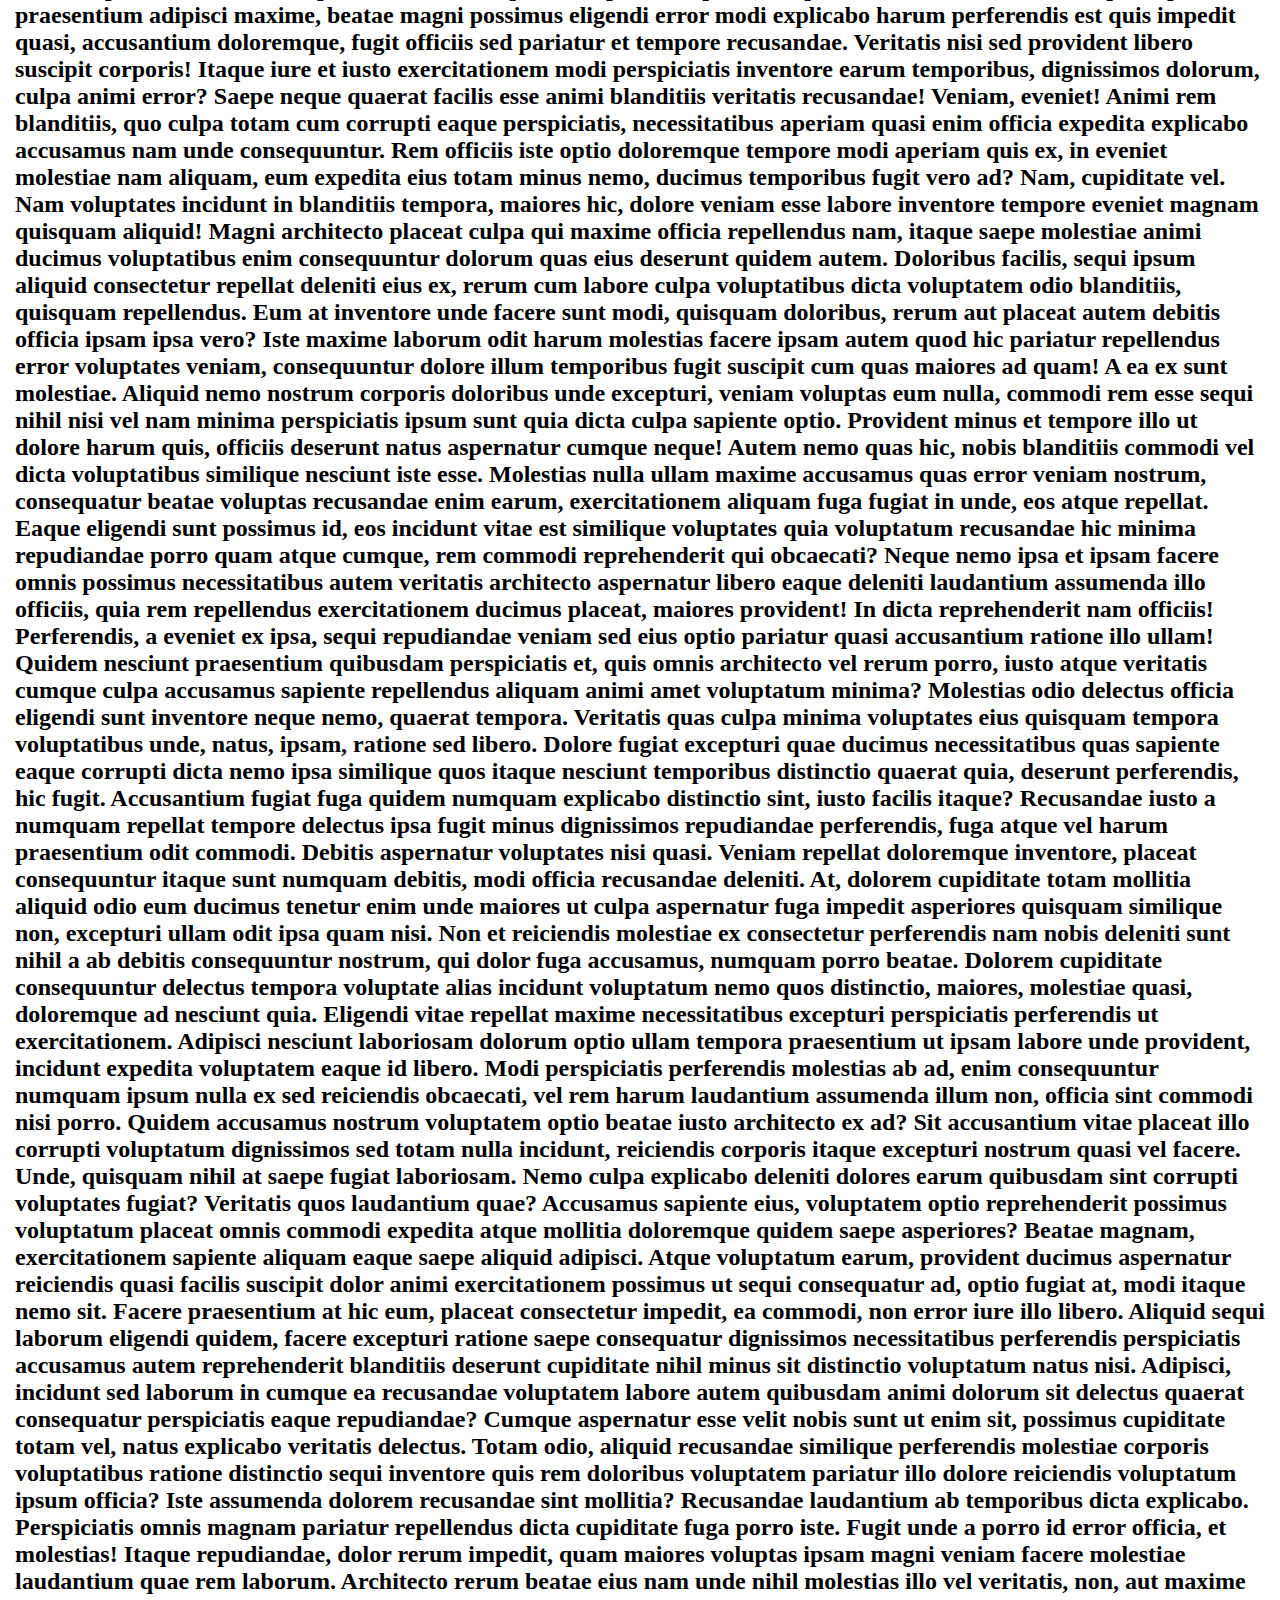
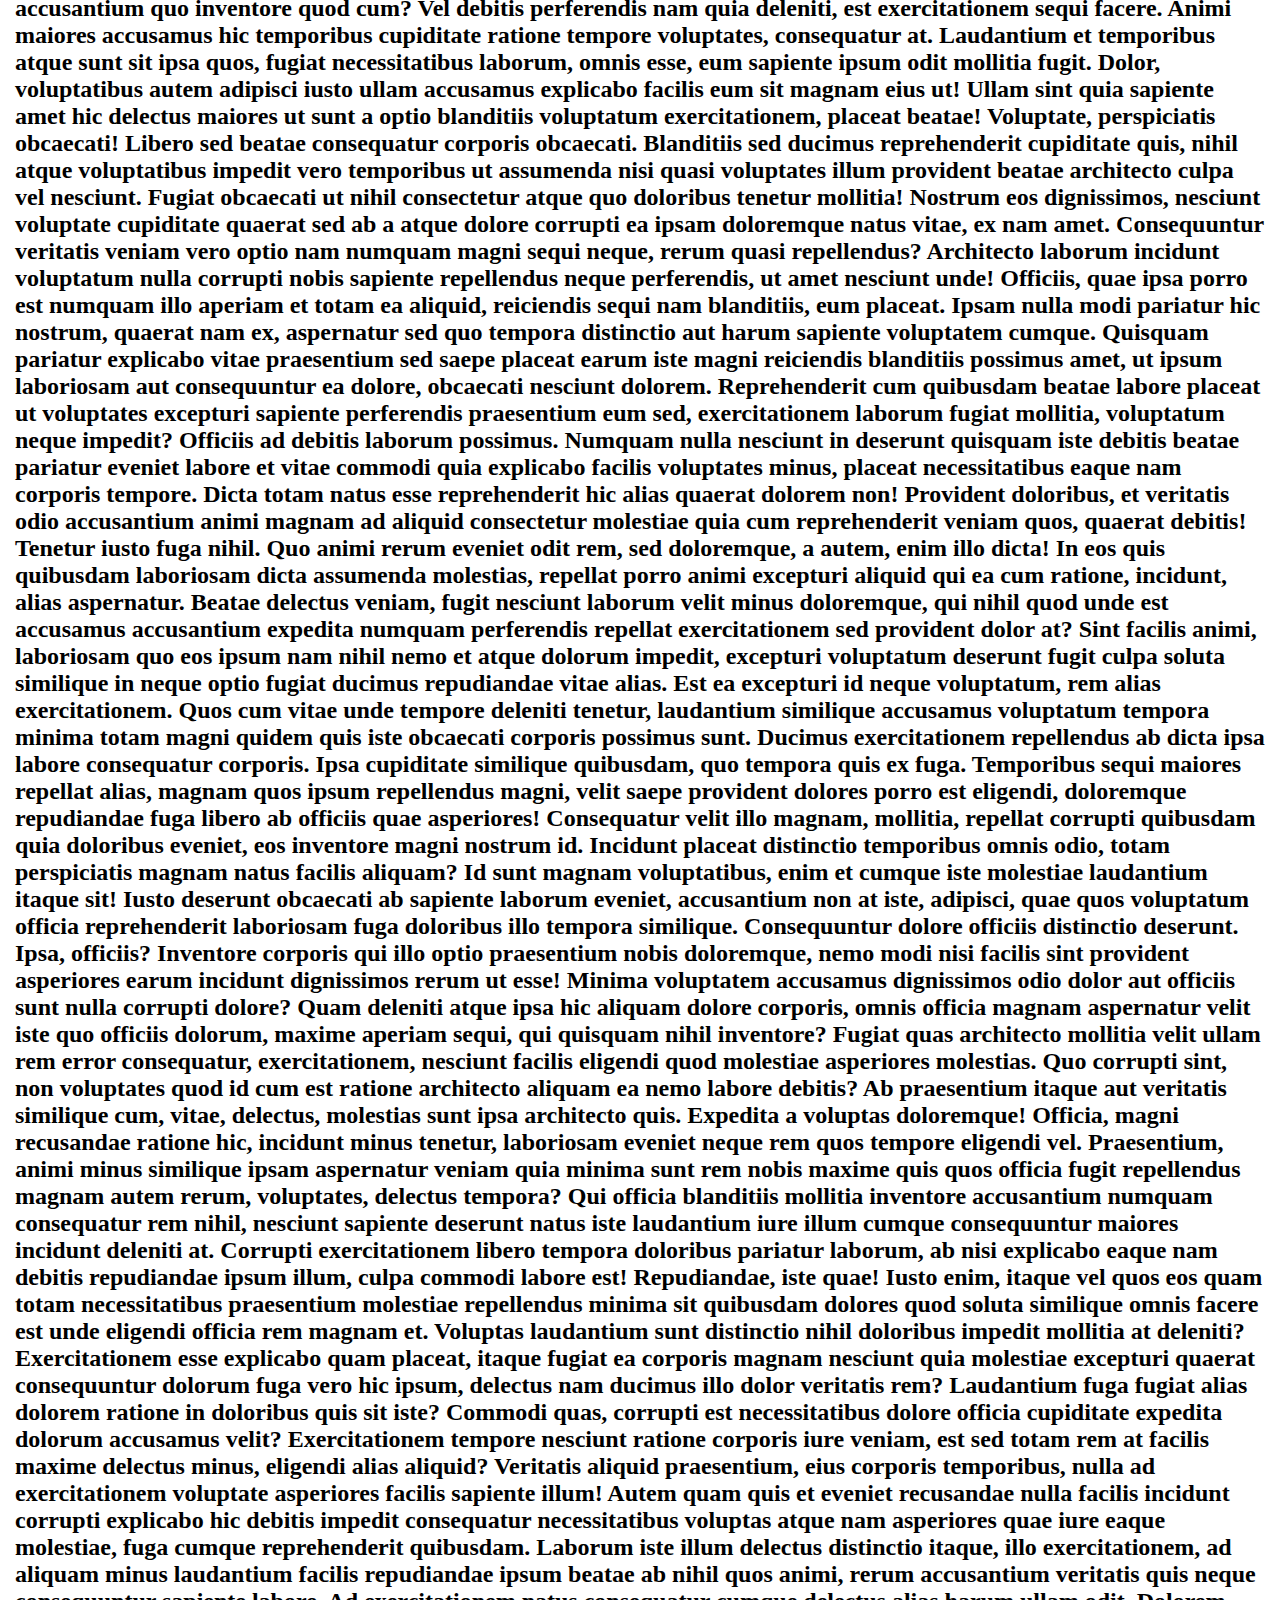
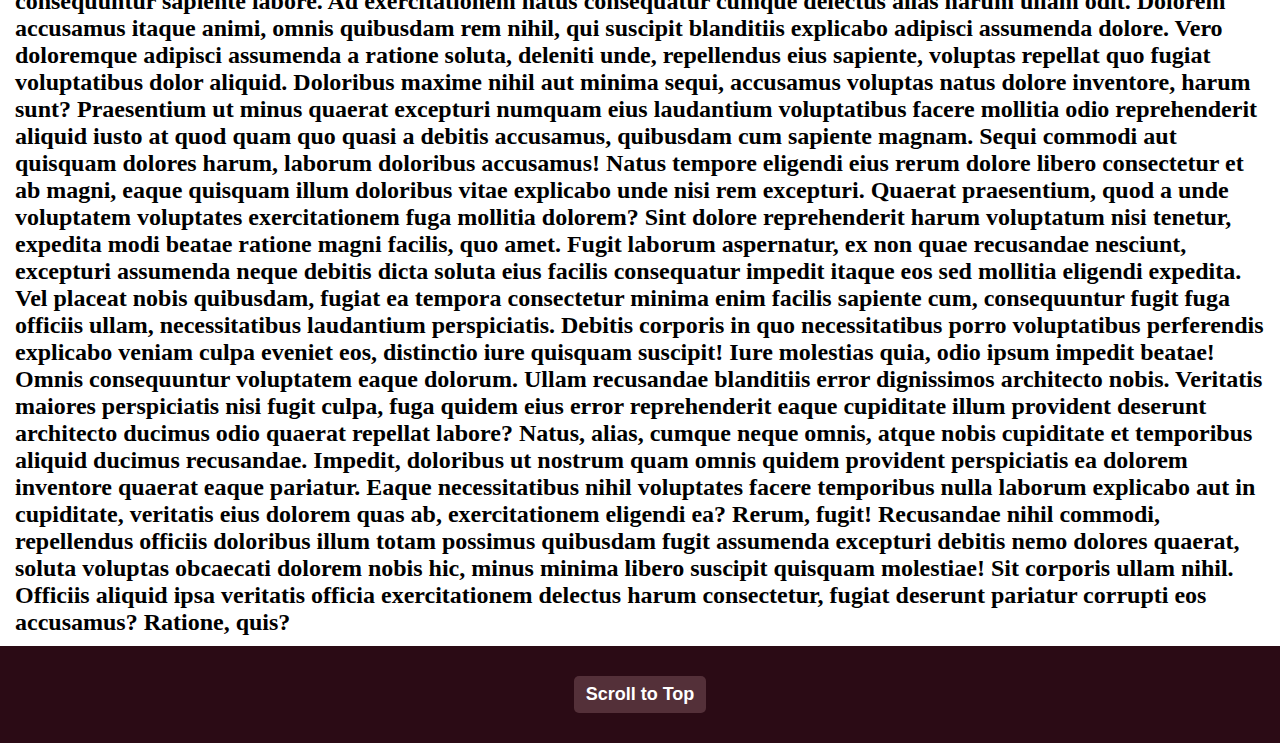
<file: books/book8.html>
<!DOCTYPE html>
<html lang="en">
<head>
    <meta charset="UTF-8">
    <meta name="viewport" content="width=device-width, initial-scale=1.0">
    <title>Book 8</title>
    <link rel="stylesheet" href="books.css">
</head>
<body>
    <header>
        <nav>
             <p id="b1">Book 8</p>
            <a href="/index.html">Go To Home</a>
        </nav>
    </header>
        <h2>Lorem ipsum dolor sit amet consectetur adipisicing elit. Commodi similique autem facere repudiandae nihil non culpa quas quam. Optio ipsum labore nostrum quisquam numquam minima sit ex. Amet ipsum eligendi eaque laudantium? Corrupti, id, ducimus eaque quo, aliquid voluptate ex dolorum ab reprehenderit repudiandae fuga consectetur blanditiis eos! Eaque tenetur consectetur sed quia temporibus mollitia earum in numquam suscipit! Reprehenderit corrupti qui fugiat quae neque maxime nemo non dignissimos quos laboriosam? Eum veritatis dignissimos veniam accusantium qui reiciendis officiis tempora, eaque omnis rerum? Voluptatum consequuntur autem aspernatur impedit repellat. Dignissimos, accusamus dicta quibusdam culpa voluptas numquam odit itaque temporibus esse cupiditate vero distinctio vitae a atque mollitia tempore quasi odio consectetur ducimus dolores nesciunt omnis officiis delectus architecto! Eius consectetur doloremque dignissimos earum itaque illo qui sed, voluptatem officia possimus autem nobis repudiandae aspernatur commodi recusandae et iusto ex debitis aut! Laborum esse unde consequatur cumque, exercitationem nemo provident ut rem, distinctio maxime recusandae asperiores eveniet repellendus iusto ullam. Consequuntur veniam iure sit maiores eum pariatur natus accusantium reiciendis minima necessitatibus iste quaerat, nostrum, quos in asperiores, dicta soluta. Saepe ad nulla repudiandae numquam quae. Cum porro velit obcaecati veritatis minus totam corporis quia molestiae delectus repudiandae dolorum voluptatem adipisci odio rerum ad aspernatur sint ducimus et facere assumenda vel, sapiente, dolores laboriosam! Enim laboriosam explicabo ducimus. Error fuga commodi quae optio assumenda explicabo reprehenderit similique, illum maiores laudantium odit minus esse nostrum nobis repellendus mollitia? Ipsa fuga et reiciendis vitae in tempore, ut nemo facere magnam voluptatibus ea iste magni quas earum! Ipsa tenetur sed soluta mollitia quae officia officiis ipsum repudiandae repellendus, debitis necessitatibus obcaecati accusamus. Officiis, nobis accusamus eum est, ducimus porro earum sit deleniti atque minima numquam beatae iste dolor consequuntur quae soluta reprehenderit totam! Sapiente doloremque itaque rerum esse architecto sit incidunt hic ullam quasi laboriosam, voluptatibus ea commodi reiciendis dignissimos? Itaque repellat odit, sequi omnis id est, quos asperiores esse exercitationem voluptatum rerum in nesciunt quae voluptatibus officia! Numquam neque nesciunt eligendi nulla ullam repellat labore dolores fuga cumque enim cupiditate quia quam dignissimos temporibus perferendis veritatis iure, dolor soluta et autem ducimus libero. Magnam enim exercitationem possimus amet impedit deserunt eaque hic aperiam corrupti nisi porro ut esse similique ad sint a tempore, perspiciatis sapiente iste nemo modi eius officia est facilis. Dolorum eos earum corporis dolore laudantium itaque, perspiciatis distinctio expedita cupiditate ipsum. Ad, iusto placeat reprehenderit odio molestias at qui, a dolores quis voluptatibus explicabo veniam animi nemo quaerat ipsum consequatur, quae quas enim? Explicabo molestiae ad nemo! Harum magni natus cumque eaque ea laboriosam, unde blanditiis nostrum? Culpa iste ratione maiores expedita, explicabo laborum, sint doloremque pariatur omnis, aut natus dolorem! A recusandae quibusdam fuga doloremque blanditiis, nesciunt deleniti deserunt aspernatur rem suscipit minus aliquam accusamus ipsam quaerat unde asperiores natus dolor provident amet voluptates expedita molestias non libero. Facilis dolorum quis sunt debitis molestiae deserunt reprehenderit atque illum perspiciatis officia nam doloribus labore error, enim pariatur, aliquam fugit praesentium veniam. Quae, velit similique, nesciunt vero illo itaque harum dolorem doloremque reprehenderit vel modi magni quod soluta facere sapiente quaerat? Natus reiciendis libero harum amet officiis? Minima aliquam mollitia impedit magni nisi aspernatur sit molestiae consequuntur dignissimos magnam officia laborum esse commodi iusto corrupti beatae, perspiciatis adipisci maiores quod quasi ab eum sed ipsum fugit! Consectetur tenetur architecto, necessitatibus voluptatum maxime voluptates quasi suscipit! Consectetur necessitatibus fugit atque nemo maiores rerum sint quia, earum praesentium. Nulla voluptatibus blanditiis animi dignissimos iure commodi ipsa optio sed deserunt impedit culpa aspernatur, odit magni nisi ut veniam laudantium aut dolore alias at totam odio. Ducimus, fuga, delectus porro vel consequatur facilis, natus eius ipsam nulla rerum laboriosam earum dolorum at! Itaque numquam quam esse laudantium totam inventore, dignissimos, vel quasi culpa nobis repellat illum omnis qui ad nihil possimus officia dolorem dolore fuga quas labore nostrum? Pariatur ullam aut odit iusto magnam sequi ipsum delectus debitis unde minima, molestiae quis perferendis, vero consectetur alias dolore adipisci modi beatae corrupti dicta culpa cupiditate repellat voluptatibus. Ducimus, itaque distinctio, praesentium adipisci nisi explicabo a enim fugit saepe consequatur voluptate optio quae, hic doloremque? Asperiores debitis aut quas sint quisquam nesciunt ab vel eos dignissimos, obcaecati quis, cupiditate quibusdam quia temporibus laborum necessitatibus! Blanditiis consequuntur deleniti amet cum necessitatibus, molestiae ipsum nobis nesciunt excepturi aliquam a tempora sit facilis quos et impedit beatae consectetur magnam animi quas quod in? Illo, perferendis! Dignissimos, dolores aperiam corporis vitae consequuntur ex voluptatem nisi voluptas provident ratione voluptate earum explicabo harum odio illo sint, mollitia enim ullam commodi culpa? Temporibus soluta, repellendus tempore in debitis minima aliquam commodi saepe fugit eius! Repellat adipisci veritatis necessitatibus saepe aliquid aliquam deleniti eligendi provident, esse, ut fugit architecto quae quis eos cum rerum dicta expedita magni aperiam laborum reprehenderit illum amet! Odio nisi quam eaque totam neque iusto unde molestias ratione inventore, porro commodi id autem quos aliquid molestiae reprehenderit repudiandae esse! Accusamus harum aspernatur veniam obcaecati maxime explicabo, dolore libero amet quasi nobis! Nesciunt veniam nulla aliquid nisi deserunt, expedita vero non impedit tempore voluptatum aspernatur? Unde ducimus tempora ipsa praesentium adipisci maxime, beatae magni possimus eligendi error modi explicabo harum perferendis est quis impedit quasi, accusantium doloremque, fugit officiis sed pariatur et tempore recusandae. Veritatis nisi sed provident libero suscipit corporis! Itaque iure et iusto exercitationem modi perspiciatis inventore earum temporibus, dignissimos dolorum, culpa animi error? Saepe neque quaerat facilis esse animi blanditiis veritatis recusandae! Veniam, eveniet! Animi rem blanditiis, quo culpa totam cum corrupti eaque perspiciatis, necessitatibus aperiam quasi enim officia expedita explicabo accusamus nam unde consequuntur. Rem officiis iste optio doloremque tempore modi aperiam quis ex, in eveniet molestiae nam aliquam, eum expedita eius totam minus nemo, ducimus temporibus fugit vero ad? Nam, cupiditate vel. Nam voluptates incidunt in blanditiis tempora, maiores hic, dolore veniam esse labore inventore tempore eveniet magnam quisquam aliquid! Magni architecto placeat culpa qui maxime officia repellendus nam, itaque saepe molestiae animi ducimus voluptatibus enim consequuntur dolorum quas eius deserunt quidem autem. Doloribus facilis, sequi ipsum aliquid consectetur repellat deleniti eius ex, rerum cum labore culpa voluptatibus dicta voluptatem odio blanditiis, quisquam repellendus. Eum at inventore unde facere sunt modi, quisquam doloribus, rerum aut placeat autem debitis officia ipsam ipsa vero? Iste maxime laborum odit harum molestias facere ipsam autem quod hic pariatur repellendus error voluptates veniam, consequuntur dolore illum temporibus fugit suscipit cum quas maiores ad quam! A ea ex sunt molestiae. Aliquid nemo nostrum corporis doloribus unde excepturi, veniam voluptas eum nulla, commodi rem esse sequi nihil nisi vel nam minima perspiciatis ipsum sunt quia dicta culpa sapiente optio. Provident minus et tempore illo ut dolore harum quis, officiis deserunt natus aspernatur cumque neque! Autem nemo quas hic, nobis blanditiis commodi vel dicta voluptatibus similique nesciunt iste esse. Molestias nulla ullam maxime accusamus quas error veniam nostrum, consequatur beatae voluptas recusandae enim earum, exercitationem aliquam fuga fugiat in unde, eos atque repellat. Eaque eligendi sunt possimus id, eos incidunt vitae est similique voluptates quia voluptatum recusandae hic minima repudiandae porro quam atque cumque, rem commodi reprehenderit qui obcaecati? Neque nemo ipsa et ipsam facere omnis possimus necessitatibus autem veritatis architecto aspernatur libero eaque deleniti laudantium assumenda illo officiis, quia rem repellendus exercitationem ducimus placeat, maiores provident! In dicta reprehenderit nam officiis! Perferendis, a eveniet ex ipsa, sequi repudiandae veniam sed eius optio pariatur quasi accusantium ratione illo ullam! Quidem nesciunt praesentium quibusdam perspiciatis et, quis omnis architecto vel rerum porro, iusto atque veritatis cumque culpa accusamus sapiente repellendus aliquam animi amet voluptatum minima? Molestias odio delectus officia eligendi sunt inventore neque nemo, quaerat tempora. Veritatis quas culpa minima voluptates eius quisquam tempora voluptatibus unde, natus, ipsam, ratione sed libero. Dolore fugiat excepturi quae ducimus necessitatibus quas sapiente eaque corrupti dicta nemo ipsa similique quos itaque nesciunt temporibus distinctio quaerat quia, deserunt perferendis, hic fugit. Accusantium fugiat fuga quidem numquam explicabo distinctio sint, iusto facilis itaque? Recusandae iusto a numquam repellat tempore delectus ipsa fugit minus dignissimos repudiandae perferendis, fuga atque vel harum praesentium odit commodi. Debitis aspernatur voluptates nisi quasi. Veniam repellat doloremque inventore, placeat consequuntur itaque sunt numquam debitis, modi officia recusandae deleniti. At, dolorem cupiditate totam mollitia aliquid odio eum ducimus tenetur enim unde maiores ut culpa aspernatur fuga impedit asperiores quisquam similique non, excepturi ullam odit ipsa quam nisi. Non et reiciendis molestiae ex consectetur perferendis nam nobis deleniti sunt nihil a ab debitis consequuntur nostrum, qui dolor fuga accusamus, numquam porro beatae. Dolorem cupiditate consequuntur delectus tempora voluptate alias incidunt voluptatum nemo quos distinctio, maiores, molestiae quasi, doloremque ad nesciunt quia. Eligendi vitae repellat maxime necessitatibus excepturi perspiciatis perferendis ut exercitationem. Adipisci nesciunt laboriosam dolorum optio ullam tempora praesentium ut ipsam labore unde provident, incidunt expedita voluptatem eaque id libero. Modi perspiciatis perferendis molestias ab ad, enim consequuntur numquam ipsum nulla ex sed reiciendis obcaecati, vel rem harum laudantium assumenda illum non, officia sint commodi nisi porro. Quidem accusamus nostrum voluptatem optio beatae iusto architecto ex ad? Sit accusantium vitae placeat illo corrupti voluptatum dignissimos sed totam nulla incidunt, reiciendis corporis itaque excepturi nostrum quasi vel facere. Unde, quisquam nihil at saepe fugiat laboriosam. Nemo culpa explicabo deleniti dolores earum quibusdam sint corrupti voluptates fugiat? Veritatis quos laudantium quae? Accusamus sapiente eius, voluptatem optio reprehenderit possimus voluptatum placeat omnis commodi expedita atque mollitia doloremque quidem saepe asperiores? Beatae magnam, exercitationem sapiente aliquam eaque saepe aliquid adipisci. Atque voluptatum earum, provident ducimus aspernatur reiciendis quasi facilis suscipit dolor animi exercitationem possimus ut sequi consequatur ad, optio fugiat at, modi itaque nemo sit. Facere praesentium at hic eum, placeat consectetur impedit, ea commodi, non error iure illo libero. Aliquid sequi laborum eligendi quidem, facere excepturi ratione saepe consequatur dignissimos necessitatibus perferendis perspiciatis accusamus autem reprehenderit blanditiis deserunt cupiditate nihil minus sit distinctio voluptatum natus nisi. Adipisci, incidunt sed laborum in cumque ea recusandae voluptatem labore autem quibusdam animi dolorum sit delectus quaerat consequatur perspiciatis eaque repudiandae? Cumque aspernatur esse velit nobis sunt ut enim sit, possimus cupiditate totam vel, natus explicabo veritatis delectus. Totam odio, aliquid recusandae similique perferendis molestiae corporis voluptatibus ratione distinctio sequi inventore quis rem doloribus voluptatem pariatur illo dolore reiciendis voluptatum ipsum officia? Iste assumenda dolorem recusandae sint mollitia? Recusandae laudantium ab temporibus dicta explicabo. Perspiciatis omnis magnam pariatur repellendus dicta cupiditate fuga porro iste. Fugit unde a porro id error officia, et molestias! Itaque repudiandae, dolor rerum impedit, quam maiores voluptas ipsam magni veniam facere molestiae laudantium quae rem laborum. Architecto rerum beatae eius nam unde nihil molestias illo vel veritatis, non, aut maxime accusantium quo inventore quod cum? Vel debitis perferendis nam quia deleniti, est exercitationem sequi facere. Animi maiores accusamus hic temporibus cupiditate ratione tempore voluptates, consequatur at. Laudantium et temporibus atque sunt sit ipsa quos, fugiat necessitatibus laborum, omnis esse, eum sapiente ipsum odit mollitia fugit. Dolor, voluptatibus autem adipisci iusto ullam accusamus explicabo facilis eum sit magnam eius ut! Ullam sint quia sapiente amet hic delectus maiores ut sunt a optio blanditiis voluptatum exercitationem, placeat beatae! Voluptate, perspiciatis obcaecati! Libero sed beatae consequatur corporis obcaecati. Blanditiis sed ducimus reprehenderit cupiditate quis, nihil atque voluptatibus impedit vero temporibus ut assumenda nisi quasi voluptates illum provident beatae architecto culpa vel nesciunt. Fugiat obcaecati ut nihil consectetur atque quo doloribus tenetur mollitia! Nostrum eos dignissimos, nesciunt voluptate cupiditate quaerat sed ab a atque dolore corrupti ea ipsam doloremque natus vitae, ex nam amet. Consequuntur veritatis veniam vero optio nam numquam magni sequi neque, rerum quasi repellendus? Architecto laborum incidunt voluptatum nulla corrupti nobis sapiente repellendus neque perferendis, ut amet nesciunt unde! Officiis, quae ipsa porro est numquam illo aperiam et totam ea aliquid, reiciendis sequi nam blanditiis, eum placeat. Ipsam nulla modi pariatur hic nostrum, quaerat nam ex, aspernatur sed quo tempora distinctio aut harum sapiente voluptatem cumque. Quisquam pariatur explicabo vitae praesentium sed saepe placeat earum iste magni reiciendis blanditiis possimus amet, ut ipsum laboriosam aut consequuntur ea dolore, obcaecati nesciunt dolorem. Reprehenderit cum quibusdam beatae labore placeat ut voluptates excepturi sapiente perferendis praesentium eum sed, exercitationem laborum fugiat mollitia, voluptatum neque impedit? Officiis ad debitis laborum possimus. Numquam nulla nesciunt in deserunt quisquam iste debitis beatae pariatur eveniet labore et vitae commodi quia explicabo facilis voluptates minus, placeat necessitatibus eaque nam corporis tempore. Dicta totam natus esse reprehenderit hic alias quaerat dolorem non! Provident doloribus, et veritatis odio accusantium animi magnam ad aliquid consectetur molestiae quia cum reprehenderit veniam quos, quaerat debitis! Tenetur iusto fuga nihil. Quo animi rerum eveniet odit rem, sed doloremque, a autem, enim illo dicta! In eos quis quibusdam laboriosam dicta assumenda molestias, repellat porro animi excepturi aliquid qui ea cum ratione, incidunt, alias aspernatur. Beatae delectus veniam, fugit nesciunt laborum velit minus doloremque, qui nihil quod unde est accusamus accusantium expedita numquam perferendis repellat exercitationem sed provident dolor at? Sint facilis animi, laboriosam quo eos ipsum nam nihil nemo et atque dolorum impedit, excepturi voluptatum deserunt fugit culpa soluta similique in neque optio fugiat ducimus repudiandae vitae alias. Est ea excepturi id neque voluptatum, rem alias exercitationem. Quos cum vitae unde tempore deleniti tenetur, laudantium similique accusamus voluptatum tempora minima totam magni quidem quis iste obcaecati corporis possimus sunt. Ducimus exercitationem repellendus ab dicta ipsa labore consequatur corporis. Ipsa cupiditate similique quibusdam, quo tempora quis ex fuga. Temporibus sequi maiores repellat alias, magnam quos ipsum repellendus magni, velit saepe provident dolores porro est eligendi, doloremque repudiandae fuga libero ab officiis quae asperiores! Consequatur velit illo magnam, mollitia, repellat corrupti quibusdam quia doloribus eveniet, eos inventore magni nostrum id. Incidunt placeat distinctio temporibus omnis odio, totam perspiciatis magnam natus facilis aliquam? Id sunt magnam voluptatibus, enim et cumque iste molestiae laudantium itaque sit! Iusto deserunt obcaecati ab sapiente laborum eveniet, accusantium non at iste, adipisci, quae quos voluptatum officia reprehenderit laboriosam fuga doloribus illo tempora similique. Consequuntur dolore officiis distinctio deserunt. Ipsa, officiis? Inventore corporis qui illo optio praesentium nobis doloremque, nemo modi nisi facilis sint provident asperiores earum incidunt dignissimos rerum ut esse! Minima voluptatem accusamus dignissimos odio dolor aut officiis sunt nulla corrupti dolore? Quam deleniti atque ipsa hic aliquam dolore corporis, omnis officia magnam aspernatur velit iste quo officiis dolorum, maxime aperiam sequi, qui quisquam nihil inventore? Fugiat quas architecto mollitia velit ullam rem error consequatur, exercitationem, nesciunt facilis eligendi quod molestiae asperiores molestias. Quo corrupti sint, non voluptates quod id cum est ratione architecto aliquam ea nemo labore debitis? Ab praesentium itaque aut veritatis similique cum, vitae, delectus, molestias sunt ipsa architecto quis. Expedita a voluptas doloremque! Officia, magni recusandae ratione hic, incidunt minus tenetur, laboriosam eveniet neque rem quos tempore eligendi vel. Praesentium, animi minus similique ipsam aspernatur veniam quia minima sunt rem nobis maxime quis quos officia fugit repellendus magnam autem rerum, voluptates, delectus tempora? Qui officia blanditiis mollitia inventore accusantium numquam consequatur rem nihil, nesciunt sapiente deserunt natus iste laudantium iure illum cumque consequuntur maiores incidunt deleniti at. Corrupti exercitationem libero tempora doloribus pariatur laborum, ab nisi explicabo eaque nam debitis repudiandae ipsum illum, culpa commodi labore est! Repudiandae, iste quae! Iusto enim, itaque vel quos eos quam totam necessitatibus praesentium molestiae repellendus minima sit quibusdam dolores quod soluta similique omnis facere est unde eligendi officia rem magnam et. Voluptas laudantium sunt distinctio nihil doloribus impedit mollitia at deleniti? Exercitationem esse explicabo quam placeat, itaque fugiat ea corporis magnam nesciunt quia molestiae excepturi quaerat consequuntur dolorum fuga vero hic ipsum, delectus nam ducimus illo dolor veritatis rem? Laudantium fuga fugiat alias dolorem ratione in doloribus quis sit iste? Commodi quas, corrupti est necessitatibus dolore officia cupiditate expedita dolorum accusamus velit? Exercitationem tempore nesciunt ratione corporis iure veniam, est sed totam rem at facilis maxime delectus minus, eligendi alias aliquid? Veritatis aliquid praesentium, eius corporis temporibus, nulla ad exercitationem voluptate asperiores facilis sapiente illum! Autem quam quis et eveniet recusandae nulla facilis incidunt corrupti explicabo hic debitis impedit consequatur necessitatibus voluptas atque nam asperiores quae iure eaque molestiae, fuga cumque reprehenderit quibusdam. Laborum iste illum delectus distinctio itaque, illo exercitationem, ad aliquam minus laudantium facilis repudiandae ipsum beatae ab nihil quos animi, rerum accusantium veritatis quis neque consequuntur sapiente labore. Ad exercitationem natus consequatur cumque delectus alias harum ullam odit. Dolorem accusamus itaque animi, omnis quibusdam rem nihil, qui suscipit blanditiis explicabo adipisci assumenda dolore. Vero doloremque adipisci assumenda a ratione soluta, deleniti unde, repellendus eius sapiente, voluptas repellat quo fugiat voluptatibus dolor aliquid. Doloribus maxime nihil aut minima sequi, accusamus voluptas natus dolore inventore, harum sunt? Praesentium ut minus quaerat excepturi numquam eius laudantium voluptatibus facere mollitia odio reprehenderit aliquid iusto at quod quam quo quasi a debitis accusamus, quibusdam cum sapiente magnam. Sequi commodi aut quisquam dolores harum, laborum doloribus accusamus! Natus tempore eligendi eius rerum dolore libero consectetur et ab magni, eaque quisquam illum doloribus vitae explicabo unde nisi rem excepturi. Quaerat praesentium, quod a unde voluptatem voluptates exercitationem fuga mollitia dolorem? Sint dolore reprehenderit harum voluptatum nisi tenetur, expedita modi beatae ratione magni facilis, quo amet. Fugit laborum aspernatur, ex non quae recusandae nesciunt, excepturi assumenda neque debitis dicta soluta eius facilis consequatur impedit itaque eos sed mollitia eligendi expedita. Vel placeat nobis quibusdam, fugiat ea tempora consectetur minima enim facilis sapiente cum, consequuntur fugit fuga officiis ullam, necessitatibus laudantium perspiciatis. Debitis corporis in quo necessitatibus porro voluptatibus perferendis explicabo veniam culpa eveniet eos, distinctio iure quisquam suscipit! Iure molestias quia, odio ipsum impedit beatae! Omnis consequuntur voluptatem eaque dolorum. Ullam recusandae blanditiis error dignissimos architecto nobis. Veritatis maiores perspiciatis nisi fugit culpa, fuga quidem eius error reprehenderit eaque cupiditate illum provident deserunt architecto ducimus odio quaerat repellat labore? Natus, alias, cumque neque omnis, atque nobis cupiditate et temporibus aliquid ducimus recusandae. Impedit, doloribus ut nostrum quam omnis quidem provident perspiciatis ea dolorem inventore quaerat eaque pariatur. Eaque necessitatibus nihil voluptates facere temporibus nulla laborum explicabo aut in cupiditate, veritatis eius dolorem quas ab, exercitationem eligendi ea? Rerum, fugit! Recusandae nihil commodi, repellendus officiis doloribus illum totam possimus quibusdam fugit assumenda excepturi debitis nemo dolores quaerat, soluta voluptas obcaecati dolorem nobis hic, minus minima libero suscipit quisquam molestiae! Sit corporis ullam nihil. Officiis aliquid ipsa veritatis officia exercitationem delectus harum consectetur, fugiat deserunt pariatur corrupti eos accusamus? Ratione, quis?</h2>
    <footer>
        <a href="#b1">Scroll to Top</a>
    </footer>
</body>
</html>
</file>
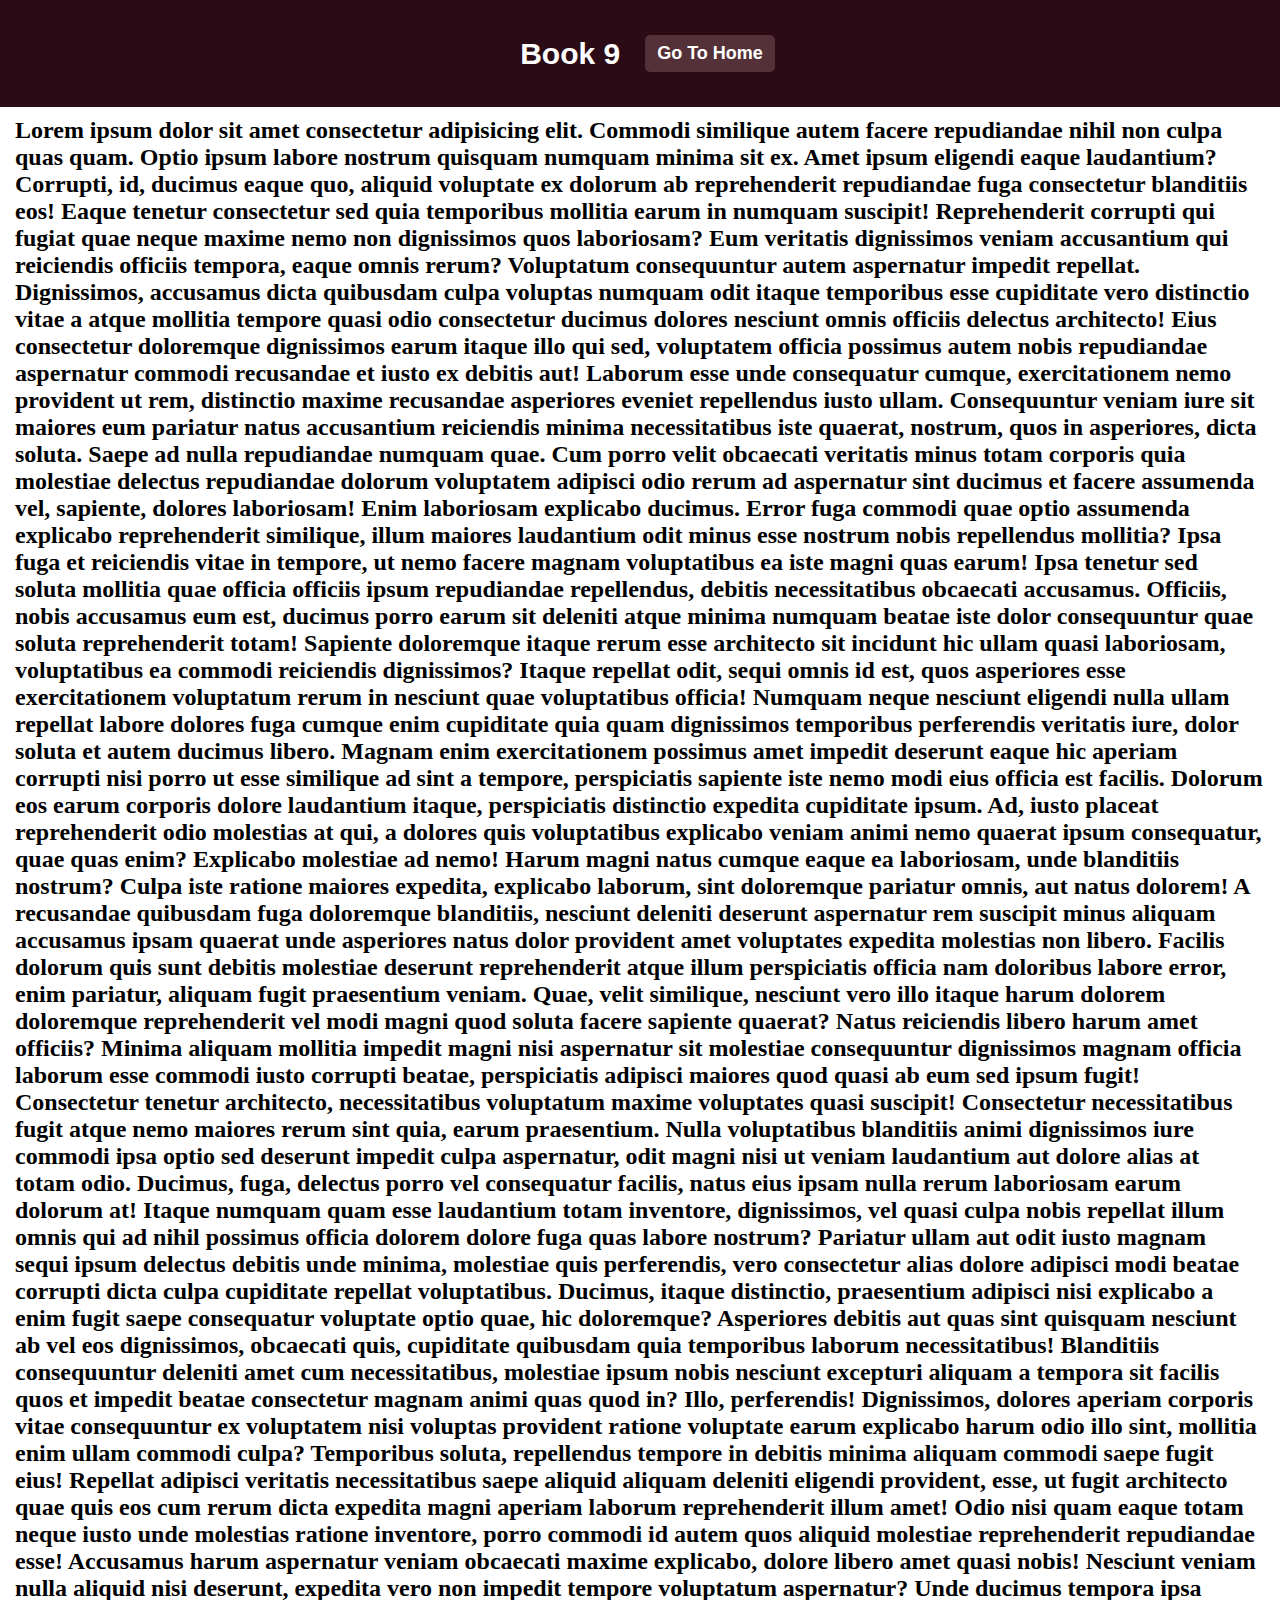
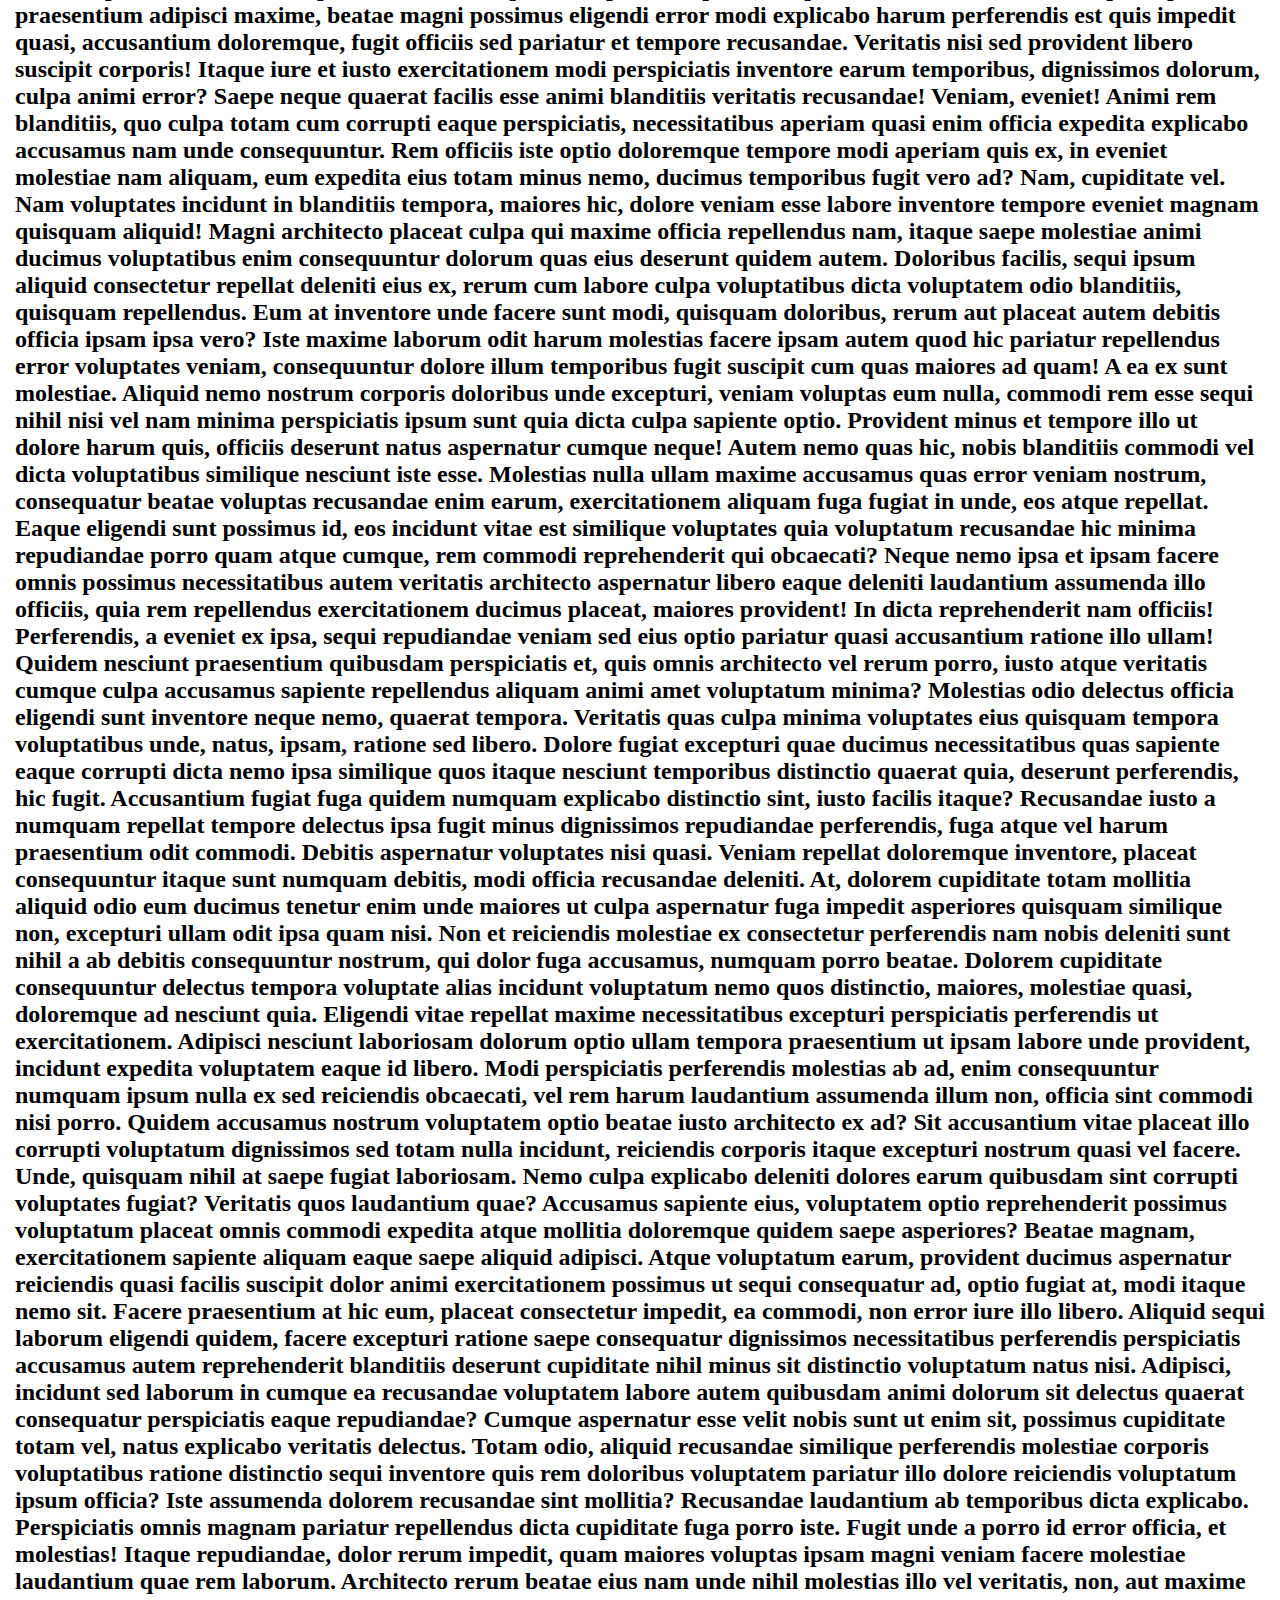
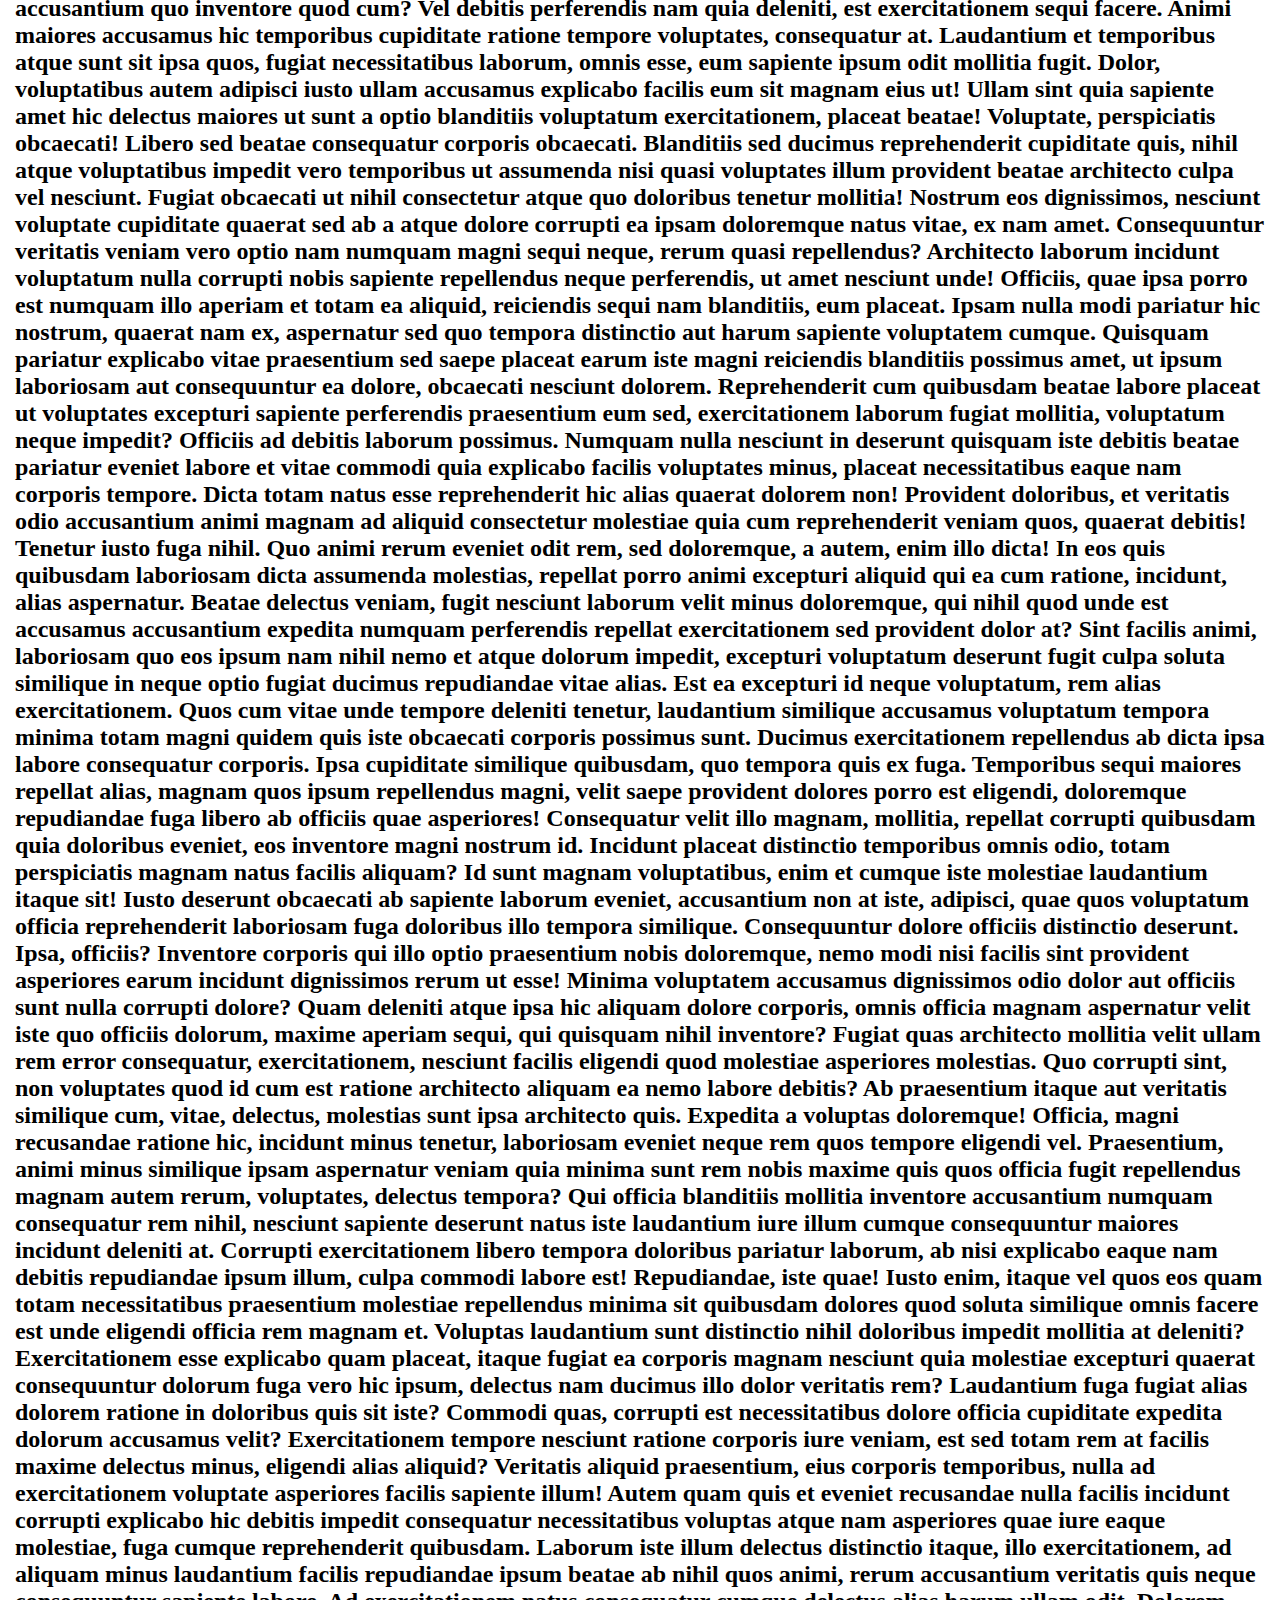
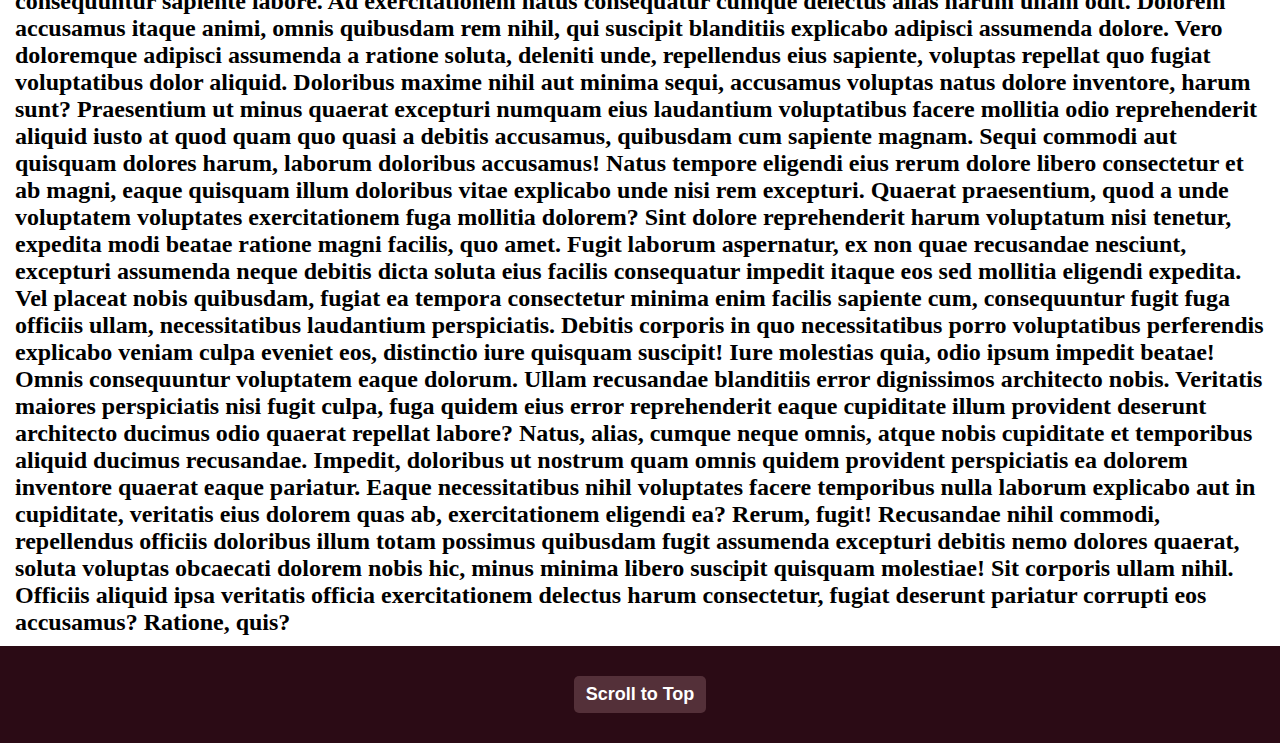
<file: books/book9.html>
<!DOCTYPE html>
<html lang="en">
<head>
    <meta charset="UTF-8">
    <meta name="viewport" content="width=device-width, initial-scale=1.0">
    <title>Book 9</title>
    <link rel="stylesheet" href="books.css">
</head>
<body>
    <header>
        <nav>
             <p id="b1">Book 9</p>
            <a href="/index.html">Go To Home</a>
        </nav>
    </header>
        <h2>Lorem ipsum dolor sit amet consectetur adipisicing elit. Commodi similique autem facere repudiandae nihil non culpa quas quam. Optio ipsum labore nostrum quisquam numquam minima sit ex. Amet ipsum eligendi eaque laudantium? Corrupti, id, ducimus eaque quo, aliquid voluptate ex dolorum ab reprehenderit repudiandae fuga consectetur blanditiis eos! Eaque tenetur consectetur sed quia temporibus mollitia earum in numquam suscipit! Reprehenderit corrupti qui fugiat quae neque maxime nemo non dignissimos quos laboriosam? Eum veritatis dignissimos veniam accusantium qui reiciendis officiis tempora, eaque omnis rerum? Voluptatum consequuntur autem aspernatur impedit repellat. Dignissimos, accusamus dicta quibusdam culpa voluptas numquam odit itaque temporibus esse cupiditate vero distinctio vitae a atque mollitia tempore quasi odio consectetur ducimus dolores nesciunt omnis officiis delectus architecto! Eius consectetur doloremque dignissimos earum itaque illo qui sed, voluptatem officia possimus autem nobis repudiandae aspernatur commodi recusandae et iusto ex debitis aut! Laborum esse unde consequatur cumque, exercitationem nemo provident ut rem, distinctio maxime recusandae asperiores eveniet repellendus iusto ullam. Consequuntur veniam iure sit maiores eum pariatur natus accusantium reiciendis minima necessitatibus iste quaerat, nostrum, quos in asperiores, dicta soluta. Saepe ad nulla repudiandae numquam quae. Cum porro velit obcaecati veritatis minus totam corporis quia molestiae delectus repudiandae dolorum voluptatem adipisci odio rerum ad aspernatur sint ducimus et facere assumenda vel, sapiente, dolores laboriosam! Enim laboriosam explicabo ducimus. Error fuga commodi quae optio assumenda explicabo reprehenderit similique, illum maiores laudantium odit minus esse nostrum nobis repellendus mollitia? Ipsa fuga et reiciendis vitae in tempore, ut nemo facere magnam voluptatibus ea iste magni quas earum! Ipsa tenetur sed soluta mollitia quae officia officiis ipsum repudiandae repellendus, debitis necessitatibus obcaecati accusamus. Officiis, nobis accusamus eum est, ducimus porro earum sit deleniti atque minima numquam beatae iste dolor consequuntur quae soluta reprehenderit totam! Sapiente doloremque itaque rerum esse architecto sit incidunt hic ullam quasi laboriosam, voluptatibus ea commodi reiciendis dignissimos? Itaque repellat odit, sequi omnis id est, quos asperiores esse exercitationem voluptatum rerum in nesciunt quae voluptatibus officia! Numquam neque nesciunt eligendi nulla ullam repellat labore dolores fuga cumque enim cupiditate quia quam dignissimos temporibus perferendis veritatis iure, dolor soluta et autem ducimus libero. Magnam enim exercitationem possimus amet impedit deserunt eaque hic aperiam corrupti nisi porro ut esse similique ad sint a tempore, perspiciatis sapiente iste nemo modi eius officia est facilis. Dolorum eos earum corporis dolore laudantium itaque, perspiciatis distinctio expedita cupiditate ipsum. Ad, iusto placeat reprehenderit odio molestias at qui, a dolores quis voluptatibus explicabo veniam animi nemo quaerat ipsum consequatur, quae quas enim? Explicabo molestiae ad nemo! Harum magni natus cumque eaque ea laboriosam, unde blanditiis nostrum? Culpa iste ratione maiores expedita, explicabo laborum, sint doloremque pariatur omnis, aut natus dolorem! A recusandae quibusdam fuga doloremque blanditiis, nesciunt deleniti deserunt aspernatur rem suscipit minus aliquam accusamus ipsam quaerat unde asperiores natus dolor provident amet voluptates expedita molestias non libero. Facilis dolorum quis sunt debitis molestiae deserunt reprehenderit atque illum perspiciatis officia nam doloribus labore error, enim pariatur, aliquam fugit praesentium veniam. Quae, velit similique, nesciunt vero illo itaque harum dolorem doloremque reprehenderit vel modi magni quod soluta facere sapiente quaerat? Natus reiciendis libero harum amet officiis? Minima aliquam mollitia impedit magni nisi aspernatur sit molestiae consequuntur dignissimos magnam officia laborum esse commodi iusto corrupti beatae, perspiciatis adipisci maiores quod quasi ab eum sed ipsum fugit! Consectetur tenetur architecto, necessitatibus voluptatum maxime voluptates quasi suscipit! Consectetur necessitatibus fugit atque nemo maiores rerum sint quia, earum praesentium. Nulla voluptatibus blanditiis animi dignissimos iure commodi ipsa optio sed deserunt impedit culpa aspernatur, odit magni nisi ut veniam laudantium aut dolore alias at totam odio. Ducimus, fuga, delectus porro vel consequatur facilis, natus eius ipsam nulla rerum laboriosam earum dolorum at! Itaque numquam quam esse laudantium totam inventore, dignissimos, vel quasi culpa nobis repellat illum omnis qui ad nihil possimus officia dolorem dolore fuga quas labore nostrum? Pariatur ullam aut odit iusto magnam sequi ipsum delectus debitis unde minima, molestiae quis perferendis, vero consectetur alias dolore adipisci modi beatae corrupti dicta culpa cupiditate repellat voluptatibus. Ducimus, itaque distinctio, praesentium adipisci nisi explicabo a enim fugit saepe consequatur voluptate optio quae, hic doloremque? Asperiores debitis aut quas sint quisquam nesciunt ab vel eos dignissimos, obcaecati quis, cupiditate quibusdam quia temporibus laborum necessitatibus! Blanditiis consequuntur deleniti amet cum necessitatibus, molestiae ipsum nobis nesciunt excepturi aliquam a tempora sit facilis quos et impedit beatae consectetur magnam animi quas quod in? Illo, perferendis! Dignissimos, dolores aperiam corporis vitae consequuntur ex voluptatem nisi voluptas provident ratione voluptate earum explicabo harum odio illo sint, mollitia enim ullam commodi culpa? Temporibus soluta, repellendus tempore in debitis minima aliquam commodi saepe fugit eius! Repellat adipisci veritatis necessitatibus saepe aliquid aliquam deleniti eligendi provident, esse, ut fugit architecto quae quis eos cum rerum dicta expedita magni aperiam laborum reprehenderit illum amet! Odio nisi quam eaque totam neque iusto unde molestias ratione inventore, porro commodi id autem quos aliquid molestiae reprehenderit repudiandae esse! Accusamus harum aspernatur veniam obcaecati maxime explicabo, dolore libero amet quasi nobis! Nesciunt veniam nulla aliquid nisi deserunt, expedita vero non impedit tempore voluptatum aspernatur? Unde ducimus tempora ipsa praesentium adipisci maxime, beatae magni possimus eligendi error modi explicabo harum perferendis est quis impedit quasi, accusantium doloremque, fugit officiis sed pariatur et tempore recusandae. Veritatis nisi sed provident libero suscipit corporis! Itaque iure et iusto exercitationem modi perspiciatis inventore earum temporibus, dignissimos dolorum, culpa animi error? Saepe neque quaerat facilis esse animi blanditiis veritatis recusandae! Veniam, eveniet! Animi rem blanditiis, quo culpa totam cum corrupti eaque perspiciatis, necessitatibus aperiam quasi enim officia expedita explicabo accusamus nam unde consequuntur. Rem officiis iste optio doloremque tempore modi aperiam quis ex, in eveniet molestiae nam aliquam, eum expedita eius totam minus nemo, ducimus temporibus fugit vero ad? Nam, cupiditate vel. Nam voluptates incidunt in blanditiis tempora, maiores hic, dolore veniam esse labore inventore tempore eveniet magnam quisquam aliquid! Magni architecto placeat culpa qui maxime officia repellendus nam, itaque saepe molestiae animi ducimus voluptatibus enim consequuntur dolorum quas eius deserunt quidem autem. Doloribus facilis, sequi ipsum aliquid consectetur repellat deleniti eius ex, rerum cum labore culpa voluptatibus dicta voluptatem odio blanditiis, quisquam repellendus. Eum at inventore unde facere sunt modi, quisquam doloribus, rerum aut placeat autem debitis officia ipsam ipsa vero? Iste maxime laborum odit harum molestias facere ipsam autem quod hic pariatur repellendus error voluptates veniam, consequuntur dolore illum temporibus fugit suscipit cum quas maiores ad quam! A ea ex sunt molestiae. Aliquid nemo nostrum corporis doloribus unde excepturi, veniam voluptas eum nulla, commodi rem esse sequi nihil nisi vel nam minima perspiciatis ipsum sunt quia dicta culpa sapiente optio. Provident minus et tempore illo ut dolore harum quis, officiis deserunt natus aspernatur cumque neque! Autem nemo quas hic, nobis blanditiis commodi vel dicta voluptatibus similique nesciunt iste esse. Molestias nulla ullam maxime accusamus quas error veniam nostrum, consequatur beatae voluptas recusandae enim earum, exercitationem aliquam fuga fugiat in unde, eos atque repellat. Eaque eligendi sunt possimus id, eos incidunt vitae est similique voluptates quia voluptatum recusandae hic minima repudiandae porro quam atque cumque, rem commodi reprehenderit qui obcaecati? Neque nemo ipsa et ipsam facere omnis possimus necessitatibus autem veritatis architecto aspernatur libero eaque deleniti laudantium assumenda illo officiis, quia rem repellendus exercitationem ducimus placeat, maiores provident! In dicta reprehenderit nam officiis! Perferendis, a eveniet ex ipsa, sequi repudiandae veniam sed eius optio pariatur quasi accusantium ratione illo ullam! Quidem nesciunt praesentium quibusdam perspiciatis et, quis omnis architecto vel rerum porro, iusto atque veritatis cumque culpa accusamus sapiente repellendus aliquam animi amet voluptatum minima? Molestias odio delectus officia eligendi sunt inventore neque nemo, quaerat tempora. Veritatis quas culpa minima voluptates eius quisquam tempora voluptatibus unde, natus, ipsam, ratione sed libero. Dolore fugiat excepturi quae ducimus necessitatibus quas sapiente eaque corrupti dicta nemo ipsa similique quos itaque nesciunt temporibus distinctio quaerat quia, deserunt perferendis, hic fugit. Accusantium fugiat fuga quidem numquam explicabo distinctio sint, iusto facilis itaque? Recusandae iusto a numquam repellat tempore delectus ipsa fugit minus dignissimos repudiandae perferendis, fuga atque vel harum praesentium odit commodi. Debitis aspernatur voluptates nisi quasi. Veniam repellat doloremque inventore, placeat consequuntur itaque sunt numquam debitis, modi officia recusandae deleniti. At, dolorem cupiditate totam mollitia aliquid odio eum ducimus tenetur enim unde maiores ut culpa aspernatur fuga impedit asperiores quisquam similique non, excepturi ullam odit ipsa quam nisi. Non et reiciendis molestiae ex consectetur perferendis nam nobis deleniti sunt nihil a ab debitis consequuntur nostrum, qui dolor fuga accusamus, numquam porro beatae. Dolorem cupiditate consequuntur delectus tempora voluptate alias incidunt voluptatum nemo quos distinctio, maiores, molestiae quasi, doloremque ad nesciunt quia. Eligendi vitae repellat maxime necessitatibus excepturi perspiciatis perferendis ut exercitationem. Adipisci nesciunt laboriosam dolorum optio ullam tempora praesentium ut ipsam labore unde provident, incidunt expedita voluptatem eaque id libero. Modi perspiciatis perferendis molestias ab ad, enim consequuntur numquam ipsum nulla ex sed reiciendis obcaecati, vel rem harum laudantium assumenda illum non, officia sint commodi nisi porro. Quidem accusamus nostrum voluptatem optio beatae iusto architecto ex ad? Sit accusantium vitae placeat illo corrupti voluptatum dignissimos sed totam nulla incidunt, reiciendis corporis itaque excepturi nostrum quasi vel facere. Unde, quisquam nihil at saepe fugiat laboriosam. Nemo culpa explicabo deleniti dolores earum quibusdam sint corrupti voluptates fugiat? Veritatis quos laudantium quae? Accusamus sapiente eius, voluptatem optio reprehenderit possimus voluptatum placeat omnis commodi expedita atque mollitia doloremque quidem saepe asperiores? Beatae magnam, exercitationem sapiente aliquam eaque saepe aliquid adipisci. Atque voluptatum earum, provident ducimus aspernatur reiciendis quasi facilis suscipit dolor animi exercitationem possimus ut sequi consequatur ad, optio fugiat at, modi itaque nemo sit. Facere praesentium at hic eum, placeat consectetur impedit, ea commodi, non error iure illo libero. Aliquid sequi laborum eligendi quidem, facere excepturi ratione saepe consequatur dignissimos necessitatibus perferendis perspiciatis accusamus autem reprehenderit blanditiis deserunt cupiditate nihil minus sit distinctio voluptatum natus nisi. Adipisci, incidunt sed laborum in cumque ea recusandae voluptatem labore autem quibusdam animi dolorum sit delectus quaerat consequatur perspiciatis eaque repudiandae? Cumque aspernatur esse velit nobis sunt ut enim sit, possimus cupiditate totam vel, natus explicabo veritatis delectus. Totam odio, aliquid recusandae similique perferendis molestiae corporis voluptatibus ratione distinctio sequi inventore quis rem doloribus voluptatem pariatur illo dolore reiciendis voluptatum ipsum officia? Iste assumenda dolorem recusandae sint mollitia? Recusandae laudantium ab temporibus dicta explicabo. Perspiciatis omnis magnam pariatur repellendus dicta cupiditate fuga porro iste. Fugit unde a porro id error officia, et molestias! Itaque repudiandae, dolor rerum impedit, quam maiores voluptas ipsam magni veniam facere molestiae laudantium quae rem laborum. Architecto rerum beatae eius nam unde nihil molestias illo vel veritatis, non, aut maxime accusantium quo inventore quod cum? Vel debitis perferendis nam quia deleniti, est exercitationem sequi facere. Animi maiores accusamus hic temporibus cupiditate ratione tempore voluptates, consequatur at. Laudantium et temporibus atque sunt sit ipsa quos, fugiat necessitatibus laborum, omnis esse, eum sapiente ipsum odit mollitia fugit. Dolor, voluptatibus autem adipisci iusto ullam accusamus explicabo facilis eum sit magnam eius ut! Ullam sint quia sapiente amet hic delectus maiores ut sunt a optio blanditiis voluptatum exercitationem, placeat beatae! Voluptate, perspiciatis obcaecati! Libero sed beatae consequatur corporis obcaecati. Blanditiis sed ducimus reprehenderit cupiditate quis, nihil atque voluptatibus impedit vero temporibus ut assumenda nisi quasi voluptates illum provident beatae architecto culpa vel nesciunt. Fugiat obcaecati ut nihil consectetur atque quo doloribus tenetur mollitia! Nostrum eos dignissimos, nesciunt voluptate cupiditate quaerat sed ab a atque dolore corrupti ea ipsam doloremque natus vitae, ex nam amet. Consequuntur veritatis veniam vero optio nam numquam magni sequi neque, rerum quasi repellendus? Architecto laborum incidunt voluptatum nulla corrupti nobis sapiente repellendus neque perferendis, ut amet nesciunt unde! Officiis, quae ipsa porro est numquam illo aperiam et totam ea aliquid, reiciendis sequi nam blanditiis, eum placeat. Ipsam nulla modi pariatur hic nostrum, quaerat nam ex, aspernatur sed quo tempora distinctio aut harum sapiente voluptatem cumque. Quisquam pariatur explicabo vitae praesentium sed saepe placeat earum iste magni reiciendis blanditiis possimus amet, ut ipsum laboriosam aut consequuntur ea dolore, obcaecati nesciunt dolorem. Reprehenderit cum quibusdam beatae labore placeat ut voluptates excepturi sapiente perferendis praesentium eum sed, exercitationem laborum fugiat mollitia, voluptatum neque impedit? Officiis ad debitis laborum possimus. Numquam nulla nesciunt in deserunt quisquam iste debitis beatae pariatur eveniet labore et vitae commodi quia explicabo facilis voluptates minus, placeat necessitatibus eaque nam corporis tempore. Dicta totam natus esse reprehenderit hic alias quaerat dolorem non! Provident doloribus, et veritatis odio accusantium animi magnam ad aliquid consectetur molestiae quia cum reprehenderit veniam quos, quaerat debitis! Tenetur iusto fuga nihil. Quo animi rerum eveniet odit rem, sed doloremque, a autem, enim illo dicta! In eos quis quibusdam laboriosam dicta assumenda molestias, repellat porro animi excepturi aliquid qui ea cum ratione, incidunt, alias aspernatur. Beatae delectus veniam, fugit nesciunt laborum velit minus doloremque, qui nihil quod unde est accusamus accusantium expedita numquam perferendis repellat exercitationem sed provident dolor at? Sint facilis animi, laboriosam quo eos ipsum nam nihil nemo et atque dolorum impedit, excepturi voluptatum deserunt fugit culpa soluta similique in neque optio fugiat ducimus repudiandae vitae alias. Est ea excepturi id neque voluptatum, rem alias exercitationem. Quos cum vitae unde tempore deleniti tenetur, laudantium similique accusamus voluptatum tempora minima totam magni quidem quis iste obcaecati corporis possimus sunt. Ducimus exercitationem repellendus ab dicta ipsa labore consequatur corporis. Ipsa cupiditate similique quibusdam, quo tempora quis ex fuga. Temporibus sequi maiores repellat alias, magnam quos ipsum repellendus magni, velit saepe provident dolores porro est eligendi, doloremque repudiandae fuga libero ab officiis quae asperiores! Consequatur velit illo magnam, mollitia, repellat corrupti quibusdam quia doloribus eveniet, eos inventore magni nostrum id. Incidunt placeat distinctio temporibus omnis odio, totam perspiciatis magnam natus facilis aliquam? Id sunt magnam voluptatibus, enim et cumque iste molestiae laudantium itaque sit! Iusto deserunt obcaecati ab sapiente laborum eveniet, accusantium non at iste, adipisci, quae quos voluptatum officia reprehenderit laboriosam fuga doloribus illo tempora similique. Consequuntur dolore officiis distinctio deserunt. Ipsa, officiis? Inventore corporis qui illo optio praesentium nobis doloremque, nemo modi nisi facilis sint provident asperiores earum incidunt dignissimos rerum ut esse! Minima voluptatem accusamus dignissimos odio dolor aut officiis sunt nulla corrupti dolore? Quam deleniti atque ipsa hic aliquam dolore corporis, omnis officia magnam aspernatur velit iste quo officiis dolorum, maxime aperiam sequi, qui quisquam nihil inventore? Fugiat quas architecto mollitia velit ullam rem error consequatur, exercitationem, nesciunt facilis eligendi quod molestiae asperiores molestias. Quo corrupti sint, non voluptates quod id cum est ratione architecto aliquam ea nemo labore debitis? Ab praesentium itaque aut veritatis similique cum, vitae, delectus, molestias sunt ipsa architecto quis. Expedita a voluptas doloremque! Officia, magni recusandae ratione hic, incidunt minus tenetur, laboriosam eveniet neque rem quos tempore eligendi vel. Praesentium, animi minus similique ipsam aspernatur veniam quia minima sunt rem nobis maxime quis quos officia fugit repellendus magnam autem rerum, voluptates, delectus tempora? Qui officia blanditiis mollitia inventore accusantium numquam consequatur rem nihil, nesciunt sapiente deserunt natus iste laudantium iure illum cumque consequuntur maiores incidunt deleniti at. Corrupti exercitationem libero tempora doloribus pariatur laborum, ab nisi explicabo eaque nam debitis repudiandae ipsum illum, culpa commodi labore est! Repudiandae, iste quae! Iusto enim, itaque vel quos eos quam totam necessitatibus praesentium molestiae repellendus minima sit quibusdam dolores quod soluta similique omnis facere est unde eligendi officia rem magnam et. Voluptas laudantium sunt distinctio nihil doloribus impedit mollitia at deleniti? Exercitationem esse explicabo quam placeat, itaque fugiat ea corporis magnam nesciunt quia molestiae excepturi quaerat consequuntur dolorum fuga vero hic ipsum, delectus nam ducimus illo dolor veritatis rem? Laudantium fuga fugiat alias dolorem ratione in doloribus quis sit iste? Commodi quas, corrupti est necessitatibus dolore officia cupiditate expedita dolorum accusamus velit? Exercitationem tempore nesciunt ratione corporis iure veniam, est sed totam rem at facilis maxime delectus minus, eligendi alias aliquid? Veritatis aliquid praesentium, eius corporis temporibus, nulla ad exercitationem voluptate asperiores facilis sapiente illum! Autem quam quis et eveniet recusandae nulla facilis incidunt corrupti explicabo hic debitis impedit consequatur necessitatibus voluptas atque nam asperiores quae iure eaque molestiae, fuga cumque reprehenderit quibusdam. Laborum iste illum delectus distinctio itaque, illo exercitationem, ad aliquam minus laudantium facilis repudiandae ipsum beatae ab nihil quos animi, rerum accusantium veritatis quis neque consequuntur sapiente labore. Ad exercitationem natus consequatur cumque delectus alias harum ullam odit. Dolorem accusamus itaque animi, omnis quibusdam rem nihil, qui suscipit blanditiis explicabo adipisci assumenda dolore. Vero doloremque adipisci assumenda a ratione soluta, deleniti unde, repellendus eius sapiente, voluptas repellat quo fugiat voluptatibus dolor aliquid. Doloribus maxime nihil aut minima sequi, accusamus voluptas natus dolore inventore, harum sunt? Praesentium ut minus quaerat excepturi numquam eius laudantium voluptatibus facere mollitia odio reprehenderit aliquid iusto at quod quam quo quasi a debitis accusamus, quibusdam cum sapiente magnam. Sequi commodi aut quisquam dolores harum, laborum doloribus accusamus! Natus tempore eligendi eius rerum dolore libero consectetur et ab magni, eaque quisquam illum doloribus vitae explicabo unde nisi rem excepturi. Quaerat praesentium, quod a unde voluptatem voluptates exercitationem fuga mollitia dolorem? Sint dolore reprehenderit harum voluptatum nisi tenetur, expedita modi beatae ratione magni facilis, quo amet. Fugit laborum aspernatur, ex non quae recusandae nesciunt, excepturi assumenda neque debitis dicta soluta eius facilis consequatur impedit itaque eos sed mollitia eligendi expedita. Vel placeat nobis quibusdam, fugiat ea tempora consectetur minima enim facilis sapiente cum, consequuntur fugit fuga officiis ullam, necessitatibus laudantium perspiciatis. Debitis corporis in quo necessitatibus porro voluptatibus perferendis explicabo veniam culpa eveniet eos, distinctio iure quisquam suscipit! Iure molestias quia, odio ipsum impedit beatae! Omnis consequuntur voluptatem eaque dolorum. Ullam recusandae blanditiis error dignissimos architecto nobis. Veritatis maiores perspiciatis nisi fugit culpa, fuga quidem eius error reprehenderit eaque cupiditate illum provident deserunt architecto ducimus odio quaerat repellat labore? Natus, alias, cumque neque omnis, atque nobis cupiditate et temporibus aliquid ducimus recusandae. Impedit, doloribus ut nostrum quam omnis quidem provident perspiciatis ea dolorem inventore quaerat eaque pariatur. Eaque necessitatibus nihil voluptates facere temporibus nulla laborum explicabo aut in cupiditate, veritatis eius dolorem quas ab, exercitationem eligendi ea? Rerum, fugit! Recusandae nihil commodi, repellendus officiis doloribus illum totam possimus quibusdam fugit assumenda excepturi debitis nemo dolores quaerat, soluta voluptas obcaecati dolorem nobis hic, minus minima libero suscipit quisquam molestiae! Sit corporis ullam nihil. Officiis aliquid ipsa veritatis officia exercitationem delectus harum consectetur, fugiat deserunt pariatur corrupti eos accusamus? Ratione, quis?</h2>
    <footer>
        <a href="#b1">Scroll to Top</a>
    </footer>
</body>
</html>
</file>
<file: styles.css>
* {
    margin: 0;
    padding: 0;
    box-sizing: border-box;
}

header {
    background-color: oklch(20.761% 0.05429 3.608);
    color: white;
    text-align: center;
    padding: 20px 0;
    font-size: clamp(24px, 5vw, 30px); /* Responsive font size */
    font-family: 'Gill Sans', 'Gill Sans MT', Calibri, 'Trebuchet MS', sans-serif;
    font-weight: bold;
}

.books {
    display: grid;
    grid-template-columns: repeat(auto-fill, minmax(150px, 1fr));
    gap: 20px;
    padding: 20px; 
    max-width: 1400px;
    margin: 0 auto; 
}

.book {
    background-color: white;
    border: 2px solid #000000;
    border-radius: 10px;
    padding: 15px;
    text-align: center;
    transition: transform 0.3s ease;
    display: flex;
    flex-direction: column;
    height: 100%; 
}

.book:hover {
    transform: translateY(-5px);
}

.book img {
    width: 100%;
    height: auto;
    aspect-ratio: 2/3; 
    object-fit: cover;
    border-radius: 8px;
}

.book a {
    display: block; 
    margin-top: 15px;
    padding: 12px 15px;
    background-color: oklch(20.761% 0.05429 3.608);
    color: white;
    text-decoration: none;
    border-radius: 5px;
    font-weight: bold;
    transition: background-color 0.2s ease;
    min-height: 44px;
    display: flex;
    align-items: center;
    justify-content: center;
}

.book a:hover {
    background-color: oklch(56.408% 0.20594 7.25);
}

@media screen and (max-width: 768px) {
    .books {
        grid-template-columns: repeat(auto-fill, minmax(140px, 1fr));
        gap: 15px;
        padding: 15px;
    }

    .book {
        padding: 12px;
    }

    .book a {
        padding: 10px 12px;
        font-size: 14px;
    }
}

@media screen and (max-width: 480px) {
    header {
        padding: 15px 0;
        font-size: 22px;
    }

    .books {
        grid-template-columns: repeat(2, 1fr);
        gap: 10px;
        padding: 10px;
    }

    .book {
        padding: 8px;
        border-width: 1px; /
    }

    .book img {
        aspect-ratio: 2/3;
    }

    .book a {
        padding: 8px 10px;
        margin-top: 10px;
        font-size: 13px;
        min-height: 40px; 
    }
}

@media screen and (max-width: 320px) {
    .books {
        grid-template-columns: 1fr; 
    }

    .book {
        max-width: 250px;
        margin: 0 auto; 
    }
}

@media screen and (max-height: 500px) and (orientation: landscape) {
    .books {
        grid-template-columns: repeat(auto-fill, minmax(120px, 1fr));
    }

    .book img {
        aspect-ratio: 2/3;
    }
}

@media screen and (min-width: 1400px) {
    .books {
        grid-template-columns: repeat(5, 1fr); 
    }
}
</file>
<file: books/books.css>
* {
    margin: 0;
    padding: 0;
    box-sizing: border-box;
}

html, body {
    min-height: 100vh;
    display: flex;
    flex-direction: column;
}

body {
    display: flex;
    flex-direction: column;
    flex: 1;
}

header {
    background-color: oklch(20.761% 0.05429 3.608);
    color: white;
    padding: 20px 0;
    font-size: clamp(20px, 5vw, 30px);
    font-family: 'Gill Sans', 'Gill Sans MT', Calibri, 'Trebuchet MS', sans-serif;
    font-weight: bold;
    text-align: center;
}

h2 {
    padding: 10px 15px;
}

#top {
    scroll-margin-top: 100px;
}

p {
    text-align: center;
    display: flex;
    justify-content: center;
    flex-wrap: wrap;
    padding: 0 15px;
    word-break: break-word;
}

nav {
    display: flex;
    justify-content: center;
    align-items: center;
    margin: 5px auto;
    padding: 10px;
    flex-wrap: wrap;
    gap: 10px;
}

a {
    color: white;
    text-decoration: none;
    font-size: clamp(14px, 4vw, 18px);
    background-color: oklch(35.761% 0.05429 3.608);
    padding: 8px 12px;
    border-radius: 5px;
    display: inline-block;
    min-width: 44px;
    text-align: center;
    white-space: nowrap;
}

@media screen and (max-width: 768px) {
    nav {
        gap: 8px;
    }
    
    a {
        padding: 8px 10px;
        font-size: 16px;
    }
}

@media screen and (max-width: 480px) {
    header {
        padding: 15px 0;
    }
    
    nav {
        flex-direction: column;
        width: 100%;
        gap: 8px;
    }
    
    a {
        width: 90%;
        max-width: 300px;
        white-space: normal;
        padding: 12px 15px;
    }
    
    p {
        font-size: 16px;
        line-height: 1.5;
    }
}

a:hover {
    transition: background-color 0.3s ease;
    background-color: oklch(61.862% 0.24843 28.748 / 0.749);
}

@media (hover: none) and (pointer: coarse) {
    a:active {
        background-color: oklch(61.862% 0.24843 28.748 / 0.749);
        transition: background-color 0.1s ease;
    }
}

footer {
    background-color: oklch(20.761% 0.05429 3.608);
    color: white;
    text-align: center;
    padding: clamp(20px, 5vh, 30px) 15px;
    font-family: 'Gill Sans', 'Gill Sans MT', Calibri, 'Trebuchet MS', sans-serif;
    font-weight: bold;
    position: relative;
    width: 100%;
    font-size: clamp(14px, 4vw, 16px);
    bottom: 0;
    left: 0;
    margin-top: auto;
}

@media (min-width: 992px) {
    .container {
        max-width: 960px;
    }
}

@media (min-width: 1200px) {
    .container {
        max-width: 1140px;
    }
}
</file>
